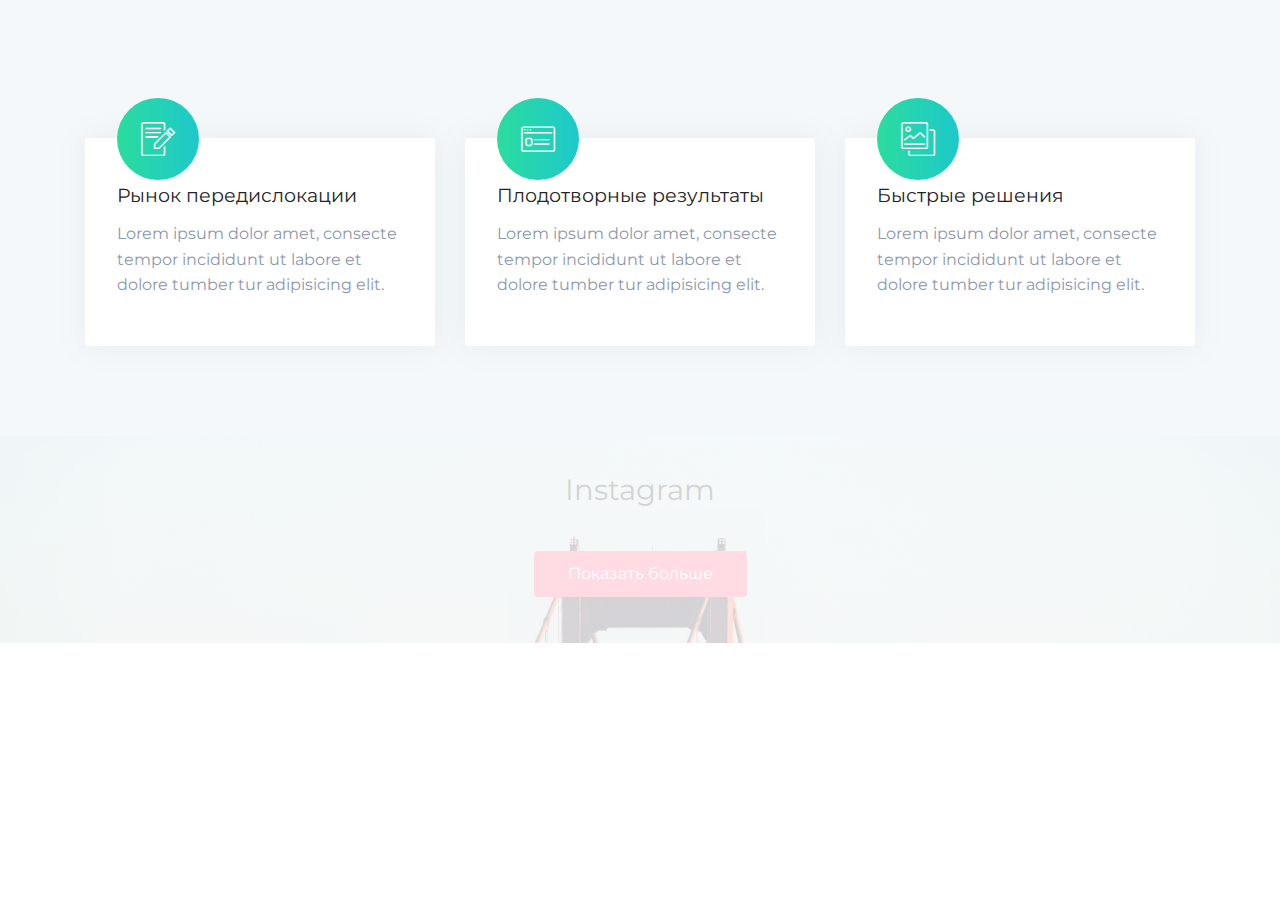
<file: index.html>
<!DOCTYPE html>
<html >
<head>
  <!-- Site made with Mobirise Website Builder v4.6.6, https://mobirise.com -->
  <meta charset="UTF-8">
  <meta http-equiv="X-UA-Compatible" content="IE=edge">
  <meta name="generator" content="Mobirise v4.6.6, mobirise.com">
  <meta name="viewport" content="width=device-width, initial-scale=1, minimum-scale=1">
  <link rel="shortcut icon" href="assets/images/logo.png" type="image/x-icon">
  <meta name="description" content="">
  <title>Home</title>
  <link rel="stylesheet" href="assets/web/assets/mobirise-icons/mobirise-icons.css">
  <link rel="stylesheet" href="assets/tether/tether.min.css">
  <link rel="stylesheet" href="assets/bootstrap/css/bootstrap.min.css">
  <link rel="stylesheet" href="assets/bootstrap/css/bootstrap-grid.min.css">
  <link rel="stylesheet" href="assets/bootstrap/css/bootstrap-reboot.min.css">
  <link rel="stylesheet" href="assets/soundcloud-plugin/style.css">
  <link rel="stylesheet" href="assets/style.css">
  <link rel="stylesheet" href="assets/slick.css">
  <link rel="stylesheet" href="assets/theme/css/style.css">
  <link rel="stylesheet" href="assets/mobirise/css/mbr-additional.css" type="text/css">
  
  
  
</head>
<body>
  <section class="features2 cid-qN6eRXeorx" id="features2-1">

	

	
	<div class="container">
		
		

		<div class="row justify-content-left pt-5">
			<div class="col-md-6 row-item col-lg-4">
				<div class="wrapper">
					<div class="card-img pb-3 align-left">
						<span class="mbr-iconfont mbri-edit"></span>
					</div>
					<h4 class="mbr-fonts-style mbr-card-title align-left pb-2 display-5">Рынок передислокации</h4>

					<p class="mbr-text mbr-fonts-style align-left display-7">Lorem ipsum dolor amet, consecte tempor incididunt ut labore et dolore tumber tur adipisicing elit.</p>
				</div>
			</div>

			<div class="col-md-6 row-item col-lg-4">
				<div class="wrapper">
					<div class="card-img pb-3 align-left">
						<span class="mbr-iconfont mbri-sites"></span>
					</div>
					<h4 class="mbr-fonts-style mbr-card-title align-left pb-2 display-5">Плодотворные результаты</h4>

					<p class="mbr-text mbr-fonts-style align-left display-7">Lorem ipsum dolor amet, consecte tempor incididunt ut labore et dolore tumber tur adipisicing elit.</p>
				</div>
			</div>

			<div class="col-md-6 row-item col-lg-4">
				<div class="wrapper">
					<div class="card-img pb-3 align-left">
						<span class="mbr-iconfont mbri-photos"></span>
					</div>
					<h4 class="mbr-fonts-style mbr-card-title align-left pb-2 display-5">Быстрые решения</h4>
					<p class="mbr-text mbr-fonts-style align-left display-7">Lorem ipsum dolor amet, consecte tempor incididunt ut labore et dolore tumber tur adipisicing elit.</p>
				</div>
			</div>

			
		</div>
	</div>
</section>

<section class="mbr-instagram-feed" data-rows="2" data-per-row-slider="" data-spacing="5" data-full-width="" data-token="6666085868.727bfe1.0b93abc8733349349f76b2d73f75543c" data-per-row-grid="4" id="instagram-feed-block-0" data-rv-view="0" style="background-image: url(assets/images/instagram-background.jpg); padding-top: 40px; padding-bottom: 40px;">
    
    <div class="container container_toggle">
        <div class="row">
            <div class="col">
                <div class="inst">
                    <h1 class="inst__title align-center mbr-fonts-style display-2">Instagram</h1>
                    <div class="inst__content"></div>
                    <div class="inst__more mbr-section-btn align-center" buttons="0"><a class="btn btn-md btn-primary display-4" href="#">Показать больше</a></div>
                </div>
            </div>
        </div>
    </div>
</section>


  <script src="assets/web/assets/jquery/jquery.min.js"></script>
  <script src="assets/popper/popper.min.js"></script>
  <script src="assets/tether/tether.min.js"></script>
  <script src="assets/bootstrap/js/bootstrap.min.js"></script>
  <script src="assets/smoothscroll/smooth-scroll.js"></script>
  <script src="assets/index.js"></script>
  <script src="assets/slick.min.js"></script>
  <script src="assets/theme/js/script.js"></script>
  
  
</body>
</html>
</file>
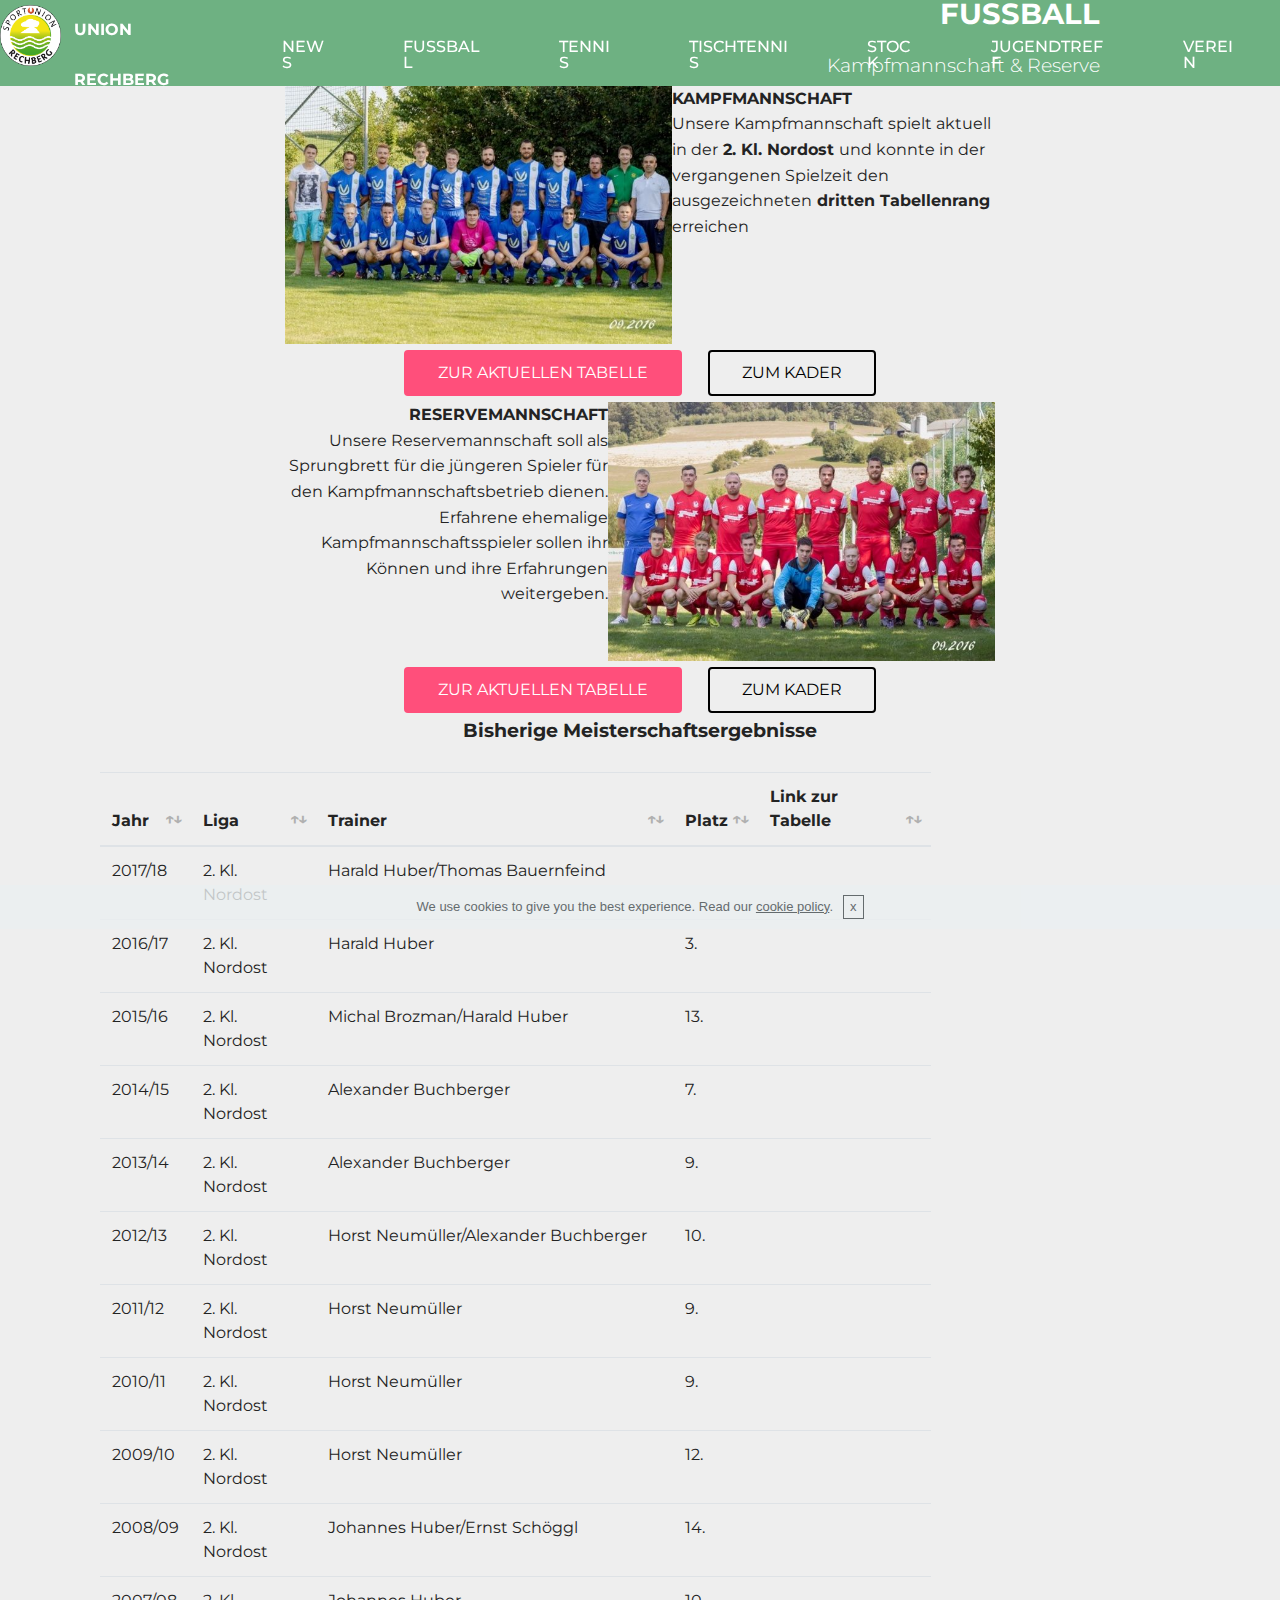
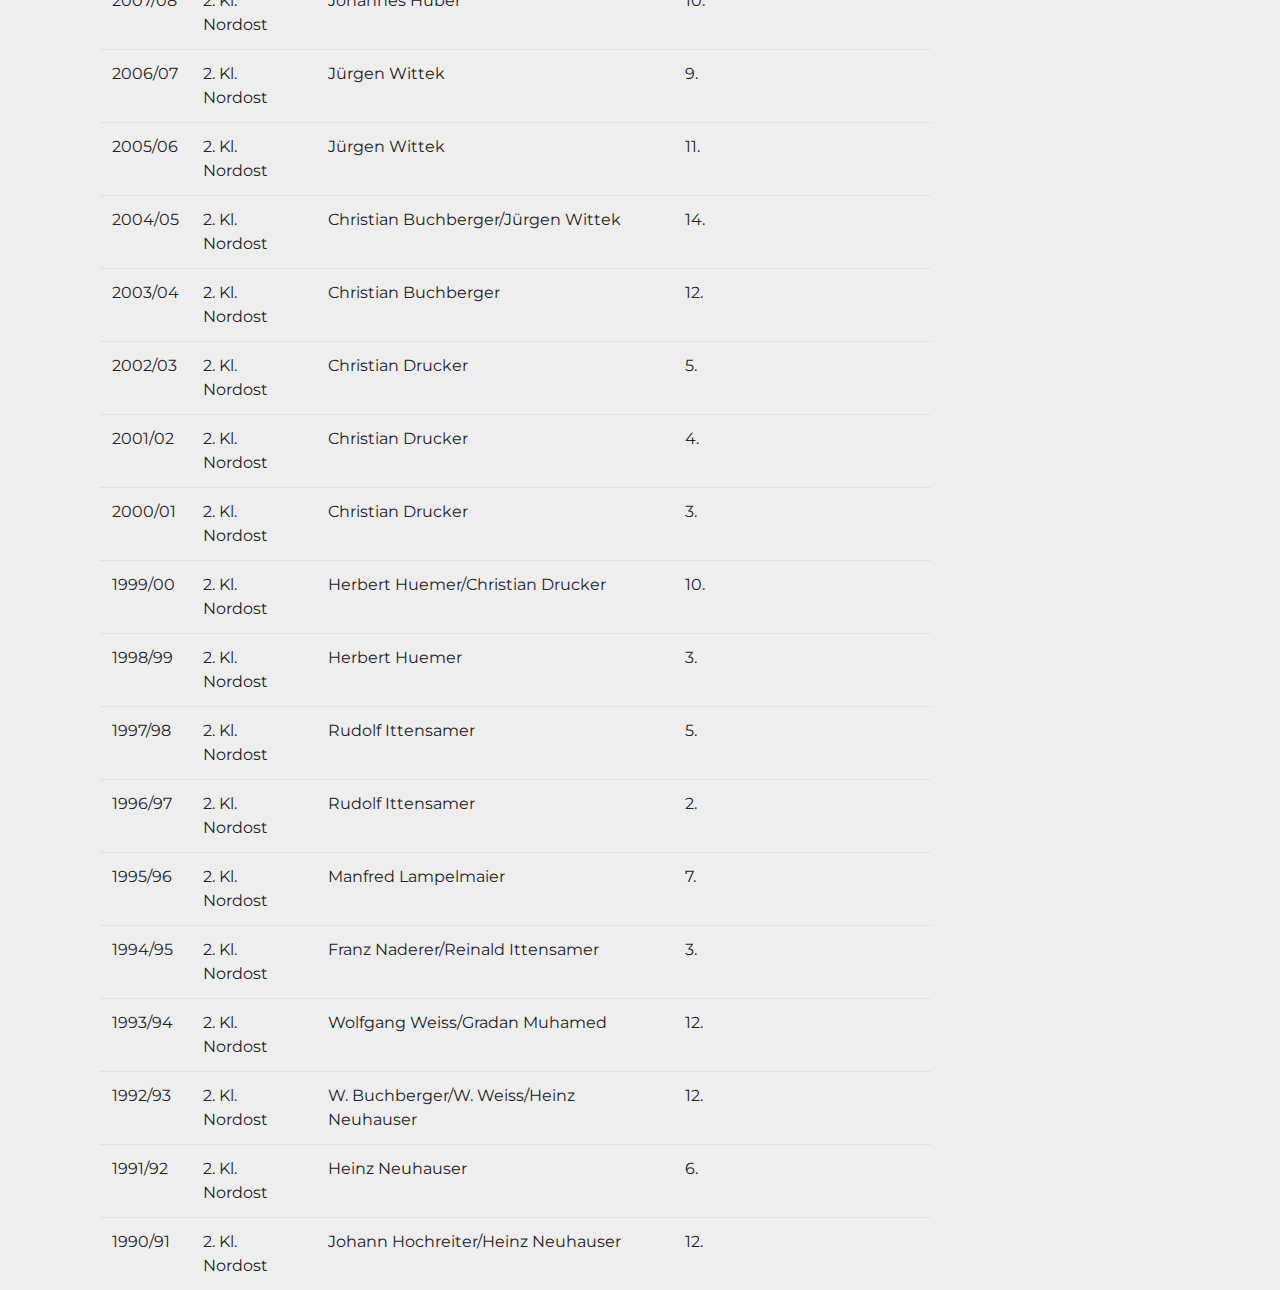
<file: fussball.html>
<!DOCTYPE html>
<html >
<head>
  <!-- Site made with Mobirise Website Builder v4.6.6, https://mobirise.com -->
  <meta charset="UTF-8">
  <meta http-equiv="X-UA-Compatible" content="IE=edge">
  <meta name="generator" content="Mobirise v4.6.6, mobirise.com">
  <meta name="viewport" content="width=device-width, initial-scale=1, minimum-scale=1">
  <link rel="shortcut icon" href="assets/images/logo-828x828.png" type="image/x-icon">
  <meta name="description" content="Web Site Creator Description">
  <title>Fußball</title>
  <link rel="stylesheet" href="assets/web/assets/mobirise-icons/mobirise-icons.css">
  <link rel="stylesheet" href="assets/tether/tether.min.css">
  <link rel="stylesheet" href="assets/soundcloud-plugin/style.css">
  <link rel="stylesheet" href="assets/bootstrap/css/bootstrap.min.css">
  <link rel="stylesheet" href="assets/bootstrap/css/bootstrap-grid.min.css">
  <link rel="stylesheet" href="assets/bootstrap/css/bootstrap-reboot.min.css">
  <link rel="stylesheet" href="assets/datatables/data-tables.bootstrap4.min.css">
  <link rel="stylesheet" href="assets/dropdown/css/style.css">
  <link rel="stylesheet" href="assets/animatecss/animate.min.css">
  <link rel="stylesheet" href="assets/theme/css/style.css">
  <link rel="stylesheet" href="assets/mobirise/css/mbr-additional.css" type="text/css">
  
  
  
</head>
<body>
  <section class="menu cid-qLDKOW1XvV" once="menu" id="menu1-2g">

    

    <nav class="navbar navbar-expand beta-menu navbar-dropdown align-items-center navbar-fixed-top navbar-toggleable-sm bg-color transparent">
        <button class="navbar-toggler navbar-toggler-right" type="button" data-toggle="collapse" data-target="#navbarSupportedContent" aria-controls="navbarSupportedContent" aria-expanded="false" aria-label="Toggle navigation">
            <div class="hamburger">
                <span></span>
                <span></span>
                <span></span>
                <span></span>
            </div>
        </button>
        <div class="menu-logo">
            <div class="navbar-brand">
                <span class="navbar-logo">
                    <a href="index.html">
                         <img src="assets/images/logo-828x828.png" alt="Mobirise" title="" style="height: 3.8rem;">
                    </a>
                </span>
                <span class="navbar-caption-wrap"><a class="navbar-caption text-white display-4" href="index.html">
                        UNION RECHBERG</a></span>
            </div>
        </div>
        <div class="collapse navbar-collapse" id="navbarSupportedContent">
            <ul class="navbar-nav nav-dropdown nav-right" data-app-modern-menu="true"><li class="nav-item">
                    <a class="nav-link link text-white display-4" href="page2.html">
                        
                        NEWS</a>
                </li>
                <li class="nav-item dropdown">
                    <a class="nav-link link text-white display-4" href="page1.html" aria-expanded="true">
                        
                        FUSSBALL</a>
                </li><li class="nav-item"><a class="nav-link link text-white display-4" href="https://mobirise.com">
                        
                        TENNIS</a></li><li class="nav-item"><a class="nav-link link text-white display-4" href="https://mobirise.com">
                        
                        TISCHTENNIS</a></li><li class="nav-item"><a class="nav-link link text-white display-4" href="https://mobirise.com">
                        
                        STOCK</a></li><li class="nav-item"><a class="nav-link link text-white display-4" href="https://mobirise.com">
                        
                        JUGENDTREFF</a></li><li class="nav-item"><a class="nav-link link text-white display-4" href="https://mobirise.com">
                        
                        VEREIN</a></li></ul>
            
        </div>
    </nav>
</section>

<section class="engine"><a href="https://mobirise.ws/l">html web creator</a></section><section class="mbr-section info2 cid-qLB8R7TQ7h" id="info2-19">

    

    <div class="mbr-overlay" style="opacity: 0.8; background-color: rgb(77, 161, 103);">
    </div>

    <div class="container">
        <div class="row main justify-content-center">
            <div class="media-container-column col-12 col-lg-3 col-md-4">
                
            </div>
            <div class="media-container-column title col-12 col-lg-7 col-md-6">
                <h2 class="align-right mbr-bold mbr-white pb-3 mbr-fonts-style display-2">
                    FUSSBALL</h2>
                <h3 class="mbr-section-subtitle align-right mbr-light mbr-white mbr-fonts-style display-5">Kampfmannschaft &amp; Reserve</h3>
            </div>
        </div>
    </div>
</section>

<section class="mbr-section content6 cid-qLB9ptwhYL" id="content6-1a">
    
     
    
    <div class="container">
        <div class="media-container-row">
            <div class="col-12 col-md-8">
                <div class="media-container-row">
                    <div class="mbr-figure" style="width: 120%;">
                      <img src="assets/images/630x420-630x420.jpg" alt="Mobirise" title="">  
                    </div>
                    <div class="media-content">
                        <div class="mbr-section-text">
                            <p class="mbr-text mb-0 mbr-fonts-style display-7"><strong>KAMPFMANNSCHAFT</strong><br>Unsere Kampfmannschaft spielt aktuell in der<strong> 2. Kl. Nordost </strong>und konnte in der vergangenen Spielzeit den ausgezeichneten<strong> dritten Tabellenrang </strong>erreichen</p>
                        </div>
                    </div>
                </div>
            </div>
        </div>
    </div>
</section>

<section class="mbr-section content8 cid-qLB9HIZMhY" id="content8-1b">

    

    <div class="container">
        <div class="media-container-row title">
            <div class="col-12 col-md-8">
                <div class="mbr-section-btn align-center"><a class="btn btn-primary display-4" href="http://www.ofv.at/Portal/Datenservice/Tabellen-Ergebnisse/OOEFV-2Liga-2NO/Tabelle" target="_blank">ZUR AKTUELLEN TABELLE</a>
                    <a class="btn btn-black-outline display-4" href="http://vereine.fussballoesterreich.at/UnionRechberg/Mannschaften/Saison-2017-18/KM/Kader/" target="_blank">ZUM KADER</a></div>
            </div>
        </div>
    </div>
</section>

<section class="mbr-section content7 cid-qLC8ww81ut" id="content7-26">
          
    

    <div class="container">
        <div class="media-container-row">
            <div class="col-12 col-md-8">
                <div class="media-container-row">
                    <div class="media-content">
                        <div class="mbr-section-text">
                            <p class="mbr-text align-right mb-0 mbr-fonts-style display-7"><strong>RESERVEMANNSCHAFT</strong><br>Unsere Reservemannschaft soll als Sprungbrett für die jüngeren Spieler für den Kampfmannschaftsbetrieb dienen. Erfahrene ehemalige Kampfmannschaftsspieler sollen ihr Können und ihre Erfahrungen weitergeben.</p>
                        </div>
                    </div>
                    <div class="mbr-figure" style="width: 120%;">
                     <img src="assets/images/reserve-630x420.jpg" alt="Mobirise" title="">  
                    </div>
                </div>
            </div>
        </div>
    </div>
</section>

<section class="mbr-section content8 cid-qLCcBl451a" id="content8-27">

    

    <div class="container">
        <div class="media-container-row title">
            <div class="col-12 col-md-8">
                <div class="mbr-section-btn align-center"><a class="btn btn-primary display-4" href="http://www.ofv.at/Portal/Datenservice/Tabellen-Ergebnisse/OOEFV-2Liga-2NOR/Tabelle" target="_blank">ZUR AKTUELLEN TABELLE</a>
                    <a class="btn btn-black-outline display-4" href="http://vereine.fussballoesterreich.at/UnionRechberg/Mannschaften/Saison-2017-18/Res/Kader/" target="_blank">ZUM KADER</a></div>
            </div>
        </div>
    </div>
</section>

<section class="section-table cid-qLwbK4rwRW" id="table1-i">

  
  
  <div class="container container-table">
      <h2 class="mbr-section-title mbr-fonts-style align-center pb-3 display-5"><strong>
          Bisherige Meisterschaftsergebnisse</strong></h2>
      
      <div class="table-wrapper">
        <div class="container">
          
        </div>

        <div class="container scroll">
          <table class="table" cellspacing="0">
            <thead>
              <tr class="table-heads ">
                  
                  
                  
                  
              <th class="head-item mbr-fonts-style display-7">
                      Jahr</th><th class="head-item mbr-fonts-style display-7">
                      Liga</th><th class="head-item mbr-fonts-style display-7">
                      Trainer</th><th class="head-item mbr-fonts-style display-7">
                      Platz</th><th class="head-item mbr-fonts-style display-7">
                      Link zur Tabelle</th></tr>
            </thead>

            <tbody>
              
              
              
              
            <tr> 
                
                
                
                
              <td class="body-item mbr-fonts-style display-7">2017/18</td><td class="body-item mbr-fonts-style display-7">2. Kl. Nordost</td><td class="body-item mbr-fonts-style display-7">Harald Huber/Thomas Bauernfeind</td><td class="body-item mbr-fonts-style display-7"></td><td class="body-item mbr-fonts-style display-7"></td></tr><tr>
                
                
                
                
              <td class="body-item mbr-fonts-style display-7">2016/17</td><td class="body-item mbr-fonts-style display-7">2. Kl. Nordost</td><td class="body-item mbr-fonts-style display-7">Harald Huber</td><td class="body-item mbr-fonts-style display-7">3.</td><td class="body-item mbr-fonts-style display-7"></td></tr><tr>
                
                
                
                
              <td class="body-item mbr-fonts-style display-7">2015/16<br></td><td class="body-item mbr-fonts-style display-7">2. Kl. Nordost</td><td class="body-item mbr-fonts-style display-7">Michal Brozman/Harald Huber</td><td class="body-item mbr-fonts-style display-7">13.<br></td><td class="body-item mbr-fonts-style display-7"></td></tr><tr>
                
                
                
                
              <td class="body-item mbr-fonts-style display-7">2014/15</td><td class="body-item mbr-fonts-style display-7">2. Kl. Nordost</td><td class="body-item mbr-fonts-style display-7">Alexander Buchberger</td><td class="body-item mbr-fonts-style display-7">7.</td><td class="body-item mbr-fonts-style display-7"></td></tr><tr>
                
                
                
                
              <td class="body-item mbr-fonts-style display-7">2013/14<br></td><td class="body-item mbr-fonts-style display-7">2. Kl. Nordost</td><td class="body-item mbr-fonts-style display-7">Alexander Buchberger</td><td class="body-item mbr-fonts-style display-7">9.</td><td class="body-item mbr-fonts-style display-7"></td></tr><tr>
                
                
                
                
              <td class="body-item mbr-fonts-style display-7">2012/13</td><td class="body-item mbr-fonts-style display-7">2. Kl. Nordost</td><td class="body-item mbr-fonts-style display-7">Horst Neumüller/Alexander Buchberger</td><td class="body-item mbr-fonts-style display-7">10.</td><td class="body-item mbr-fonts-style display-7"></td></tr><tr>
                
                
                
                
              <td class="body-item mbr-fonts-style display-7">2011/12</td><td class="body-item mbr-fonts-style display-7">2. Kl. Nordost</td><td class="body-item mbr-fonts-style display-7">Horst Neumüller</td><td class="body-item mbr-fonts-style display-7">9.</td><td class="body-item mbr-fonts-style display-7"></td></tr><tr>
                
                
                
                
              <td class="body-item mbr-fonts-style display-7">2010/11</td><td class="body-item mbr-fonts-style display-7">2. Kl. Nordost</td><td class="body-item mbr-fonts-style display-7">Horst Neumüller</td><td class="body-item mbr-fonts-style display-7">9.</td><td class="body-item mbr-fonts-style display-7"></td></tr><tr>
                
                
                
                
              <td class="body-item mbr-fonts-style display-7">2009/10</td><td class="body-item mbr-fonts-style display-7">2. Kl. Nordost</td><td class="body-item mbr-fonts-style display-7">Horst Neumüller</td><td class="body-item mbr-fonts-style display-7">12.</td><td class="body-item mbr-fonts-style display-7"></td></tr><tr>
                
                
                
                
              <td class="body-item mbr-fonts-style display-7">2008/09</td><td class="body-item mbr-fonts-style display-7">2. Kl. Nordost</td><td class="body-item mbr-fonts-style display-7">Johannes Huber/Ernst Schöggl</td><td class="body-item mbr-fonts-style display-7">14.</td><td class="body-item mbr-fonts-style display-7"></td></tr><tr>
                
                
                
                
              <td class="body-item mbr-fonts-style display-7">2007/08</td><td class="body-item mbr-fonts-style display-7">2. Kl. Nordost</td><td class="body-item mbr-fonts-style display-7">Johannes Huber</td><td class="body-item mbr-fonts-style display-7">10.</td><td class="body-item mbr-fonts-style display-7"></td></tr><tr>
                
                
                
                
              <td class="body-item mbr-fonts-style display-7">2006/07</td><td class="body-item mbr-fonts-style display-7">2. Kl. Nordost</td><td class="body-item mbr-fonts-style display-7">Jürgen Wittek</td><td class="body-item mbr-fonts-style display-7">9.</td><td class="body-item mbr-fonts-style display-7"></td></tr><tr>
                
                
                
                
              <td class="body-item mbr-fonts-style display-7">2005/06</td><td class="body-item mbr-fonts-style display-7">2. Kl. Nordost</td><td class="body-item mbr-fonts-style display-7">Jürgen Wittek</td><td class="body-item mbr-fonts-style display-7">11.</td><td class="body-item mbr-fonts-style display-7"></td></tr><tr>
                
                
                
                
              <td class="body-item mbr-fonts-style display-7">2004/05</td><td class="body-item mbr-fonts-style display-7">2. Kl. Nordost</td><td class="body-item mbr-fonts-style display-7">Christian Buchberger/Jürgen Wittek</td><td class="body-item mbr-fonts-style display-7">14.</td><td class="body-item mbr-fonts-style display-7"></td></tr><tr>
                
                
                
                
              <td class="body-item mbr-fonts-style display-7">2003/04</td><td class="body-item mbr-fonts-style display-7">2. Kl. Nordost</td><td class="body-item mbr-fonts-style display-7">Christian Buchberger</td><td class="body-item mbr-fonts-style display-7">12.</td><td class="body-item mbr-fonts-style display-7"></td></tr><tr>
                
                
                
                
              <td class="body-item mbr-fonts-style display-7">2002/03</td><td class="body-item mbr-fonts-style display-7">2. Kl. Nordost</td><td class="body-item mbr-fonts-style display-7">Christian Drucker</td><td class="body-item mbr-fonts-style display-7">5.</td><td class="body-item mbr-fonts-style display-7"></td></tr><tr>
                
                
                
                
              <td class="body-item mbr-fonts-style display-7">2001/02</td><td class="body-item mbr-fonts-style display-7">2. Kl. Nordost</td><td class="body-item mbr-fonts-style display-7">Christian Drucker</td><td class="body-item mbr-fonts-style display-7">4.</td><td class="body-item mbr-fonts-style display-7"></td></tr><tr>
                
                
                
                
              <td class="body-item mbr-fonts-style display-7">2000/01</td><td class="body-item mbr-fonts-style display-7">2. Kl. Nordost</td><td class="body-item mbr-fonts-style display-7">Christian Drucker</td><td class="body-item mbr-fonts-style display-7">3.</td><td class="body-item mbr-fonts-style display-7"></td></tr><tr>
                
                
                
                
              <td class="body-item mbr-fonts-style display-7">1999/00</td><td class="body-item mbr-fonts-style display-7">2. Kl. Nordost</td><td class="body-item mbr-fonts-style display-7">Herbert Huemer/Christian Drucker</td><td class="body-item mbr-fonts-style display-7">10.</td><td class="body-item mbr-fonts-style display-7"></td></tr><tr>
                
                
                
                
              <td class="body-item mbr-fonts-style display-7">1998/99</td><td class="body-item mbr-fonts-style display-7">2. Kl. Nordost</td><td class="body-item mbr-fonts-style display-7">Herbert Huemer</td><td class="body-item mbr-fonts-style display-7">3.</td><td class="body-item mbr-fonts-style display-7"></td></tr><tr>
                
                
                
                
              <td class="body-item mbr-fonts-style display-7">1997/98</td><td class="body-item mbr-fonts-style display-7">2. Kl. Nordost</td><td class="body-item mbr-fonts-style display-7">Rudolf Ittensamer</td><td class="body-item mbr-fonts-style display-7">5.</td><td class="body-item mbr-fonts-style display-7"></td></tr><tr>
                
                
                
                
              <td class="body-item mbr-fonts-style display-7">1996/97</td><td class="body-item mbr-fonts-style display-7">2. Kl. Nordost</td><td class="body-item mbr-fonts-style display-7">Rudolf Ittensamer</td><td class="body-item mbr-fonts-style display-7">2.</td><td class="body-item mbr-fonts-style display-7"></td></tr><tr>
                
                
                
                
              <td class="body-item mbr-fonts-style display-7">1995/96</td><td class="body-item mbr-fonts-style display-7">2. Kl. Nordost</td><td class="body-item mbr-fonts-style display-7">Manfred Lampelmaier</td><td class="body-item mbr-fonts-style display-7">7.</td><td class="body-item mbr-fonts-style display-7"></td></tr><tr>
                
                
                
                
              <td class="body-item mbr-fonts-style display-7">1994/95</td><td class="body-item mbr-fonts-style display-7">2. Kl. Nordost</td><td class="body-item mbr-fonts-style display-7">Franz Naderer/Reinald Ittensamer</td><td class="body-item mbr-fonts-style display-7">3.</td><td class="body-item mbr-fonts-style display-7"></td></tr><tr>
                
                
                
                
              <td class="body-item mbr-fonts-style display-7">1993/94</td><td class="body-item mbr-fonts-style display-7">2. Kl. Nordost</td><td class="body-item mbr-fonts-style display-7">Wolfgang Weiss/Gradan Muhamed</td><td class="body-item mbr-fonts-style display-7">12.</td><td class="body-item mbr-fonts-style display-7"></td></tr><tr>
                
                
                
                
              <td class="body-item mbr-fonts-style display-7">1992/93</td><td class="body-item mbr-fonts-style display-7">2. Kl. Nordost</td><td class="body-item mbr-fonts-style display-7">W. Buchberger/W. Weiss/Heinz Neuhauser</td><td class="body-item mbr-fonts-style display-7">12.</td><td class="body-item mbr-fonts-style display-7"></td></tr><tr>
                
                
                
                
              <td class="body-item mbr-fonts-style display-7">1991/92</td><td class="body-item mbr-fonts-style display-7">2. Kl. Nordost</td><td class="body-item mbr-fonts-style display-7">Heinz Neuhauser</td><td class="body-item mbr-fonts-style display-7">6.</td><td class="body-item mbr-fonts-style display-7"></td></tr><tr>
                
                
                
                
              <td class="body-item mbr-fonts-style display-7">1990/91</td><td class="body-item mbr-fonts-style display-7">2. Kl. Nordost</td><td class="body-item mbr-fonts-style display-7">Johann Hochreiter/Heinz Neuhauser</td><td class="body-item mbr-fonts-style display-7">12.</td><td class="body-item mbr-fonts-style display-7"></td></tr></tbody>
          </table>
        </div>
        <div class="container table-info-container">
          
        </div>
      </div>
    </div>
</section>


  <script src="assets/web/assets/jquery/jquery.min.js"></script>
  <script src="assets/popper/popper.min.js"></script>
  <script src="assets/tether/tether.min.js"></script>
  <script src="assets/bootstrap/js/bootstrap.min.js"></script>
  <script src="assets/cookies-alert-plugin/cookies-alert-core.js"></script>
  <script src="assets/cookies-alert-plugin/cookies-alert-script.js"></script>
  <script src="assets/touchswipe/jquery.touch-swipe.min.js"></script>
  <script src="assets/smoothscroll/smooth-scroll.js"></script>
  <script src="assets/viewportchecker/jquery.viewportchecker.js"></script>
  <script src="assets/datatables/jquery.data-tables.min.js"></script>
  <script src="assets/datatables/data-tables.bootstrap4.min.js"></script>
  <script src="assets/dropdown/js/script.min.js"></script>
  <script src="assets/theme/js/script.js"></script>
  
  
  <input name="animation" type="hidden">
  <input name="cookieData" type="hidden" data-cookie-text="We use cookies to give you the best experience. Read our <a href='privacy.html'>cookie policy</a>.">
  </body>
</html>
</file>
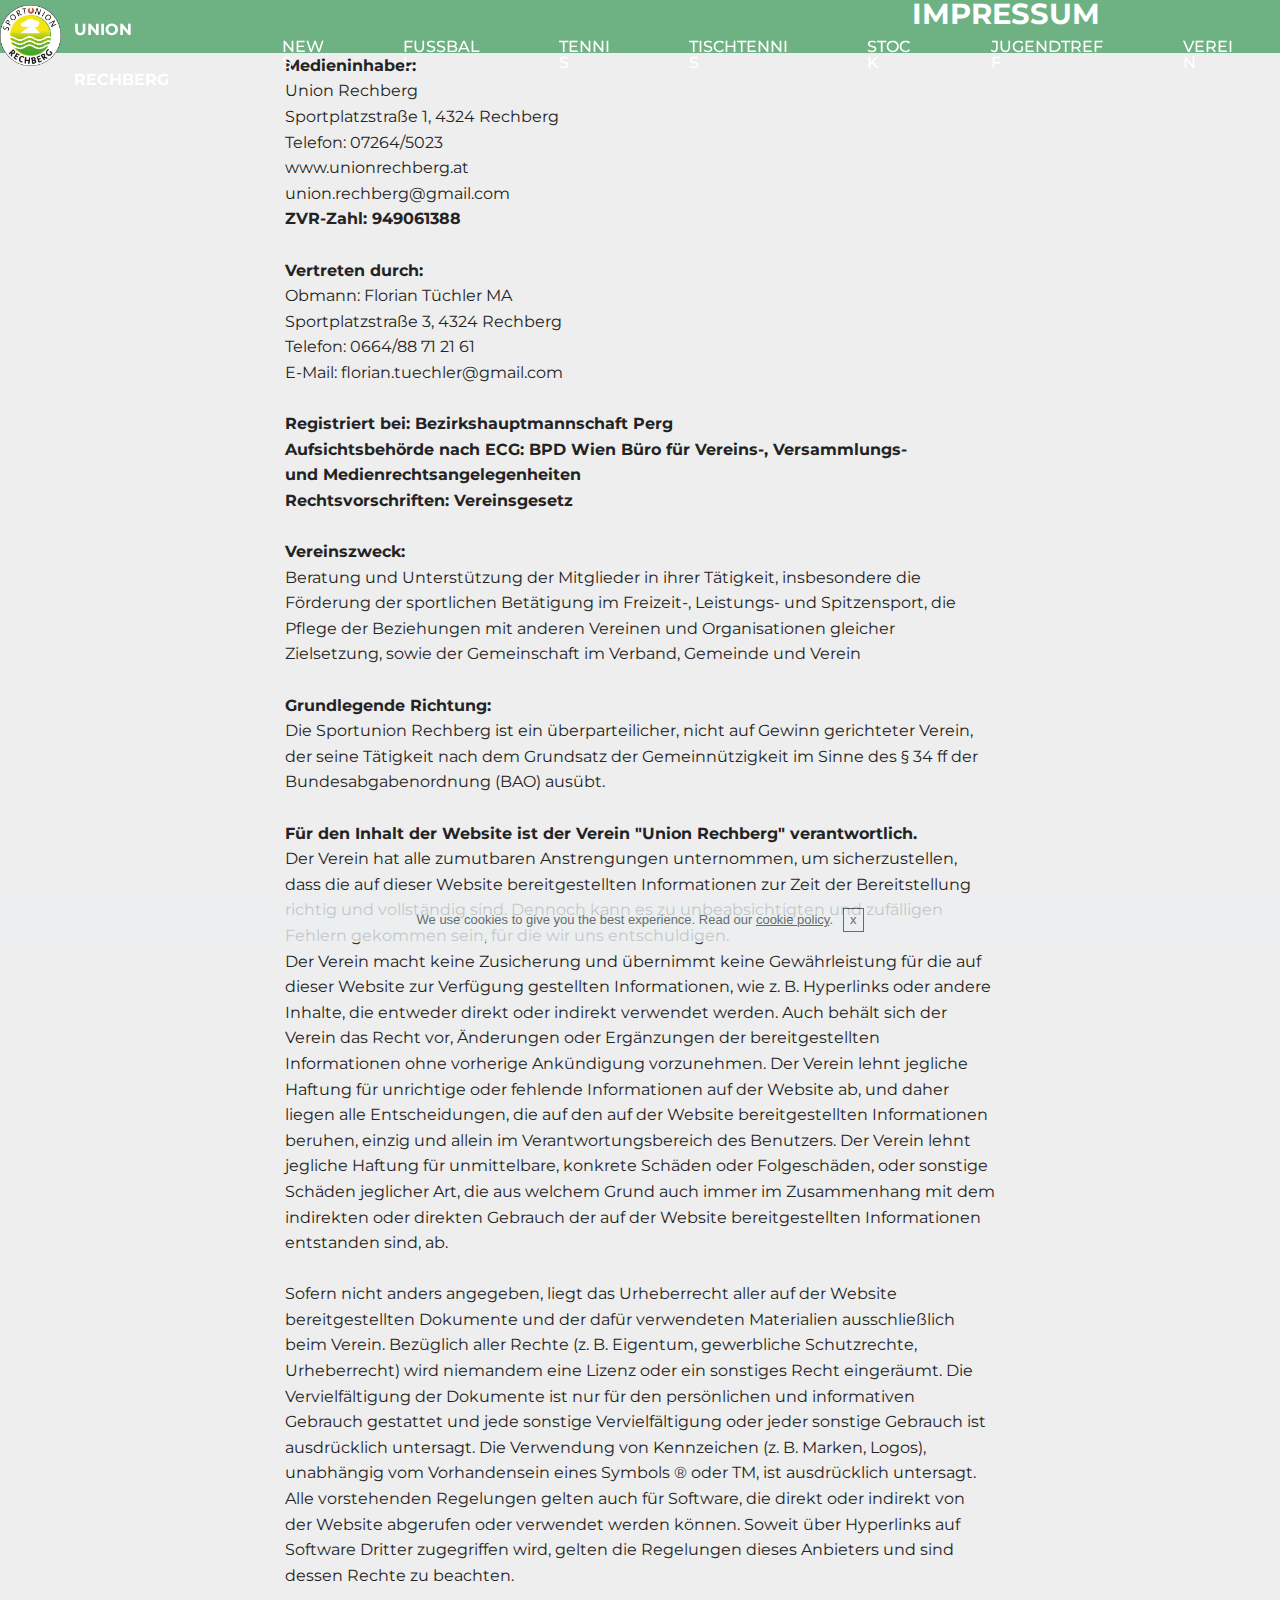
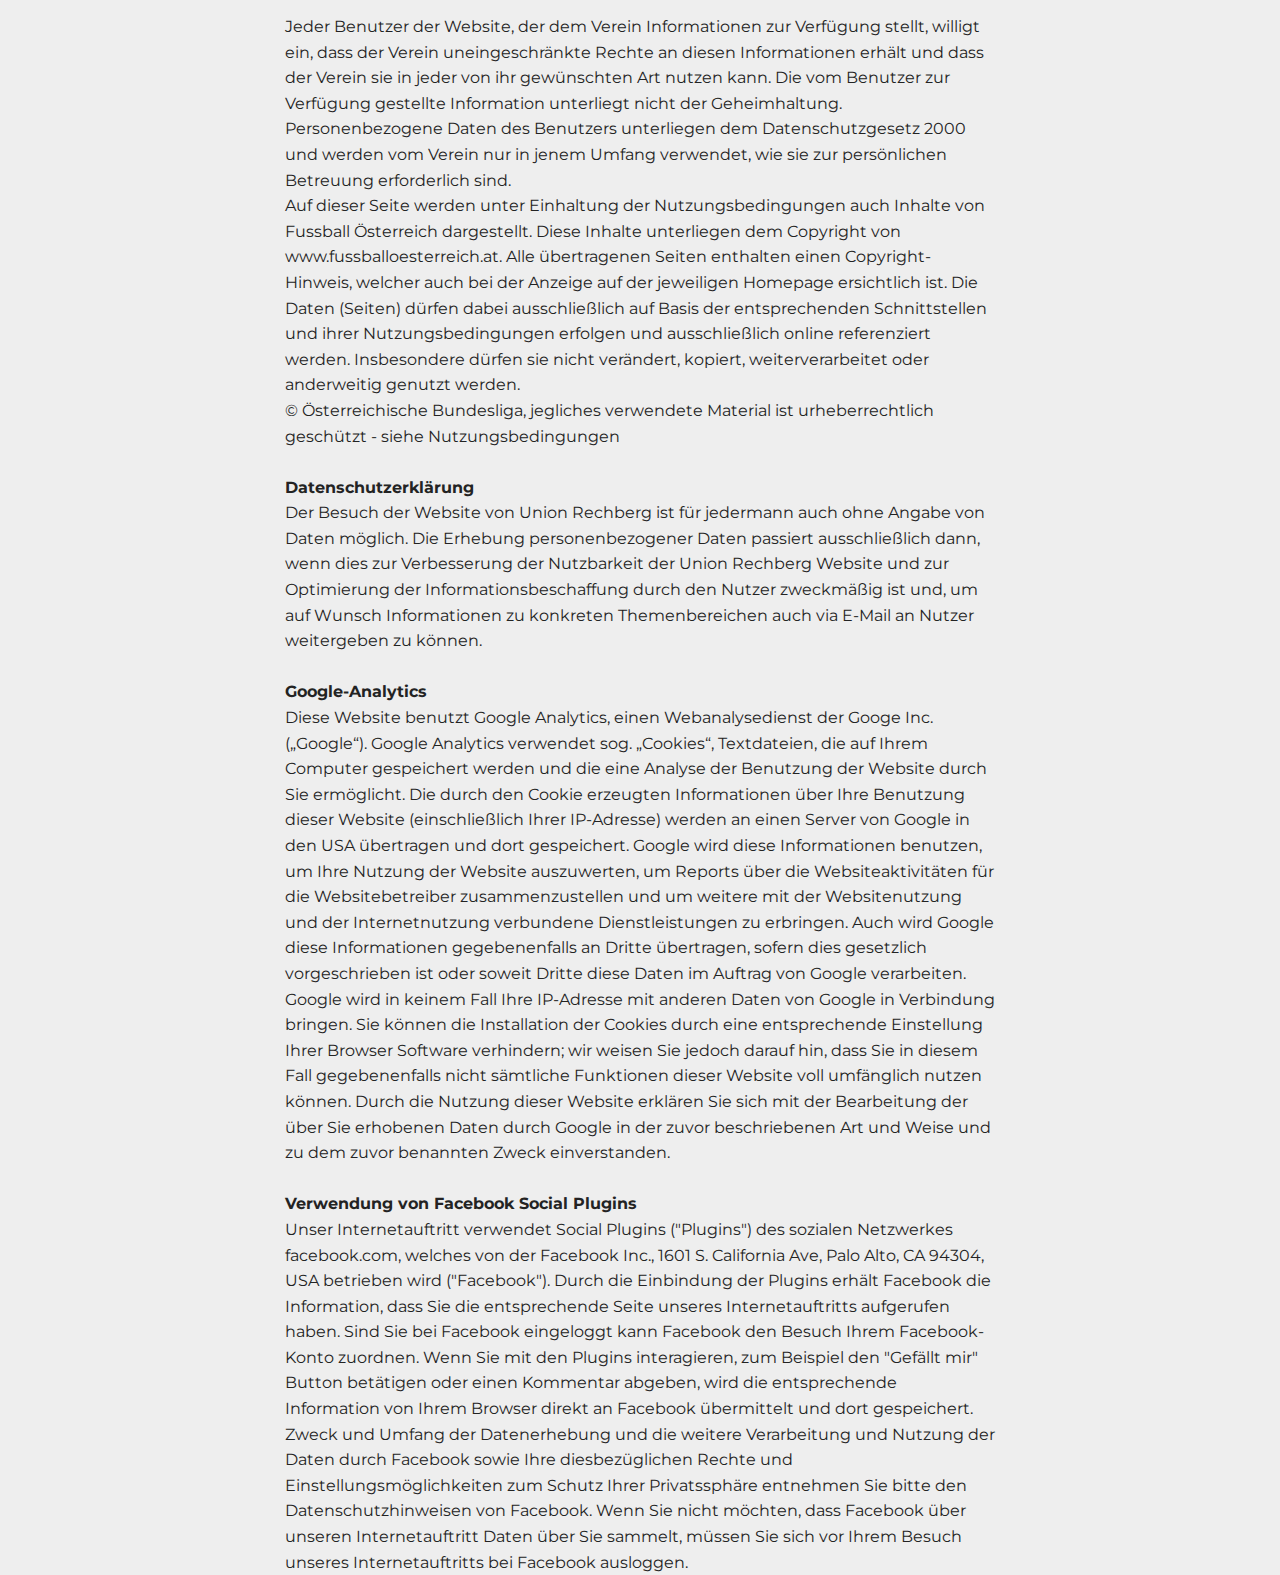
<file: impressum.html>
<!DOCTYPE html>
<html >
<head>
  <!-- Site made with Mobirise Website Builder v4.6.6, https://mobirise.com -->
  <meta charset="UTF-8">
  <meta http-equiv="X-UA-Compatible" content="IE=edge">
  <meta name="generator" content="Mobirise v4.6.6, mobirise.com">
  <meta name="viewport" content="width=device-width, initial-scale=1, minimum-scale=1">
  <link rel="shortcut icon" href="assets/images/logo-828x828.png" type="image/x-icon">
  <meta name="description" content="Web Generator Description">
  <title>Impressum</title>
  <link rel="stylesheet" href="assets/web/assets/mobirise-icons/mobirise-icons.css">
  <link rel="stylesheet" href="assets/tether/tether.min.css">
  <link rel="stylesheet" href="assets/soundcloud-plugin/style.css">
  <link rel="stylesheet" href="assets/bootstrap/css/bootstrap.min.css">
  <link rel="stylesheet" href="assets/bootstrap/css/bootstrap-grid.min.css">
  <link rel="stylesheet" href="assets/bootstrap/css/bootstrap-reboot.min.css">
  <link rel="stylesheet" href="assets/animatecss/animate.min.css">
  <link rel="stylesheet" href="assets/dropdown/css/style.css">
  <link rel="stylesheet" href="assets/theme/css/style.css">
  <link rel="stylesheet" href="assets/mobirise/css/mbr-additional.css" type="text/css">
  
  
  
</head>
<body>
  <section class="menu cid-qLBwbqflAi" once="menu" id="menu1-1w">

    

    <nav class="navbar navbar-expand beta-menu navbar-dropdown align-items-center navbar-fixed-top navbar-toggleable-sm bg-color transparent">
        <button class="navbar-toggler navbar-toggler-right" type="button" data-toggle="collapse" data-target="#navbarSupportedContent" aria-controls="navbarSupportedContent" aria-expanded="false" aria-label="Toggle navigation">
            <div class="hamburger">
                <span></span>
                <span></span>
                <span></span>
                <span></span>
            </div>
        </button>
        <div class="menu-logo">
            <div class="navbar-brand">
                <span class="navbar-logo">
                    <a href="index.html">
                         <img src="assets/images/logo-828x828.png" alt="Mobirise" title="" style="height: 3.8rem;">
                    </a>
                </span>
                <span class="navbar-caption-wrap"><a class="navbar-caption text-white display-4" href="index.html">
                        UNION RECHBERG</a></span>
            </div>
        </div>
        <div class="collapse navbar-collapse" id="navbarSupportedContent">
            <ul class="navbar-nav nav-dropdown nav-right" data-app-modern-menu="true"><li class="nav-item">
                    <a class="nav-link link text-white display-4" href="page2.html">
                        
                        NEWS</a>
                </li>
                <li class="nav-item dropdown">
                    <a class="nav-link link text-white display-4" href="page1.html" aria-expanded="true">
                        
                        FUSSBALL</a>
                </li><li class="nav-item"><a class="nav-link link text-white display-4" href="https://mobirise.com">
                        
                        TENNIS</a></li><li class="nav-item"><a class="nav-link link text-white display-4" href="https://mobirise.com">
                        
                        TISCHTENNIS</a></li><li class="nav-item"><a class="nav-link link text-white display-4" href="https://mobirise.com">
                        
                        STOCK</a></li><li class="nav-item"><a class="nav-link link text-white display-4" href="https://mobirise.com">
                        
                        JUGENDTREFF</a></li><li class="nav-item"><a class="nav-link link text-white display-4" href="https://mobirise.com">
                        
                        VEREIN</a></li></ul>
            
        </div>
    </nav>
</section>

<section class="engine"><a href="https://mobirise.ws/j">design free website</a></section><section class="mbr-section info2 cid-qLBwbs7IFp mbr-parallax-background" id="info2-1x">

    

    <div class="mbr-overlay" style="opacity: 0.8; background-color: rgb(77, 161, 103);">
    </div>

    <div class="container">
        <div class="row main justify-content-center">
            <div class="media-container-column col-12 col-lg-3 col-md-4">
                
            </div>
            <div class="media-container-column title col-12 col-lg-7 col-md-6">
                <h2 class="align-right mbr-bold mbr-white pb-3 mbr-fonts-style display-2">
                    IMPRESSUM</h2>
                
            </div>
        </div>
    </div>
</section>

<section class="mbr-section article content1 cid-qLBwSpZxFv" id="content1-20">
    
     

    <div class="container">
        <div class="media-container-row">
            <div class="mbr-text col-12 col-md-8 mbr-fonts-style display-7"><strong>Medieninhaber:
</strong><div>Union Rechberg
</div><div>Sportplatzstraße 1, 4324 Rechberg
</div><div>Telefon: 07264/5023
</div><div>www.unionrechberg.at
</div><div>union.rechberg@gmail.com</div><div>
</div><div><strong>
</strong></div><div><strong>ZVR-Zahl: 949061388
</strong></div><div><br></div><div><strong>Vertreten durch:
</strong></div><div>Obmann: Florian Tüchler MA
</div><div>Sportplatzstraße 3, 4324 Rechberg
</div><div>Telefon: 0664/88 71 21 61
</div><div>E-Mail: florian.tuechler@gmail.com
</div><div><strong>
</strong></div><div><strong><br></strong></div><div><strong>Registriert bei: Bezirkshauptmannschaft Perg</strong><br></div><div><strong>Aufsichtsbehörde nach ECG: BPD Wien Büro für Vereins-, Versammlungs-
</strong></div><div><strong>und Medienrechtsangelegenheiten
</strong></div><div><strong>Rechtsvorschriften: Vereinsgesetz
</strong></div><div><strong>
</strong></div><div><strong><br></strong></div><div><strong>Vereinszweck:
</strong></div><div><strong>
</strong><span style="font-size: 1rem;">Beratung und Unterstützung der Mitglieder in ihrer Tätigkeit, insbesondere die Förderung der sportlichen Betätigung im Freizeit-, Leistungs- und Spitzensport, die Pflege der Beziehungen mit anderen Vereinen und Organisationen gleicher Zielsetzung, sowie der Gemeinschaft im Verband, Gemeinde und Verein</span><strong></strong></div><div><strong>
</strong></div><div><strong><br></strong></div><div><strong>Grundlegende Richtung:
</strong></div><div><strong>
</strong><span style="font-size: 1rem;">Die Sportunion Rechberg ist ein überparteilicher, nicht auf Gewinn gerichteter Verein, der seine Tätigkeit nach dem Grundsatz der Gemeinnützigkeit im Sinne des § 34 ff der Bundesabgabenordnung (BAO) ausübt.&nbsp;</span></div><div><strong>
</strong></div><div><strong><br></strong></div><div><strong>Für den Inhalt der Website ist der Verein "Union Rechberg" verantwortlich.
</strong></div><div><strong>
</strong><span style="font-size: 1rem;">Der Verein hat alle zumutbaren Anstrengungen unternommen, um sicherzustellen, dass die auf dieser Website bereitgestellten Informationen zur Zeit der Bereitstellung richtig und vollständig sind. Dennoch kann es zu unbeabsichtigten und zufälligen Fehlern gekommen sein, für die wir uns entschuldigen.&nbsp;</span></div><div>
</div><div>Der Verein macht keine Zusicherung und übernimmt keine Gewährleistung für die auf dieser Website zur Verfügung gestellten Informationen, wie z. B. Hyperlinks oder andere Inhalte, die entweder direkt oder indirekt verwendet werden. Auch behält sich der Verein das Recht vor, Änderungen oder Ergänzungen der bereitgestellten Informationen ohne vorherige Ankündigung vorzunehmen. Der Verein lehnt jegliche Haftung für unrichtige oder fehlende Informationen auf der Website ab, und daher liegen alle Entscheidungen, die auf den auf der Website bereitgestellten Informationen beruhen, einzig und allein im Verantwortungsbereich des Benutzers. Der Verein lehnt jegliche Haftung für unmittelbare, konkrete Schäden oder Folgeschäden, oder sonstige Schäden jeglicher Art, die aus welchem Grund auch immer im Zusammenhang mit dem indirekten oder direkten Gebrauch der auf der Website bereitgestellten Informationen entstanden sind, ab.
</div><div><strong>
</strong></div><div><br></div><div>Sofern nicht anders angegeben, liegt das Urheberrecht aller auf der Website bereitgestellten Dokumente und der dafür verwendeten Materialien ausschließlich beim Verein. Bezüglich aller Rechte (z. B. Eigentum, gewerbliche Schutzrechte, Urheberrecht) wird niemandem eine Lizenz oder ein sonstiges Recht eingeräumt. Die Vervielfältigung der Dokumente ist nur für den persönlichen und informativen Gebrauch gestattet und jede sonstige Vervielfältigung oder jeder sonstige Gebrauch ist ausdrücklich untersagt. Die Verwendung von Kennzeichen (z. B. Marken, Logos), unabhängig vom Vorhandensein eines Symbols ® oder TM, ist ausdrücklich untersagt.
</div><div><strong>
</strong></div><div>Alle vorstehenden Regelungen gelten auch für Software, die direkt oder indirekt von der Website abgerufen oder verwendet werden können. Soweit über Hyperlinks auf Software Dritter zugegriffen wird, gelten die Regelungen dieses Anbieters und sind dessen Rechte zu beachten.
</div><div><strong>
</strong></div><div><br></div><div>Jeder Benutzer der Website, der dem Verein Informationen zur Verfügung stellt, willigt ein, dass der Verein uneingeschränkte Rechte an diesen Informationen erhält und dass der Verein sie in jeder von ihr gewünschten Art nutzen kann. Die vom Benutzer zur Verfügung gestellte Information unterliegt nicht der Geheimhaltung. Personenbezogene Daten des Benutzers unterliegen dem Datenschutzgesetz 2000 und werden vom Verein nur in jenem Umfang verwendet, wie sie zur persönlichen Betreuung erforderlich sind.
</div><div>
</div><div>Auf dieser Seite werden unter Einhaltung der Nutzungsbedingungen auch Inhalte von Fussball Österreich dargestellt. Diese Inhalte unterliegen dem Copyright von www.fussballoesterreich.at. Alle übertragenen Seiten enthalten einen Copyright-Hinweis, welcher auch bei der Anzeige auf der jeweiligen Homepage ersichtlich ist. Die Daten (Seiten) dürfen dabei ausschließlich auf Basis der entsprechenden Schnittstellen und ihrer Nutzungsbedingungen erfolgen und ausschließlich online referenziert werden. Insbesondere dürfen sie nicht verändert, kopiert, weiterverarbeitet oder anderweitig genutzt werden.
</div><div>© Österreichische Bundesliga, jegliches verwendete Material ist urheberrechtlich geschützt - siehe Nutzungsbedingungen
</div><div><strong>&nbsp;
</strong></div><div><strong>Datenschutzerklärung&nbsp;</strong><br></div><div>Der Besuch der Website von Union Rechberg ist für jedermann auch ohne Angabe von Daten möglich. Die Erhebung personenbezogener Daten passiert ausschließlich dann, wenn dies zur Verbesserung der Nutzbarkeit der Union Rechberg Website und zur Optimierung der Informationsbeschaffung durch den Nutzer zweckmäßig ist und, um auf Wunsch Informationen zu konkreten Themenbereichen auch via E-Mail an Nutzer weitergeben zu können.
</div><div><strong>
</strong></div><div><strong><br></strong></div><div><strong>Google-Analytics
</strong></div><div>Diese Website benutzt Google Analytics, einen Webanalysedienst der Googe Inc. („Google“). Google Analytics verwendet sog. „Cookies“, Textdateien, die auf Ihrem Computer gespeichert werden und die eine Analyse der Benutzung der Website durch Sie ermöglicht. Die durch den Cookie erzeugten Informationen über Ihre Benutzung dieser Website (einschließlich Ihrer IP-Adresse) werden an einen Server von Google in den USA übertragen und dort gespeichert. Google wird diese Informationen benutzen, um Ihre Nutzung der Website auszuwerten, um Reports über die Websiteaktivitäten für die Websitebetreiber zusammenzustellen und um weitere mit der Websitenutzung und der Internetnutzung verbundene Dienstleistungen zu erbringen. Auch wird Google diese Informationen gegebenenfalls an Dritte übertragen, sofern dies gesetzlich vorgeschrieben ist oder soweit Dritte diese Daten im Auftrag von Google verarbeiten. Google wird in keinem Fall Ihre IP-Adresse mit anderen Daten von Google in Verbindung bringen. Sie können die Installation der Cookies durch eine entsprechende Einstellung Ihrer Browser Software verhindern; wir weisen Sie jedoch darauf hin, dass Sie in diesem Fall gegebenenfalls nicht sämtliche Funktionen dieser Website voll umfänglich nutzen können. Durch die Nutzung dieser Website erklären Sie sich mit der Bearbeitung der über Sie erhobenen Daten durch Google in der zuvor beschriebenen Art und Weise und zu dem zuvor benannten Zweck einverstanden.<strong>
</strong></div><div><strong>
</strong></div><div><strong><br></strong></div><div><strong>Verwendung von Facebook Social Plugins
</strong></div><div>Unser Internetauftritt verwendet Social Plugins ("Plugins") des sozialen Netzwerkes facebook.com, welches von der Facebook Inc., 1601 S. California Ave, Palo Alto, CA 94304, USA betrieben wird ("Facebook"). Durch die Einbindung der Plugins erhält Facebook die Information, dass Sie die entsprechende Seite unseres Internetauftritts aufgerufen haben. Sind Sie bei Facebook eingeloggt kann Facebook den Besuch Ihrem Facebook-Konto zuordnen. Wenn Sie mit den Plugins interagieren, zum Beispiel den "Gefällt mir" Button betätigen oder einen Kommentar abgeben, wird die entsprechende Information von Ihrem Browser direkt an Facebook übermittelt und dort gespeichert. Zweck und Umfang der Datenerhebung und die weitere Verarbeitung und Nutzung der Daten durch Facebook sowie Ihre diesbezüglichen Rechte und Einstellungsmöglichkeiten zum Schutz Ihrer Privatssphäre entnehmen Sie bitte den Datenschutzhinweisen von Facebook. Wenn Sie nicht möchten, dass Facebook über unseren Internetauftritt Daten über Sie sammelt, müssen Sie sich vor Ihrem Besuch unseres Internetauftritts bei Facebook ausloggen.</div></div>
        </div>
    </div>
</section>


  <script src="assets/web/assets/jquery/jquery.min.js"></script>
  <script src="assets/popper/popper.min.js"></script>
  <script src="assets/tether/tether.min.js"></script>
  <script src="assets/bootstrap/js/bootstrap.min.js"></script>
  <script src="assets/cookies-alert-plugin/cookies-alert-core.js"></script>
  <script src="assets/cookies-alert-plugin/cookies-alert-script.js"></script>
  <script src="assets/parallax/jarallax.min.js"></script>
  <script src="assets/smoothscroll/smooth-scroll.js"></script>
  <script src="assets/touchswipe/jquery.touch-swipe.min.js"></script>
  <script src="assets/viewportchecker/jquery.viewportchecker.js"></script>
  <script src="assets/dropdown/js/script.min.js"></script>
  <script src="assets/theme/js/script.js"></script>
  
  
  <input name="animation" type="hidden">
  <input name="cookieData" type="hidden" data-cookie-text="We use cookies to give you the best experience. Read our <a href='privacy.html'>cookie policy</a>.">
  </body>
</html>
</file>
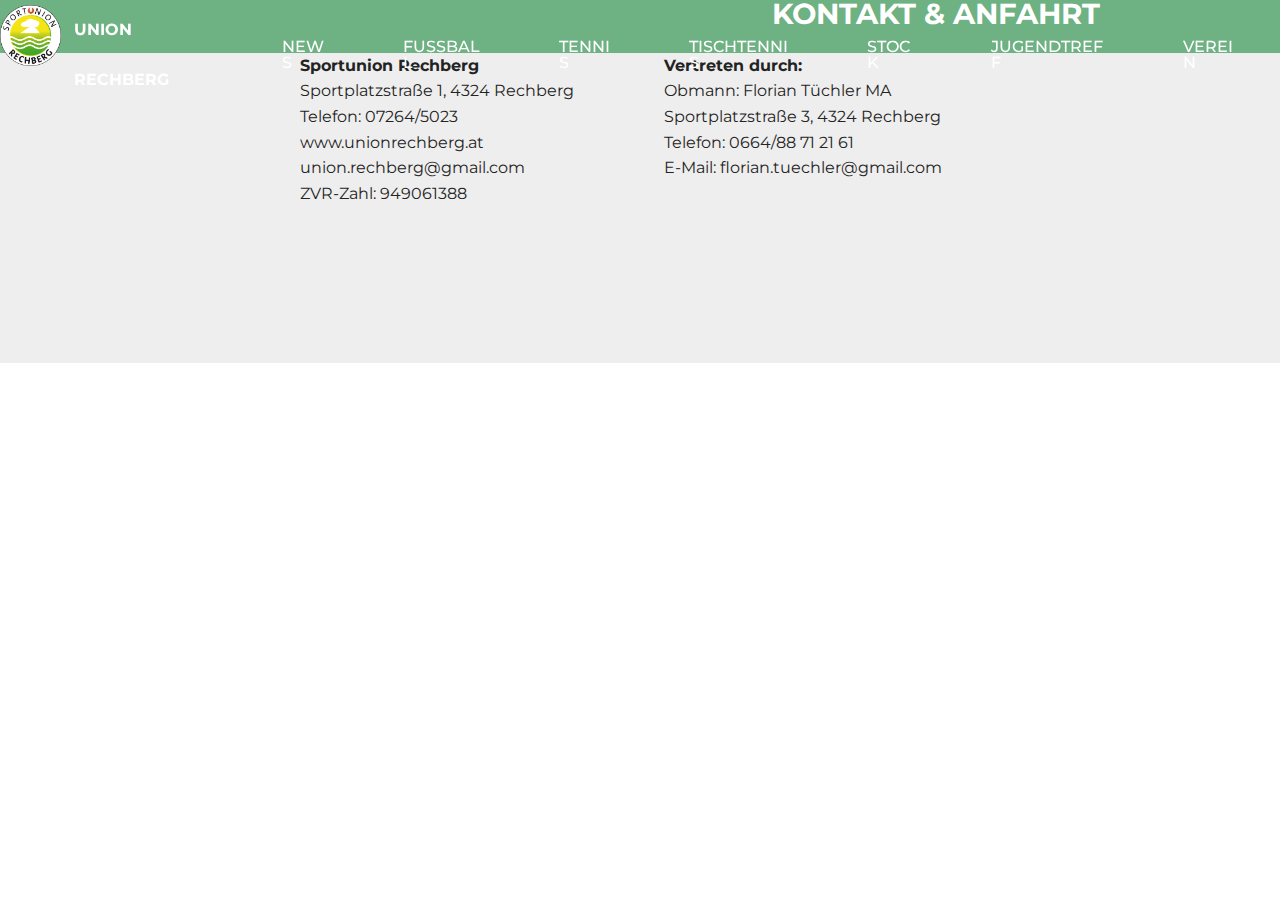
<file: kontaktanfahrt.html>
<!DOCTYPE html>
<html >
<head>
  <!-- Site made with Mobirise Website Builder v4.6.6, https://mobirise.com -->
  <meta charset="UTF-8">
  <meta http-equiv="X-UA-Compatible" content="IE=edge">
  <meta name="generator" content="Mobirise v4.6.6, mobirise.com">
  <meta name="viewport" content="width=device-width, initial-scale=1, minimum-scale=1">
  <link rel="shortcut icon" href="assets/images/logo-828x828.png" type="image/x-icon">
  <meta name="description" content="Web Generator Description">
  <title>KontaktAnfahrt</title>
  <link rel="stylesheet" href="assets/web/assets/mobirise-icons/mobirise-icons.css">
  <link rel="stylesheet" href="assets/tether/tether.min.css">
  <link rel="stylesheet" href="assets/soundcloud-plugin/style.css">
  <link rel="stylesheet" href="assets/bootstrap/css/bootstrap.min.css">
  <link rel="stylesheet" href="assets/bootstrap/css/bootstrap-grid.min.css">
  <link rel="stylesheet" href="assets/bootstrap/css/bootstrap-reboot.min.css">
  <link rel="stylesheet" href="assets/animatecss/animate.min.css">
  <link rel="stylesheet" href="assets/dropdown/css/style.css">
  <link rel="stylesheet" href="assets/theme/css/style.css">
  <link rel="stylesheet" href="assets/mobirise/css/mbr-additional.css" type="text/css">
  
  
  
</head>
<body>
  <section class="menu cid-qLByCUSFaj" once="menu" id="menu1-21">

    

    <nav class="navbar navbar-expand beta-menu navbar-dropdown align-items-center navbar-fixed-top navbar-toggleable-sm bg-color transparent">
        <button class="navbar-toggler navbar-toggler-right" type="button" data-toggle="collapse" data-target="#navbarSupportedContent" aria-controls="navbarSupportedContent" aria-expanded="false" aria-label="Toggle navigation">
            <div class="hamburger">
                <span></span>
                <span></span>
                <span></span>
                <span></span>
            </div>
        </button>
        <div class="menu-logo">
            <div class="navbar-brand">
                <span class="navbar-logo">
                    <a href="index.html">
                         <img src="assets/images/logo-828x828.png" alt="Mobirise" title="" style="height: 3.8rem;">
                    </a>
                </span>
                <span class="navbar-caption-wrap"><a class="navbar-caption text-white display-4" href="index.html">
                        UNION RECHBERG</a></span>
            </div>
        </div>
        <div class="collapse navbar-collapse" id="navbarSupportedContent">
            <ul class="navbar-nav nav-dropdown nav-right" data-app-modern-menu="true"><li class="nav-item">
                    <a class="nav-link link text-white display-4" href="page2.html">
                        
                        NEWS</a>
                </li>
                <li class="nav-item dropdown">
                    <a class="nav-link link text-white display-4" href="page1.html" aria-expanded="true">
                        
                        FUSSBALL</a>
                </li><li class="nav-item"><a class="nav-link link text-white display-4" href="https://mobirise.com">
                        
                        TENNIS</a></li><li class="nav-item"><a class="nav-link link text-white display-4" href="https://mobirise.com">
                        
                        TISCHTENNIS</a></li><li class="nav-item"><a class="nav-link link text-white display-4" href="https://mobirise.com">
                        
                        STOCK</a></li><li class="nav-item"><a class="nav-link link text-white display-4" href="https://mobirise.com">
                        
                        JUGENDTREFF</a></li><li class="nav-item"><a class="nav-link link text-white display-4" href="https://mobirise.com">
                        
                        VEREIN</a></li></ul>
            
        </div>
    </nav>
</section>

<section class="engine"><a href="https://mobirise.ws/k">how to develop free website</a></section><section class="mbr-section info2 cid-qLByCW2vQu mbr-parallax-background" id="info2-22">

    

    <div class="mbr-overlay" style="opacity: 0.8; background-color: rgb(77, 161, 103);">
    </div>

    <div class="container">
        <div class="row main justify-content-center">
            <div class="media-container-column col-12 col-lg-3 col-md-4">
                
            </div>
            <div class="media-container-column title col-12 col-lg-7 col-md-6">
                <h2 class="align-right mbr-bold mbr-white pb-3 mbr-fonts-style display-2">
                    KONTAKT &amp; ANFAHRT</h2>
                
            </div>
        </div>
    </div>
</section>

<section class="mbr-section article content3 cid-qLBz4KFlz6" id="content3-25">
      
     

    <div class="container">
        <div class="media-container-row">
            <div class="row col-12 col-md-8">
                <div class="col-12 col-md-6 pr-lg-4 mbr-text mbr-fonts-style display-7"><strong>Sportunion Rechberg
</strong><div>Sportplatzstraße 1, 4324 Rechberg
</div><div>Telefon: 07264/5023
</div><div>www.unionrechberg.at
</div><div>union.rechberg@gmail.com</div><div>ZVR-Zahl: 949061388</div></div>
                <div class="col-12 col-md-6 pl-lg-4 mbr-text mbr-fonts-style display-7"><strong>Vertreten durch:
</strong><div>Obmann: Florian Tüchler MA
</div><div>Sportplatzstraße 3, 4324 Rechberg
</div><div>Telefon: 0664/88 71 21 61
</div><div>E-Mail: florian.tuechler@gmail.com
</div><div><br></div></div>
            </div>
        </div>
    </div>
</section>

<section class="map2 cid-qLByVdxGOa" id="map2-24">

    

    <div class="container">
        <div class="media-container-row">
            <div class="col-md-8">
                <div class="google-map"><iframe frameborder="0" style="border:0" src="https://www.google.com/maps/embed/v1/place?key=AIzaSyA0Dx_boXQiwvdz8sJHoYeZNVTdoWONYkU&amp;q=place_id:ChIJ3Y7vC2-sc0cR8kC-fbddTj8" allowfullscreen=""></iframe></div>
        </div>
    </div>
</div></section>


  <script src="assets/web/assets/jquery/jquery.min.js"></script>
  <script src="assets/popper/popper.min.js"></script>
  <script src="assets/tether/tether.min.js"></script>
  <script src="assets/bootstrap/js/bootstrap.min.js"></script>
  <script src="assets/cookies-alert-plugin/cookies-alert-core.js"></script>
  <script src="assets/cookies-alert-plugin/cookies-alert-script.js"></script>
  <script src="assets/parallax/jarallax.min.js"></script>
  <script src="assets/smoothscroll/smooth-scroll.js"></script>
  <script src="assets/touchswipe/jquery.touch-swipe.min.js"></script>
  <script src="assets/viewportchecker/jquery.viewportchecker.js"></script>
  <script src="assets/dropdown/js/script.min.js"></script>
  <script src="assets/theme/js/script.js"></script>
  
  
  <input name="animation" type="hidden">
  <input name="cookieData" type="hidden" data-cookie-text="We use cookies to give you the best experience. Read our <a href='privacy.html'>cookie policy</a>.">
  </body>
</html>
</file>
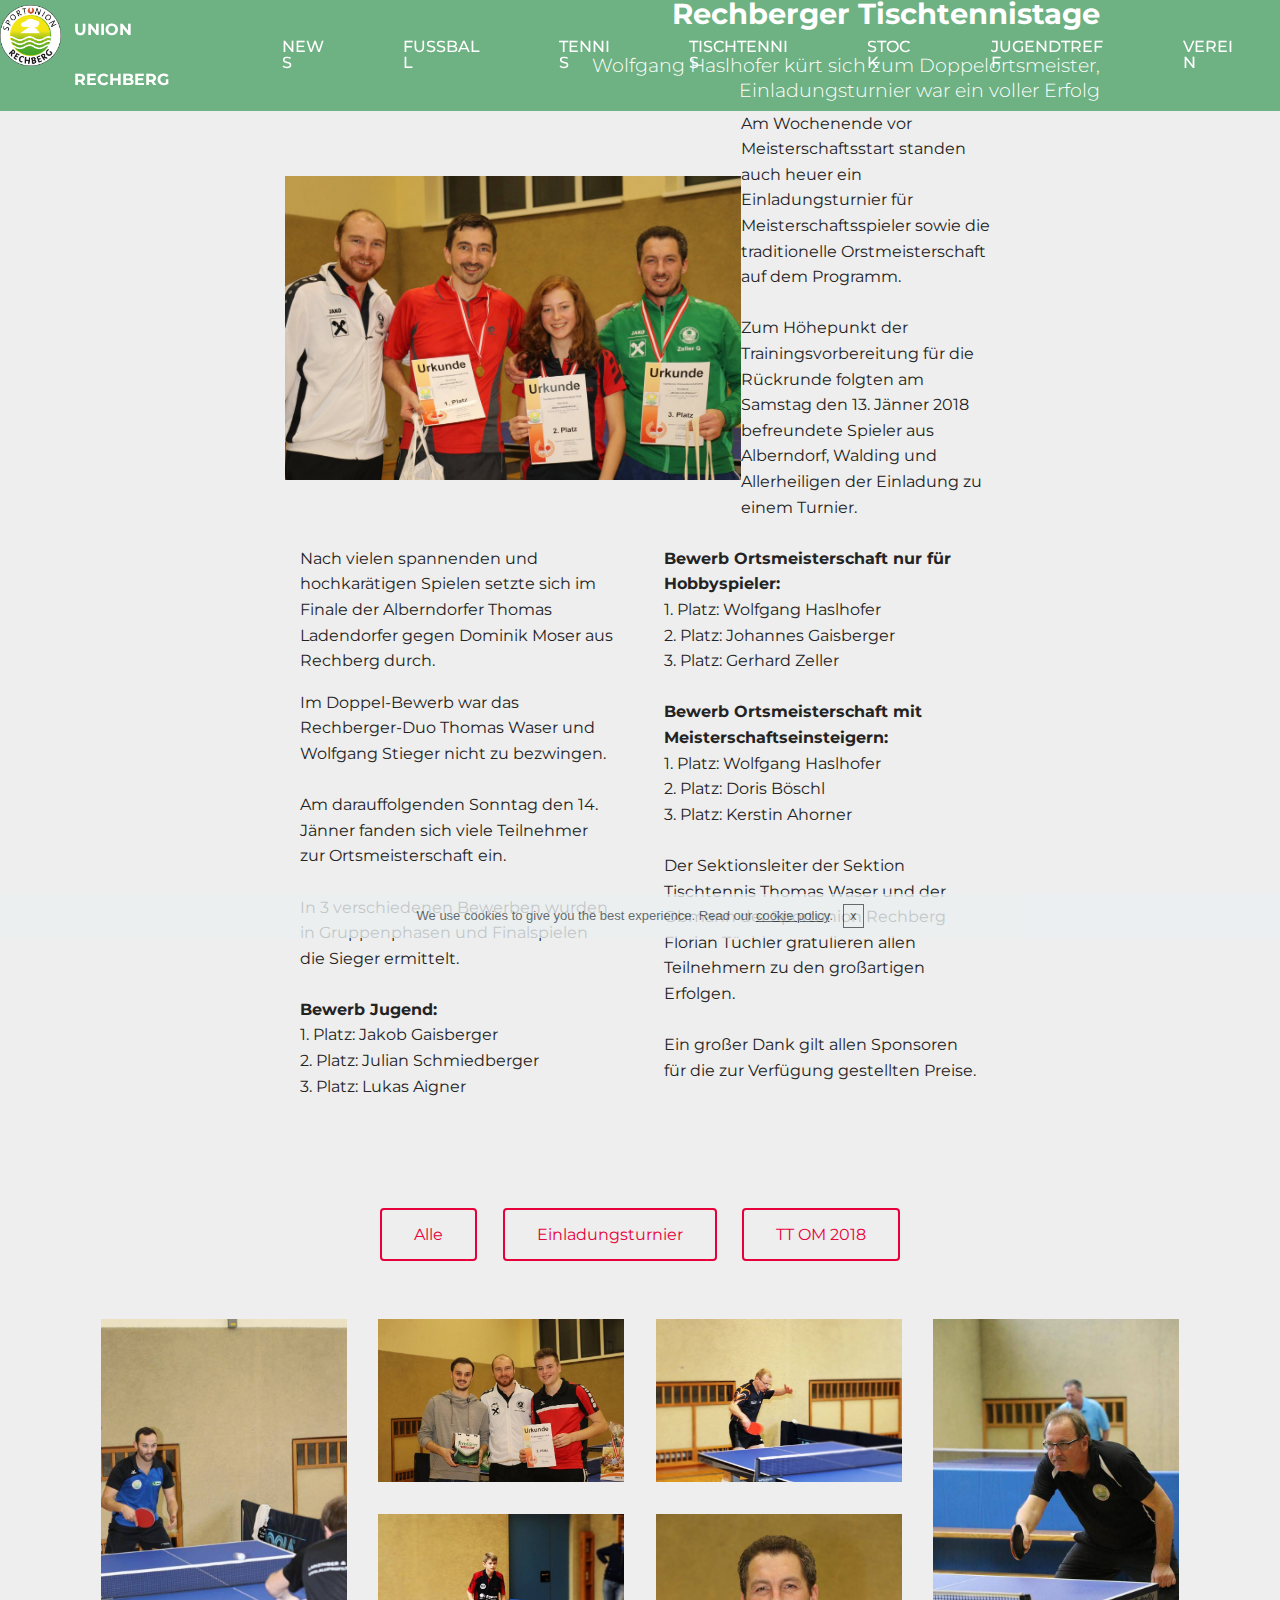
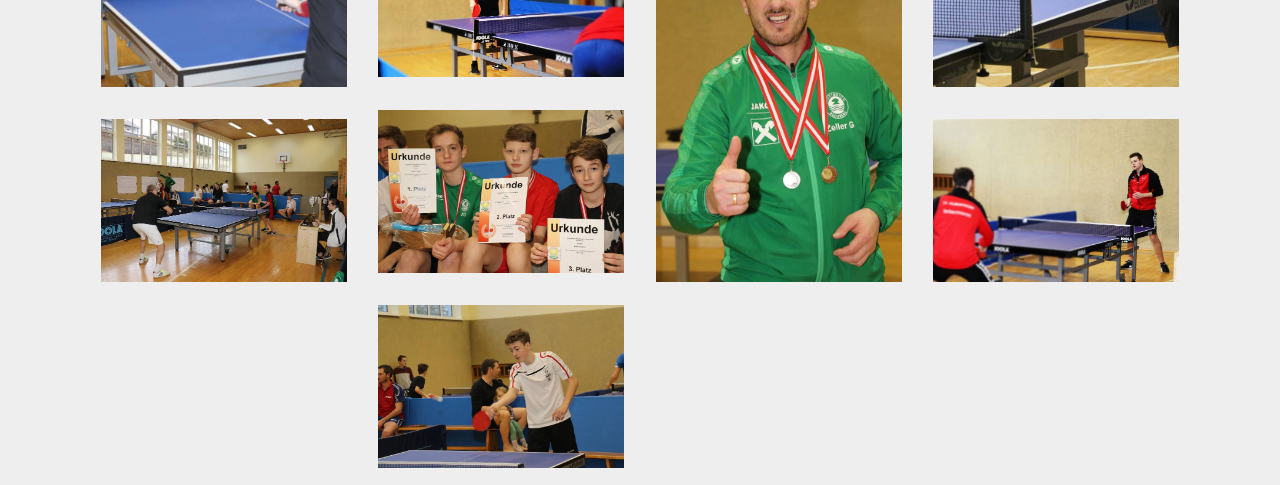
<file: nTTTage.html>
<!DOCTYPE html>
<html >
<head>
  <!-- Site made with Mobirise Website Builder v4.6.6, https://mobirise.com -->
  <meta charset="UTF-8">
  <meta http-equiv="X-UA-Compatible" content="IE=edge">
  <meta name="generator" content="Mobirise v4.6.6, mobirise.com">
  <meta name="viewport" content="width=device-width, initial-scale=1, minimum-scale=1">
  <link rel="shortcut icon" href="assets/images/logo-828x828.png" type="image/x-icon">
  <meta name="description" content="Web Generator Description">
  <title>News Rechberger Tischtennistage</title>
  <link rel="stylesheet" href="assets/web/assets/mobirise-icons/mobirise-icons.css">
  <link rel="stylesheet" href="assets/tether/tether.min.css">
  <link rel="stylesheet" href="assets/soundcloud-plugin/style.css">
  <link rel="stylesheet" href="assets/bootstrap/css/bootstrap.min.css">
  <link rel="stylesheet" href="assets/bootstrap/css/bootstrap-grid.min.css">
  <link rel="stylesheet" href="assets/bootstrap/css/bootstrap-reboot.min.css">
  <link rel="stylesheet" href="assets/dropdown/css/style.css">
  <link rel="stylesheet" href="assets/animatecss/animate.min.css">
  <link rel="stylesheet" href="assets/theme/css/style.css">
  <link rel="stylesheet" href="assets/gallery/style.css">
  <link rel="stylesheet" href="assets/mobirise/css/mbr-additional.css" type="text/css">
  
  
  
</head>
<body>
  <section class="menu cid-qLBjVvRn4t" once="menu" id="menu1-1j">

    

    <nav class="navbar navbar-expand beta-menu navbar-dropdown align-items-center navbar-fixed-top navbar-toggleable-sm bg-color transparent">
        <button class="navbar-toggler navbar-toggler-right" type="button" data-toggle="collapse" data-target="#navbarSupportedContent" aria-controls="navbarSupportedContent" aria-expanded="false" aria-label="Toggle navigation">
            <div class="hamburger">
                <span></span>
                <span></span>
                <span></span>
                <span></span>
            </div>
        </button>
        <div class="menu-logo">
            <div class="navbar-brand">
                <span class="navbar-logo">
                    <a href="index.html">
                         <img src="assets/images/logo-828x828.png" alt="Mobirise" title="" style="height: 3.8rem;">
                    </a>
                </span>
                <span class="navbar-caption-wrap"><a class="navbar-caption text-white display-4" href="index.html">
                        UNION RECHBERG</a></span>
            </div>
        </div>
        <div class="collapse navbar-collapse" id="navbarSupportedContent">
            <ul class="navbar-nav nav-dropdown nav-right" data-app-modern-menu="true"><li class="nav-item">
                    <a class="nav-link link text-white display-4" href="page2.html">
                        
                        NEWS</a>
                </li>
                <li class="nav-item dropdown">
                    <a class="nav-link link text-white display-4" href="page1.html" aria-expanded="true">
                        
                        FUSSBALL</a>
                </li><li class="nav-item"><a class="nav-link link text-white display-4" href="https://mobirise.com">
                        
                        TENNIS</a></li><li class="nav-item"><a class="nav-link link text-white display-4" href="https://mobirise.com">
                        
                        TISCHTENNIS</a></li><li class="nav-item"><a class="nav-link link text-white display-4" href="https://mobirise.com">
                        
                        STOCK</a></li><li class="nav-item"><a class="nav-link link text-white display-4" href="https://mobirise.com">
                        
                        JUGENDTREFF</a></li><li class="nav-item"><a class="nav-link link text-white display-4" href="https://mobirise.com">
                        
                        VEREIN</a></li></ul>
            
        </div>
    </nav>
</section>

<section class="engine"><a href="https://mobirise.ws/a">best website builder</a></section><section class="mbr-section info2 cid-qLBjVxWAUR mbr-parallax-background" id="info2-1k">

    

    <div class="mbr-overlay" style="opacity: 0.8; background-color: rgb(77, 161, 103);">
    </div>

    <div class="container">
        <div class="row main justify-content-center">
            <div class="media-container-column col-12 col-lg-3 col-md-4">
                
            </div>
            <div class="media-container-column title col-12 col-lg-7 col-md-6">
                <h2 class="align-right mbr-bold mbr-white pb-3 mbr-fonts-style display-2">
                    Rechberger Tischtennistage</h2>
                <h3 class="mbr-section-subtitle align-right mbr-light mbr-white mbr-fonts-style display-5">Wolfgang Haslhofer kürt sich zum Doppelortsmeister, Einladungsturnier war ein voller Erfolg</h3>
            </div>
        </div>
    </div>
</section>

<section class="mbr-section content6 cid-qLBjVzyPg8" id="content6-1l">
    
     
    
    <div class="container">
        <div class="media-container-row">
            <div class="col-12 col-md-8">
                <div class="media-container-row">
                    <div class="mbr-figure" style="width: 180%;">
                      <img src="assets/images/ttom2018-2048x1365.jpg" alt="Mobirise" title="">  
                    </div>
                    <div class="media-content">
                        <div class="mbr-section-text">
                            <p class="mbr-text mb-0 mbr-fonts-style display-7">Am Wochenende vor Meisterschaftsstart standen auch heuer ein Einladungsturnier für Meisterschaftsspieler sowie die traditionelle Orstmeisterschaft auf dem Programm.<br><br>Zum Höhepunkt der Trainingsvorbereitung für die Rückrunde folgten am Samstag den 13. Jänner 2018 befreundete Spieler aus Alberndorf, Walding und Allerheiligen der Einladung zu einem Turnier. 
<br><br></p>
                        </div>
                    </div>
                </div>
            </div>
        </div>
    </div>
</section>

<section class="mbr-section article content3 cid-qLBn2xauSh" id="content3-1n">
      
     

    <div class="container">
        <div class="media-container-row">
            <div class="row col-12 col-md-8">
                <div class="col-12 col-md-6 pr-lg-4 mbr-text mbr-fonts-style display-7"><p>Nach vielen spannenden und hochkarätigen Spielen setzte sich im Finale der Alberndorfer Thomas Ladendorfer gegen Dominik Moser aus Rechberg durch.</p><p>
</p><div>
</div><div>Im Doppel-Bewerb war das Rechberger-Duo Thomas Waser und Wolfgang Stieger nicht zu bezwingen.</div><div><br></div><div>
</div><div>
</div><div>Am darauffolgenden Sonntag den 14. Jänner fanden sich viele Teilnehmer zur Ortsmeisterschaft ein.</div><div><br></div><div>
</div><div>
</div><div>In 3 verschiedenen Bewerben wurden in Gruppenphasen und Finalspielen die Sieger ermittelt.</div><div><br></div><div>
</div><div>
</div><div><strong>Bewerb Jugend:
</strong></div><div>1. Platz: Jakob Gaisberger
</div><div>2. Platz: Julian Schmiedberger
</div><div>3. Platz: Lukas Aigner
</div><div>
</div><div><br></div><div><br></div><p></p></div>
                <div class="col-12 col-md-6 pl-lg-4 mbr-text mbr-fonts-style display-7"><strong>Bewerb Ortsmeisterschaft nur für Hobbyspieler:
</strong><div>1. Platz: Wolfgang Haslhofer
</div><div>2. Platz: Johannes Gaisberger
</div><div>3. Platz: Gerhard Zeller
</div><div>
</div><div><strong><br></strong></div><div><strong>Bewerb Ortsmeisterschaft mit Meisterschaftseinsteigern:
</strong></div><div>1. Platz: Wolfgang Haslhofer
</div><div>2. Platz: Doris Böschl
</div><div>3. Platz: Kerstin Ahorner</div><div>
</div><div>
</div><div><br></div><div>Der Sektionsleiter der Sektion Tischtennis Thomas Waser und der Obmann der Sportunion Rechberg Florian Tüchler gratulieren allen Teilnehmern zu den großartigen Erfolgen.
</div><div>
</div><div><br></div><div>Ein großer Dank gilt allen Sponsoren für die zur Verfügung gestellten Preise.
</div></div>
            </div>
        </div>
    </div>
</section>

<section class="mbr-gallery mbr-slider-carousel cid-qLBoxh8a7n" id="gallery2-1p">

    

    <div class="container">
        <div><!-- Filter --><div class="mbr-gallery-filter container gallery-filter-active"><ul buttons="0"><li class="mbr-gallery-filter-all"><a class="btn btn-md btn-primary-outline active display-7" href="">Alle</a></li></ul></div><!-- Gallery --><div class="mbr-gallery-row"><div class="mbr-gallery-layout-default"><div><div><div class="mbr-gallery-item mbr-gallery-item--p2" data-video-url="false" data-tags="Einladungsturnier"><div href="#lb-gallery2-1p" data-slide-to="0" data-toggle="modal"><img src="assets/images/26731562-1150659201738249-7917746457540356385-n-640x960-640x960.jpg" alt=""><span class="icon-focus"></span></div></div><div class="mbr-gallery-item mbr-gallery-item--p2" data-video-url="false" data-tags="Einladungsturnier"><div href="#lb-gallery2-1p" data-slide-to="1" data-toggle="modal"><img src="assets/images/26841425-1149770151827154-3829641054051520385-o-2000x1333-800x533.jpg" alt=""><span class="icon-focus"></span></div></div><div class="mbr-gallery-item mbr-gallery-item--p2" data-video-url="false" data-tags="Einladungsturnier"><div href="#lb-gallery2-1p" data-slide-to="2" data-toggle="modal"><img src="assets/images/26233343-1150659111738258-8261669830035706789-o-2000x1333-800x533.jpg" alt=""><span class="icon-focus"></span></div></div><div class="mbr-gallery-item mbr-gallery-item--p2" data-video-url="false" data-tags="Einladungsturnier"><div href="#lb-gallery2-1p" data-slide-to="3" data-toggle="modal"><img src="assets/images/26804766-1150659445071558-7215140813680675898-n-640x960-640x960.jpg" alt=""><span class="icon-focus"></span></div></div><div class="mbr-gallery-item mbr-gallery-item--p2" data-video-url="false" data-tags="TT OM 2018"><div href="#lb-gallery2-1p" data-slide-to="4" data-toggle="modal"><img src="assets/images/26756282-1150659305071572-6898573835605732915-o-2000x1333-800x533.jpg" alt=""><span class="icon-focus"></span></div></div><div class="mbr-gallery-item mbr-gallery-item--p2" data-video-url="false" data-tags="TT OM 2018"><div href="#lb-gallery2-1p" data-slide-to="5" data-toggle="modal"><img src="assets/images/26730661-1150659518404884-6088222662783216773-n-640x960-640x960.jpg" alt=""><span class="icon-focus"></span></div></div><div class="mbr-gallery-item mbr-gallery-item--p2" data-video-url="false" data-tags="TT OM 2018"><div href="#lb-gallery2-1p" data-slide-to="6" data-toggle="modal"><img src="assets/images/26952416-1149780465159456-8837840054511247321-o-2000x1333-800x533.jpg" alt=""><span class="icon-focus"></span></div></div><div class="mbr-gallery-item mbr-gallery-item--p2" data-video-url="false" data-tags="TT OM 2018"><div href="#lb-gallery2-1p" data-slide-to="7" data-toggle="modal"><img src="assets/images/26240149-1150659401738229-1355705217664096147-o-2000x1333-800x533.jpg" alt=""><span class="icon-focus"></span></div></div><div class="mbr-gallery-item mbr-gallery-item--p2" data-video-url="false" data-tags="Einladungsturnier"><div href="#lb-gallery2-1p" data-slide-to="8" data-toggle="modal"><img src="assets/images/26758608-1150659208404915-555773805105773911-o-2000x1333-800x533.jpg" alt=""><span class="icon-focus"></span></div></div><div class="mbr-gallery-item mbr-gallery-item--p2" data-video-url="false" data-tags="TT OM 2018"><div href="#lb-gallery2-1p" data-slide-to="9" data-toggle="modal"><img src="assets/images/26757766-1150659381738231-5361515534272661294-o-2000x1333-800x533.jpg" alt=""><span class="icon-focus"></span></div></div></div></div><div class="clearfix"></div></div></div><!-- Lightbox --><div data-app-prevent-settings="" class="mbr-slider modal fade carousel slide" tabindex="-1" data-keyboard="true" data-interval="false" id="lb-gallery2-1p"><div class="modal-dialog"><div class="modal-content"><div class="modal-body"><div class="carousel-inner"><div class="carousel-item"><img src="assets/images/26731562-1150659201738249-7917746457540356385-n-640x960.jpg" alt=""></div><div class="carousel-item"><img src="assets/images/26841425-1149770151827154-3829641054051520385-o-2000x1333.jpg" alt=""></div><div class="carousel-item"><img src="assets/images/26233343-1150659111738258-8261669830035706789-o-2000x1333.jpg" alt=""></div><div class="carousel-item"><img src="assets/images/26804766-1150659445071558-7215140813680675898-n-640x960.jpg" alt=""></div><div class="carousel-item"><img src="assets/images/26756282-1150659305071572-6898573835605732915-o-2000x1333.jpg" alt=""></div><div class="carousel-item"><img src="assets/images/26730661-1150659518404884-6088222662783216773-n-640x960.jpg" alt=""></div><div class="carousel-item active"><img src="assets/images/26952416-1149780465159456-8837840054511247321-o-2000x1333.jpg" alt=""></div><div class="carousel-item"><img src="assets/images/26240149-1150659401738229-1355705217664096147-o-2000x1333.jpg" alt=""></div><div class="carousel-item"><img src="assets/images/26758608-1150659208404915-555773805105773911-o-2000x1333.jpg" alt=""></div><div class="carousel-item"><img src="assets/images/26757766-1150659381738231-5361515534272661294-o-2000x1333.jpg" alt=""></div></div><a class="carousel-control carousel-control-prev" role="button" data-slide="prev" href="#lb-gallery2-1p"><span class="mbri-left mbr-iconfont" aria-hidden="true"></span><span class="sr-only">Previous</span></a><a class="carousel-control carousel-control-next" role="button" data-slide="next" href="#lb-gallery2-1p"><span class="mbri-right mbr-iconfont" aria-hidden="true"></span><span class="sr-only">Next</span></a><a class="close" href="#" role="button" data-dismiss="modal"><span class="sr-only">Close</span></a></div></div></div></div></div>
    </div>

</section>


  <script src="assets/web/assets/jquery/jquery.min.js"></script>
  <script src="assets/popper/popper.min.js"></script>
  <script src="assets/tether/tether.min.js"></script>
  <script src="assets/bootstrap/js/bootstrap.min.js"></script>
  <script src="assets/touchswipe/jquery.touch-swipe.min.js"></script>
  <script src="assets/cookies-alert-plugin/cookies-alert-core.js"></script>
  <script src="assets/cookies-alert-plugin/cookies-alert-script.js"></script>
  <script src="assets/dropdown/js/script.min.js"></script>
  <script src="assets/vimeoplayer/jquery.mb.vimeo_player.js"></script>
  <script src="assets/smoothscroll/smooth-scroll.js"></script>
  <script src="assets/viewportchecker/jquery.viewportchecker.js"></script>
  <script src="assets/parallax/jarallax.min.js"></script>
  <script src="assets/masonry/masonry.pkgd.min.js"></script>
  <script src="assets/imagesloaded/imagesloaded.pkgd.min.js"></script>
  <script src="assets/bootstrapcarouselswipe/bootstrap-carousel-swipe.js"></script>
  <script src="assets/theme/js/script.js"></script>
  <script src="assets/gallery/player.min.js"></script>
  <script src="assets/gallery/script.js"></script>
  <script src="assets/slidervideo/script.js"></script>
  
  
  <input name="animation" type="hidden">
  <input name="cookieData" type="hidden" data-cookie-text="We use cookies to give you the best experience. Read our <a href='privacy.html'>cookie policy</a>.">
  </body>
</html>
</file>
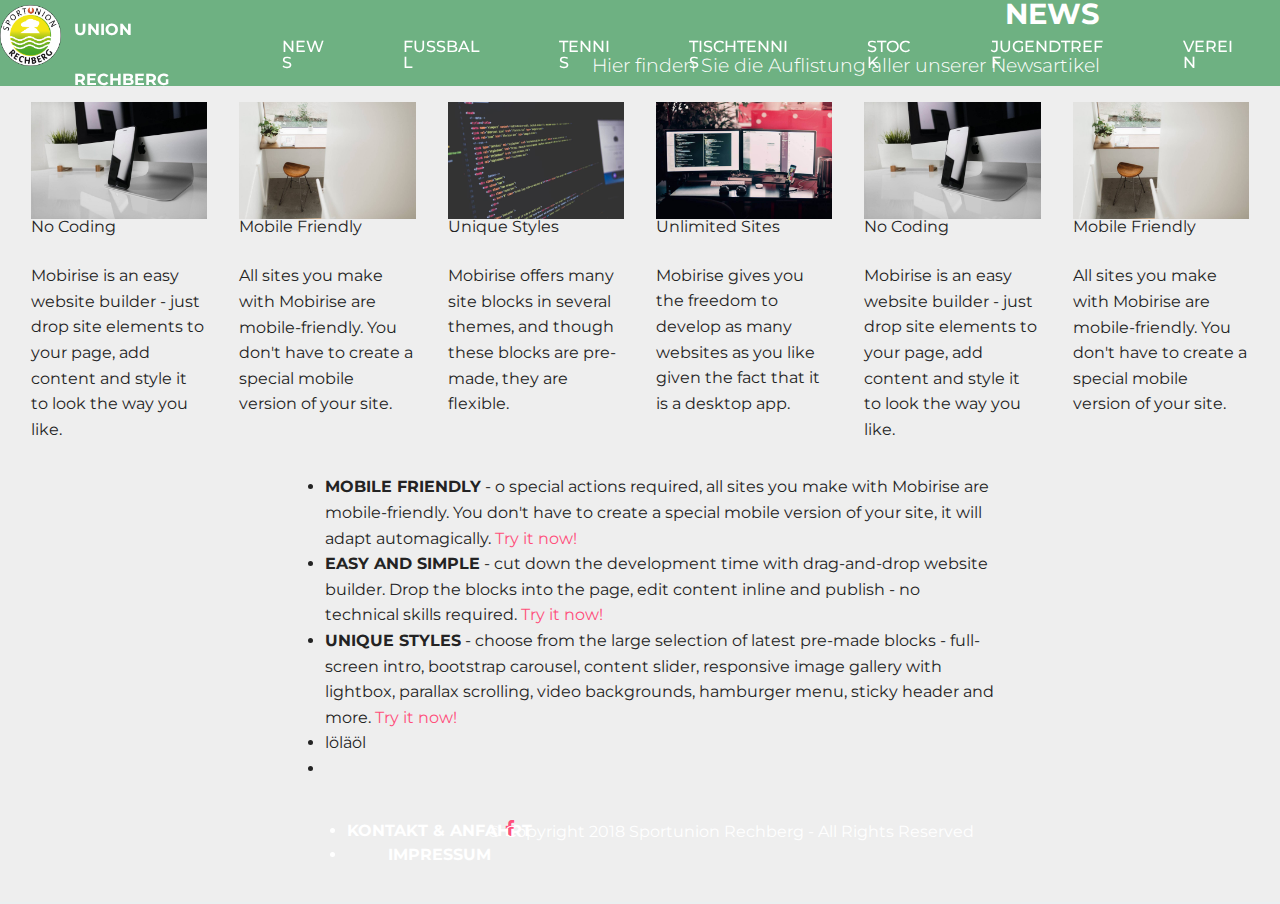
<file: page2.html>
<!DOCTYPE html>
<html >
<head>
  <!-- Site made with Mobirise Website Builder v4.6.6, https://mobirise.com -->
  <meta charset="UTF-8">
  <meta http-equiv="X-UA-Compatible" content="IE=edge">
  <meta name="generator" content="Mobirise v4.6.6, mobirise.com">
  <meta name="viewport" content="width=device-width, initial-scale=1, minimum-scale=1">
  <link rel="shortcut icon" href="assets/images/logo-828x828.png" type="image/x-icon">
  <meta name="description" content="Site Builder Description">
  <title>NewsList</title>
  <link rel="stylesheet" href="assets/web/assets/mobirise-icons/mobirise-icons.css">
  <link rel="stylesheet" href="assets/tether/tether.min.css">
  <link rel="stylesheet" href="assets/soundcloud-plugin/style.css">
  <link rel="stylesheet" href="assets/bootstrap/css/bootstrap.min.css">
  <link rel="stylesheet" href="assets/bootstrap/css/bootstrap-grid.min.css">
  <link rel="stylesheet" href="assets/bootstrap/css/bootstrap-reboot.min.css">
  <link rel="stylesheet" href="assets/socicon/css/styles.css">
  <link rel="stylesheet" href="assets/dropdown/css/style.css">
  <link rel="stylesheet" href="assets/animatecss/animate.min.css">
  <link rel="stylesheet" href="assets/theme/css/style.css">
  <link rel="stylesheet" href="assets/mobirise/css/mbr-additional.css" type="text/css">
  
  
  
</head>
<body>
  <section class="menu cid-qLBbyPREga" once="menu" id="menu1-1g">

    

    <nav class="navbar navbar-expand beta-menu navbar-dropdown align-items-center navbar-fixed-top navbar-toggleable-sm bg-color transparent">
        <button class="navbar-toggler navbar-toggler-right" type="button" data-toggle="collapse" data-target="#navbarSupportedContent" aria-controls="navbarSupportedContent" aria-expanded="false" aria-label="Toggle navigation">
            <div class="hamburger">
                <span></span>
                <span></span>
                <span></span>
                <span></span>
            </div>
        </button>
        <div class="menu-logo">
            <div class="navbar-brand">
                <span class="navbar-logo">
                    <a href="index.html">
                         <img src="assets/images/logo-828x828.png" alt="Mobirise" title="" style="height: 3.8rem;">
                    </a>
                </span>
                <span class="navbar-caption-wrap"><a class="navbar-caption text-white display-4" href="index.html">
                        UNION RECHBERG</a></span>
            </div>
        </div>
        <div class="collapse navbar-collapse" id="navbarSupportedContent">
            <ul class="navbar-nav nav-dropdown nav-right" data-app-modern-menu="true"><li class="nav-item">
                    <a class="nav-link link text-white display-4" href="page2.html">
                        
                        NEWS</a>
                </li>
                <li class="nav-item dropdown">
                    <a class="nav-link link text-white display-4" href="page1.html" aria-expanded="true">
                        
                        FUSSBALL</a>
                </li><li class="nav-item"><a class="nav-link link text-white display-4" href="https://mobirise.com">
                        
                        TENNIS</a></li><li class="nav-item"><a class="nav-link link text-white display-4" href="https://mobirise.com">
                        
                        TISCHTENNIS</a></li><li class="nav-item"><a class="nav-link link text-white display-4" href="https://mobirise.com">
                        
                        STOCK</a></li><li class="nav-item"><a class="nav-link link text-white display-4" href="https://mobirise.com">
                        
                        JUGENDTREFF</a></li><li class="nav-item"><a class="nav-link link text-white display-4" href="https://mobirise.com">
                        
                        VEREIN</a></li></ul>
            
        </div>
    </nav>
</section>

<section class="engine"><a href="https://mobirise.ws/b">best site creator</a></section><section class="mbr-section info2 cid-qLASeidmXy" id="info2-16">

    

    <div class="mbr-overlay" style="opacity: 0.8; background-color: rgb(77, 161, 103);">
    </div>

    <div class="container">
        <div class="row main justify-content-center">
            <div class="media-container-column col-12 col-lg-3 col-md-4">
                
            </div>
            <div class="media-container-column title col-12 col-lg-7 col-md-6">
                <h2 class="align-right mbr-bold mbr-white pb-3 mbr-fonts-style display-2">
                    NEWS</h2>
                <h3 class="mbr-section-subtitle align-right mbr-light mbr-white mbr-fonts-style display-5">
                    Hier finden Sie die Auflistung aller unserer Newsartikel</h3>
            </div>
        </div>
    </div>
</section>

<section class="features17 cid-qLCtENC3Bd" id="features17-2d">
    
    

    
    <div class="container-fluid">
        <div class="media-container-row">
            <div class="card p-3 col-12 col-md-6 col-lg-2">
                <div class="card-wrapper">
                    <div class="card-img">
                        <img src="assets/images/01.jpg" alt="Mobirise">
                    </div>
                    <div class="card-box">
                        <h4 class="card-title pb-3 mbr-fonts-style display-7">
                            No Coding
                        </h4>
                        <p class="mbr-text mbr-fonts-style display-7">
                            Mobirise is an easy website builder - just drop site elements to your page, add content and style it to look the way you like.
                        </p>
                    </div>
                </div>
            </div>

            <div class="card p-3 col-12 col-md-6 col-lg-2">
                <div class="card-wrapper">
                    <div class="card-img">
                        <img src="assets/images/02.jpg" alt="Mobirise">
                    </div>
                    <div class="card-box">
                        <h4 class="card-title pb-3 mbr-fonts-style display-7">
                            Mobile Friendly
                        </h4>
                        <p class="mbr-text mbr-fonts-style display-7">
                            All sites you make with Mobirise are mobile-friendly. You don't have to create a special mobile version of your site.
                        </p>
                    </div>
                </div>
            </div>

            <div class="card p-3 col-12 col-md-6 col-lg-2">
                <div class="card-wrapper">
                    <div class="card-img">
                        <img src="assets/images/03.jpg" alt="Mobirise">
                    </div>
                    <div class="card-box">
                        <h4 class="card-title pb-3 mbr-fonts-style display-7">
                            Unique Styles
                        </h4>
                        <p class="mbr-text mbr-fonts-style display-7">
                            Mobirise offers many site blocks in several themes, and though these blocks are pre-made, they are flexible.
                        </p>
                    </div>
                </div>
            </div>

            <div class="card p-3 col-12 col-md-6 col-lg-2">
                <div class="card-wrapper">
                    <div class="card-img">
                        <img src="assets/images/04.jpg" alt="Mobirise">
                    </div>
                    <div class="card-box">
                        <h4 class="card-title pb-3 mbr-fonts-style display-7">
                            Unlimited Sites
                        </h4>
                        <p class="mbr-text mbr-fonts-style display-7">
                           Mobirise gives you the freedom to develop as many websites as you like given the fact that it is a desktop app.
                        </p>
                    </div>
                </div>
            </div>
            <div class="card p-3 col-12 col-md-6 col-lg-2">
                <div class="card-wrapper">
                    <div class="card-img">
                        <img src="assets/images/01.jpg" alt="Mobirise">
                    </div>
                    <div class="card-box">
                        <h4 class="card-title pb-3 mbr-fonts-style display-7">
                            No Coding
                        </h4>
                        <p class="mbr-text mbr-fonts-style display-7">
                            Mobirise is an easy website builder - just drop site elements to your page, add content and style it to look the way you like.
                        </p>
                    </div>
                </div>
            </div>
            <div class="card p-3 col-12 col-md-6 col-lg-2">
                <div class="card-wrapper">
                    <div class="card-img">
                        <img src="assets/images/02.jpg" alt="Mobirise">
                    </div>
                    <div class="card-box">
                        <h4 class="card-title pb-3 mbr-fonts-style display-7">
                            Mobile Friendly
                        </h4>
                        <p class="mbr-text mbr-fonts-style display-7">
                            All sites you make with Mobirise are mobile-friendly. You don't have to create a special mobile version of your site.
                        </p>
                    </div>
                </div>
            </div>
        </div>
    </div>
</section>

<section class="mbr-section article content12 cid-qLCtfe3atD" id="content12-2c">
     

    <div class="container">
        <div class="media-container-row">
            <div class="mbr-text counter-container col-12 col-md-8 mbr-fonts-style display-7">
                <ul>
                    <li><strong>MOBILE FRIENDLY</strong> - o special actions required, all sites you make with Mobirise are mobile-friendly. You don't have to create a special mobile version of your site, it will adapt automagically. <a href="https://mobirise.com/">Try it now!</a></li>
                    <li><strong>EASY AND SIMPLE</strong> - cut down the development time with drag-and-drop website builder. Drop the blocks into the page, edit content inline and publish - no technical skills required. <a href="https://mobirise.com/">Try it now!</a></li>
                    <li><strong>UNIQUE STYLES</strong> - choose from the large selection of latest pre-made blocks - full-screen intro, bootstrap carousel, content slider, responsive image gallery with lightbox, parallax scrolling, video backgrounds, hamburger menu, sticky header and more. <a href="https://mobirise.com/">Try it now!</a></li><li>löläöl</li><li><br></li></ul><ul>
                </ul>
            </div>
        </div>
    </div>
</section>

<section once="" class="cid-qLB742ibr2" id="footer7-17">

    

    

    <div class="container">
        <div class="media-container-row align-center mbr-white">
            <div class="row row-links">
                <ul class="foot-menu">
                    
                    
                    
                    
                    
                <li class="foot-menu-item mbr-fonts-style display-7"><a href="kontaktanfahrt.html" class="text-white"><strong>KONTAKT &amp; ANFAHRT</strong></a></li><li class="foot-menu-item mbr-fonts-style display-7"><a href="impressum.html" class="text-white"><strong>IMPRESSUM</strong></a></li></ul>
            </div>
            <div class="row social-row">
                <div class="social-list align-right pb-2">
                    
                    
                    
                    
                    
                    
                <div class="soc-item">
                        <a href="https://twitter.com/mobirise" target="_blank">
                            <span class="mbr-iconfont mbr-iconfont-social socicon-facebook socicon"></span>
                        </a>
                    </div></div>
            </div>
            <div class="row row-copirayt">
                <p class="mbr-text mb-0 mbr-fonts-style mbr-white align-center display-7">
                    © Copyright 2018 Sportunion Rechberg - All Rights Reserved
                </p>
            </div>
        </div>
    </div>
</section>


  <script src="assets/web/assets/jquery/jquery.min.js"></script>
  <script src="assets/popper/popper.min.js"></script>
  <script src="assets/tether/tether.min.js"></script>
  <script src="assets/bootstrap/js/bootstrap.min.js"></script>
  <script src="assets/smoothscroll/smooth-scroll.js"></script>
  <script src="assets/dropdown/js/script.min.js"></script>
  <script src="assets/touchswipe/jquery.touch-swipe.min.js"></script>
  <script src="assets/viewportchecker/jquery.viewportchecker.js"></script>
  <script src="assets/cookies-alert-plugin/cookies-alert-core.js"></script>
  <script src="assets/cookies-alert-plugin/cookies-alert-script.js"></script>
  <script src="assets/theme/js/script.js"></script>
  
  
  <input name="animation" type="hidden">
  <input name="cookieData" type="hidden" data-cookie-text="We use cookies to give you the best experience. Read our <a href='privacy.html'>cookie policy</a>.">
  </body>
</html>
</file>
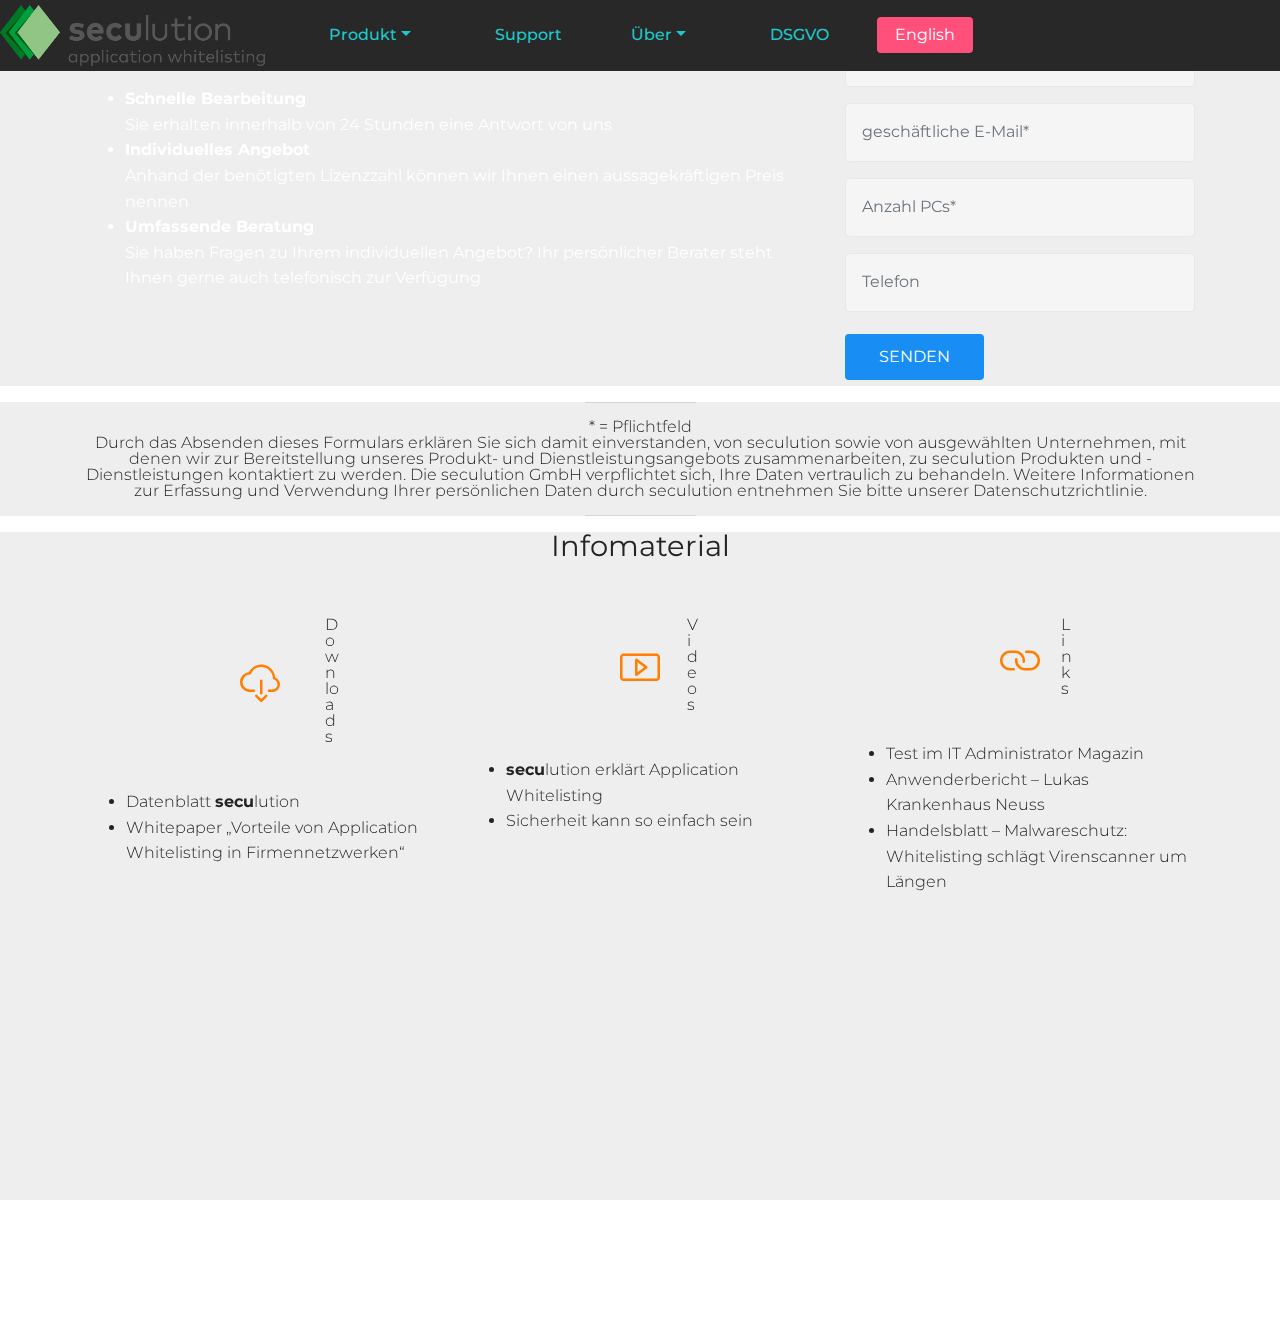
<file: preise.html>
<!DOCTYPE html>
<html >
<head>
  <!-- Site made with Mobirise Website Builder v4.6.6, https://mobirise.com -->
  <meta charset="UTF-8">
  <meta http-equiv="X-UA-Compatible" content="IE=edge">
  <meta name="generator" content="Mobirise v4.6.6, mobirise.com">
  <meta name="viewport" content="width=device-width, initial-scale=1, minimum-scale=1">
  <link rel="shortcut icon" href="assets/images/favicon-128x128-128x128.png" type="image/x-icon">
  <meta name="description" content="">
  <title>Preisanfrage</title>
  <link rel="stylesheet" href="assets/font-awesome/css/font-awesome.css">
  <link rel="stylesheet" href="assets/web/assets/mobirise-icons-bold/mobirise-icons-bold.css">
  <link rel="stylesheet" href="assets/web/assets/mobirise-icons/mobirise-icons.css">
  <link rel="stylesheet" href="assets/tether/tether.min.css">
  <link rel="stylesheet" href="assets/soundcloud-plugin/style.css">
  <link rel="stylesheet" href="assets/bootstrap/css/bootstrap.min.css">
  <link rel="stylesheet" href="assets/bootstrap/css/bootstrap-grid.min.css">
  <link rel="stylesheet" href="assets/bootstrap/css/bootstrap-reboot.min.css">
  <link rel="stylesheet" href="assets/dropdown/css/style.css">
  <link rel="stylesheet" href="assets/socicon/css/styles.css">
  <link rel="stylesheet" href="assets/animatecss/animate.min.css">
  <link rel="stylesheet" href="assets/theme/css/style.css">
  <link rel="stylesheet" href="assets/mobirise/css/mbr-additional.css" type="text/css">
  
  
  
</head>
<body>
  <section class="menu cid-qBIlMcBdBn" once="menu" id="menu2-1w">

    

    <nav class="navbar navbar-expand beta-menu navbar-dropdown align-items-center navbar-fixed-top navbar-toggleable-sm">
        <button class="navbar-toggler navbar-toggler-right" type="button" data-toggle="collapse" data-target="#navbarSupportedContent" aria-controls="navbarSupportedContent" aria-expanded="false" aria-label="Toggle navigation">
            <div class="hamburger">
                <span></span>
                <span></span>
                <span></span>
                <span></span>
            </div>
        </button>
        <div class="menu-logo">
            <div class="navbar-brand">
                <span class="navbar-logo">
                    <a href="index.html">
                        <img src="assets/images/seculution-3c-horizontal-pos-2069x474.png" alt="Mobirise" title="" style="height: 3.8rem;">
                    </a>
                </span>
                
            </div>
        </div>
        <div class="collapse navbar-collapse" id="navbarSupportedContent">
            <ul class="navbar-nav nav-dropdown" data-app-modern-menu="true"><li class="nav-item dropdown open">
                    <a class="nav-link link dropdown-toggle text-success display-4" href="" data-toggle="dropdown-submenu" aria-expanded="true">
                        Produkt</a><div class="dropdown-menu"><a class="dropdown-item text-success display-4" href="produkt.html">Application Whitelisting</a><a class="dropdown-item text-success display-4" href="produkt.html#content4-2k">Features</a><a class="dropdown-item text-success display-4" href="seculution-testen.html">Testen<br></a><a class="dropdown-item text-success display-4" href="https://mobirise.com">Live-Demo<br></a><a class="dropdown-item text-success display-4" href="technik.html">Technik<br></a><a class="dropdown-item text-success display-4" href="preise.html">Preise<br></a><a class="dropdown-item text-success display-4" href="produkt.html#table1-35">Systemvoraussetzungen<br></a><a class="dropdown-item text-success display-4" href="produkt.html#content4-2b">Infomaterial<br></a></div>
                </li><li class="nav-item"><a class="nav-link link text-success display-4" href="support.html">
                        Support</a></li><li class="nav-item dropdown">
                    <a class="nav-link link dropdown-toggle text-success display-4" href="https://mobirise.com" data-toggle="dropdown-submenu" aria-expanded="false">
                        Über</a><div class="dropdown-menu"><a class="dropdown-item text-success display-4" href="https://mobirise.com">Unternehmen</a><a class="dropdown-item text-success display-4" href="https://mobirise.com" aria-expanded="false">Events</a><a class="dropdown-item text-success display-4" href="https://mobirise.com" aria-expanded="false">Reviews</a><a class="dropdown-item text-success display-4" href="https://mobirise.com" aria-expanded="false">Presse</a><a class="dropdown-item text-success display-4" href="https://mobirise.com" aria-expanded="false">News</a></div>
                </li><li class="nav-item"><a class="nav-link link text-success display-4" href="https://mobirise.com">
                        DSGVO</a></li></ul>
            <div class="navbar-buttons mbr-section-btn"><a class="btn btn-sm btn-primary display-4" href="tel:+1-234-567-8901">
                    
                    English</a></div>
        </div>
    </nav>
</section>

<section class="engine"><a href="https://mobirise.ws/q">offline website creator download</a></section><section class="mbr-section article content1 sticky-top cid-qKit4rio01" id="content1-55">

    
     

    <div class="container">
        <div class="media-container-row">
            <div class="mbr-text col-12 col-md-8 mbr-fonts-style display-4">       
                <table style="width:100%"><tbody>
                        <tr>
                            <td><a href="produkt.html#content4-2k" class="text-success">Features</a></td>
                        <td><a href="seculution-testen.html" class="text-success">Testen</a></td>
                            <td><a href="preise.html" class="text-success"><strong>Preisanfrage</strong></a></td>
                                <td><a href="produkt.html#table1-35" class="text-success">Spezifikationen</a></td>
                    </tr>
        </tbody>
                </table>
            </div>
        </div>
    </div>
</section>

<section class="cid-qJCwLmNM1d" id="header15-22">

    

    

    <div class="container align-left">
<div class="row">
    <div class="mbr-white col-lg-8 col-md-7 content-container">
        <h1 class="mbr-section-title mbr-bold pb-3 mbr-fonts-style display-2"><span style="font-weight: normal;">
            Preisanfrage</span></h1>
        <ul class="mbr-text pb-3 mbr-fonts-style display-7">
            <li><strong>Schnelle Bearbeitung</strong><br>Sie erhalten innerhalb von 24 Stunden eine Antwort von uns</li>
            <li><strong>Individuelles Angebot</strong><br>Anhand der benötigten Lizenzzahl können wir Ihnen einen aussagekräftigen Preis nennen</li>
             <li><strong>Umfassende Beratung</strong><br>Sie haben Fragen zu Ihrem individuellen Angebot? Ihr persönlicher Berater steht Ihnen gerne auch telefonisch zur Verfügung</li></ul>    </div>
    <div class="col-lg-4 col-md-5">
    <div class="form-container">
        <div class="media-container-column" data-form-type="formoid">
            <div data-form-alert="" hidden="" class="align-center">Vielen Dank für Ihre Anfrage. Sie erhalten in Kürze Ihr Angebot.</div>
            <form class="mbr-form" action="https://mobirise.com/" method="post" data-form-title="Mobirise Form"><input type="hidden" name="email" data-form-email="true" value="RZMSrX8VcnGvwl6yPYv9Sh50Cq5/R50OtzwRw4G3DRQElQb2wYuFtknA4cEUEktqPnhRwYlnWZgF+dNtoFGZMfa2UoylfahPWJdR2+0lKLZbBLTuKgWTUPyPX5PpxMw6" data-form-field="Email">
                <div data-for="Name">
                    <div class="form-group">
                        <input type="text" class="form-control px-3" name="name" data-form-field="Name" placeholder="Name*" required="" id="name-header15-22">
                    </div>
                </div>
                <div data-for="email">
                    <div class="form-group">
                        <input type="email" class="form-control px-3" name="email" data-form-field="Email" placeholder="geschäftliche E-Mail*" required="" id="email-header15-22">
                    </div>
                </div>
                <div data-for="Lizenzen">
                    <div class="form-group">
                        <input type="tel" class="form-control px-3" name="Lizenzen" data-form-field="Lizenzen" placeholder="Anzahl PCs*" required="" id="Lizenzen-header15-22">
                    </div>
                </div>
                  <div data-for="Telefon">
                    <div class="form-group">
                        <input type="tel" class="form-control px-3" name="phone" data-form-field="Phone" placeholder="Telefon" id="phone-header15-22">
                    </div>
                </div>
                
                <span class="input-group-btn"><button href="" type="submit" class="btn btn-form btn-info display-4">SENDEN</button></span>
            </form>
        </div>
    </div>
    </div>
</div>
    </div>
    
</section>

<section class="mbr-section article content9 cid-qJCxYtyWUV" id="content9-23">
    
     

    <div class="container">
        <div class="inner-container" style="width: 100%;">
            <hr class="line" style="width: 10%;">
            <div class="section-text align-center mbr-fonts-style display-4">* = Pflichtfeld<br>Durch das Absenden dieses Formulars erklären Sie sich damit einverstanden, von seculution sowie von ausgewählten Unternehmen, mit denen wir zur Bereitstellung unseres Produkt- und Dienstleistungsangebots zusammenarbeiten, zu seculution Produkten und -Dienstleistungen kontaktiert zu werden. Die seculution GmbH verpflichtet sich, Ihre Daten vertraulich zu behandeln. Weitere Informationen zur Erfassung und Verwendung Ihrer persönlichen Daten durch seculution entnehmen Sie bitte unserer Datenschutzrichtlinie.</div>
            <hr class="line" style="width: 10%;">
        </div>
        </div>
</section>

<section class="mbr-section content4 cid-qJCy62E3x9" id="content4-24">

    

    <div class="container">
        <div class="media-container-row">
            <div class="title col-12 col-md-8">
                <h2 class="align-center pb-3 mbr-fonts-style display-2">
                    Infomaterial</h2>
                
                
            </div>
        </div>
    </div>
</section>

<section class="features10 cid-qKisZk9Uhe" id="features10-54">

    
    
    <div class="container">
        <div class="row justify-content-center">
            <div class="card p-3 col-12 col-md-6 col-lg-4">
                <div class="media mb-3">
                    <div class="card-img align-self-center">
                        <span class="mbr-iconfont mbrib-download" style="color: rgb(255, 127, 0); font-size: 40px;"></span>
                    </div>
                    <h4 class="card-title media-body py-3 mbr-fonts-style display-4">Downloads</h4>
                </div>
                <div class="card-box">
                        <ul class="mbr-text mbr-fonts-style display-4">
                        <li>Datenblatt <strong>secu</strong>lution</li>
                        <li>Whitepaper „Vorteile von Application Whitelisting in Firmennetzwerken“</li>
                        <li><strong>secu</strong>lution Server Protection</li>
                    </ul>
                </div>
            </div>
            <div class="card p-3 col-12 col-md-6 col-lg-4">
                <div class="media mb-3">
                    <div class="card-img align-self-center">
                        <span class="mbr-iconfont mbrib-video" style="color: rgb(255, 127, 0); font-size: 40px;"></span>
                    </div>
                    <h4 class="card-title media-body py-3 mbr-fonts-style display-4">
                        Videos</h4>
                </div>
                <div class="card-box">
                  <ul class="mbr-text mbr-fonts-style display-4">
                      <li><strong>secu</strong>lution erklärt Application Whitelisting</li>
                      <li>Sicherheit kann so einfach sein</li>
                    </ul>
                </div>
            </div>
            <div class="card p-3 col-12 col-md-6 col-lg-4">
                <div class="media mb-3">
                    <div class="card-img align-self-center">
                        <span class="mbr-iconfont mbrib-link" style="color: rgb(255, 127, 0); font-size: 40px;"></span>
                    </div>
                    <h4 class="card-title media-body py-3 mbr-fonts-style display-4">
                        Links</h4>
                </div>
                <div class="card-box">
                <ul class="mbr-text mbr-fonts-style display-4">
                    <li>Test im IT Administrator Magazin</li>
                    <li>Anwenderbericht – Lukas Krankenhaus Neuss</li>
                    <li>Handelsblatt – Malwareschutz: Whitelisting schlägt Virenscanner um Längen</li></ul>
                </div>
            </div>
        </div>
    </div>
</section>

<section class="features10 cid-qK6ZiiuBRJ" id="features10-3h">
    
    
    <div class="container">
        <div class="row justify-content-center">
            <div class="card p-3 col-12 col-md-6 col-lg-3">
                <div class="media mb-3">
                    
                    <h4 class="card-title media-body py-3 mbr-fonts-style display-4">
                        Beliebt</h4>
                </div>
                <div class="card-box">
                    <p class="mbr-text mbr-fonts-style display-4">Kostenlose Testversion<br>seculution Blog<br>Erfahrungsberichte<br>Kontakt<br>Home</p>
                </div>
            </div>

            <div class="card p-3 col-12 col-md-6 col-lg-3">
                <div class="media mb-3">
                    
                    <h4 class="card-title media-body py-3 mbr-fonts-style display-4">
                        Kooperation</h4>
                </div>
                <div class="card-box">
                    <p class="mbr-text mbr-fonts-style display-4">Partner werden<br>Reseller</p>
                </div>
            </div>

            <div class="card p-3 col-12 col-md-6 col-lg-3">
                <div class="media mb-3">
                    
                    <h4 class="card-title media-body py-3 mbr-fonts-style display-4">
                        Support</h4>
                </div>
                <div class="card-box">
                    <p class="mbr-text mbr-fonts-style display-4">Knowledgebase<br>Downloads<br>Training</p>
                </div>
            </div>

            <div class="card p-3 col-12 col-md-6 col-lg-3">
                <div class="media mb-3">
                    
                    <h4 class="card-title media-body py-3 mbr-fonts-style display-4">
                        Über <strong>secu</strong>lution</h4>
                </div>
                <div class="card-box">
                    <p class="mbr-text mbr-fonts-style display-4">Events<br>Presse<br>Blog</p>
                </div>
            </div>
        </div>
    </div>
</section>

<section once="" class="cid-qK6WAfkUkB mbr-reveal" id="footer7-3e">

    

    

    <div class="container">
        <div class="media-container-row align-center mbr-white">
            <div class="row">
                <ul class="foot-menu">
                    
                    
                    
                    
                    
                <li class="foot-menu-item mbr-fonts-style display-4">Impressum</li><li class="foot-menu-item mbr-fonts-style display-4">Datenschutz</li></ul>
            </div>
            <div class="row">
                <div class="social-list align-right pb-2">
                    
                    
                    
                    
                    
                    
                <div class="soc-item">
                        <a href="https://twitter.com/EchteSicherheit" target="_blank">
                            <span class="socicon-twitter socicon mbr-iconfont mbr-iconfont-social"></span>
                        </a>
                    </div><div class="soc-item">
                        <a href="https://www.facebook.com/pages/Mobirise/1616226671953247" target="_blank">
                            <span class="mbr-iconfont mbr-iconfont-social fa-linkedin fa" style=""></span>
                        </a>
                    </div><div class="soc-item">
                        <a href="https://www.youtube.com/c/mobirise" target="_blank">
                            <span class="socicon-youtube socicon mbr-iconfont mbr-iconfont-social"></span>
                        </a>
                    </div><div class="soc-item">
                        <a href="https://instagram.com/mobirise" target="_blank">
                            <span class="mbr-iconfont mbr-iconfont-social fa-xing fa"></span>
                        </a>
                    </div><div class="soc-item">
                        <a href="https://plus.google.com/u/0/+Mobirise" target="_blank">
                            <span class="socicon-googleplus socicon mbr-iconfont mbr-iconfont-social"></span>
                        </a>
                    </div></div>
            </div>
            <div class="row row-copirayt">
                <p class="mbr-text mb-0 mbr-fonts-style mbr-white display-4">
                    © Copyright 2017 <strong>secu</strong>lution - All Rights Reserved
                </p>
            </div>
        </div>
    </div>
</section>


  <script src="assets/web/assets/jquery/jquery.min.js"></script>
  <script src="assets/tether/tether.min.js"></script>
  <script src="assets/popper/popper.min.js"></script>
  <script src="assets/bootstrap/js/bootstrap.min.js"></script>
  <script src="assets/touchswipe/jquery.touch-swipe.min.js"></script>
  <script src="assets/dropdown/js/script.min.js"></script>
  <script src="assets/smoothscroll/smooth-scroll.js"></script>
  <script src="assets/viewportchecker/jquery.viewportchecker.js"></script>
  <script src="assets/theme/js/script.js"></script>
  <script src="assets/formoid/formoid.min.js"></script>
  
  
 <div id="scrollToTop" class="scrollToTop mbr-arrow-up"><a style="text-align: center;"><i></i></a></div>
    <input name="animation" type="hidden">
  </body>
</html>
</file>
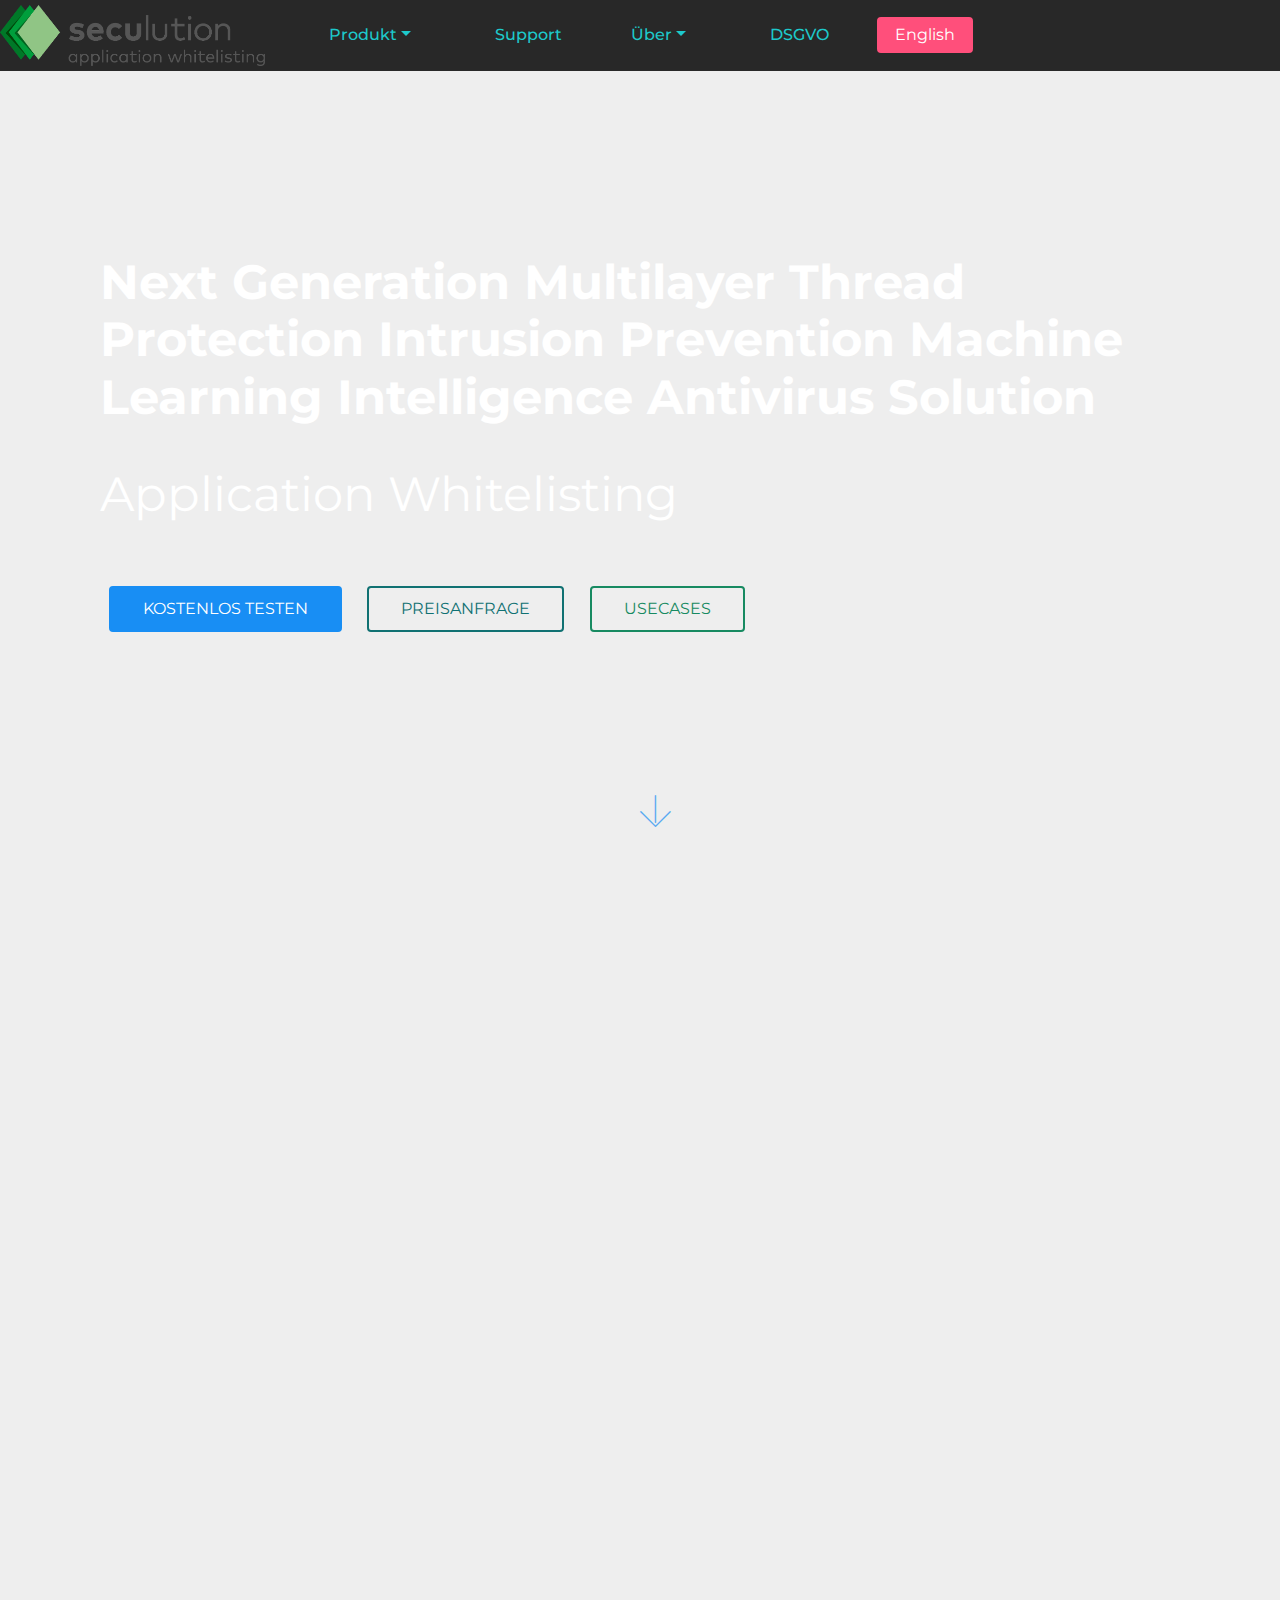
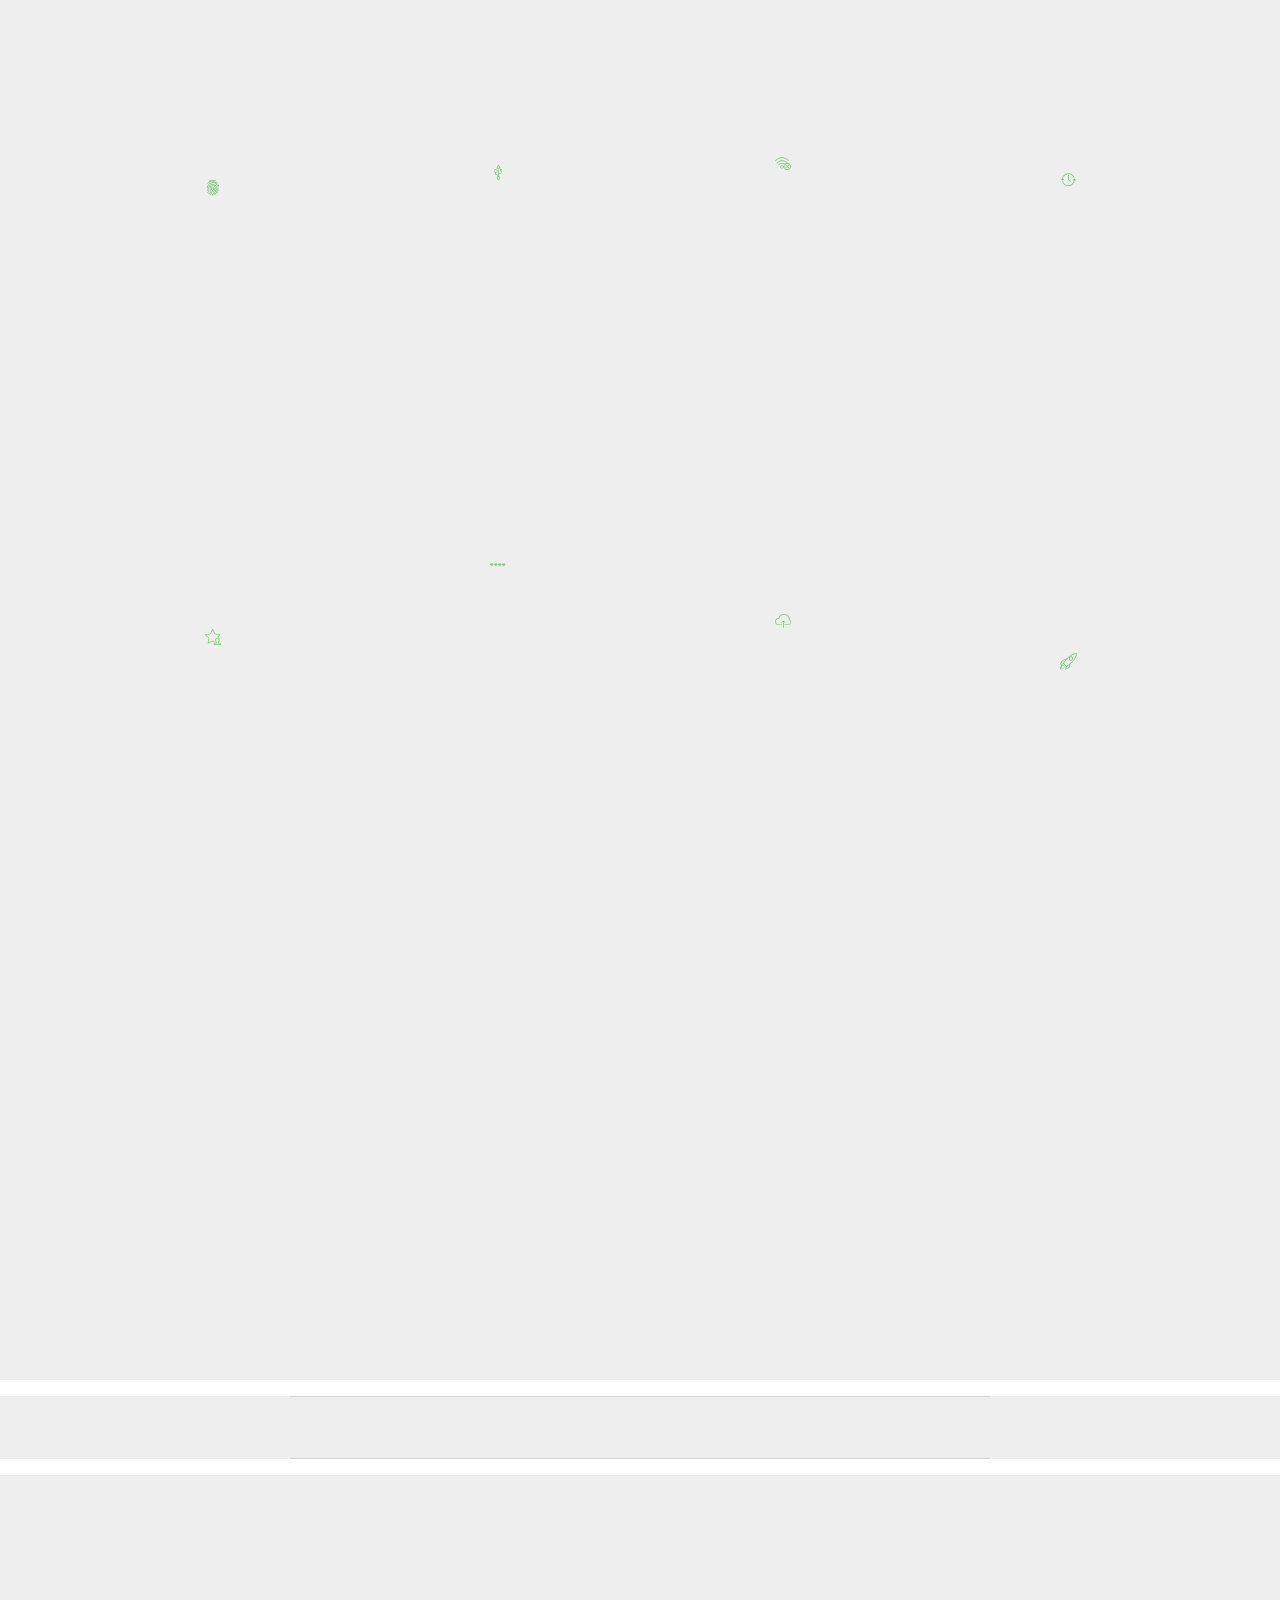
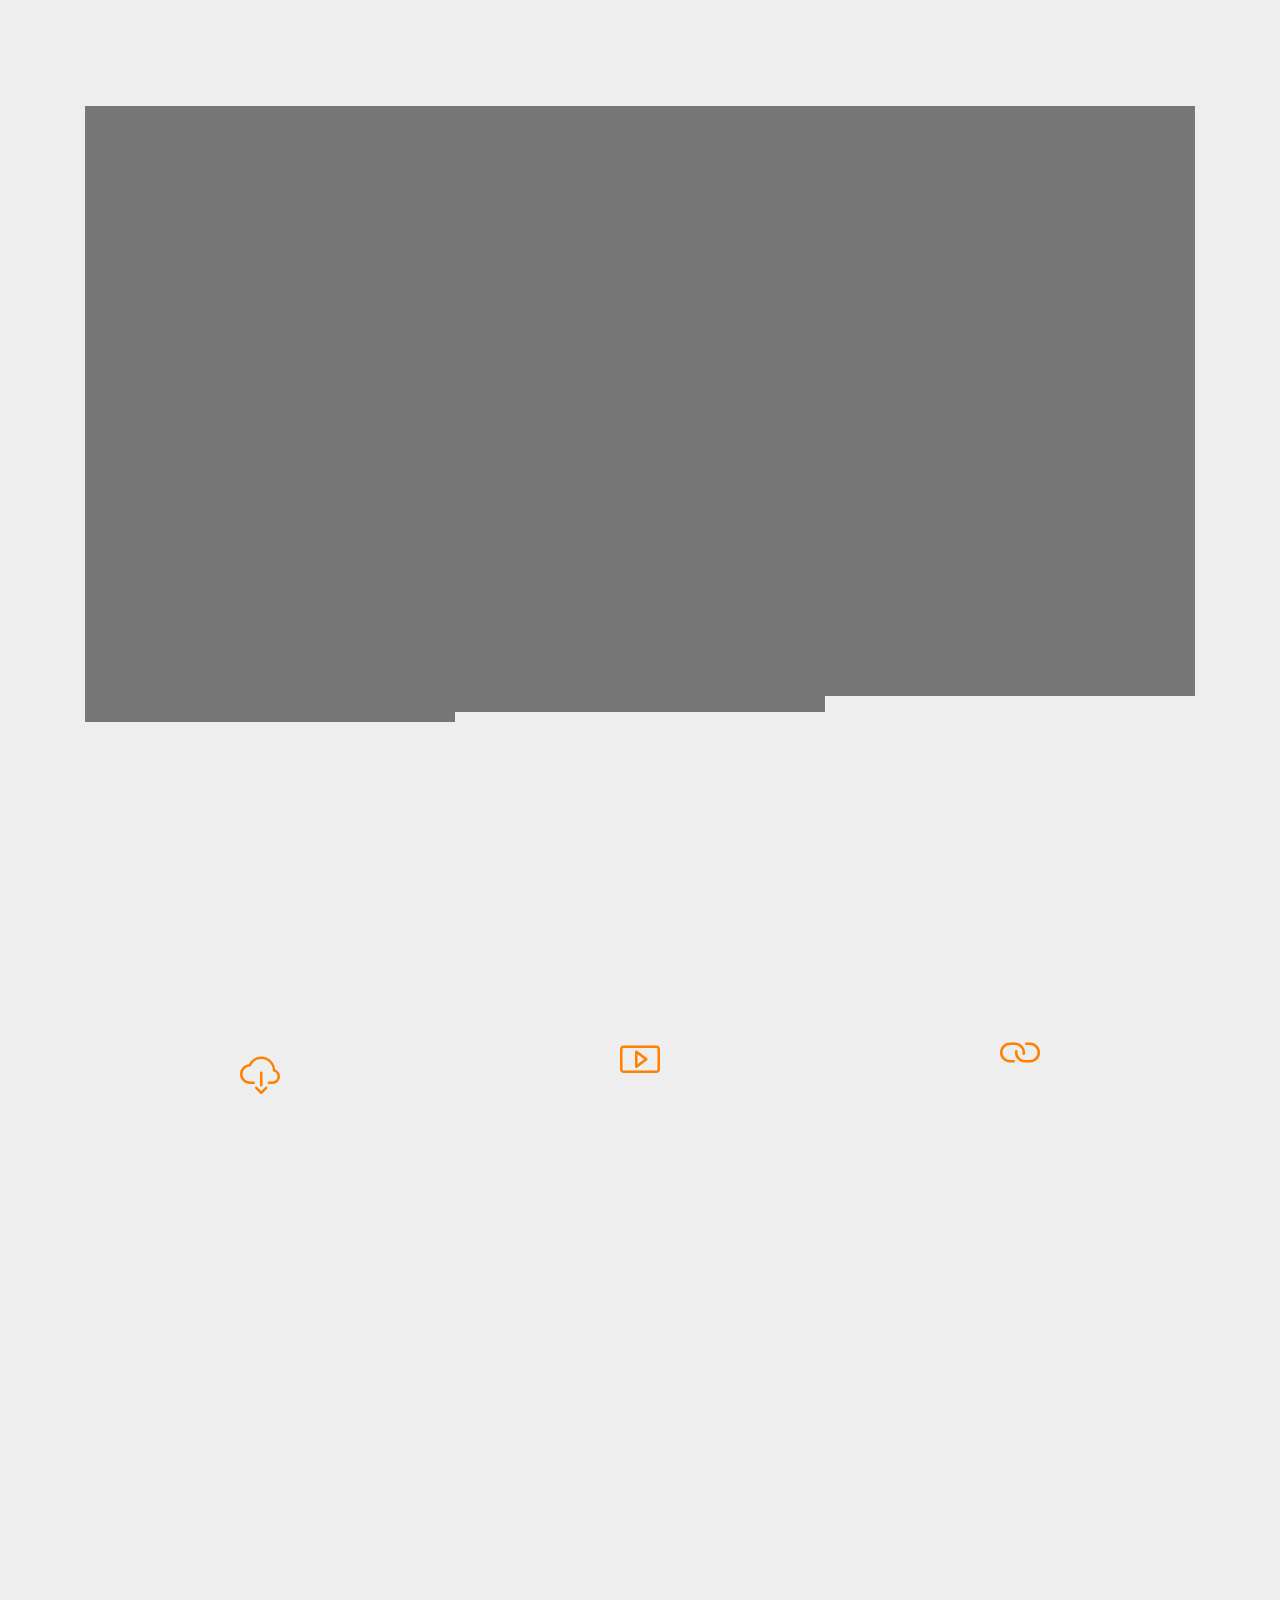
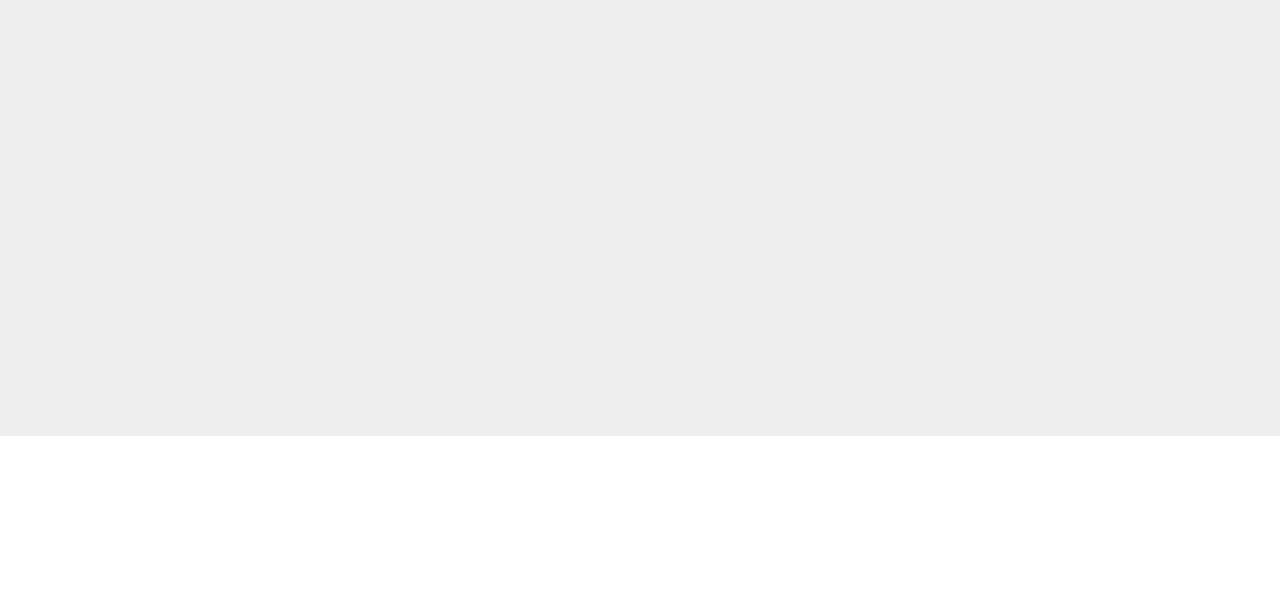
<file: produkt.html>
<!DOCTYPE html>
<html >
<head>
  <!-- Site made with Mobirise Website Builder v4.6.6, https://mobirise.com -->
  <meta charset="UTF-8">
  <meta http-equiv="X-UA-Compatible" content="IE=edge">
  <meta name="generator" content="Mobirise v4.6.6, mobirise.com">
  <meta name="viewport" content="width=device-width, initial-scale=1, minimum-scale=1">
  <link rel="shortcut icon" href="assets/images/favicon-128x128-128x128.png" type="image/x-icon">
  <meta name="description" content="">
  <title>Produkt</title>
  <link rel="stylesheet" href="assets/font-awesome/css/font-awesome.css">
  <link rel="stylesheet" href="assets/web/assets/mobirise-icons-bold/mobirise-icons-bold.css">
  <link rel="stylesheet" href="assets/icon54-v4/style.css">
  <link rel="stylesheet" href="assets/icon54-v2/style.css">
  <link rel="stylesheet" href="assets/icon54/style.css">
  <link rel="stylesheet" href="assets/icons-mind/style.css">
  <link rel="stylesheet" href="assets/web/assets/mobirise-icons/mobirise-icons.css">
  <link rel="stylesheet" href="assets/tether/tether.min.css">
  <link rel="stylesheet" href="assets/soundcloud-plugin/style.css">
  <link rel="stylesheet" href="assets/bootstrap/css/bootstrap.min.css">
  <link rel="stylesheet" href="assets/bootstrap/css/bootstrap-grid.min.css">
  <link rel="stylesheet" href="assets/bootstrap/css/bootstrap-reboot.min.css">
  <link rel="stylesheet" href="assets/datatables/data-tables.bootstrap4.min.css">
  <link rel="stylesheet" href="assets/animatecss/animate.min.css">
  <link rel="stylesheet" href="assets/dropdown/css/style.css">
  <link rel="stylesheet" href="assets/socicon/css/styles.css">
  <link rel="stylesheet" href="assets/theme/css/style.css">
  <link rel="stylesheet" href="assets/mobirise/css/mbr-additional.css" type="text/css">
  
  
  
</head>
<body>
  <section class="menu cid-qJPvlirBKP" once="menu" id="menu2-28">

    

    <nav class="navbar navbar-expand beta-menu navbar-dropdown align-items-center navbar-fixed-top navbar-toggleable-sm">
        <button class="navbar-toggler navbar-toggler-right" type="button" data-toggle="collapse" data-target="#navbarSupportedContent" aria-controls="navbarSupportedContent" aria-expanded="false" aria-label="Toggle navigation">
            <div class="hamburger">
                <span></span>
                <span></span>
                <span></span>
                <span></span>
            </div>
        </button>
        <div class="menu-logo">
            <div class="navbar-brand">
                <span class="navbar-logo">
                    <a href="index.html">
                        <img src="assets/images/seculution-3c-horizontal-pos-2069x474.png" alt="Mobirise" title="" style="height: 3.8rem;">
                    </a>
                </span>
                
            </div>
        </div>
        <div class="collapse navbar-collapse" id="navbarSupportedContent">
            <ul class="navbar-nav nav-dropdown" data-app-modern-menu="true"><li class="nav-item dropdown open">
                    <a class="nav-link link dropdown-toggle text-success display-4" href="" data-toggle="dropdown-submenu" aria-expanded="true">
                        Produkt</a><div class="dropdown-menu"><a class="dropdown-item text-success display-4" href="produkt.html">Application Whitelisting</a><a class="dropdown-item text-success display-4" href="produkt.html#content4-2k">Features</a><a class="dropdown-item text-success display-4" href="seculution-testen.html">Testen<br></a><a class="dropdown-item text-success display-4" href="https://mobirise.com">Live-Demo<br></a><a class="dropdown-item text-success display-4" href="technik.html">Technik<br></a><a class="dropdown-item text-success display-4" href="preise.html">Preise<br></a><a class="dropdown-item text-success display-4" href="produkt.html#table1-35">Systemvoraussetzungen<br></a><a class="dropdown-item text-success display-4" href="produkt.html#content4-2b">Infomaterial<br></a></div>
                </li><li class="nav-item"><a class="nav-link link text-success display-4" href="support.html">
                        Support</a></li><li class="nav-item dropdown">
                    <a class="nav-link link dropdown-toggle text-success display-4" href="https://mobirise.com" data-toggle="dropdown-submenu" aria-expanded="false">
                        Über</a><div class="dropdown-menu"><a class="dropdown-item text-success display-4" href="https://mobirise.com">Unternehmen</a><a class="dropdown-item text-success display-4" href="https://mobirise.com" aria-expanded="false">Events</a><a class="dropdown-item text-success display-4" href="https://mobirise.com" aria-expanded="false">Reviews</a><a class="dropdown-item text-success display-4" href="https://mobirise.com" aria-expanded="false">Presse</a><a class="dropdown-item text-success display-4" href="https://mobirise.com" aria-expanded="false">News</a></div>
                </li><li class="nav-item"><a class="nav-link link text-success display-4" href="https://mobirise.com">
                        DSGVO</a></li></ul>
            <div class="navbar-buttons mbr-section-btn"><a class="btn btn-sm btn-primary display-4" href="tel:+1-234-567-8901">
                    
                    English</a></div>
        </div>
    </nav>
</section>

<section class="engine"><a href="https://mobirise.ws/b">best free web site creator</a></section><section class="header11 cid-qJPvHzjHf6 mbr-fullscreen" id="header11-2g">

    <!-- Block parameters controls (Blue "Gear" panel) -->
    
    <!-- End block parameters -->

    
    <div class="container align-left">
        <div class="media-container-column mbr-white col-md-12">
            
            <h1 class="mbr-section-title py-3 mbr-fonts-style display-1"><strong>Next Generation Multilayer Thread Protection Intrusion Prevention Machine Learning Intelligence Antivirus Solution</strong></h1><p class="mbr-section-title py-3 mbr-fonts-style display-1">Application Whitelisting</p> 
            <div class="mbr-section-btn py-4"><a class="btn btn-md btn-info display-4" href="page3.html">KOSTENLOS TESTEN</a> 
                    <a class="btn btn-md btn-success-outline display-4" href="page1.html">PREISANFRAGE</a> <a class="btn btn-md btn-secondary-outline display-4" href="page2.html#features18-2q">USECASES</a></div>
        </div> 
    </div>
    <div class="mbr-arrow hidden-sm-down" aria-hidden="true">
        <a href="#header7-2i">
            <i class="mbri-down mbr-iconfont"></i>
        </a>
    </div>
</section>

<section class="mbr-section article content1 sticky-top cid-qKbpUMFyiE" id="content1-4d">

    
     

    <div class="container">
        <div class="media-container-row">
            <div class="mbr-text col-12 col-md-8 mbr-fonts-style display-4">       
                <table style="width:100%"><tbody>
                        <tr>
                            <td><a href="produkt.html#content4-2k" class="text-success">Features</a></td>
                        <td><a href="seculution-testen.html" class="text-success">Testen</a></td>
                            <td><a href="preise.html" class="text-success">Preisanfrage</a></td>
                                <td><a href="produkt.html#table1-35" class="text-success">Spezifikationen</a></td>
                    </tr>
        </tbody>
                </table>
            </div>
        </div>
    </div>
</section>

<section class="features12 cid-qK63Uz6QOR" id="features12-30">
    
    

    

    <div class="container">
        
        

        <div class="media-container-row pt-5">
            <div class="block-content align-right">
                <div class="card pl-3 pr-3 pb-5">
                    <div class="mbr-card-img-title">
                        
                        <div class="mbr-crt-title">
                            
                        </div>
                    </div>                

                    <div class="card-box">
                        
                    </div>
                </div>

                
            </div>

            <div class="mbr-figure" style="width: 60%;">
                <img src="assets/images/awards-seculution-1500x267.png" alt="Mobirise" title="">
            </div>

            <div class="block-content align-left  ">
                <div class="card pl-3 pr-3 pb-5">
                    <div class="mbr-card-img-title">
                        
                        <div class="mbr-crt-title">
                            
                        </div>
                    </div>                

                    <div class="card-box">
                        
                    </div>
                </div>

                
            </div>
        </div>
    </div>
</section>

<section class="header7 cid-qJPxvuJL9c" id="header7-2i">

    

    

    <div class="container">
        <div class="media-container-row">

            <div class="media-content align-right">
                <h1 class="mbr-section-title mbr-white pb-3 mbr-fonts-style display-2">Hocheffektiv durch niedrige Komplexität</h1>
                <div class="mbr-section-text mbr-white pb-3">
                    <p class="mbr-text mbr-fonts-style display-4">Der heutige Standard ist mit immer komplexeren Abwehrstrategien Netzwerke vor Angreifern schützen zu wollen. Dabei versteht niemand mehr wirklich was moderne Sicherheitsprodukte wirklich machen und warum sie es tun.<br><br>Mit Application Whitelisting geht die&nbsp;<strong>secu</strong>lution Lösung dabei den komplett entgegengesetzten Weg. Gerade die Notwendigkeit nicht zu wissen was gefährlich ist macht Application Whitelisting skalierbarer und leistungsstärker als Sicherheitslösungen, die sich auf Dinge wie Deep-Learning, Machine Learning oder eine signaturbasierte Erkennung verlassen.<br><br><a href="page2.html">Datenblatt </a><strong><a href="page2.html">secu</a></strong><a href="page2.html">lution Application Whitelist <strong>-&gt;</strong></a></p>
                </div>
                
            </div>

            <div class="mbr-figure" style="width: 135%;"><iframe class="mbr-embedded-video" src="https://www.youtube.com/embed/XZagHLGmfqE?rel=0&amp;amp;showinfo=0&amp;autoplay=0&amp;loop=0" width="1280" height="720" frameborder="0" allowfullscreen></iframe></div>

        </div>
    </div>
        <div id="Features"></div> 
</section>

<section class="mbr-section content4 cid-qJPBfh9I8n" id="content4-2k">
    

    <div class="container">
        <div class="media-container-row">
            <div class="title col-12 col-md-8">
                <h2 class="align-center pb-3 mbr-fonts-style display-2">
                    Features</h2>
                
                
            </div>
        </div>
    </div>
</section>

<section class="features10 cid-qJPC2ygpdY" id="features10-2l">

    

    
    <div class="container">
        <div class="row justify-content-center">
            <div class="card p-3 col-12 col-md-6 col-lg-3">
                <div class="media mb-3">
                    <div class="card-img align-self-center">
                        <span class="mbr-iconfont icon54-v1-finger-print" style="color: rgb(122, 198, 115);"></span>
                    </div>
                    <h4 class="card-title media-body py-3 mbr-fonts-style display-7">
                        Application-Whitelist
                    </h4>
                </div>
                <div class="card-box">
                    <p class="mbr-text mbr-fonts-style display-4">
                       Die Basis für den Schutz eines jeden Firmennetzwerks.<br><a href="technik.html#header1-53">Details...</a>
                    </p>
                </div>
            </div>

            <div class="card p-3 col-12 col-md-6 col-lg-3">
                <div class="media mb-3">
                    <div class="card-img align-self-center">
                        <span class="mbr-iconfont imind-usb" style="color: rgb(122, 198, 115);"></span>
                    </div>
                    <h4 class="card-title media-body py-3 mbr-fonts-style display-7">
                        Device-Whitelist
                    </h4>
                </div>
                <div class="card-box">
                    <p class="mbr-text mbr-fonts-style display-4">
                       Data Leakage Prevention.<br><a href="technik.html#content4-5g">Details...</a>
                    </p>
                </div>
            </div>

            <div class="card p-3 col-12 col-md-6 col-lg-3">
                <div class="media mb-3">
                    <div class="card-img align-self-center">
                        <span class="mbr-iconfont icon54-v1-wifi-error1" style="color: rgb(122, 198, 115);"></span>
                    </div>
                    <h4 class="card-title media-body py-3 mbr-fonts-style display-7">Offline Modus</h4>
                </div>
                <div class="card-box">
                    <p class="mbr-text mbr-fonts-style display-4">
                       Auch Offline abgesichert.<br><a href="technik.html#content4-5g">Details...</a>
                    </p>
                </div>
            </div>

            <div class="card p-3 col-12 col-md-6 col-lg-3">
                <div class="media mb-3">
                    <div class="card-img align-self-center">
                        <span class="mbr-iconfont icon54-v1-update-time" style="color: rgb(122, 198, 115);"></span>
                    </div>
                    <h4 class="card-title media-body py-3 mbr-fonts-style display-7">Auto Patchimport</h4>
                </div>
                <div class="card-box">
                    <p class="mbr-text mbr-fonts-style display-4">
                       Whitelisting war noch nie so einfach.<br><a href="technik.html#content4-5n">Details...</a>
                    </p>
                </div>
            </div>
        </div>
    </div>
</section>

<section class="features10 cid-qJPDRF7Bxc" id="features10-2m">

    

    
    <div class="container">
        <div class="row justify-content-center">
            <div class="card p-3 col-12 col-md-6 col-lg-3">
                <div class="media mb-3">
                    <div class="card-img align-self-center">
                        <span class="mbr-iconfont icon54-v2-star-user" style="color: rgb(122, 198, 115);"></span>
                    </div>
                    <h4 class="card-title media-body py-3 mbr-fonts-style display-7">Ständiger Lernbenutzer</h4>
                </div>
                <div class="card-box">
                    <p class="mbr-text mbr-fonts-style display-4">
                       Ihre Abkürzung im Alltag.<br><a href="http://mobirise.com">Details...</a>
                    </p>
                </div>
            </div>

            <div class="card p-3 col-12 col-md-6 col-lg-3">
                <div class="media mb-3">
                    <div class="card-img align-self-center">
                        <span class="mbr-iconfont icon54-v1-pin-code" style="color: rgb(122, 198, 115);"></span>
                    </div>
                    <h4 class="card-title media-body py-3 mbr-fonts-style display-7">USB Encryption</h4>
                </div>
                <div class="card-box">
                    <p class="mbr-text mbr-fonts-style display-4">
                       Die perfekte Ergänzung zur Device-Whitelist.<br><a href="http://mobirise.com">Details...</a>
                    </p>
                </div>
            </div>

            <div class="card p-3 col-12 col-md-6 col-lg-3">
                <div class="media mb-3">
                    <div class="card-img align-self-center">
                        <span class="mbr-iconfont imind-upload-tocloud" style="color: rgb(122, 198, 115);"></span>
                    </div>
                    <h4 class="card-title media-body py-3 mbr-fonts-style display-7">TrustLevel Datenbank</h4>
                </div>
                <div class="card-box">
                    <p class="mbr-text mbr-fonts-style display-4">
                       Die perfekte Ergänzung zur Application-Whitelist.<br><a href="http://mobirise.com">Details...</a>
                    </p>
                </div>
            </div>

            <div class="card p-3 col-12 col-md-6 col-lg-3">
                <div class="media mb-3">
                    <div class="card-img align-self-center">
                        <span class="mbr-iconfont icon54-v4-rocket" style="color: rgb(122, 198, 115);"></span>
                    </div>
                    <h4 class="card-title media-body py-3 mbr-fonts-style display-7">Integrierte Agent Verteilung</h4>
                </div>
                <div class="card-box">
                    <p class="mbr-text mbr-fonts-style display-4">
                       Wer ist abgesichert, wer nicht?<a href="technik.html#content4-5n">Details...</a>
                    </p>
                </div>
            </div>
        </div>
    </div>
</section>

<section class="header11 cid-qJPG2CQcnD" id="header11-2n">

    <!-- Block parameters controls (Blue "Gear" panel) -->
    
    <!-- End block parameters -->

    
    <div class="container align-left">
        <div class="media-container-column mbr-white col-md-12">
            
            <h1 class="mbr-section-title py-3 mbr-fonts-style display-2">Exploit Prevention</h1>
            <p class="mbr-text py-3 mbr-fonts-style display-4"><strong>
                secu</strong>lution blockiert alle Ransomware-Bedrohungen, die weltweit bekannt sind. Und das ohne Verhaltensanalysen oder undurchschaubare Marketingversprechen. Was nicht auf der Whitelist erfasst ist, kann nicht gestartet werden. Auch nicht mit Domain-Admin Rechten.<br><br>Durch das einfache und überlegene Prinzip werden selbst noch unbekannte Ransomware- und Boot-Record-Angriffe zuverlässig gestoppt. Diese Tatsache allein macht <strong>secu</strong>lution Application Whitelisting zur leistungsstärksten Anti-Ransomware-Technologie überhaupt.<br><br>Erlauben Sie Angreifern erst gar nicht ihren Code auszuführen: <strong>secu</strong>lution blockiert einfach die Exploits und Mechanismen, die zur Verbreitung von Malware, zum Diebstahl von Zugangsdaten und zum Umgehen von Heuristiken genutzt werden. So haben Hacker und Zero-Day-Angriffe keine Chance mehr, in Ihrem Netzwerk ausgeführt zu werden.</p>
            
        </div>
    </div>

    
</section>

<section class="mbr-section article content9 cid-qJPJOYE4KA" id="content9-2o">
    
     

    <div class="container">
        <div class="inner-container" style="width: 100%;">
            <hr class="line" style="width: 63%;">
            <div class="section-text align-center mbr-fonts-style display-5"><em>„Überall wo wir <strong>secu</strong>lution installiert haben, kann uns so etwas wie Locky nie wieder passieren.“</em><br></div>
            <hr class="line" style="width: 63%;">
        </div>
        </div>
</section>

<section class="mbr-section article content1 cid-qK5DYt8uYx" id="content1-2s">
    
     

    <div class="container">
        <div class="media-container-row">
            <div class="mbr-text col-12 col-md-8 mbr-fonts-style display-4"><p><strong>Bernd Zimmer<br></strong><span style="font-size: 1rem;">Abteilung IT, Lukas Krankenhaus Neuss</span></p></div>
        </div>
    </div>
</section>

<section class="features18 popup-btn-cards cid-qK5sekesyN" id="features18-2q">

    

    
    <div class="container">
        <h2 class="mbr-section-title pb-3 align-center mbr-fonts-style display-2"><strong>
            secu</strong>lution Usecases</h2>
        <h3 class="mbr-section-subtitle display-5 align-center mbr-fonts-style mbr-light">Konkrete Vorteile von Application Whitelisting gibt es viele. Wir möchten anhand von drei Beispielen zeigen wo <strong>secu</strong>lution seine Stärken besonders ausspielt.</h3>
        <div class="media-container-row pt-5 ">
            <div class="card p-3 col-12 col-md-6 col-lg-4">
                <div class="card-wrapper ">
                    <div class="card-img">
                        <div class="mbr-overlay"></div>
                        <div class="mbr-section-btn text-center"><a href="https://mobirise.com" class="btn btn-white-outline display-4">Weiterlesen</a></div>
                        <img src="assets/images/mbr-1-1620x1080.jpg" alt="Mobirise" title="">
                    </div>
                    <div class="card-box">
                        <h4 class="card-title mbr-fonts-style display-7">„Evil Maid“-Attacken</h4>
                        <p class="mbr-text mbr-fonts-style align-left display-4">
                            Der Angriff ist eigentlich recht simpel und lässt sich anhand eines Beispiels gut erklären: Nehmen wir an, Sie sind auf Geschäftsreise. Sie haben einen erfolgreichen Tag hinter sich, konnten bei mehreren Kunden Interesse für das neue Produkt ihrer Firma wecken. Sie sind im Hotelzimmer...<br><br><a href="page2.html" class="text-danger"><strong>Weiterlesen</strong></a></p>
                    </div>
                </div>
            </div>
            <div class="card p-3 col-12 col-md-6 col-lg-4">
                <div class="card-wrapper">
                    <div class="card-img">
                        <div class="mbr-overlay"></div>
                        <div class="mbr-section-btn text-center"><a href="https://mobirise.com" class="btn btn-white-outline display-4">Weiterlesen</a></div>
                        <img src="assets/images/mbr-2-1620x1080.jpg" alt="Mobirise" title="">
                    </div>
                    <div class="card-box">
                        <h4 class="card-title mbr-fonts-style display-7">
                            Neue Ransomware befällt weltweit Unternehmen</h4>
                        <p class="mbr-text mbr-fonts-style display-4">
                           Es ist Wochenende und Sie hören in den Nachrichten von einer neuen Angriffswelle, die weltweit Firmennetzwerke erfolgreich befallen hat. Sie fangen an sich erste Informationen über die beschriebene Attacke durch zu lesen...<br><br><a href="page2.html" class="text-danger"><strong>Weiterlesen</strong></a></p>
                    </div>
                </div>
            </div>

            <div class="card p-3 col-12 col-md-6 col-lg-4">
                <div class="card-wrapper">
                    <div class="card-img">
                        <div class="mbr-overlay"></div>
                        <div class="mbr-section-btn text-center"><a href="https://mobirise.com" class="btn btn-white-outline display-4">Weiterlesen</a></div>
                        <img src="assets/images/mbr-3-1620x1080.jpg" alt="Mobirise" title="">
                    </div>
                    <div class="card-box">
                        <h4 class="card-title mbr-fonts-style display-7">Social-Engineering</h4>
                        <p class="mbr-text mbr-fonts-style display-4">Unternehmen werden nicht selten mit völlig ungefährlich scheinenden Angriffen infiltriert. Sei es der USB-Stick der auf dem Parkplatz gefunden wurde oder der große Interessent, der nur mal kurz Raum verlässt, um zur Toilette zu gehen. Was niemand weiß, auf seinem Weg...<br><br><a href="page2.html" class="text-danger"><strong>Weiterlesen</strong></a></p>
                    </div>
                </div>
            </div>

            
        </div>
    </div>
</section>

<section class="mbr-section content4 cid-qK6SOFykTW" id="content4-39">

    

    <div class="container">
        <div class="media-container-row">
            <div class="title col-12 col-md-8">
                <h2 class="align-center pb-3 mbr-fonts-style display-2">Next-Generation war gestern</h2>
                <h3 class="mbr-section-subtitle align-center mbr-light mbr-fonts-style display-7">Mit <strong>secu</strong>lution Application Whitelisting können Sie Ihre klassische Antivirus-Software ersetzen. Selbst Lösungen mit aufwändigen und oft kostspieligen Erweiterungen wie „Deep Learning“-Malware-Erkennung, Anti-Ransomware- und Anti-Exploit-Technologie der nächsten Generation sind mit einer Whitelist für Software überflüssig.</h3>
                
            </div>
        </div>
    </div>
</section>

<section class="mbr-section content8 cid-qK6SHFZXVJ" id="content8-38">

    

    <div class="container">
        <div class="media-container-row title">
            <div class="col-12 col-md-8">
                <div class="mbr-section-btn align-center"><a class="btn btn-info display-4" href="page3.html">KOSTENLOS TESTEN</a>
                    <a class="btn btn-black-outline display-4" href="page1.html">PREISANFRAGE</a></div>
            </div>
        </div>
    </div>
</section>

<section class="mbr-section content4 cid-qJPvljqUM9" id="content4-2b">

    

    <div class="container">
        <div class="media-container-row">
            <div class="title col-12 col-md-8">
                <h2 class="align-center pb-3 mbr-fonts-style display-2">
                    Infomaterial</h2>
                
                
            </div>
        </div>
    </div>
</section>

<section class="features10 cid-qKnA2ku8op" id="features10-5o">

    
    
    <div class="container">
        <div class="row justify-content-center">
            <div class="card p-3 col-12 col-md-6 col-lg-4">
                <div class="media mb-3">
                    <div class="card-img align-self-center">
                        <span class="mbr-iconfont mbrib-download" style="color: rgb(255, 127, 0); font-size: 40px;"></span>
                    </div>
                    <h4 class="card-title media-body py-3 mbr-fonts-style display-4">Downloads</h4>
                </div>
                <div class="card-box">
                        <ul class="mbr-text mbr-fonts-style display-4">
                        <li>Datenblatt <strong>secu</strong>lution</li>
                        <li>Whitepaper „Vorteile von Application Whitelisting in Firmennetzwerken“</li>
                        <li><strong>secu</strong>lution Server Protection</li>
                    </ul>
                </div>
            </div>
            <div class="card p-3 col-12 col-md-6 col-lg-4">
                <div class="media mb-3">
                    <div class="card-img align-self-center">
                        <span class="mbr-iconfont mbrib-video" style="color: rgb(255, 127, 0); font-size: 40px;"></span>
                    </div>
                    <h4 class="card-title media-body py-3 mbr-fonts-style display-4">
                        Videos</h4>
                </div>
                <div class="card-box">
                  <ul class="mbr-text mbr-fonts-style display-4">
                      <li><strong>secu</strong>lution erklärt Application Whitelisting</li>
                      <li>Sicherheit kann so einfach sein</li>
                    </ul>
                </div>
            </div>
            <div class="card p-3 col-12 col-md-6 col-lg-4">
                <div class="media mb-3">
                    <div class="card-img align-self-center">
                        <span class="mbr-iconfont mbrib-link" style="color: rgb(255, 127, 0); font-size: 40px;"></span>
                    </div>
                    <h4 class="card-title media-body py-3 mbr-fonts-style display-4">
                        Links</h4>
                </div>
                <div class="card-box">
                <ul class="mbr-text mbr-fonts-style display-4">
                    <li>Test im IT Administrator Magazin</li>
                    <li>Anwenderbericht – Lukas Krankenhaus Neuss</li>
                    <li>Handelsblatt – Malwareschutz: Whitelisting schlägt Virenscanner um Längen</li></ul>
                </div>
            </div>
        </div>
    </div>
</section>

<section class="section-table cid-qK6G4HjTqF" id="table1-35">

  
  
  <div class="container container-table">
      <h2 class="mbr-section-title mbr-fonts-style align-center pb-3 display-7">
          Sytemvoraussetzungen</h2>
      
      <div class="table-wrapper">
        <div class="container">
          
        </div>

        <div class="container scroll">
          <table class="table" cellspacing="0">
            <thead>
              <tr class="table-heads ">
                  
                  
                  
                  
              <th class="head-item mbr-fonts-style display-4"><strong>BETRIEBSSYSTEM</strong></th><th class="head-item mbr-fonts-style display-4"><strong>VERSION</strong></th><th class="head-item mbr-fonts-style display-4"></th></tr>
            </thead>

            <tbody>
              
              
              
              
            <tr> 
                
                
                
                
              <td class="body-item mbr-fonts-style display-4">Windows</td><td class="body-item mbr-fonts-style display-4">Alle Versionen ≥ XP SP3*</td><td class="body-item mbr-fonts-style display-4">Alle Server Versionen ≥ Windows 2003*
<br>Citrix kompatibel</td></tr><tr> 
                
                
                
                
              <td class="body-item mbr-fonts-style display-4"><strong>VIRTUALISIERUNG</strong></td><td class="body-item mbr-fonts-style display-4"><strong>VERSION</strong></td><td class="body-item mbr-fonts-style display-4"><strong>RESSOURCEN</strong></td></tr><tr> 
                
                
                
                
              <td class="body-item mbr-fonts-style display-4">VMWare ESXi**</td><td class="body-item mbr-fonts-style display-4">4.0 – 6.5</td><td class="body-item mbr-fonts-style display-4">1 CPU (Empfohlen: 4 CPUs)
<br>512 MB RAM (Empfohlen: 2 GB RAM)
<br>512 MB Festplattenspeicher
<br>E1000 Netzwerkkarte</td></tr></tbody>
          </table>
        </div>
        <div class="container table-info-container">
          
        </div>
      </div>
    </div>
</section>

<section class="header11 cid-qK6IDiSNQH" id="header11-37">

    <!-- Block parameters controls (Blue "Gear" panel) -->
    
    <!-- End block parameters -->

    
    <div class="container align-left">
        <div class="media-container-column mbr-white col-md-12">
            
            
            <p class="mbr-text py-3 mbr-fonts-style display-4">* Für alte MS Windows Versionen (Windows NT4, Windows 2000 and Windows XP &lt; SP3) kann eine kompatible im Funktionsumfang eingeschränkte Version des Agents auf Nachfrage bereitgestellt werden.
<br>** Der Betrieb auf anderen Virtualisierungslösungen wie Hyper-V und Xen ist zwar möglich, jedoch empfehlen wir auf Grund von Performancevorteilen ausschließlich den Betrieb auf VMWare oder VMWare Player</p>
            
        </div>
    </div>

    
</section>

<section class="features10 cid-qK6X7j9Qrx" id="features10-3g">

    

    
    <div class="container">
        <div class="row justify-content-center">
            <div class="card p-3 col-12 col-md-6 col-lg-3">
                <div class="media mb-3">
                    
                    <h4 class="card-title media-body py-3 mbr-fonts-style display-4">
                        Beliebt</h4>
                </div>
                <div class="card-box">
                    <p class="mbr-text mbr-fonts-style display-4">Kostenlose Testversion<br>seculution Blog<br>Erfahrungsberichte<br>Kontakt<br>Home</p>
                </div>
            </div>

            <div class="card p-3 col-12 col-md-6 col-lg-3">
                <div class="media mb-3">
                    
                    <h4 class="card-title media-body py-3 mbr-fonts-style display-4">
                        Kooperation</h4>
                </div>
                <div class="card-box">
                    <p class="mbr-text mbr-fonts-style display-4">Partner werden<br>Reseller</p>
                </div>
            </div>

            <div class="card p-3 col-12 col-md-6 col-lg-3">
                <div class="media mb-3">
                    
                    <h4 class="card-title media-body py-3 mbr-fonts-style display-4">
                        Support</h4>
                </div>
                <div class="card-box">
                    <p class="mbr-text mbr-fonts-style display-4">Knowledgebase<br>Downloads<br>Training</p>
                </div>
            </div>

            <div class="card p-3 col-12 col-md-6 col-lg-3">
                <div class="media mb-3">
                    
                    <h4 class="card-title media-body py-3 mbr-fonts-style display-4">
                        Über <strong>secu</strong>lution</h4>
                </div>
                <div class="card-box">
                    <p class="mbr-text mbr-fonts-style display-4">Events<br>Presse<br>Blog</p>
                </div>
            </div>
        </div>
    </div>
</section>

<section once="" class="cid-qK6Wxo2aCO mbr-reveal" id="footer7-3d">

    

    

    <div class="container">
        <div class="media-container-row align-center mbr-white">
            <div class="row">
                <ul class="foot-menu">
                    
                    
                    
                    
                    
                <li class="foot-menu-item mbr-fonts-style display-4">Impressum</li><li class="foot-menu-item mbr-fonts-style display-4">Datenschutz</li></ul>
            </div>
            <div class="row">
                <div class="social-list align-right pb-2">
                    
                    
                    
                    
                    
                    
                <div class="soc-item">
                        <a href="https://twitter.com/EchteSicherheit" target="_blank">
                            <span class="socicon-twitter socicon mbr-iconfont mbr-iconfont-social"></span>
                        </a>
                    </div><div class="soc-item">
                        <a href="https://www.facebook.com/pages/Mobirise/1616226671953247" target="_blank">
                            <span class="mbr-iconfont mbr-iconfont-social fa-linkedin fa" style=""></span>
                        </a>
                    </div><div class="soc-item">
                        <a href="https://www.youtube.com/c/mobirise" target="_blank">
                            <span class="socicon-youtube socicon mbr-iconfont mbr-iconfont-social"></span>
                        </a>
                    </div><div class="soc-item">
                        <a href="https://instagram.com/mobirise" target="_blank">
                            <span class="mbr-iconfont mbr-iconfont-social fa-xing fa"></span>
                        </a>
                    </div><div class="soc-item">
                        <a href="https://plus.google.com/u/0/+Mobirise" target="_blank">
                            <span class="socicon-googleplus socicon mbr-iconfont mbr-iconfont-social"></span>
                        </a>
                    </div></div>
            </div>
            <div class="row row-copirayt">
                <p class="mbr-text mb-0 mbr-fonts-style mbr-white display-4">
                    © Copyright 2017 <strong>secu</strong>lution - All Rights Reserved
                </p>
            </div>
        </div>
    </div>
</section>


  <script src="assets/web/assets/jquery/jquery.min.js"></script>
  <script src="assets/tether/tether.min.js"></script>
  <script src="assets/popper/popper.min.js"></script>
  <script src="assets/bootstrap/js/bootstrap.min.js"></script>
  <script src="assets/datatables/jquery.data-tables.min.js"></script>
  <script src="assets/datatables/data-tables.bootstrap4.min.js"></script>
  <script src="assets/dropdown/js/script.min.js"></script>
  <script src="assets/smoothscroll/smooth-scroll.js"></script>
  <script src="assets/viewportchecker/jquery.viewportchecker.js"></script>
  <script src="assets/mbr-popup-btns/mbr-popup-btns.js"></script>
  <script src="assets/touchswipe/jquery.touch-swipe.min.js"></script>
  <script src="assets/theme/js/script.js"></script>
  
  
 <div id="scrollToTop" class="scrollToTop mbr-arrow-up"><a style="text-align: center;"><i></i></a></div>
    <input name="animation" type="hidden">
  </body>
</html>
</file>
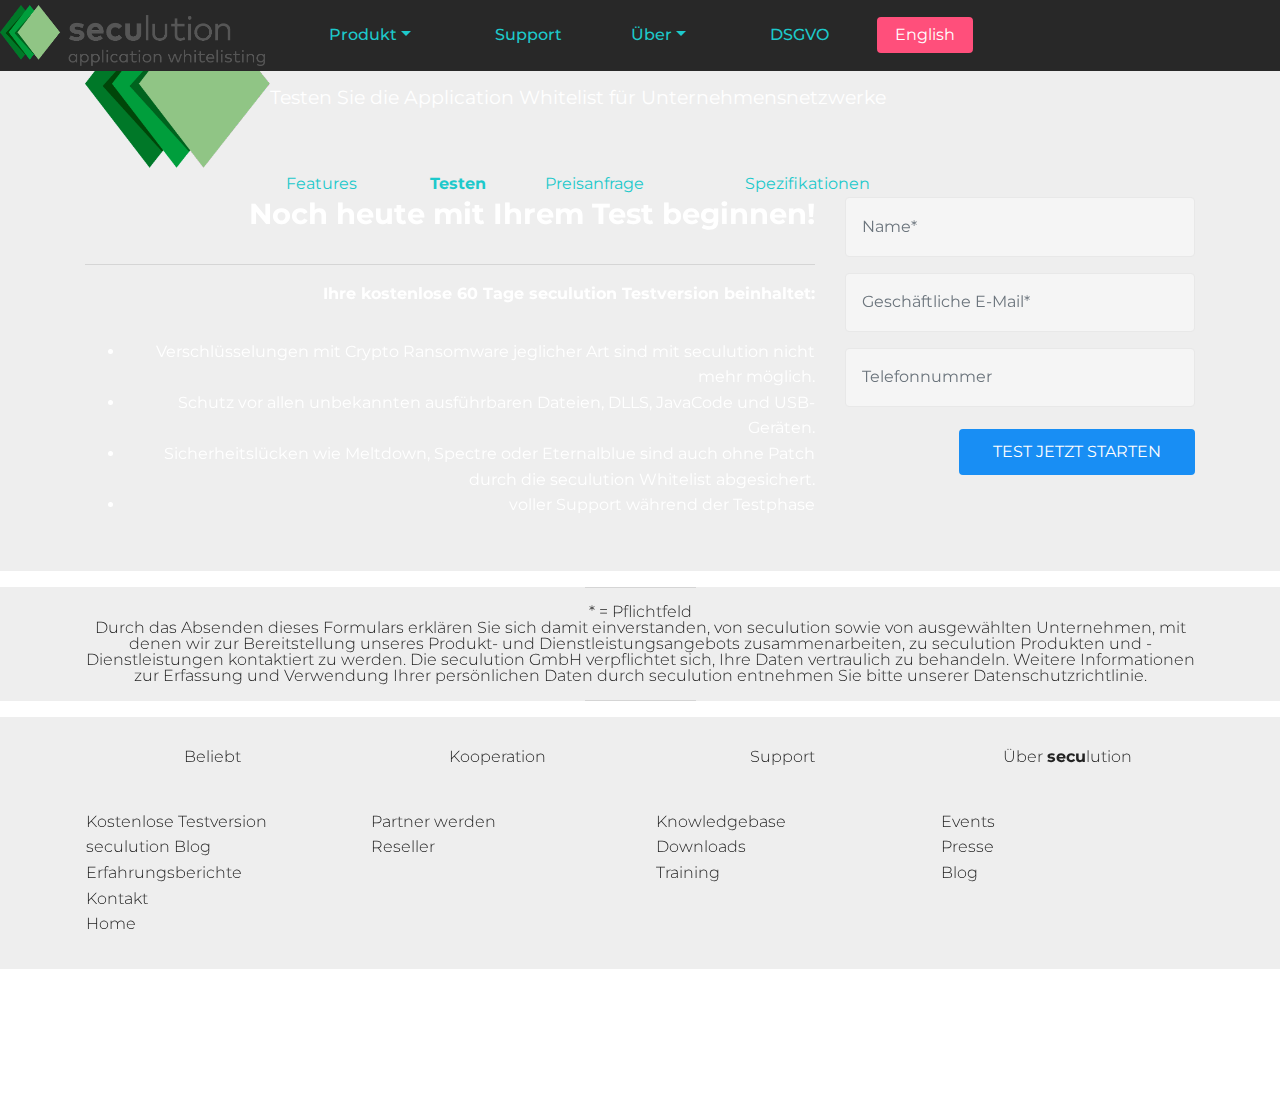
<file: seculution-testen.html>
<!DOCTYPE html>
<html >
<head>
  <!-- Site made with Mobirise Website Builder v4.6.6, https://mobirise.com -->
  <meta charset="UTF-8">
  <meta http-equiv="X-UA-Compatible" content="IE=edge">
  <meta name="generator" content="Mobirise v4.6.6, mobirise.com">
  <meta name="viewport" content="width=device-width, initial-scale=1, minimum-scale=1">
  <link rel="shortcut icon" href="assets/images/favicon-128x128-128x128.png" type="image/x-icon">
  <meta name="description" content="">
  <title>Kostenloser Test</title>
  <link rel="stylesheet" href="assets/font-awesome/css/font-awesome.css">
  <link rel="stylesheet" href="assets/web/assets/mobirise-icons/mobirise-icons.css">
  <link rel="stylesheet" href="assets/tether/tether.min.css">
  <link rel="stylesheet" href="assets/soundcloud-plugin/style.css">
  <link rel="stylesheet" href="assets/bootstrap/css/bootstrap.min.css">
  <link rel="stylesheet" href="assets/bootstrap/css/bootstrap-grid.min.css">
  <link rel="stylesheet" href="assets/bootstrap/css/bootstrap-reboot.min.css">
  <link rel="stylesheet" href="assets/socicon/css/styles.css">
  <link rel="stylesheet" href="assets/animatecss/animate.min.css">
  <link rel="stylesheet" href="assets/dropdown/css/style.css">
  <link rel="stylesheet" href="assets/theme/css/style.css">
  <link rel="stylesheet" href="assets/mobirise/css/mbr-additional.css" type="text/css">
  
  
  
</head>
<body>
  <section class="menu cid-qK70O7QOtA" once="menu" id="menu2-3j">

    

    <nav class="navbar navbar-expand beta-menu navbar-dropdown align-items-center navbar-fixed-top navbar-toggleable-sm">
        <button class="navbar-toggler navbar-toggler-right" type="button" data-toggle="collapse" data-target="#navbarSupportedContent" aria-controls="navbarSupportedContent" aria-expanded="false" aria-label="Toggle navigation">
            <div class="hamburger">
                <span></span>
                <span></span>
                <span></span>
                <span></span>
            </div>
        </button>
        <div class="menu-logo">
            <div class="navbar-brand">
                <span class="navbar-logo">
                    <a href="index.html">
                        <img src="assets/images/seculution-3c-horizontal-pos-2069x474.png" alt="Mobirise" title="" style="height: 3.8rem;">
                    </a>
                </span>
                
            </div>
        </div>
        <div class="collapse navbar-collapse" id="navbarSupportedContent">
            <ul class="navbar-nav nav-dropdown" data-app-modern-menu="true"><li class="nav-item dropdown open">
                    <a class="nav-link link dropdown-toggle text-success display-4" href="" data-toggle="dropdown-submenu" aria-expanded="true">
                        Produkt</a><div class="dropdown-menu"><a class="dropdown-item text-success display-4" href="produkt.html">Application Whitelisting</a><a class="dropdown-item text-success display-4" href="produkt.html#content4-2k">Features</a><a class="dropdown-item text-success display-4" href="seculution-testen.html">Testen<br></a><a class="dropdown-item text-success display-4" href="https://mobirise.com">Live-Demo<br></a><a class="dropdown-item text-success display-4" href="technik.html">Technik<br></a><a class="dropdown-item text-success display-4" href="preise.html">Preise<br></a><a class="dropdown-item text-success display-4" href="produkt.html#table1-35">Systemvoraussetzungen<br></a><a class="dropdown-item text-success display-4" href="produkt.html#content4-2b">Infomaterial<br></a></div>
                </li><li class="nav-item"><a class="nav-link link text-success display-4" href="support.html">
                        Support</a></li><li class="nav-item dropdown">
                    <a class="nav-link link dropdown-toggle text-success display-4" href="https://mobirise.com" data-toggle="dropdown-submenu" aria-expanded="false">
                        Über</a><div class="dropdown-menu"><a class="dropdown-item text-success display-4" href="https://mobirise.com">Unternehmen</a><a class="dropdown-item text-success display-4" href="https://mobirise.com" aria-expanded="false">Events</a><a class="dropdown-item text-success display-4" href="https://mobirise.com" aria-expanded="false">Reviews</a><a class="dropdown-item text-success display-4" href="https://mobirise.com" aria-expanded="false">Presse</a><a class="dropdown-item text-success display-4" href="https://mobirise.com" aria-expanded="false">News</a></div>
                </li><li class="nav-item"><a class="nav-link link text-success display-4" href="https://mobirise.com">
                        DSGVO</a></li></ul>
            <div class="navbar-buttons mbr-section-btn"><a class="btn btn-sm btn-primary display-4" href="tel:+1-234-567-8901">
                    
                    English</a></div>
        </div>
    </nav>
</section>

<section class="engine"><a href="https://mobirise.ws/d">best free web page software</a></section><section class="header3 cid-qK71xrX5KR" id="header3-3t">

    

    

    <div class="container">
        <div class="media-container-row">
            <div class="mbr-figure" style="width: 20%;">
                <img src="assets/images/seculution-bildmarke-3c-622x571.png" alt="Mobirise" title="">
            </div>

            <div class="media-content">
                <h1 class="mbr-section-title mbr-white pb-3 mbr-fonts-style display-1"><strong>secu</strong>lution Whitelisting</h1>
                               <div class="mbr-section-text mbr-white pb-3 ">
                    <p class="mbr-text mbr-fonts-style display-5">Testen Sie die Application Whitelist für Unternehmensnetzwerke</p>
                </div>
                
            </div>
        </div>
    </div>

</section>

<section class="mbr-section article content1 sticky-top cid-qKiuhpYGaf" id="content1-56">

    
     

    <div class="container">
        <div class="media-container-row">
            <div class="mbr-text col-12 col-md-8 mbr-fonts-style display-4">       
                <table style="width:100%"><tbody>
                        <tr>
                            <td><a href="produkt.html#content4-2k" class="text-success">Features</a></td>
                        <td><a href="seculution-testen.html" class="text-success"><strong>Testen</strong></a></td>
                            <td><a href="preise.html" class="text-success">Preisanfrage</a></td>
                                <td><a href="produkt.html#table1-35" class="text-success">Spezifikationen</a></td>
                    </tr>
        </tbody>
                </table>
            </div>
        </div>
    </div>
</section>

<section class="cid-qK70Vwa4ju" id="header15-3q">

    

    

    <div class="container align-right">
<div class="row">
    <div class="mbr-white col-lg-8 col-md-7 content-container">
        <h1 class="mbr-section-title mbr-bold pb-3 mbr-fonts-style display-2">Noch heute mit Ihrem Test beginnen!</h1>
        <hr><p class="mbr-text pb-3 mbr-fonts-style display-7"><strong>Ihre kostenlose 60 Tage seculution Testversion beinhaltet:<br></strong></p>
        <ul class="mbr-text pb-3 mbr-fonts-style display-7">            <li>Verschlüsselungen mit Crypto Ransomware jeglicher Art sind mit seculution nicht mehr möglich.</li>
<li>Schutz vor allen unbekannten ausführbaren Dateien, DLLS, JavaCode und USB-Geräten.</li>
            <li>Sicherheitslücken wie Meltdown, Spectre oder Eternalblue sind auch ohne Patch durch die seculution Whitelist abgesichert.</li>
            <li>voller Support während der Testphase</li></ul>
    </div>
    <div class="col-lg-4 col-md-5">
    <div class="form-container">
        <div class="media-container-column" data-form-type="formoid">
            <div data-form-alert="" hidden="" class="align-center">Vielen Dank für Ihr Interesse an einem kostenlosen Produkttest. Sie erhalten in Kürze unsere Bestätigung.</div>
            <form class="mbr-form" action="https://mobirise.com/" method="post" data-form-title="Mobirise Form"><input type="hidden" name="email" data-form-email="true" value="ovVDzgUlD4gB4mpZX1SGjsIJ1aG0H+w5sQF+Z9iRYiVsqts40pIzogXE/N/8F067IXDWE17eulyxkzu787Rg4+Cs/TPs1XPuyyk2QlgizSFKWUpp2x5UMTMTkdQezoql" data-form-field="Email">
                <div data-for="name">
                    <div class="form-group">
                        <input type="text" class="form-control px-3" name="name" data-form-field="Name" placeholder="Name*" required="" id="name-header15-3q">
                    </div>
                </div>
                <div data-for="email">
                    <div class="form-group">
                        <input type="email" class="form-control px-3" name="email" data-form-field="Email" placeholder="Geschäftliche E-Mail*" required="" id="email-header15-3q">
                    </div>
                </div>
                <div data-for="phone">
                    <div class="form-group">
                        <input type="tel" class="form-control px-3" name="phone" data-form-field="Phone" placeholder="Telefonnummer" id="phone-header15-3q">
                    </div>
                </div>
                
                <span class="input-group-btn"><button href="" type="submit" class="btn btn-form btn-info display-4">TEST JETZT STARTEN</button></span>
            </form>
        </div>
    </div>
    </div>
</div>
    </div>
    
</section>

<section class="mbr-section article content9 cid-qK70XPZtA0" id="content9-3r">
    
     

    <div class="container">
        <div class="inner-container" style="width: 100%;">
            <hr class="line" style="width: 10%;">
            <div class="section-text align-center mbr-fonts-style display-4">* = Pflichtfeld
<div>Durch das Absenden dieses Formulars erklären Sie sich damit einverstanden, von seculution sowie von ausgewählten Unternehmen, mit denen wir zur Bereitstellung unseres Produkt- und Dienstleistungsangebots zusammenarbeiten, zu seculution Produkten und -Dienstleistungen kontaktiert zu werden. Die seculution GmbH verpflichtet sich, Ihre Daten vertraulich zu behandeln. Weitere Informationen zur Erfassung und Verwendung Ihrer persönlichen Daten durch seculution entnehmen Sie bitte unserer Datenschutzrichtlinie.</div></div>
            <hr class="line" style="width: 10%;">
        </div>
        </div>
</section>

<section class="features10 cid-qK70O9V5ow" id="features10-3o">
    
    
    <div class="container">
        <div class="row justify-content-center">
            <div class="card p-3 col-12 col-md-6 col-lg-3">
                <div class="media mb-3">
                    
                    <h4 class="card-title media-body py-3 mbr-fonts-style display-4">
                        Beliebt</h4>
                </div>
                <div class="card-box">
                    <p class="mbr-text mbr-fonts-style display-4">Kostenlose Testversion<br>seculution Blog<br>Erfahrungsberichte<br>Kontakt<br>Home</p>
                </div>
            </div>

            <div class="card p-3 col-12 col-md-6 col-lg-3">
                <div class="media mb-3">
                    
                    <h4 class="card-title media-body py-3 mbr-fonts-style display-4">
                        Kooperation</h4>
                </div>
                <div class="card-box">
                    <p class="mbr-text mbr-fonts-style display-4">Partner werden<br>Reseller</p>
                </div>
            </div>

            <div class="card p-3 col-12 col-md-6 col-lg-3">
                <div class="media mb-3">
                    
                    <h4 class="card-title media-body py-3 mbr-fonts-style display-4">
                        Support</h4>
                </div>
                <div class="card-box">
                    <p class="mbr-text mbr-fonts-style display-4">Knowledgebase<br>Downloads<br>Training</p>
                </div>
            </div>

            <div class="card p-3 col-12 col-md-6 col-lg-3">
                <div class="media mb-3">
                    
                    <h4 class="card-title media-body py-3 mbr-fonts-style display-4">
                        Über <strong>secu</strong>lution</h4>
                </div>
                <div class="card-box">
                    <p class="mbr-text mbr-fonts-style display-4">Events<br>Presse<br>Blog</p>
                </div>
            </div>
        </div>
    </div>
</section>

<section once="" class="cid-qK70OaziAS mbr-reveal" id="footer7-3p">

    

    

    <div class="container">
        <div class="media-container-row align-center mbr-white">
            <div class="row">
                <ul class="foot-menu">
                    
                    
                    
                    
                    
                <li class="foot-menu-item mbr-fonts-style display-4">Impressum</li><li class="foot-menu-item mbr-fonts-style display-4">Datenschutz</li></ul>
            </div>
            <div class="row">
                <div class="social-list align-right pb-2">
                    
                    
                    
                    
                    
                    
                <div class="soc-item">
                        <a href="https://twitter.com/EchteSicherheit" target="_blank">
                            <span class="socicon-twitter socicon mbr-iconfont mbr-iconfont-social"></span>
                        </a>
                    </div><div class="soc-item">
                        <a href="https://www.facebook.com/pages/Mobirise/1616226671953247" target="_blank">
                            <span class="mbr-iconfont mbr-iconfont-social fa-linkedin fa" style=""></span>
                        </a>
                    </div><div class="soc-item">
                        <a href="https://www.youtube.com/c/mobirise" target="_blank">
                            <span class="socicon-youtube socicon mbr-iconfont mbr-iconfont-social"></span>
                        </a>
                    </div><div class="soc-item">
                        <a href="https://instagram.com/mobirise" target="_blank">
                            <span class="mbr-iconfont mbr-iconfont-social fa-xing fa"></span>
                        </a>
                    </div><div class="soc-item">
                        <a href="https://plus.google.com/u/0/+Mobirise" target="_blank">
                            <span class="socicon-googleplus socicon mbr-iconfont mbr-iconfont-social"></span>
                        </a>
                    </div></div>
            </div>
            <div class="row row-copirayt">
                <p class="mbr-text mb-0 mbr-fonts-style mbr-white display-4">
                    © Copyright 2017 <strong>secu</strong>lution - All Rights Reserved
                </p>
            </div>
        </div>
    </div>
</section>


  <script src="assets/web/assets/jquery/jquery.min.js"></script>
  <script src="assets/tether/tether.min.js"></script>
  <script src="assets/popper/popper.min.js"></script>
  <script src="assets/bootstrap/js/bootstrap.min.js"></script>
  <script src="assets/smoothscroll/smooth-scroll.js"></script>
  <script src="assets/viewportchecker/jquery.viewportchecker.js"></script>
  <script src="assets/touchswipe/jquery.touch-swipe.min.js"></script>
  <script src="assets/dropdown/js/script.min.js"></script>
  <script src="assets/theme/js/script.js"></script>
  <script src="assets/formoid/formoid.min.js"></script>
  
  
 <div id="scrollToTop" class="scrollToTop mbr-arrow-up"><a style="text-align: center;"><i></i></a></div>
    <input name="animation" type="hidden">
  </body>
</html>
</file>
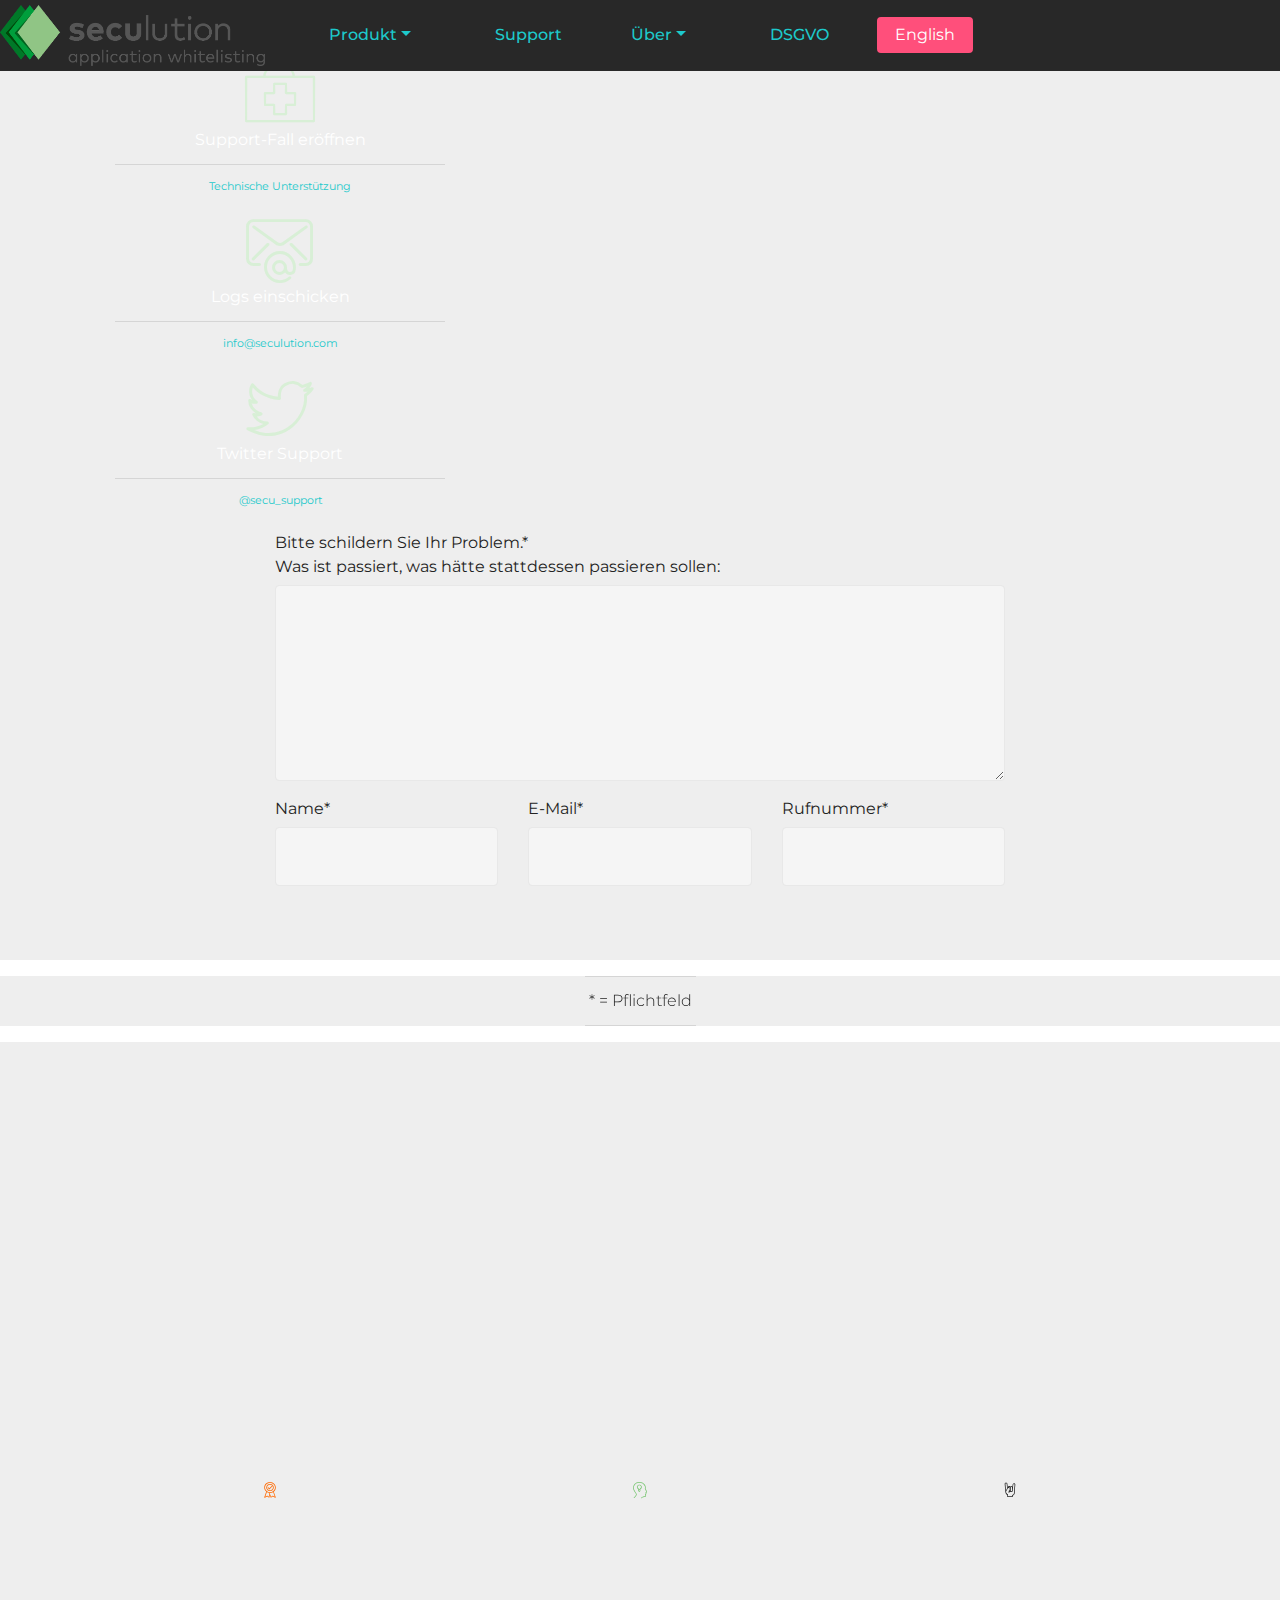
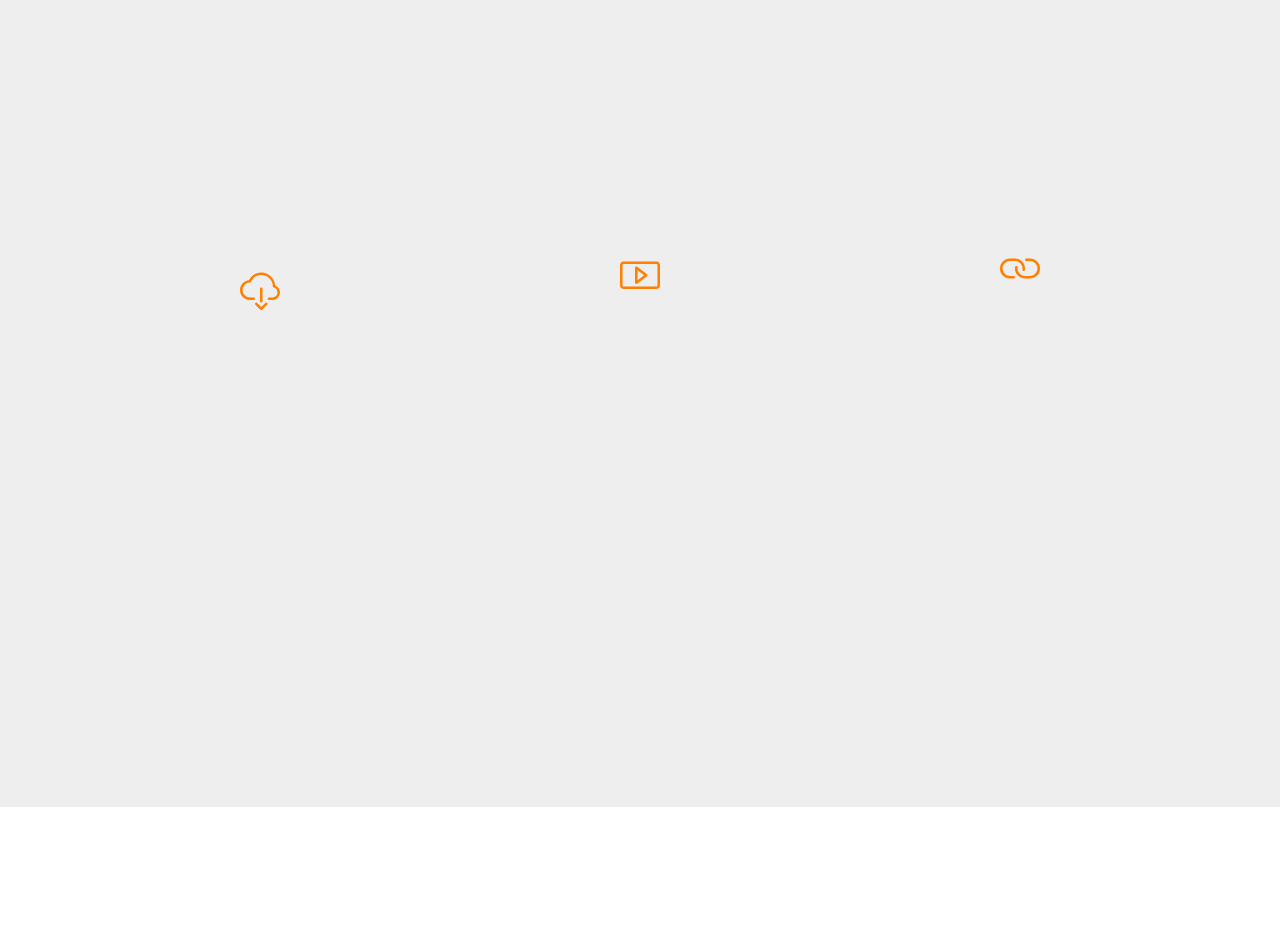
<file: support.html>
<!DOCTYPE html>
<html >
<head>
  <!-- Site made with Mobirise Website Builder v4.6.6, https://mobirise.com -->
  <meta charset="UTF-8">
  <meta http-equiv="X-UA-Compatible" content="IE=edge">
  <meta name="generator" content="Mobirise v4.6.6, mobirise.com">
  <meta name="viewport" content="width=device-width, initial-scale=1, minimum-scale=1">
  <link rel="shortcut icon" href="assets/images/favicon-128x128-128x128.png" type="image/x-icon">
  <meta name="description" content="">
  <title>Support</title>
  <link rel="stylesheet" href="assets/font-awesome/css/font-awesome.css">
  <link rel="stylesheet" href="assets/web/assets/mobirise-icons-bold/mobirise-icons-bold.css">
  <link rel="stylesheet" href="assets/icon54-v4/style.css">
  <link rel="stylesheet" href="assets/icon54-v2/style.css">
  <link rel="stylesheet" href="assets/icon54/style.css">
  <link rel="stylesheet" href="assets/icons-mind/style.css">
  <link rel="stylesheet" href="assets/web/assets/mobirise-icons/mobirise-icons.css">
  <link rel="stylesheet" href="assets/tether/tether.min.css">
  <link rel="stylesheet" href="assets/bootstrap/css/bootstrap.min.css">
  <link rel="stylesheet" href="assets/bootstrap/css/bootstrap-grid.min.css">
  <link rel="stylesheet" href="assets/bootstrap/css/bootstrap-reboot.min.css">
  <link rel="stylesheet" href="assets/soundcloud-plugin/style.css">
  <link rel="stylesheet" href="assets/dropdown/css/style.css">
  <link rel="stylesheet" href="assets/socicon/css/styles.css">
  <link rel="stylesheet" href="assets/animatecss/animate.min.css">
  <link rel="stylesheet" href="assets/theme/css/style.css">
  <link rel="stylesheet" href="assets/mobirise/css/mbr-additional.css" type="text/css">
  
  
  
</head>
<body>
  <section class="menu cid-qKcbmy1jUt" once="menu" id="menu2-4i">

    

    <nav class="navbar navbar-expand beta-menu navbar-dropdown align-items-center navbar-fixed-top navbar-toggleable-sm">
        <button class="navbar-toggler navbar-toggler-right" type="button" data-toggle="collapse" data-target="#navbarSupportedContent" aria-controls="navbarSupportedContent" aria-expanded="false" aria-label="Toggle navigation">
            <div class="hamburger">
                <span></span>
                <span></span>
                <span></span>
                <span></span>
            </div>
        </button>
        <div class="menu-logo">
            <div class="navbar-brand">
                <span class="navbar-logo">
                    <a href="index.html">
                        <img src="assets/images/seculution-3c-horizontal-pos-2069x474.png" alt="Mobirise" title="" style="height: 3.8rem;">
                    </a>
                </span>
                
            </div>
        </div>
        <div class="collapse navbar-collapse" id="navbarSupportedContent">
            <ul class="navbar-nav nav-dropdown" data-app-modern-menu="true"><li class="nav-item dropdown open">
                    <a class="nav-link link dropdown-toggle text-success display-4" href="" data-toggle="dropdown-submenu" aria-expanded="true">
                        Produkt</a><div class="dropdown-menu"><a class="dropdown-item text-success display-4" href="produkt.html">Application Whitelisting</a><a class="dropdown-item text-success display-4" href="produkt.html#content4-2k">Features</a><a class="dropdown-item text-success display-4" href="seculution-testen.html">Testen<br></a><a class="dropdown-item text-success display-4" href="https://mobirise.com">Live-Demo<br></a><a class="dropdown-item text-success display-4" href="technik.html">Technik<br></a><a class="dropdown-item text-success display-4" href="preise.html">Preise<br></a><a class="dropdown-item text-success display-4" href="produkt.html#table1-35">Systemvoraussetzungen<br></a><a class="dropdown-item text-success display-4" href="produkt.html#content4-2b">Infomaterial<br></a></div>
                </li><li class="nav-item"><a class="nav-link link text-success display-4" href="support.html">
                        Support</a></li><li class="nav-item dropdown">
                    <a class="nav-link link dropdown-toggle text-success display-4" href="https://mobirise.com" data-toggle="dropdown-submenu" aria-expanded="false">
                        Über</a><div class="dropdown-menu"><a class="dropdown-item text-success display-4" href="https://mobirise.com">Unternehmen</a><a class="dropdown-item text-success display-4" href="https://mobirise.com" aria-expanded="false">Events</a><a class="dropdown-item text-success display-4" href="https://mobirise.com" aria-expanded="false">Reviews</a><a class="dropdown-item text-success display-4" href="https://mobirise.com" aria-expanded="false">Presse</a><a class="dropdown-item text-success display-4" href="https://mobirise.com" aria-expanded="false">News</a></div>
                </li><li class="nav-item"><a class="nav-link link text-success display-4" href="https://mobirise.com">
                        DSGVO</a></li></ul>
            <div class="navbar-buttons mbr-section-btn"><a class="btn btn-sm btn-primary display-4" href="tel:+1-234-567-8901">
                    
                    English</a></div>
        </div>
    </nav>
</section>

<section class="engine"><a href="https://mobirise.ws/m">drag and drop web creator</a></section><section class="header12 cid-qKcdL2LJu2" id="header12-4m">

    

    

    <div class="container  ">
            <div class="media-container">
                <div class="col-md-12 align-center">
                    <h1 class="mbr-section-title pb-3 mbr-white mbr-bold mbr-fonts-style display-2"><span style="font-weight: normal;">
                        Wie können wir Ihnen helfen?</span></h1>
                    
                    

                    <div class="icons-media-container mbr-white">
                        <div class="card col-12 col-md-6 col-lg-4">
                            <div class="icon-block">
                            <a href="support.html#form1-4l">
                                <span class="mbr-iconfont imind-first-aid" style="color: rgb(216, 239, 214); font-size: 70px;"></span>
                            </a>
                            </div>
                            <h5 class="mbr-fonts-style display-7">
                                Support-Fall eröffnen<br><hr><p style="font-size:.7em"><a href="support.html#form1-4l" class="text-success">Technische Unterstützung</a></p></h5> 
                        </div>

                        <div class="card col-12 col-md-6 col-lg-4">
                            <div class="icon-block">
                                <a href="mailto:info@seculution.com">
                                    <span class="mbr-iconfont icon54-v1-mail-at" style="color: rgb(216, 239, 214); font-size: 70px;"></span>
                                </a>
                            </div>
                            <h5 class="mbr-fonts-style display-7">
                                Logs einschicken<br><hr><p style="font-size:.7em"><a href="mailto:info@seculution.com" class="text-success">info@seculution.com</a></p></h5> 
                        </div>

                        <div class="card col-12 col-md-6 col-lg-4">
                            <div class="icon-block">
                                <a href="https://twitter.com/secu_support" target="_blank">
                                    <span class="mbr-iconfont icon54-v1-twitter-1" style="color: rgb(216, 239, 214); font-size: 70px;"></span>
                                </a>
                            </div>
                            <h5 class="mbr-fonts-style display-7">
                                Twitter Support<br><hr><p style="font-size:.7em"><a href="https://twitter.com/secu_support" target="_blank" class="text-success">@secu_support</a></p></h5>
                        </div>

                        
                    </div>
                </div>
            </div>
    </div>

    
</section>

<section class="mbr-section form1 cid-qKcceVJ3Xq" id="form1-4l">

    

    
    <div class="container">
        <div class="row justify-content-center">
            <div class="title col-12 col-lg-8">
                
                
            </div>
        </div>
    </div>
    <div class="container">
        <div class="row justify-content-center">
            <div class="media-container-column col-lg-8" data-form-type="formoid">
                    <div data-form-alert="" hidden="">Wir haben Ihre Supportanfrage erstellt. Ein Support Mitarbeiter wird sich in Kürze bei Ihnen melden.</div>
            
                    <form class="mbr-form" action="https://mobirise.com/" method="post" data-form-title="Mobirise Form"><input type="hidden" name="email" data-form-email="true" value="vpXqQEn70+byOIsAQnyaDlHjV6z2/PkGTX6mAfYDXK9AB3BOAMqQkOUcoLOBjsH6aErex7948/zvRuCWc52I2FyRET0Pl4/tuKXOWfOar1KIn0VhWIObZUGY8G7KguT6" data-form-field="Email">
                        <div class="form-group" data-for="message">
                            <label class="form-control-label mbr-fonts-style display-7" for="message-form1-4l">Bitte schildern Sie Ihr Problem.*<br>Was ist passiert, was hätte stattdessen passieren sollen:</label>
                            <textarea type="text" class="form-control" name="message" rows="7" data-form-field="Message" required="" id="message-form1-4l"></textarea>
                        </div>
                        <div class="row row-sm-offset">
                            <div class="col-md-4 multi-horizontal" data-for="name">
                                <div class="form-group">
                                    <label class="form-control-label mbr-fonts-style display-7" for="name-form1-4l">Name*</label>
                                    <input type="text" class="form-control" name="name" data-form-field="Name" required="" id="name-form1-4l">
                                </div>
                            </div>
                            <div class="col-md-4 multi-horizontal" data-for="email">
                                <div class="form-group">
                                    <label class="form-control-label mbr-fonts-style display-7" for="email-form1-4l">E-Mail*</label>
                                    <input type="email" class="form-control" name="email" data-form-field="Email" required="" id="email-form1-4l">
                                </div>
                            </div>
                            <div class="col-md-4 multi-horizontal" data-for="phone">
                                <div class="form-group">
                                    <label class="form-control-label mbr-fonts-style display-7" for="phone-form1-4l">Rufnummer*</label>
                                    <input type="tel" class="form-control" name="phone" data-form-field="Phone" id="phone-form1-4l">
                                </div>
                            </div>
                        </div>
                                   
                        <span class="input-group-btn"><button href="" type="submit" class="btn btn-form btn-info display-4">TICKET ERSTELLEN</button></span>
                    </form>
            </div>
        </div>
    </div>
</section>

<section class="mbr-section article content9 cid-qKcbmxGC3g" id="content9-4h">
    
     

    <div class="container">
        <div class="inner-container" style="width: 100%;">
            <hr class="line" style="width: 10%;">
            <div class="section-text align-center mbr-fonts-style display-4">* = Pflichtfeld</div>
            <hr class="line" style="width: 10%;">
        </div>
        </div>
</section>

<section class="mbr-section content4 cid-qKcmiK91ei" id="content4-4p">

    

    <div class="container">
        <div class="media-container-row">
            <div class="title col-12 col-md-8">
                <h2 class="align-center pb-3 mbr-fonts-style display-2">
                    Knowledgebase</h2>
                
                
            </div>
        </div>
    </div>
</section>

<section class="features10 cid-qKcmgyi2vn" id="features10-4o">

    

    
    <div class="container">
        <div class="row justify-content-center">
            <div class="card p-3 col-12 col-md-6 col-lg-4">
                <div class="media mb-3">
                    <div class="card-img align-self-center">
                        <a href="/de" target="_blank"><span class="mbr-iconfont icon54-v2-bookmark-app" style="color: rgb(122, 198, 115);"></span></a>
                    </div>
                    <h4 class="card-title media-body py-3 mbr-fonts-style display-7"><a href="/de" target="_blank" class="text-success"><strong>online Handbuch</strong></a></h4>
                </div>
                <div class="card-box">
                    
                </div>
            </div>

            <div class="card p-3 col-12 col-md-6 col-lg-4">
                <div class="media mb-3">
                    <div class="card-img align-self-center">
                        <a href="/de/faq.htm" target="_blank"><span class="mbr-iconfont icon54-v4-question-3" style="color: rgb(122, 198, 115);"></span></a>
                    </div>
                    <h4 class="card-title media-body py-3 mbr-fonts-style display-7">
                        <a href="/de/faq.htm" target="_blank" class="text-success"><strong>Support FAQs</strong></a></h4>
                </div>
                <div class="card-box">
                    
                </div>
            </div>

            <div class="card p-3 col-12 col-md-6 col-lg-4">
                <div class="media mb-3">
                    <div class="card-img align-self-center">
                        <a href="/de/principle.htm" target="_blank"><span class="mbr-iconfont imind-file-search" style="color: rgb(122, 198, 115);"></span></a>
                    </div>
                    <h4 class="card-title media-body py-3 mbr-fonts-style display-7"><a href="/de/principle.htm" target="_blank" class="text-success"><strong>Produktinformationen</strong></a></h4>
                </div>
                <div class="card-box">
                    
                </div>
            </div>

            
        </div>
    </div>
</section>

<section class="mbr-section content4 cid-qKcVVAjDNl" id="content4-4r">

    

    <div class="container">
        <div class="media-container-row">
            <div class="title col-12 col-md-8">
                <h2 class="align-center pb-3 mbr-fonts-style display-2">
                    Weitere Support-Möglichkeiten</h2>
                
                
            </div>
        </div>
    </div>
</section>

<section class="features6 cid-qKcoFe87Dk" id="features6-4q">
    
    

    
    <div class="container">
        <div class="media-container-row">

            <div class="card p-3 col-12 col-md-6 col-lg-4">
                <div class="card-img pb-3">
                    <span class="mbr-iconfont icon54-v2-done-award-badge" style="color: rgb(255, 105, 0);"></span>
                </div>
                <div class="card-box">
                    <h4 class="card-title py-3 mbr-fonts-style display-7">
                        Training</h4>
                    <p class="mbr-text mbr-fonts-style display-4">
                       Als seculution Kunde können Sie Ihr Wissen rund um Application Whitelisting mit seculution jederzeit in diversen Trainings erweitern und auffrischen.</p>
                </div>
            </div>

            <div class="card p-3 col-12 col-md-6 col-lg-4">
                <div class="card-img pb-3">
                    <span class="mbr-iconfont icon54-v2-profile-lightbulb" style="color: rgb(122, 198, 115);"></span>
                </div>
                <div class="card-box">
                    <h4 class="card-title py-3 mbr-fonts-style display-7">
                        User Feedback</h4>
                    <p class="mbr-text mbr-fonts-style display-4">
                       Jede noch so gute Idee nützt nichts, wenn keiner Sie haben will. Wir verbessern unser Produkt ständig mit Feedback aus der Praxis. Bald auch mit Ihren Ideen?</p>
                </div>
            </div>

            <div class="card p-3 col-12 col-md-6 col-lg-4">
                <div class="card-img pb-3">
                    <span class="mbr-iconfont icon54-v1-you-rock"></span>
                </div>
                <div class="card-box">
                    <h4 class="card-title py-3 mbr-fonts-style display-7">Whitelist Experten</h4>
                    <p class="mbr-text mbr-fonts-style display-4">
                       Sie haben ein Problem, wir haben die Experten. Egal welcher Usecase Ihnen Kopfzerbrechen bereitet, unsere Experten stehen mit Rat und Tat zur Seite</p>
                </div>
            </div>

            

        </div>

    </div>

</section>

<section class="mbr-section content4 cid-qKcWIzk7sG" id="content4-4t">

    

    <div class="container">
        <div class="media-container-row">
            <div class="title col-12 col-md-8">
                <h2 class="align-center pb-3 mbr-fonts-style display-2">
                    Infomaterial</h2>
                
                
            </div>
        </div>
    </div>
</section>

<section class="features10 cid-qKmOKpyDck" id="features10-58">

    
    
    <div class="container">
        <div class="row justify-content-center">
            <div class="card p-3 col-12 col-md-6 col-lg-4">
                <div class="media mb-3">
                    <div class="card-img align-self-center">
                        <span class="mbr-iconfont mbrib-download" style="color: rgb(255, 127, 0); font-size: 40px;"></span>
                    </div>
                    <h4 class="card-title media-body py-3 mbr-fonts-style display-4">Downloads</h4>
                </div>
                <div class="card-box">
                        <ul class="mbr-text mbr-fonts-style display-4">
                        <li>Datenblatt <strong>secu</strong>lution</li>
                        <li>Whitepaper „Vorteile von Application Whitelisting in Firmennetzwerken“</li>
                        <li><strong>secu</strong>lution Server Protection</li>
                    </ul>
                </div>
            </div>
            <div class="card p-3 col-12 col-md-6 col-lg-4">
                <div class="media mb-3">
                    <div class="card-img align-self-center">
                        <span class="mbr-iconfont mbrib-video" style="color: rgb(255, 127, 0); font-size: 40px;"></span>
                    </div>
                    <h4 class="card-title media-body py-3 mbr-fonts-style display-4">
                        Videos</h4>
                </div>
                <div class="card-box">
                  <ul class="mbr-text mbr-fonts-style display-4">
                      <li><strong>secu</strong>lution erklärt Application Whitelisting</li>
                      <li>Sicherheit kann so einfach sein</li>
                    </ul>
                </div>
            </div>
            <div class="card p-3 col-12 col-md-6 col-lg-4">
                <div class="media mb-3">
                    <div class="card-img align-self-center">
                        <span class="mbr-iconfont mbrib-link" style="color: rgb(255, 127, 0); font-size: 40px;"></span>
                    </div>
                    <h4 class="card-title media-body py-3 mbr-fonts-style display-4">
                        Links</h4>
                </div>
                <div class="card-box">
                <ul class="mbr-text mbr-fonts-style display-4">
                    <li>Test im IT Administrator Magazin</li>
                    <li>Anwenderbericht – Lukas Krankenhaus Neuss</li>
                    <li>Handelsblatt – Malwareschutz: Whitelisting schlägt Virenscanner um Längen</li></ul>
                </div>
            </div>
        </div>
    </div>
</section>

<section class="features10 cid-qKcbmytjWZ" id="features10-4j">
    
    
    <div class="container">
        <div class="row justify-content-center">
            <div class="card p-3 col-12 col-md-6 col-lg-3">
                <div class="media mb-3">
                    
                    <h4 class="card-title media-body py-3 mbr-fonts-style display-4">
                        Beliebt</h4>
                </div>
                <div class="card-box">
                    <p class="mbr-text mbr-fonts-style display-4">Kostenlose Testversion<br>seculution Blog<br>Erfahrungsberichte<br>Kontakt<br>Home</p>
                </div>
            </div>

            <div class="card p-3 col-12 col-md-6 col-lg-3">
                <div class="media mb-3">
                    
                    <h4 class="card-title media-body py-3 mbr-fonts-style display-4">
                        Kooperation</h4>
                </div>
                <div class="card-box">
                    <p class="mbr-text mbr-fonts-style display-4">Partner werden<br>Reseller</p>
                </div>
            </div>

            <div class="card p-3 col-12 col-md-6 col-lg-3">
                <div class="media mb-3">
                    
                    <h4 class="card-title media-body py-3 mbr-fonts-style display-4">
                        Support</h4>
                </div>
                <div class="card-box">
                    <p class="mbr-text mbr-fonts-style display-4">Knowledgebase<br>Infomaterial<br>Training</p>
                </div>
            </div>

            <div class="card p-3 col-12 col-md-6 col-lg-3">
                <div class="media mb-3">
                    
                    <h4 class="card-title media-body py-3 mbr-fonts-style display-4">
                        Über <strong>secu</strong>lution</h4>
                </div>
                <div class="card-box">
                    <p class="mbr-text mbr-fonts-style display-4">Events<br>Presse<br>Blog</p>
                </div>
            </div>
        </div>
    </div>
</section>

<section once="" class="cid-qKcbmzn3wW mbr-reveal" id="footer7-4k">

    

    

    <div class="container">
        <div class="media-container-row align-center mbr-white">
            <div class="row">
                <ul class="foot-menu">
                    
                    
                    
                    
                    
                <li class="foot-menu-item mbr-fonts-style display-4">Impressum</li><li class="foot-menu-item mbr-fonts-style display-4">Datenschutz</li></ul>
            </div>
            <div class="row">
                <div class="social-list align-right pb-2">
                    
                    
                    
                    
                    
                    
                <div class="soc-item">
                        <a href="https://twitter.com/EchteSicherheit" target="_blank">
                            <span class="socicon-twitter socicon mbr-iconfont mbr-iconfont-social"></span>
                        </a>
                    </div><div class="soc-item">
                        <a href="https://www.facebook.com/pages/Mobirise/1616226671953247" target="_blank">
                            <span class="mbr-iconfont mbr-iconfont-social fa-linkedin fa" style=""></span>
                        </a>
                    </div><div class="soc-item">
                        <a href="https://www.youtube.com/c/mobirise" target="_blank">
                            <span class="socicon-youtube socicon mbr-iconfont mbr-iconfont-social"></span>
                        </a>
                    </div><div class="soc-item">
                        <a href="https://instagram.com/mobirise" target="_blank">
                            <span class="mbr-iconfont mbr-iconfont-social fa-xing fa"></span>
                        </a>
                    </div><div class="soc-item">
                        <a href="https://plus.google.com/u/0/+Mobirise" target="_blank">
                            <span class="socicon-googleplus socicon mbr-iconfont mbr-iconfont-social"></span>
                        </a>
                    </div></div>
            </div>
            <div class="row row-copirayt">
                <p class="mbr-text mb-0 mbr-fonts-style mbr-white display-4">
                    © Copyright 2017 <strong>secu</strong>lution - All Rights Reserved
                </p>
            </div>
        </div>
    </div>
</section>


  <script src="assets/web/assets/jquery/jquery.min.js"></script>
  <script src="assets/popper/popper.min.js"></script>
  <script src="assets/tether/tether.min.js"></script>
  <script src="assets/bootstrap/js/bootstrap.min.js"></script>
  <script src="assets/smoothscroll/smooth-scroll.js"></script>
  <script src="assets/viewportchecker/jquery.viewportchecker.js"></script>
  <script src="assets/dropdown/js/script.min.js"></script>
  <script src="assets/touchswipe/jquery.touch-swipe.min.js"></script>
  <script src="assets/theme/js/script.js"></script>
  <script src="assets/formoid/formoid.min.js"></script>
  
  
 <div id="scrollToTop" class="scrollToTop mbr-arrow-up"><a style="text-align: center;"><i></i></a></div>
    <input name="animation" type="hidden">
  </body>
</html>
</file>
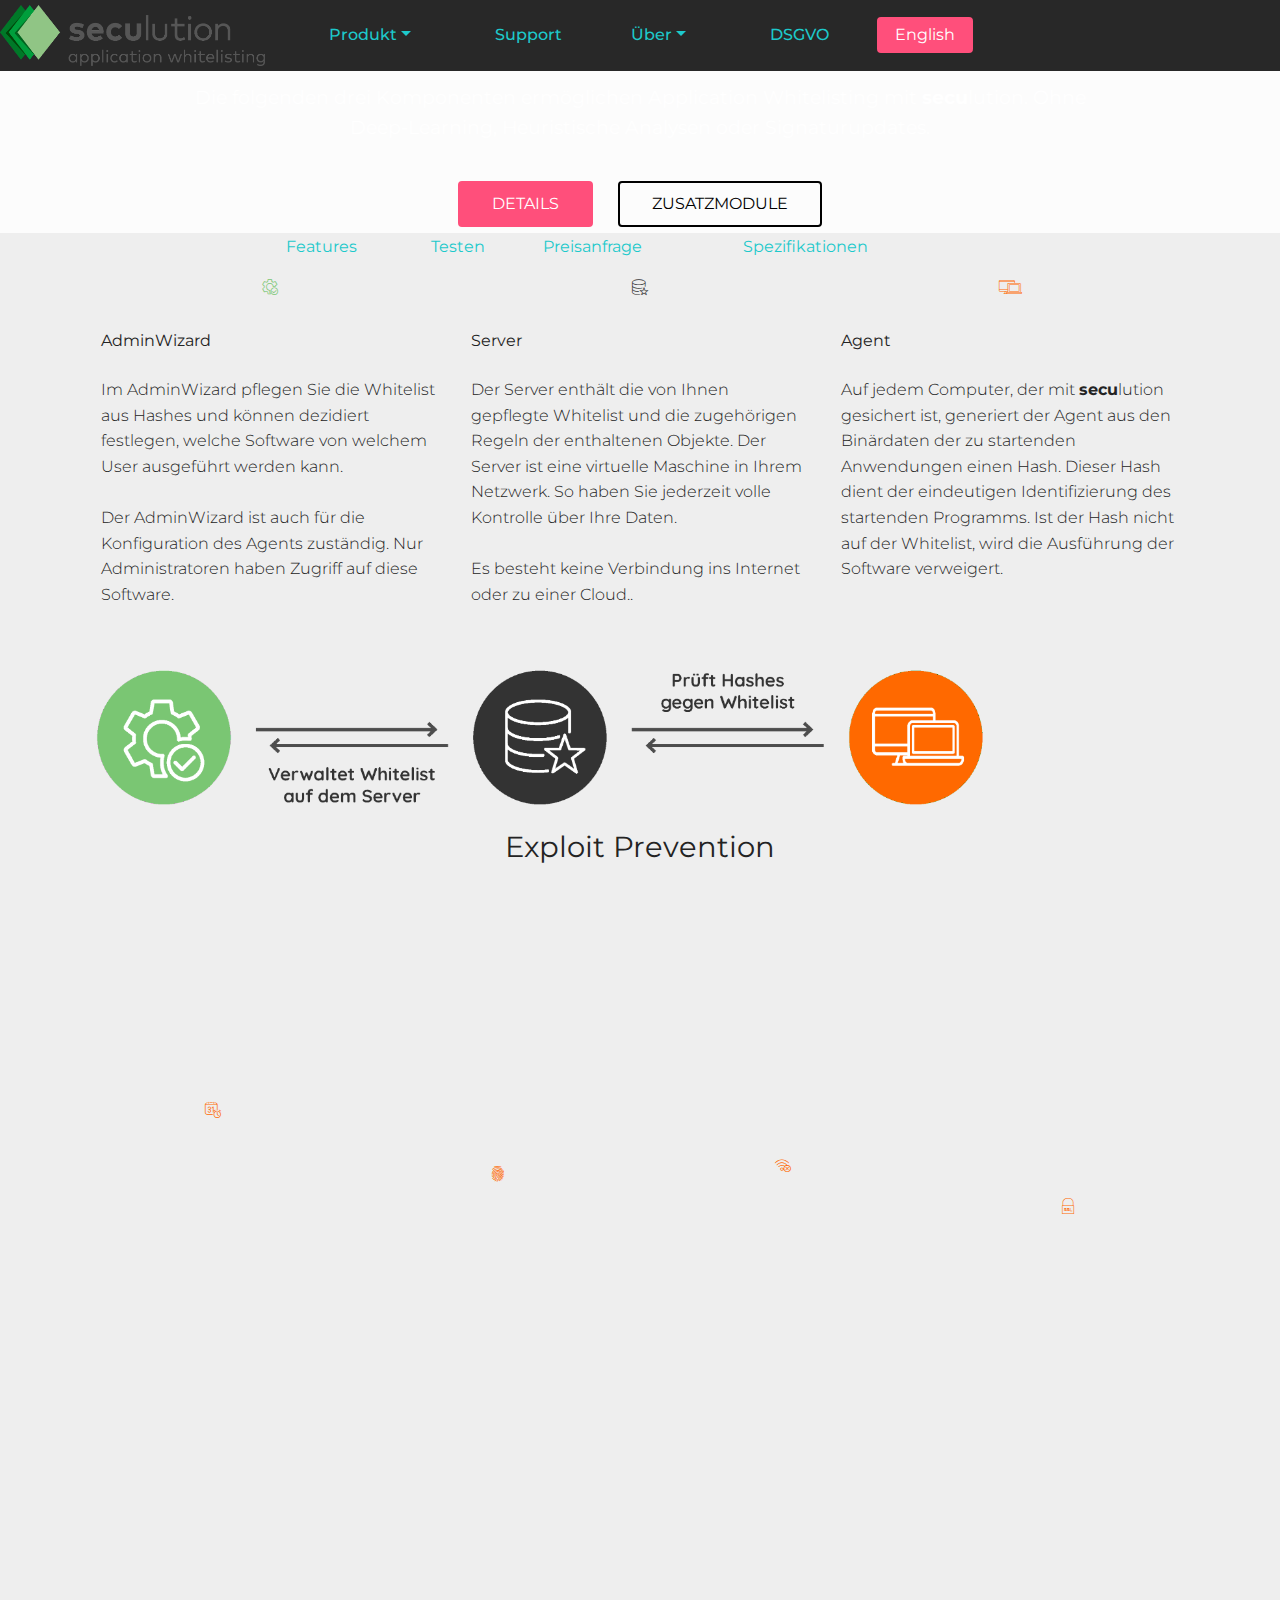
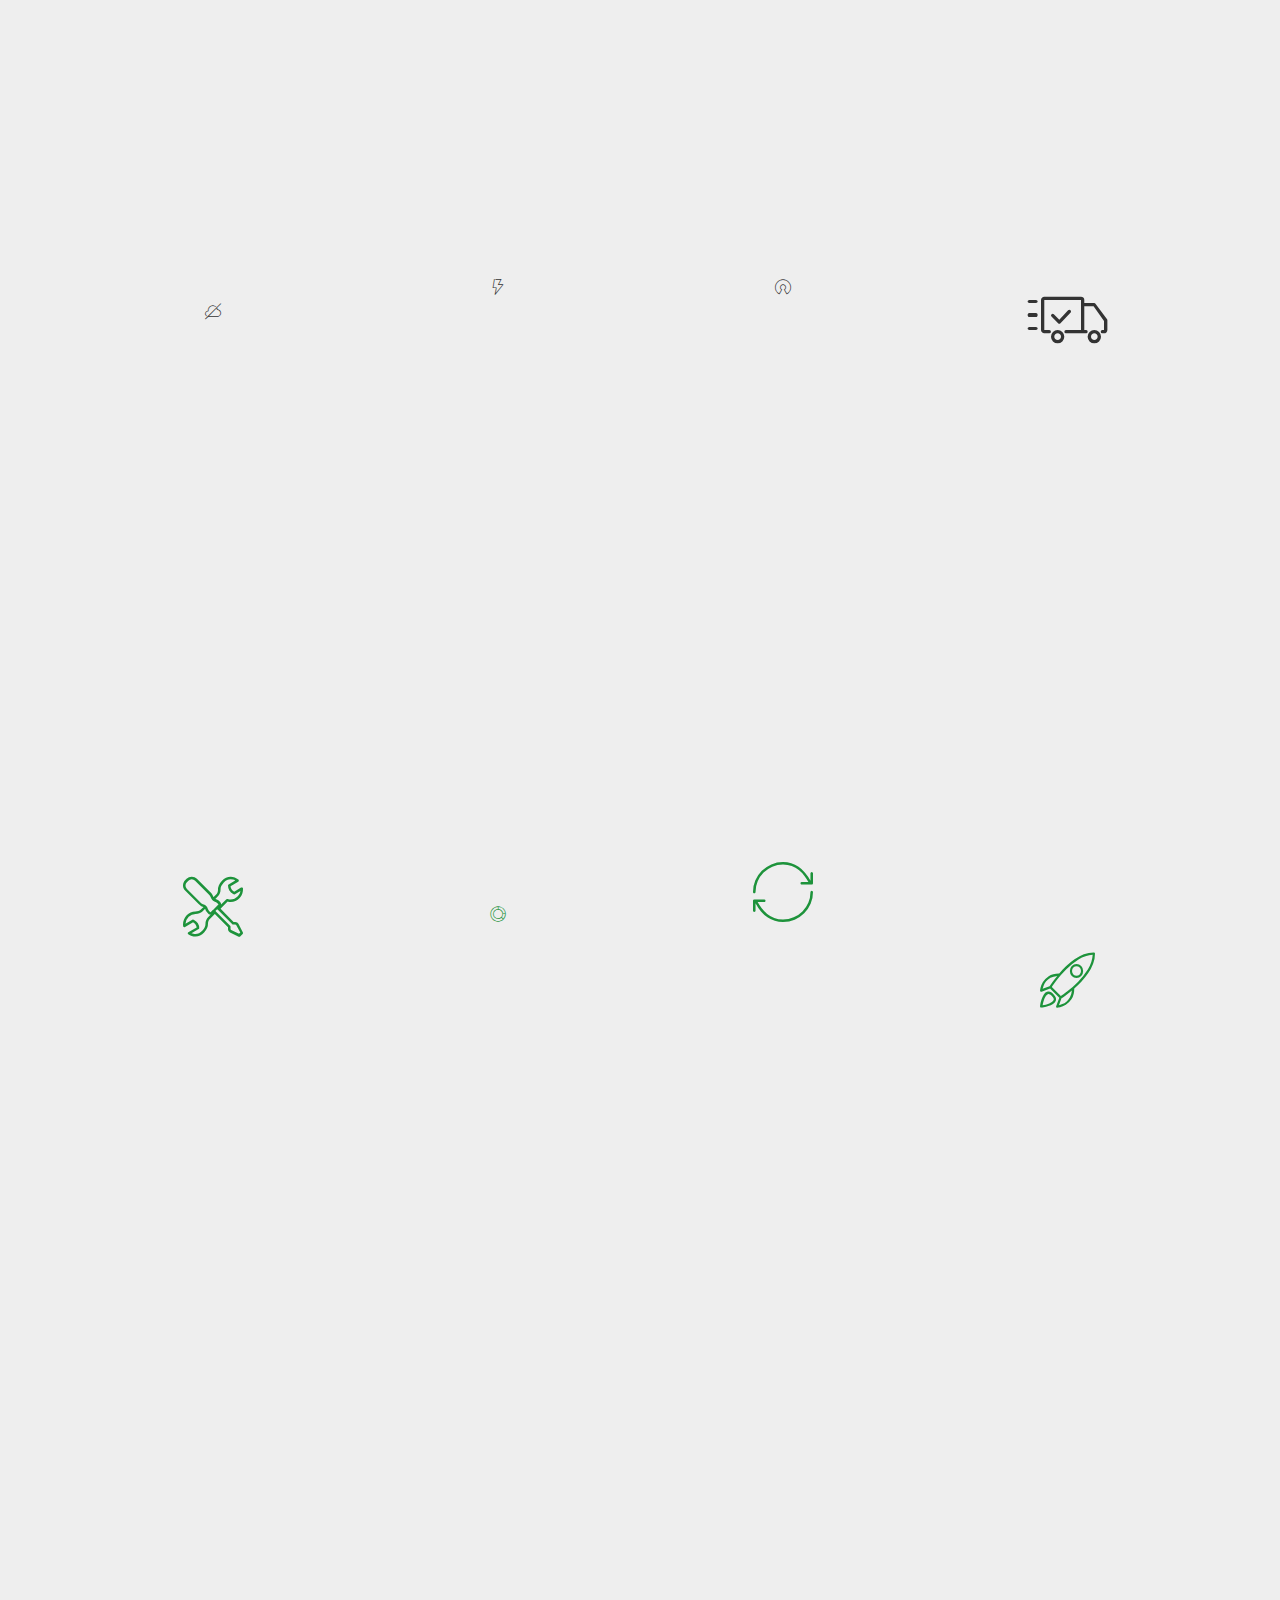
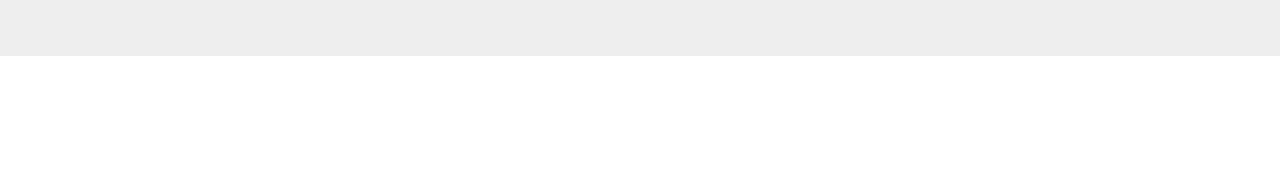
<file: technik.html>
<!DOCTYPE html>
<html >
<head>
  <!-- Site made with Mobirise Website Builder v4.6.6, https://mobirise.com -->
  <meta charset="UTF-8">
  <meta http-equiv="X-UA-Compatible" content="IE=edge">
  <meta name="generator" content="Mobirise v4.6.6, mobirise.com">
  <meta name="viewport" content="width=device-width, initial-scale=1, minimum-scale=1">
  <link rel="shortcut icon" href="assets/images/favicon-128x128-128x128.png" type="image/x-icon">
  <meta name="description" content="">
  <title>Technik</title>
  <link rel="stylesheet" href="assets/font-awesome/css/font-awesome.css">
  <link rel="stylesheet" href="assets/icon54-v4/style.css">
  <link rel="stylesheet" href="assets/icon54-v3/style.css">
  <link rel="stylesheet" href="assets/icon54/style.css">
  <link rel="stylesheet" href="assets/icons-mind/style.css">
  <link rel="stylesheet" href="assets/web/assets/mobirise-icons/mobirise-icons.css">
  <link rel="stylesheet" href="assets/tether/tether.min.css">
  <link rel="stylesheet" href="assets/bootstrap/css/bootstrap.min.css">
  <link rel="stylesheet" href="assets/bootstrap/css/bootstrap-grid.min.css">
  <link rel="stylesheet" href="assets/bootstrap/css/bootstrap-reboot.min.css">
  <link rel="stylesheet" href="assets/soundcloud-plugin/style.css">
  <link rel="stylesheet" href="assets/animatecss/animate.min.css">
  <link rel="stylesheet" href="assets/socicon/css/styles.css">
  <link rel="stylesheet" href="assets/dropdown/css/style.css">
  <link rel="stylesheet" href="assets/theme/css/style.css">
  <link rel="stylesheet" href="assets/mobirise/css/mbr-additional.css" type="text/css">
  
  
  
</head>
<body>
  <section class="menu cid-qKcXJRf9QB" once="menu" id="menu2-4y">

    

    <nav class="navbar navbar-expand beta-menu navbar-dropdown align-items-center navbar-fixed-top navbar-toggleable-sm">
        <button class="navbar-toggler navbar-toggler-right" type="button" data-toggle="collapse" data-target="#navbarSupportedContent" aria-controls="navbarSupportedContent" aria-expanded="false" aria-label="Toggle navigation">
            <div class="hamburger">
                <span></span>
                <span></span>
                <span></span>
                <span></span>
            </div>
        </button>
        <div class="menu-logo">
            <div class="navbar-brand">
                <span class="navbar-logo">
                    <a href="index.html">
                        <img src="assets/images/seculution-3c-horizontal-pos-2069x474.png" alt="Mobirise" title="" style="height: 3.8rem;">
                    </a>
                </span>
                
            </div>
        </div>
        <div class="collapse navbar-collapse" id="navbarSupportedContent">
            <ul class="navbar-nav nav-dropdown" data-app-modern-menu="true"><li class="nav-item dropdown open">
                    <a class="nav-link link dropdown-toggle text-success display-4" href="" data-toggle="dropdown-submenu" aria-expanded="true">
                        Produkt</a><div class="dropdown-menu"><a class="dropdown-item text-success display-4" href="produkt.html">Application Whitelisting</a><a class="dropdown-item text-success display-4" href="produkt.html#content4-2k">Features</a><a class="dropdown-item text-success display-4" href="seculution-testen.html">Testen<br></a><a class="dropdown-item text-success display-4" href="https://mobirise.com">Live-Demo<br></a><a class="dropdown-item text-success display-4" href="technik.html">Technik<br></a><a class="dropdown-item text-success display-4" href="preise.html">Preise<br></a><a class="dropdown-item text-success display-4" href="produkt.html#table1-35">Systemvoraussetzungen<br></a><a class="dropdown-item text-success display-4" href="produkt.html#content4-2b">Infomaterial<br></a></div>
                </li><li class="nav-item"><a class="nav-link link text-success display-4" href="support.html">
                        Support</a></li><li class="nav-item dropdown">
                    <a class="nav-link link dropdown-toggle text-success display-4" href="https://mobirise.com" data-toggle="dropdown-submenu" aria-expanded="false">
                        Über</a><div class="dropdown-menu"><a class="dropdown-item text-success display-4" href="https://mobirise.com">Unternehmen</a><a class="dropdown-item text-success display-4" href="https://mobirise.com" aria-expanded="false">Events</a><a class="dropdown-item text-success display-4" href="https://mobirise.com" aria-expanded="false">Reviews</a><a class="dropdown-item text-success display-4" href="https://mobirise.com" aria-expanded="false">Presse</a><a class="dropdown-item text-success display-4" href="https://mobirise.com" aria-expanded="false">News</a></div>
                </li><li class="nav-item"><a class="nav-link link text-success display-4" href="https://mobirise.com">
                        DSGVO</a></li></ul>
            <div class="navbar-buttons mbr-section-btn"><a class="btn btn-sm btn-primary display-4" href="tel:+1-234-567-8901">
                    
                    English</a></div>
        </div>
    </nav>
</section>

<section class="engine"><a href="https://mobirise.ws/l">free html web maker</a></section><section class="header1 cid-qKdaj17xQS mbr-parallax-background" id="header1-53">

    

    <div class="mbr-overlay" style="opacity: 0.8; background-color: rgb(255, 255, 255);">
    </div>

    <div class="container">
        <div class="row justify-content-md-center">
            <div class="mbr-white col-md-10">
                <h1 class="mbr-section-title align-center mbr-bold pb-3 mbr-fonts-style display-1">
                    secu<span style="font-weight: normal;">lution Technik</span></h1>
                
                <p class="mbr-text align-center pb-3 mbr-fonts-style display-5">
                    Die folgenden drei Komponenten ermöglichen Application Whitelisting mit <strong>secu</strong>lution. Ohne Deep-Learning, Heuristische Analysen oder Signaturupdates.<br></p>
                <div class="mbr-section-btn align-center"><a class="btn btn-md btn-primary display-4" href="technik.html#image1-5d">
                        DETAILS</a> <a class="btn btn-md btn-black-outline display-4" href="technik.html#image1-5d">ZUSATZMODULE</a></div>
            </div>
        </div>
    </div>

</section>

<section class="mbr-section article content1 sticky-top cid-qMm8u8YjrI" id="content1-5s">

    
     

    <div class="container">
        <div class="media-container-row">
            <div class="mbr-text col-12 col-md-8 mbr-fonts-style display-4">       
                <table style="width:100%"><tbody>
                        <tr>
                            <td><a href="produkt.html#content4-2k" class="text-success">Features</a></td>
                        <td><a href="seculution-testen.html" class="text-success">Testen</a></td>
                            <td><a href="preise.html" class="text-success">Preisanfrage</a></td>
                                <td><a href="produkt.html#table1-35" class="text-success">Spezifikationen</a></td>
                    </tr>
        </tbody>
                </table>
            </div>
        </div>
    </div>
</section>

<section class="features6 cid-qKcYCxANCH" id="features6-51">
    
    

    
    <div class="container">
        <div class="media-container-row">

            <div class="card p-3 col-12 col-md-6 col-lg-4">
                <div class="card-img pb-3">
                    <span class="mbr-iconfont icon54-v1-settings-done" style="color: rgb(122, 198, 115);"></span>
                </div>
                <div class="card-box">
                    <h4 class="card-title py-3 mbr-fonts-style display-7">AdminWizard</h4>
                    <p class="mbr-text mbr-fonts-style display-4">Im AdminWizard pflegen Sie die Whitelist aus Hashes und können dezidiert festlegen, welche Software von welchem User ausgeführt werden kann.
<br>
<br>Der AdminWizard ist auch für die Konfiguration des Agents zuständig. Nur Administratoren haben Zugriff auf diese Software.</p>
                </div>
            </div>

            <div class="card p-3 col-12 col-md-6 col-lg-4">
                <div class="card-img pb-3">
                    <span class="mbr-iconfont icon54-v3-mark-database" style="color: rgb(51, 51, 51);"></span>
                </div>
                <div class="card-box">
                    <h4 class="card-title py-3 mbr-fonts-style display-7">Server</h4>
                    <p class="mbr-text mbr-fonts-style display-4">Der Server enthält die von Ihnen gepflegte Whitelist und die zugehörigen Regeln der enthaltenen Objekte. Der Server ist eine virtuelle Maschine in Ihrem Netzwerk. So haben Sie jederzeit volle Kontrolle über Ihre Daten.
<br>
<br>Es besteht keine Verbindung ins Internet oder zu einer Cloud..</p>
                </div>
            </div>

            <div class="card p-3 col-12 col-md-6 col-lg-4">
                <div class="card-img pb-3">
                    <span class="mbr-iconfont imind-monitor-laptop" style="color: rgb(255, 105, 0);"></span>
                </div>
                <div class="card-box">
                    <h4 class="card-title py-3 mbr-fonts-style display-7">Agent</h4>
                    <p class="mbr-text mbr-fonts-style display-4">Auf jedem Computer, der mit <strong>secu</strong>lution gesichert ist, generiert der Agent aus den Binärdaten der zu startenden Anwendungen einen Hash. Dieser Hash dient der eindeutigen Identifizierung des startenden Programms. Ist der Hash nicht auf der Whitelist, wird die Ausführung der Software verweigert.</p>
                </div>
            </div>

            

        </div>

    </div>

</section>

<section class="cid-qKmWshDbNi" id="image1-5d">

    

    <figure class="mbr-figure container">
            <div class="image-block" style="width: 82%;">
                <img src="assets/images/seculution-principle-2800x595.png" width="1400" alt="Mobirise" title="">
                
            </div>
    </figure>
</section>

<section class="mbr-section content4 cid-qKnnRKZFpi" id="content4-5g">

    

    <div class="container">
        <div class="media-container-row">
            <div class="title col-12 col-md-8">
                <h2 class="align-center pb-3 mbr-fonts-style display-2">Exploit Prevention</h2>
                <h3 class="mbr-section-subtitle align-center mbr-light mbr-fonts-style display-5">Der <strong>secu</strong>lution Agent sperrt jeden Angreifer aus: egal ob Exploits, die zur Verbreitung von Malware, zum Diebstahl von Nutzerdaten oder zum Aushebeln von Patches genutzt werden. Zero-Day-Angriffe und Hacker haben keine Chance mehr unbekannte Software, DLLs, Java Code oder USB-Geräte in Ihrem Netzwerk auszuführen.</h3>
                
            </div>
        </div>
    </div>
</section>

<section class="features10 cid-qKnnw4ULuA" id="features10-5f">

    

    
    <div class="container">
        <div class="row justify-content-center">
            <div class="card p-3 col-12 col-md-6 col-lg-3">
                <div class="media mb-3">
                    <div class="card-img align-self-center">
                        <span class="mbr-iconfont icon54-v1-calendar-clock" style="color: rgb(255, 105, 0);"></span>
                    </div>
                    <h4 class="card-title media-body py-3 mbr-fonts-style display-7">Immer aktiv</h4>
                </div>
                <div class="card-box">
                    <p class="mbr-text mbr-fonts-style display-4">Egal wann eine Software gestartet werden soll, der Agent bemerkt diesen Vorgang und verifiziert die Vertrauenswürdigkeit der angefragten Software vor dem Start.&nbsp;</p>
                </div>
            </div>

            <div class="card p-3 col-12 col-md-6 col-lg-3">
                <div class="media mb-3">
                    <div class="card-img align-self-center">
                        <span class="mbr-iconfont icon54-v1-finger-print" style="color: rgb(255, 105, 0);"></span>
                    </div>
                    <h4 class="card-title media-body py-3 mbr-fonts-style display-7">Nur Hashes zählen</h4>
                </div>
                <div class="card-box">
                    <p class="mbr-text mbr-fonts-style display-4">Nur wenn eine Software eindeutig über ihren Hash identifiziert werden kann, lässt der Agent die Ausführung zu. Keine Ausnahmen.</p>
                </div>
            </div>

            <div class="card p-3 col-12 col-md-6 col-lg-3">
                <div class="media mb-3">
                    <div class="card-img align-self-center">
                        <span class="mbr-iconfont icon54-v1-wifi-error1" style="color: rgb(255, 105, 0);"></span>
                    </div>
                    <h4 class="card-title media-body py-3 mbr-fonts-style display-7">Auch Offline sicher</h4>
                </div>
                <div class="card-box">
                    <p class="mbr-text mbr-fonts-style display-4">Auch ohne den <strong>secu</strong>lution Server zu erreichen, schützt der Agent Sie. In einem Cache vorgehaltene Hashes dienen als Offline-Backup.</p>
                </div>
            </div>

            <div class="card p-3 col-12 col-md-6 col-lg-3">
                <div class="media mb-3">
                    <div class="card-img align-self-center">
                        <span class="mbr-iconfont imind-ssl" style="color: rgb(255, 105, 0);"></span>
                    </div>
                    <h4 class="card-title media-body py-3 mbr-fonts-style display-7">TLS – Sicher ist sicher</h4>
                </div>
                <div class="card-box">
                    <p class="mbr-text mbr-fonts-style display-4">Die gesamte Kommunikation zwischen Agent und Server ist über SSL gesichert. Datenverkehr wird ausschließlich über die Abfrage von zu startenden Programmen generiert.</p>
                </div>
            </div>
        </div>
    </div>
</section>

<section class="mbr-section content4 cid-qKnoVuYqvs" id="content4-5h">

    

    <div class="container">
        <div class="media-container-row">
            <div class="title col-12 col-md-8">
                <h2 class="align-center pb-3 mbr-fonts-style display-2">Keine Cloud</h2>
                <h3 class="mbr-section-subtitle align-center mbr-light mbr-fonts-style display-5">Durch den <strong>secu</strong>lution Server in Ihrem Netzwerk werden die Anfragen der Agents in Echtzeit beantwortet. Ihre Sicherheitsdaten bewegen sich nur in Ihrem Netzwerk zwischen Ihren Endpoints und Ihrer Firewall. So erhöhen Sie nicht nur Ihre Sicherheit, sondern sind auch nicht auf externe Cloudlösungen angewiesen.</h3>
                
            </div>
        </div>
    </div>
</section>

<section class="features10 cid-qKnoWsZVcN" id="features10-5i">

    

    
    <div class="container">
        <div class="row justify-content-center">
            <div class="card p-3 col-12 col-md-6 col-lg-3">
                <div class="media mb-3">
                    <div class="card-img align-self-center">
                        <span class="mbr-iconfont icon54-v4-cloud-off" style="color: rgb(51, 51, 51);"></span>
                    </div>
                    <h4 class="card-title media-body py-3 mbr-fonts-style display-7">Keine Cloud</h4>
                </div>
                <div class="card-box">
                    <p class="mbr-text mbr-fonts-style display-4">Ihre Whitelist bleibt bei Ihnen. Keiner sonst kann zugreifen, kein fremder Server irgendwo auf der Welt ist beteiligt.</p>
                </div>
            </div>

            <div class="card p-3 col-12 col-md-6 col-lg-3">
                <div class="media mb-3">
                    <div class="card-img align-self-center">
                        <span class="mbr-iconfont mbri-speed" style="color: rgb(51, 51, 51);"></span>
                    </div>
                    <h4 class="card-title media-body py-3 mbr-fonts-style display-7">Echtzeit</h4>
                </div>
                <div class="card-box">
                    <p class="mbr-text mbr-fonts-style display-4">Keine Verzögerung auch bei vielen Anfragen gleichzeitig. Skalierbar durch den Einsatz mehrerer synchronisierter Server.</p>
                </div>
            </div>

            <div class="card p-3 col-12 col-md-6 col-lg-3">
                <div class="media mb-3">
                    <div class="card-img align-self-center">
                        <span class="mbr-iconfont icon54-v1-open-sourceiniciative" style="color: rgb(51, 51, 51);"></span>
                    </div>
                    <h4 class="card-title media-body py-3 mbr-fonts-style display-7">OpenBSD</h4>
                </div>
                <div class="card-box">
                    <p class="mbr-text mbr-fonts-style display-4">Komplett geschlossenes Serverkomplettsystem. Wartungsfrei und stabil.</p>
                </div>
            </div>

            <div class="card p-3 col-12 col-md-6 col-lg-3">
                <div class="media mb-3">
                    <div class="card-img align-self-center">
                        <span class="mbr-iconfont mbri-delivery" style="color: rgb(51, 51, 51); font-size: 80px;"></span>
                    </div>
                    <h4 class="card-title media-body py-3 mbr-fonts-style display-7">Fix und fertig</h4>
                </div>
                <div class="card-box">
                    <p class="mbr-text mbr-fonts-style display-4"> Der <strong>secu</strong>lution Server kommt als vorkonfigurierte virtuelle Maschine zu Ihnen. In den Datastore hinzufügen, fertig!</p>
                </div>
            </div>
        </div>
    </div>
</section>

<section class="mbr-section content4 cid-qKnw9z9FDU" id="content4-5n">

    

    <div class="container">
        <div class="media-container-row">
            <div class="title col-12 col-md-8">
                <h2 class="align-center pb-3 mbr-fonts-style display-2">Zentrale Konsole</h2>
                <h3 class="mbr-section-subtitle align-center mbr-light mbr-fonts-style display-5">Die Verwaltung der <strong>secu</strong>lution Lösung ist in ein einziges Interface integriert, die lokale Konsole zur Verwaltung aller Konfigurationen und Whitelist Objekte. Sie müssen keine Server einrichten – Einfach den AdminWizard installieren und alles an einem zentralen Ort konfigurieren.</h3>
                
            </div>
        </div>
    </div>
</section>

<section class="features10 cid-qKnsYRqKwn" id="features10-5l">

    

    
    <div class="container">
        <div class="row justify-content-center">
            <div class="card p-3 col-12 col-md-6 col-lg-3">
                <div class="media mb-3">
                    <div class="card-img align-self-center">
                        <span class="mbr-iconfont icon54-v1-tools" style="color: rgb(29, 147, 59); font-size: 60px;"></span>
                    </div>
                    <h4 class="card-title media-body py-3 mbr-fonts-style display-7">Umfangreiche Admintools</h4>
                </div>
                <div class="card-box">
                    <p class="mbr-text mbr-fonts-style display-4">Von der Agent-Konfiguration über die Active Directory-Replikation bis hin zur Pflege der Whitelist, der AdminWizard ist Ihr Werkzeug. </p>
                </div>
            </div>

            <div class="card p-3 col-12 col-md-6 col-lg-3">
                <div class="media mb-3">
                    <div class="card-img align-self-center">
                        <span class="mbr-iconfont icon54-v1-ring-chart1" style="color: rgb(29, 147, 59);"></span>
                    </div>
                    <h4 class="card-title media-body py-3 mbr-fonts-style display-7">Automatische Klassifizierung</h4>
                </div>
                <div class="card-box">
                    <p class="mbr-text mbr-fonts-style display-4">Behalten Sie den Überblick ohne selbst Hand anlegen zu müssen. Intelligente Klassifizierung und übersichtliche Regelansichten machen es möglich.
<br></p>
                </div>
            </div>

            <div class="card p-3 col-12 col-md-6 col-lg-3">
                <div class="media mb-3">
                    <div class="card-img align-self-center">
                        <span class="mbr-iconfont icon54-v3-syncronize-1" style="color: rgb(29, 147, 59); font-size: 60px;"></span>
                    </div>
                    <h4 class="card-title media-body py-3 mbr-fonts-style display-7">Patch-management 
</h4>
                </div>
                <div class="card-box">
                    <p class="mbr-text mbr-fonts-style display-4">Reduzieren Sie manuellen Aufwand auf ein Minimum und nutzen das automatisierte Einlesen von vertrauenswürdigen Hashes im laufenden Betrieb.</p>
                </div>
            </div>

            <div class="card p-3 col-12 col-md-6 col-lg-3">
                <div class="media mb-3">
                    <div class="card-img align-self-center">
                        <span class="mbr-iconfont icon54-v4-rocket" style="color: rgb(29, 147, 59); font-size: 55px;"></span>
                    </div>
                    <h4 class="card-title media-body py-3 mbr-fonts-style display-7">&nbsp;
Integrierte Agentverteilung</h4>
                </div>
                <div class="card-box">
                    <p class="mbr-text mbr-fonts-style display-4">Behalten Sie den Überblick über gesicherte Clients und anstehende Agent Updates. Unsere integrierte Agentverteilung erleichtert Ihnen diese Aufgabe. </p>
                </div>
            </div>
        </div>
    </div>
</section>

<section class="features10 cid-qKcXJS96Kw" id="features10-4z">
    
    
    <div class="container">
        <div class="row justify-content-center">
            <div class="card p-3 col-12 col-md-6 col-lg-3">
                <div class="media mb-3">
                    
                    <h4 class="card-title media-body py-3 mbr-fonts-style display-4">
                        Beliebt</h4>
                </div>
                <div class="card-box">
                    <p class="mbr-text mbr-fonts-style display-4">Kostenlose Testversion<br>seculution Blog<br>Erfahrungsberichte<br>Kontakt<br>Home</p>
                </div>
            </div>

            <div class="card p-3 col-12 col-md-6 col-lg-3">
                <div class="media mb-3">
                    
                    <h4 class="card-title media-body py-3 mbr-fonts-style display-4">
                        Kooperation</h4>
                </div>
                <div class="card-box">
                    <p class="mbr-text mbr-fonts-style display-4">Partner werden<br>Reseller</p>
                </div>
            </div>

            <div class="card p-3 col-12 col-md-6 col-lg-3">
                <div class="media mb-3">
                    
                    <h4 class="card-title media-body py-3 mbr-fonts-style display-4">
                        Support</h4>
                </div>
                <div class="card-box">
                    <p class="mbr-text mbr-fonts-style display-4">Knowledgebase<br>Downloads<br>Training</p>
                </div>
            </div>

            <div class="card p-3 col-12 col-md-6 col-lg-3">
                <div class="media mb-3">
                    
                    <h4 class="card-title media-body py-3 mbr-fonts-style display-4">
                        Über <strong>secu</strong>lution</h4>
                </div>
                <div class="card-box">
                    <p class="mbr-text mbr-fonts-style display-4">Events<br>Presse<br>Blog</p>
                </div>
            </div>
        </div>
    </div>
</section>

<section once="" class="cid-qKcXJTN3mC mbr-reveal" id="footer7-50">

    

    

    <div class="container">
        <div class="media-container-row align-center mbr-white">
            <div class="row">
                <ul class="foot-menu">
                    
                    
                    
                    
                    
                <li class="foot-menu-item mbr-fonts-style display-4">Impressum</li><li class="foot-menu-item mbr-fonts-style display-4">Datenschutz</li></ul>
            </div>
            <div class="row">
                <div class="social-list align-right pb-2">
                    
                    
                    
                    
                    
                    
                <div class="soc-item">
                        <a href="https://twitter.com/EchteSicherheit" target="_blank">
                            <span class="socicon-twitter socicon mbr-iconfont mbr-iconfont-social"></span>
                        </a>
                    </div><div class="soc-item">
                        <a href="https://www.facebook.com/pages/Mobirise/1616226671953247" target="_blank">
                            <span class="mbr-iconfont mbr-iconfont-social fa-linkedin fa" style=""></span>
                        </a>
                    </div><div class="soc-item">
                        <a href="https://www.youtube.com/c/mobirise" target="_blank">
                            <span class="socicon-youtube socicon mbr-iconfont mbr-iconfont-social"></span>
                        </a>
                    </div><div class="soc-item">
                        <a href="https://instagram.com/mobirise" target="_blank">
                            <span class="mbr-iconfont mbr-iconfont-social fa-xing fa"></span>
                        </a>
                    </div><div class="soc-item">
                        <a href="https://plus.google.com/u/0/+Mobirise" target="_blank">
                            <span class="socicon-googleplus socicon mbr-iconfont mbr-iconfont-social"></span>
                        </a>
                    </div></div>
            </div>
            <div class="row row-copirayt">
                <p class="mbr-text mb-0 mbr-fonts-style mbr-white display-4">
                    © Copyright 2017 <strong>secu</strong>lution - All Rights Reserved
                </p>
            </div>
        </div>
    </div>
</section>


  <script src="assets/web/assets/jquery/jquery.min.js"></script>
  <script src="assets/tether/tether.min.js"></script>
  <script src="assets/popper/popper.min.js"></script>
  <script src="assets/bootstrap/js/bootstrap.min.js"></script>
  <script src="assets/smoothscroll/smooth-scroll.js"></script>
  <script src="assets/parallax/jarallax.min.js"></script>
  <script src="assets/dropdown/js/script.min.js"></script>
  <script src="assets/touchswipe/jquery.touch-swipe.min.js"></script>
  <script src="assets/viewportchecker/jquery.viewportchecker.js"></script>
  <script src="assets/theme/js/script.js"></script>
  
  
 <div id="scrollToTop" class="scrollToTop mbr-arrow-up"><a style="text-align: center;"><i></i></a></div>
    <input name="animation" type="hidden">
  </body>
</html>
</file>
<file: assets/web/assets/mobirise-icons/mobirise-icons.css>
@font-face {
  font-family: 'MobiriseIcons';
  src:  url('mobirise-icons.eot?spat4u');
  src:  url('mobirise-icons.eot?spat4u#iefix') format('embedded-opentype'),
    url('mobirise-icons.ttf?spat4u') format('truetype'),
    url('mobirise-icons.woff?spat4u') format('woff'),
    url('mobirise-icons.svg?spat4u#MobiriseIcons') format('svg');
  font-weight: normal;
  font-style: normal;
}

[class^="mbri-"], [class*=" mbri-"] {
  /* use !important to prevent issues with browser extensions that change fonts */
  font-family: MobiriseIcons !important;
  speak: none;
  font-style: normal;
  font-weight: normal;
  font-variant: normal;
  text-transform: none;
  line-height: 1;

  /* Better Font Rendering =========== */
  -webkit-font-smoothing: antialiased;
  -moz-osx-font-smoothing: grayscale;
}

.mbri-add-submenu:before {
  content: "\e900";
}
.mbri-alert:before {
  content: "\e901";
}
.mbri-align-center:before {
  content: "\e902";
}
.mbri-align-justify:before {
  content: "\e903";
}
.mbri-align-left:before {
  content: "\e904";
}
.mbri-align-right:before {
  content: "\e905";
}
.mbri-android:before {
  content: "\e906";
}
.mbri-apple:before {
  content: "\e907";
}
.mbri-arrow-down:before {
  content: "\e908";
}
.mbri-arrow-next:before {
  content: "\e909";
}
.mbri-arrow-prev:before {
  content: "\e90a";
}
.mbri-arrow-up:before {
  content: "\e90b";
}
.mbri-bold:before {
  content: "\e90c";
}
.mbri-bookmark:before {
  content: "\e90d";
}
.mbri-bootstrap:before {
  content: "\e90e";
}
.mbri-briefcase:before {
  content: "\e90f";
}
.mbri-browse:before {
  content: "\e910";
}
.mbri-bulleted-list:before {
  content: "\e911";
}
.mbri-calendar:before {
  content: "\e912";
}
.mbri-camera:before {
  content: "\e913";
}
.mbri-cart-add:before {
  content: "\e914";
}
.mbri-cart-full:before {
  content: "\e915";
}
.mbri-cash:before {
  content: "\e916";
}
.mbri-change-style:before {
  content: "\e917";
}
.mbri-chat:before {
  content: "\e918";
}
.mbri-clock:before {
  content: "\e919";
}
.mbri-close:before {
  content: "\e91a";
}
.mbri-cloud:before {
  content: "\e91b";
}
.mbri-code:before {
  content: "\e91c";
}
.mbri-contact-form:before {
  content: "\e91d";
}
.mbri-credit-card:before {
  content: "\e91e";
}
.mbri-cursor-click:before {
  content: "\e91f";
}
.mbri-cust-feedback:before {
  content: "\e920";
}
.mbri-database:before {
  content: "\e921";
}
.mbri-delivery:before {
  content: "\e922";
}
.mbri-desktop:before {
  content: "\e923";
}
.mbri-devices:before {
  content: "\e924";
}
.mbri-down:before {
  content: "\e925";
}
.mbri-download:before {
  content: "\e989";
}
.mbri-drag-n-drop:before {
  content: "\e927";
}
.mbri-drag-n-drop2:before {
  content: "\e928";
}
.mbri-edit:before {
  content: "\e929";
}
.mbri-edit2:before {
  content: "\e92a";
}
.mbri-error:before {
  content: "\e92b";
}
.mbri-extension:before {
  content: "\e92c";
}
.mbri-features:before {
  content: "\e92d";
}
.mbri-file:before {
  content: "\e92e";
}
.mbri-flag:before {
  content: "\e92f";
}
.mbri-folder:before {
  content: "\e930";
}
.mbri-gift:before {
  content: "\e931";
}
.mbri-github:before {
  content: "\e932";
}
.mbri-globe:before {
  content: "\e933";
}
.mbri-globe-2:before {
  content: "\e934";
}
.mbri-growing-chart:before {
  content: "\e935";
}
.mbri-hearth:before {
  content: "\e936";
}
.mbri-help:before {
  content: "\e937";
}
.mbri-home:before {
  content: "\e938";
}
.mbri-hot-cup:before {
  content: "\e939";
}
.mbri-idea:before {
  content: "\e93a";
}
.mbri-image-gallery:before {
  content: "\e93b";
}
.mbri-image-slider:before {
  content: "\e93c";
}
.mbri-info:before {
  content: "\e93d";
}
.mbri-italic:before {
  content: "\e93e";
}
.mbri-key:before {
  content: "\e93f";
}
.mbri-laptop:before {
  content: "\e940";
}
.mbri-layers:before {
  content: "\e941";
}
.mbri-left-right:before {
  content: "\e942";
}
.mbri-left:before {
  content: "\e943";
}
.mbri-letter:before {
  content: "\e944";
}
.mbri-like:before {
  content: "\e945";
}
.mbri-link:before {
  content: "\e946";
}
.mbri-lock:before {
  content: "\e947";
}
.mbri-login:before {
  content: "\e948";
}
.mbri-logout:before {
  content: "\e949";
}
.mbri-magic-stick:before {
  content: "\e94a";
}
.mbri-map-pin:before {
  content: "\e94b";
}
.mbri-menu:before {
  content: "\e94c";
}
.mbri-mobile:before {
  content: "\e94d";
}
.mbri-mobile2:before {
  content: "\e94e";
}
.mbri-mobirise:before {
  content: "\e94f";
}
.mbri-more-horizontal:before {
  content: "\e950";
}
.mbri-more-vertical:before {
  content: "\e951";
}
.mbri-music:before {
  content: "\e952";
}
.mbri-new-file:before {
  content: "\e953";
}
.mbri-numbered-list:before {
  content: "\e954";
}
.mbri-opened-folder:before {
  content: "\e955";
}
.mbri-pages:before {
  content: "\e956";
}
.mbri-paper-plane:before {
  content: "\e957";
}
.mbri-paperclip:before {
  content: "\e958";
}
.mbri-photo:before {
  content: "\e959";
}
.mbri-photos:before {
  content: "\e95a";
}
.mbri-pin:before {
  content: "\e95b";
}
.mbri-play:before {
  content: "\e95c";
}
.mbri-plus:before {
  content: "\e95d";
}
.mbri-preview:before {
  content: "\e95e";
}
.mbri-print:before {
  content: "\e95f";
}
.mbri-protect:before {
  content: "\e960";
}
.mbri-question:before {
  content: "\e961";
}
.mbri-quote-left:before {
  content: "\e962";
}
.mbri-quote-right:before {
  content: "\e963";
}
.mbri-refresh:before {
  content: "\e964";
}
.mbri-responsive:before {
  content: "\e965";
}
.mbri-right:before {
  content: "\e966";
}
.mbri-rocket:before {
  content: "\e967";
}
.mbri-sad-face:before {
  content: "\e968";
}
.mbri-sale:before {
  content: "\e969";
}
.mbri-save:before {
  content: "\e96a";
}
.mbri-search:before {
  content: "\e96b";
}
.mbri-setting:before {
  content: "\e96c";
}
.mbri-setting2:before {
  content: "\e96d";
}
.mbri-setting3:before {
  content: "\e96e";
}
.mbri-share:before {
  content: "\e96f";
}
.mbri-shopping-bag:before {
  content: "\e970";
}
.mbri-shopping-basket:before {
  content: "\e971";
}
.mbri-shopping-cart:before {
  content: "\e972";
}
.mbri-sites:before {
  content: "\e973";
}
.mbri-smile-face:before {
  content: "\e974";
}
.mbri-speed:before {
  content: "\e975";
}
.mbri-star:before {
  content: "\e976";
}
.mbri-success:before {
  content: "\e977";
}
.mbri-sun:before {
  content: "\e978";
}
.mbri-sun2:before {
  content: "\e979";
}
.mbri-tablet:before {
  content: "\e97a";
}
.mbri-tablet-vertical:before {
  content: "\e97b";
}
.mbri-target:before {
  content: "\e97c";
}
.mbri-timer:before {
  content: "\e97d";
}
.mbri-to-ftp:before {
  content: "\e97e";
}
.mbri-to-local-drive:before {
  content: "\e97f";
}
.mbri-touch-swipe:before {
  content: "\e980";
}
.mbri-touch:before {
  content: "\e981";
}
.mbri-trash:before {
  content: "\e982";
}
.mbri-underline:before {
  content: "\e983";
}
.mbri-unlink:before {
  content: "\e984";
}
.mbri-unlock:before {
  content: "\e985";
}
.mbri-up-down:before {
  content: "\e986";
}
.mbri-up:before {
  content: "\e987";
}
.mbri-update:before {
  content: "\e988";
}
.mbri-upload:before {
 content: "\e926"; 
}
.mbri-user:before {
  content: "\e98a";
}
.mbri-user2:before {
  content: "\e98b";
}
.mbri-users:before {
  content: "\e98c";
}
.mbri-video:before {
  content: "\e98d";
}
.mbri-video-play:before {
  content: "\e98e";
}
.mbri-watch:before {
  content: "\e98f";
}
.mbri-website-theme:before {
  content: "\e990";
}
.mbri-wifi:before {
  content: "\e991";
}
.mbri-windows:before {
  content: "\e992";
}
.mbri-zoom-out:before {
  content: "\e993";
}
.mbri-redo:before {
  content: "\e994";
}
.mbri-undo:before {
  content: "\e995";
}
</file>
<file: assets/soundcloud-plugin/style.css>
.addons-container {
  position: relative;
  margin-left: auto;
  margin-right: auto;
  padding-right: 15px;
  padding-left: 15px; }
  @media (min-width: 576px) {
    .addons-container {
      padding-right: 15px;
      padding-left: 15px; } }
  @media (min-width: 768px) {
    .addons-container {
      padding-right: 15px;
      padding-left: 15px; } }
  @media (min-width: 992px) {
    .addons-container {
      padding-right: 15px;
      padding-left: 15px; } }
  @media (min-width: 1200px) {
    .addons-container {
      padding-right: 15px;
      padding-left: 15px; } }
  @media (min-width: 576px) {
    .addons-container {
      width: 540px;
      max-width: 100%; } }
  @media (min-width: 768px) {
    .addons-container {
      width: 720px;
      max-width: 100%; } }
  @media (min-width: 992px) {
    .addons-container {
      width: 960px;
      max-width: 100%; } }
  @media (min-width: 1200px) {
    .addons-container {
      width: 1140px;
      max-width: 100%; } }

.addons-container-inner{
    position: relative;
    width: 100%;
    min-height: 1px;
    padding-right: 15px;
    padding-left: 15px;
}
@media (min-width: 567px) {
    .addons-container-inner{
        -ms-flex: 0 0 66.666667%;
        flex: 0 0 66.666667%;
        max-width: 66.666667%;
    }
}
.addons-row{
    display: flex;
    justify-content:center;
}
</file>
<file: assets/style.css>
.mbr-instagram-feed {
  position: relative; }

.inst {
  width: 100%;
  margin: 0 auto;
  position: relative; }
  @media (max-width: 768px) {
    .inst {
      width: 100%; } }
  .inst__login-block p {
    text-align: center; }
  .inst__title {
    padding-bottom: 1rem;
    margin-bottom: 1.5rem;
    line-height: 1.3; }
  .inst__content {
    margin-bottom: 10px; }
  .inst__more {
    margin-top: 20px; }
  .inst__login-button {
    transition: all .2s linear;
    padding: 0 10px 0 80px;
    display: block;
    position: relative;
    text-decoration: none;
    color: white;
    background: #cc0055;
    font-size: 18px;
    line-height: 60px;
    height: 60px;
    border-radius: 2px;
    width: 400px;
    margin: 0 auto; }
    .inst__login-button:hover, .inst__login-button:focus {
      background: #990040;
      text-decoration: none;
      color: white; }
    .inst__login-button:before {
      content: "\f16d";
      display: block;
      position: absolute;
      font-family: "FontAwesome";
      width: 60px;
      height: 60px;
      line-height: 60px;
      top: 0;
      left: 0;
      text-align: center;
      background: rgba(0, 0, 0, 0.1);
      border-radius: 2px 0 0 2px; }
  .inst__loader-wrapper {
    position: absolute;
    width: 100%;
    height: 100%;
    background: white;
    opacity: 0.8;
    top: 0;
    left: 0; }
  .inst__loader {
    width: 100px;
    height: 100px;
    border-radius: 100%;
    position: relative;
    margin: 0 auto;
    top: 50%;
    transform: translateY(-50%); }
    .inst__loader span {
      display: inline-block;
      width: 20px;
      height: 20px;
      border-radius: 100%;
      background-color: #ff4488;
      margin: 35px 5px;
      opacity: 0; }
      .inst__loader span:nth-child(1) {
        animation: opacitychange 1s ease-in-out infinite; }
      .inst__loader span:nth-child(2) {
        animation: opacitychange 1s ease-in-out 0.33s infinite; }
      .inst__loader span:nth-child(3) {
        animation: opacitychange 1s ease-in-out 0.66s infinite; }

@keyframes opacitychange {
  0%, 100% {
    opacity: 0; }
  60% {
    opacity: 1; } }
  .inst__account {
    margin-bottom: 20px; }
  .inst__avatar {
    float: left;
    margin-right: -50px;
    height: 50px; }
    .inst__avatar img {
      height: 100%;
      border-radius: 50%;
      border: 1px solid rgba(0, 0, 0, 0.0975); }
  .inst__link {
    float: right;
    padding: 12px 10px 10px 0;
    padding-left: 60px;
    width: 100%;
    overflow-x: hidden; }
    .inst__link a {
      text-decoration: none;
      height: 50px;
      line-height: 16px; }
  .inst__images .slick-frame {
    visibility: hidden; }
  .inst__images .slick-frame.slick-initialized {
    visibility: visible; }
  .inst__images .slick-arrow {
    text-indent: -9999px;
    position: absolute;
    width: 50px;
    height: 50px;
    line-height: 50px;
    margin: 0;
    padding: 0;
    outline: none !important;
    top: 50%;
    transform: translateY(-50%);
    z-index: 10;
    cursor: pointer;
    border: none;
    background: transparent; }
    .inst__images .slick-arrow:before {
      transition: all .2s linear;
      display: block;
      position: absolute;
      top: 0;
      left: 0;
      width: 100%;
      height: 100%;
      font-family: "MobiriseIcons" !important;
      text-indent: 0;
      color: white;
      font-size: 1.5rem;
      cursor: pointer;
      border: 2px solid #fff;
      border-radius: 50%;
      opacity: 0;
      background: rgba(0, 0, 0, 0.5); }
    .inst__images .slick-arrow:hover:before {
      opacity: 1 !important;
      background: #1b1b1b !important; }
    .inst__images .slick-arrow.slick-prev {
      left: 15px; }
      .inst__images .slick-arrow.slick-prev:before {
        content: "\e943"; }
    .inst__images .slick-arrow.slick-next {
      right: 15px; }
      .inst__images .slick-arrow.slick-next:before {
        content: "\e966"; }
  .inst__images:hover .slick-arrow:before {
    opacity: .5; }
  .inst__error {
    padding: 10px;
    background: pink;
    border: 1px solid deeppink;
    color: red;
    border-radius: 3px; }

.inst-card {
  position: relative; }
  .inst-card:hover .inst-card__info {
    opacity: 1; }
  .inst-card__link {
    display: block;
    background-size: cover;
    background-position: center;
    width: 100%;
    height: 100%; }
  .inst-card__info {
    transition: opacity .2s linear;
    opacity: 0;
    display: block;
    position: relative;
    top: -100%;
    left: 0;
    width: 100%;
    height: 100%;
    background: rgba(0, 0, 0, 0.8); }
  .inst-card__info-inner {
    width: 100%;
    display: block;
    margin: 0;
    padding: 0;
    position: absolute;
    top: 50%;
    transform: translateY(-50%);
    text-align: center;
    color: white;
    font-size: 16px; }
  .inst-card__likes span {
    font-size: 20px;
    color: lightcoral; }
  .inst-card__comments span {
    font-size: 20px;
    color: lightskyblue; }
</file>
<file: assets/theme/css/style.css>
.engine {
	position: absolute;
	text-indent: -2400px;
	text-align: center;
	padding: 0;
	top: 0;
	left: -2400px;
}/*!
 * Mobirise v4 theme (https://mobirise.com/)
 * Copyright 2017 Mobirise
 */
div, span, h1, h2, h3, h4, h5, h6, p, blockquote, a, ol, ul, li,
figcaption, textarea, input, .display-1, .display-2 {
  font: inherit; }

section {
  background-color: #eeeeee; }

section,
.container,
.container-fluid {
  position: relative;
  word-wrap: break-word; }

a.mbr-iconfont:hover {
  text-decoration: none; }

.article .lead p, .article .lead ul, .article .lead ol, .article .lead pre, .article .lead blockquote {
  margin-bottom: 0; }

a {
  font-style: normal;
  font-weight: 400;
  cursor: pointer; }
  a, a:hover {
    text-decoration: none; }

figure {
  margin-bottom: 0; }

body {
  color: #232323; }

h1, h2, h3, h4, h5, h6,
.h1, .h2, .h3, .h4, .h5, .h6,
.display-1, .display-2, .display-3, .display-4 {
  line-height: 1;
  word-break: break-word;
  word-wrap: break-word; }

b, strong {
  font-weight: bold; }

blockquote {
  padding: 10px 0 10px 20px;
  position: relative;
  border-left: 2px solid;
  border-color: #ff3366; }

input:-webkit-autofill, input:-webkit-autofill:hover, input:-webkit-autofill:focus, input:-webkit-autofill:active {
  transition-delay: 9999s;
  transition-property: background-color, color; }

textarea[type="hidden"] {
  display: none; }

body {
  position: relative; }

section {
  background-position: 50% 50%;
  background-repeat: no-repeat;
  background-size: cover; }
  section .mbr-background-video,
  section .mbr-background-video-preview {
    position: absolute;
    bottom: 0;
    left: 0;
    right: 0;
    top: 0; }

.hidden {
  visibility: hidden; }

.mbr-z-index20 {
  z-index: 20; }

/*! Base colors */
.mbr-white {
  color: #ffffff; }

.mbr-black {
  color: #000000; }

.mbr-bg-white {
  background-color: #ffffff; }

.mbr-bg-black {
  background-color: #000000; }

/*! Text-aligns */
.align-left {
  text-align: left; }

.align-center {
  text-align: center; }

.align-right {
  text-align: right; }

@media (max-width: 767px) {
  .align-left, .align-center, .align-right, .mbr-section-btn, .mbr-section-title {
    text-align: center; } }

/*! Font-weight  */
.mbr-light {
  font-weight: 300; }

.mbr-regular {
  font-weight: 400; }

.mbr-semibold {
  font-weight: 500; }

.mbr-bold {
  font-weight: 700; }

/*! Media  */
.media-size-item {
  -webkit-flex: 1 1 auto;
  -moz-flex: 1 1 auto;
  -ms-flex: 1 1 auto;
  -o-flex: 1 1 auto;
  flex: 1 1 auto; }

.media-content {
  -webkit-flex-basis: 100%;
  flex-basis: 100%; }

.media-container-row {
  display: -ms-flexbox;
  display: -webkit-flex;
  display: flex;
  -webkit-flex-direction: row;
  -ms-flex-direction: row;
  flex-direction: row;
  -webkit-flex-wrap: wrap;
  -ms-flex-wrap: wrap;
  flex-wrap: wrap;
  -webkit-justify-content: center;
  -ms-flex-pack: center;
  justify-content: center;
  -webkit-align-content: center;
  -ms-flex-line-pack: center;
  align-content: center;
  -webkit-align-items: start;
  -ms-flex-align: start;
  align-items: start; }
  .media-container-row .media-size-item {
    width: 400px; }

.media-container-column {
  display: -ms-flexbox;
  display: -webkit-flex;
  display: flex;
  -webkit-flex-direction: column;
  -ms-flex-direction: column;
  flex-direction: column;
  -webkit-flex-wrap: wrap;
  -ms-flex-wrap: wrap;
  flex-wrap: wrap;
  -webkit-justify-content: center;
  -ms-flex-pack: center;
  justify-content: center;
  -webkit-align-content: center;
  -ms-flex-line-pack: center;
  align-content: center;
  -webkit-align-items: stretch;
  -ms-flex-align: stretch;
  align-items: stretch; }
  .media-container-column > * {
    width: 100%; }

@media (min-width: 992px) {
  .media-container-row {
    -webkit-flex-wrap: nowrap;
    -ms-flex-wrap: nowrap;
    flex-wrap: nowrap; } }

figure {
  overflow: hidden; }

figure[mbr-media-size] {
  transition: width 0.1s; }

.mbr-figure img, .mbr-figure iframe {
  display: block;
  width: 100%; }

.card {
  background-color: transparent;
  border: none; }

.card-img {
  text-align: center;
  flex-shrink: 0; }

.media {
  max-width: 100%;
  margin: 0 auto; }

.mbr-figure {
  -ms-flex-item-align: center;
  -ms-grid-row-align: center;
  -webkit-align-self: center;
  align-self: center; }

.media-container > div {
  max-width: 100%; }

.mbr-figure img, .card-img img {
  width: 100%; }

@media (max-width: 991px) {
  .media-size-item {
    width: auto !important; }
  .media {
    width: auto; }
  .mbr-figure {
    width: 100% !important; } }

/*! Buttons */
.mbr-section-btn {
  margin-left: -.25rem;
  margin-right: -.25rem;
  font-size: 0; }

nav .mbr-section-btn {
  margin-left: 0rem;
  margin-right: 0rem; }

/*! Btn icon margin */
.btn .mbr-iconfont, .btn.btn-sm .mbr-iconfont {
  cursor: pointer;
  margin-right: 0.5rem; }

.btn.btn-md .mbr-iconfont, .btn.btn-md .mbr-iconfont {
  margin-right: 0.8rem; }

.mbr-regular {
  font-weight: 400; }

.mbr-semibold {
  font-weight: 500; }

.mbr-bold {
  font-weight: 700; }

[type="submit"] {
  -webkit-appearance: none; }

/*! Full-screen */
.mbr-fullscreen .mbr-overlay {
  min-height: 100vh; }

.mbr-fullscreen {
  display: flex;
  display: -webkit-flex;
  display: -moz-flex;
  display: -ms-flex;
  display: -o-flex;
  align-items: center;
  -webkit-align-items: center;
  min-height: 100vh;
  padding-top: 3rem;
  padding-bottom: 3rem; }

/*! Map */
.map {
  height: 25rem;
  position: relative; }
  .map iframe {
    width: 100%;
    height: 100%; }

/* Form */
.form-asterisk {
  font-family: initial;
  position: absolute;
  top: -2px;
  font-weight: normal; }

/*! Scroll to top arrow */
.mbr-arrow-up {
  bottom: 25px;
  right: 90px;
  position: fixed;
  text-align: right;
  z-index: 5000;
  color: #ffffff;
  font-size: 32px;
  transform: rotate(180deg);
  -webkit-transform: rotate(180deg); }

.mbr-arrow-up a {
  background: rgba(0, 0, 0, 0.2);
  border-radius: 3px;
  color: #fff;
  display: inline-block;
  height: 60px;
  width: 60px;
  outline-style: none !important;
  position: relative;
  text-decoration: none;
  transition: all .3s ease-in-out;
  cursor: pointer;
  text-align: center; }
  .mbr-arrow-up a:hover {
    background-color: rgba(0, 0, 0, 0.4); }
  .mbr-arrow-up a i {
    line-height: 60px; }

.mbr-arrow-up-icon {
  display: block;
  color: #fff; }

.mbr-arrow-up-icon::before {
  content: "\203a";
  display: inline-block;
  font-family: serif;
  font-size: 32px;
  line-height: 1;
  font-style: normal;
  position: relative;
  top: 6px;
  left: -4px;
  -webkit-transform: rotate(-90deg);
  transform: rotate(-90deg); }

/*! Arrow Down */
.mbr-arrow {
  position: absolute;
  bottom: 45px;
  left: 50%;
  width: 60px;
  height: 60px;
  cursor: pointer;
  background-color: rgba(80, 80, 80, 0.5);
  border-radius: 50%;
  -webkit-transform: translateX(-50%);
  transform: translateX(-50%); }
  .mbr-arrow > a {
    display: inline-block;
    text-decoration: none;
    outline-style: none;
    -webkit-animation: arrowdown 1.7s ease-in-out infinite;
    animation: arrowdown 1.7s ease-in-out infinite; }
    .mbr-arrow > a > i {
      position: absolute;
      top: -2px;
      left: 15px;
      font-size: 2rem; }

@keyframes arrowdown {
  0% {
    transform: translateY(0px);
    -webkit-transform: translateY(0px); }
  50% {
    transform: translateY(-5px);
    -webkit-transform: translateY(-5px); }
  100% {
    transform: translateY(0px);
    -webkit-transform: translateY(0px); } }

@-webkit-keyframes arrowdown {
  0% {
    transform: translateY(0px);
    -webkit-transform: translateY(0px); }
  50% {
    transform: translateY(-5px);
    -webkit-transform: translateY(-5px); }
  100% {
    transform: translateY(0px);
    -webkit-transform: translateY(0px); } }

@media (max-width: 500px) {
  .mbr-arrow-up {
    left: 50%;
    right: auto;
    transform: translateX(-50%) rotate(180deg);
    -webkit-transform: translateX(-50%) rotate(180deg); } }

/*Gradients animation*/
@keyframes gradient-animation {
  from {
    background-position: 0% 100%;
    animation-timing-function: ease-in-out; }
  to {
    background-position: 100% 0%;
    animation-timing-function: ease-in-out; } }

@-webkit-keyframes gradient-animation {
  from {
    background-position: 0% 100%;
    animation-timing-function: ease-in-out; }
  to {
    background-position: 100% 0%;
    animation-timing-function: ease-in-out; } }

.bg-gradient {
  background-size: 200% 200%;
  animation: gradient-animation 5s infinite alternate;
  -webkit-animation: gradient-animation 5s infinite alternate; }

.menu .navbar-brand {
  display: -webkit-flex; }
  .menu .navbar-brand span {
    display: flex;
    display: -webkit-flex; }
  .menu .navbar-brand .navbar-caption-wrap {
    display: -webkit-flex; }
  .menu .navbar-brand .navbar-logo img {
    display: -webkit-flex; }

@media (min-width: 768px) and (max-width: 991px) {
  .menu .navbar-toggleable-sm .navbar-nav {
    display: -webkit-box;
    display: -webkit-flex;
    display: -ms-flexbox; } }

@media (min-width: 992px) {
  .menu .navbar-nav.nav-dropdown {
    display: -webkit-flex; }
  .menu .navbar-toggleable-sm .navbar-collapse {
    display: -webkit-flex !important; } }
</file>
<file: assets/mobirise/css/mbr-additional.css>
@import url(https://fonts.googleapis.com/css?family=Montserrat:300,400,500,600,700);





body {
  font-family: Montserrat;
  font-style: normal;
  line-height: 1.5;
}
.mbr-section-title {
  font-style: normal;
  line-height: 1.2;
}
.mbr-section-subtitle {
  line-height: 1.3;
}
.mbr-text {
  font-style: normal;
  line-height: 1.6;
}
.display-1 {
  font-family: 'Montserrat', sans-serif;
  font-size: 3rem;
}
.display-1 > .mbr-iconfont {
  font-size: 4.8rem;
}
.display-2 {
  font-family: 'Montserrat', sans-serif;
  font-size: 1.8rem;
}
.display-2 > .mbr-iconfont {
  font-size: 2.88rem;
}
.display-4 {
  font-family: 'Montserrat', sans-serif;
  font-size: 1rem;
}
.display-4 > .mbr-iconfont {
  font-size: 1.6rem;
}
.display-5 {
  font-family: 'Montserrat', sans-serif;
  font-size: 1.2rem;
}
.display-5 > .mbr-iconfont {
  font-size: 1.92rem;
}
.display-7 {
  font-family: 'Montserrat', sans-serif;
  font-size: 1rem;
}
.display-7 > .mbr-iconfont {
  font-size: 1.6rem;
}
/* ---- Fluid typography for mobile devices ---- */
/* 1.4 - font scale ratio ( bootstrap == 1.42857 ) */
/* 100vw - current viewport width */
/* (48 - 20)  48 == 48rem == 768px, 20 == 20rem == 320px(minimal supported viewport) */
/* 0.65 - min scale variable, may vary */
@media (max-width: 768px) {
  .display-1 {
    font-size: 2.4rem;
    font-size: calc( 1.7rem + (3 - 1.7) * ((100vw - 20rem) / (48 - 20)));
    line-height: calc( 1.4 * (1.7rem + (3 - 1.7) * ((100vw - 20rem) / (48 - 20))));
  }
  .display-2 {
    font-size: 1.44rem;
    font-size: calc( 1.28rem + (1.8 - 1.28) * ((100vw - 20rem) / (48 - 20)));
    line-height: calc( 1.4 * (1.28rem + (1.8 - 1.28) * ((100vw - 20rem) / (48 - 20))));
  }
  .display-4 {
    font-size: 0.8rem;
    font-size: calc( 1rem + (1 - 1) * ((100vw - 20rem) / (48 - 20)));
    line-height: calc( 1.4 * (1rem + (1 - 1) * ((100vw - 20rem) / (48 - 20))));
  }
  .display-5 {
    font-size: 0.96rem;
    font-size: calc( 1.07rem + (1.2 - 1.07) * ((100vw - 20rem) / (48 - 20)));
    line-height: calc( 1.4 * (1.07rem + (1.2 - 1.07) * ((100vw - 20rem) / (48 - 20))));
  }
}
/* Buttons */
.btn {
  border-radius: .25rem;
  font-weight: 400;
  border-width: 2px;
  font-style: normal;
  letter-spacing: normal;
  margin: .4rem .8rem;
  white-space: normal;
  -webkit-transition: all 0.3s ease-in-out;
  -moz-transition: all 0.3s ease-in-out;
  transition: all 0.3s ease-in-out;
  padding: 0.8rem 2rem;
  border-radius: 0.25rem;
  display: inline-flex;
  align-items: center;
  justify-content: center;
  word-break: break-word;
}
.btn-sm {
  font-weight: 400;
  letter-spacing: normal;
  -webkit-transition: all 0.3s ease-in-out;
  -moz-transition: all 0.3s ease-in-out;
  transition: all 0.3s ease-in-out;
  padding: 0.5rem 1rem;
  border-radius: 0.25rem;
}
.btn-md {
  font-weight: 400;
  letter-spacing: normal;
  margin: .4rem .8rem !important;
  -webkit-transition: all 0.3s ease-in-out;
  -moz-transition: all 0.3s ease-in-out;
  transition: all 0.3s ease-in-out;
  padding: 0.8rem 2rem;
  border-radius: 0.25rem;
}
.btn-md:after {
  font-family: MobiriseIcons !important;
  content: '\e966';
  position: relative;
  opacity: 0;
  font-size: inherit;
  text-align: center;
  transition: all .3s;
  margin-left: -1.5rem;
  padding-left: .5rem;
}
.btn-md:hover {
  padding-left: 1.5rem;
  padding-right: 1.5rem;
}
.btn-md:hover:after {
  transition: all .3s;
  opacity: 1;
  margin-left: 0;
}
.btn-lg {
  font-weight: 400;
  letter-spacing: normal;
  margin: .4rem .8rem !important;
  -webkit-transition: all 0.3s ease-in-out;
  -moz-transition: all 0.3s ease-in-out;
  transition: all 0.3s ease-in-out;
  padding: 0.8rem 2rem;
  border-radius: 0.25rem;
}
.bg-primary {
  background-color: #ff4f7b !important;
}
.bg-success {
  background-color: #1dc9cb !important;
}
.bg-info {
  background-color: #188ef4 !important;
}
.bg-warning {
  background-color: #c1c1c1 !important;
}
.bg-danger {
  background-color: #444444 !important;
}
.btn-primary,
.btn-primary:active,
.btn-primary.active {
  background-color: #ff4f7b !important;
  border-color: #ff4f7b !important;
  transition: all .5s;
  color: #ffffff !important;
}
.btn-primary:hover,
.btn-primary:focus,
.btn-primary.focus {
  transition: all .5s;
  color: #ffffff !important;
  background-color: #ff0242 !important;
  border-color: #ff0242 !important;
}
.btn-primary.disabled,
.btn-primary:disabled {
  color: #ffffff !important;
  background-color: #ff0242 !important;
  border-color: #ff0242 !important;
}
.btn-secondary,
.btn-secondary:active,
.btn-secondary.active {
  background-color: #2bdc9d !important;
  border-color: #2bdc9d !important;
  transition: all .5s;
  color: #ffffff !important;
}
.btn-secondary:hover,
.btn-secondary:focus,
.btn-secondary.focus {
  transition: all .5s;
  color: #ffffff !important;
  background-color: #1aa071 !important;
  border-color: #1aa071 !important;
}
.btn-secondary.disabled,
.btn-secondary:disabled {
  color: #ffffff !important;
  background-color: #1aa071 !important;
  border-color: #1aa071 !important;
}
.btn-info,
.btn-info:active,
.btn-info.active {
  background-color: #188ef4 !important;
  border-color: #188ef4 !important;
  transition: all .5s;
  color: #ffffff !important;
}
.btn-info:hover,
.btn-info:focus,
.btn-info.focus {
  transition: all .5s;
  color: #ffffff !important;
  background-color: #0966b7 !important;
  border-color: #0966b7 !important;
}
.btn-info.disabled,
.btn-info:disabled {
  color: #ffffff !important;
  background-color: #0966b7 !important;
  border-color: #0966b7 !important;
}
.btn-success,
.btn-success:active,
.btn-success.active {
  background-color: #1dc9cb !important;
  border-color: #1dc9cb !important;
  transition: all .5s;
  color: #ffffff !important;
}
.btn-success:hover,
.btn-success:focus,
.btn-success.focus {
  transition: all .5s;
  color: #ffffff !important;
  background-color: #138788 !important;
  border-color: #138788 !important;
}
.btn-success.disabled,
.btn-success:disabled {
  color: #ffffff !important;
  background-color: #138788 !important;
  border-color: #138788 !important;
}
.btn-warning,
.btn-warning:active,
.btn-warning.active {
  background-color: #c1c1c1 !important;
  border-color: #c1c1c1 !important;
  transition: all .5s;
  color: #ffffff !important;
}
.btn-warning:hover,
.btn-warning:focus,
.btn-warning.focus {
  transition: all .5s;
  color: #ffffff !important;
  background-color: #9b9b9b !important;
  border-color: #9b9b9b !important;
}
.btn-warning.disabled,
.btn-warning:disabled {
  color: #ffffff !important;
  background-color: #9b9b9b !important;
  border-color: #9b9b9b !important;
}
.btn-danger,
.btn-danger:active,
.btn-danger.active {
  background-color: #444444 !important;
  border-color: #444444 !important;
  transition: all .5s;
  color: #ffffff !important;
}
.btn-danger:hover,
.btn-danger:focus,
.btn-danger.focus {
  transition: all .5s;
  color: #ffffff !important;
  background-color: #1e1e1e !important;
  border-color: #1e1e1e !important;
}
.btn-danger.disabled,
.btn-danger:disabled {
  color: #ffffff !important;
  background-color: #1e1e1e !important;
  border-color: #1e1e1e !important;
}
.btn-white {
  color: #333333 !important;
}
.btn-white,
.btn-white:active,
.btn-white.active {
  background-color: #ffffff !important;
  border-color: #ffffff !important;
  transition: all .5s;
  color: #808080 !important;
}
.btn-white:hover,
.btn-white:focus,
.btn-white.focus {
  transition: all .5s;
  color: #808080 !important;
  background-color: #d9d9d9 !important;
  border-color: #d9d9d9 !important;
}
.btn-white.disabled,
.btn-white:disabled {
  color: #808080 !important;
  background-color: #d9d9d9 !important;
  border-color: #d9d9d9 !important;
}
.btn-black,
.btn-black:active,
.btn-black.active {
  background-color: #333333 !important;
  border-color: #333333 !important;
  transition: all .5s;
  color: #ffffff !important;
}
.btn-black:hover,
.btn-black:focus,
.btn-black.focus {
  transition: all .5s;
  color: #ffffff !important;
  background-color: #0d0d0d !important;
  border-color: #0d0d0d !important;
}
.btn-black.disabled,
.btn-black:disabled {
  color: #ffffff !important;
  background-color: #0d0d0d !important;
  border-color: #0d0d0d !important;
}
.btn-primary-outline,
.btn-primary-outline:active,
.btn-primary-outline.active {
  background: none !important;
  border-color: #e8003a !important;
  color: #e8003a !important;
}
.btn-primary-outline:hover,
.btn-primary-outline:focus,
.btn-primary-outline.focus {
  color: #ffffff !important;
  background-color: #ff4f7b !important;
  border-color: #ff4f7b !important;
}
.btn-primary-outline.disabled,
.btn-primary-outline:disabled {
  color: #ffffff !important;
  background-color: #ff4f7b !important;
  border-color: #ff4f7b !important;
}
.btn-secondary-outline,
.btn-secondary-outline:active,
.btn-secondary-outline.active {
  background: none !important;
  border-color: #178a61 !important;
  color: #178a61 !important;
}
.btn-secondary-outline:hover,
.btn-secondary-outline:focus,
.btn-secondary-outline.focus {
  color: #ffffff !important;
  background-color: #2bdc9d !important;
  border-color: #2bdc9d !important;
}
.btn-secondary-outline.disabled,
.btn-secondary-outline:disabled {
  color: #ffffff !important;
  background-color: #2bdc9d !important;
  border-color: #2bdc9d !important;
}
.btn-info-outline,
.btn-info-outline:active,
.btn-info-outline.active {
  background: none !important;
  border-color: #08589e !important;
  color: #08589e !important;
}
.btn-info-outline:hover,
.btn-info-outline:focus,
.btn-info-outline.focus {
  color: #ffffff !important;
  background-color: #188ef4 !important;
  border-color: #188ef4 !important;
}
.btn-info-outline.disabled,
.btn-info-outline:disabled {
  color: #ffffff !important;
  background-color: #188ef4 !important;
  border-color: #188ef4 !important;
}
.btn-success-outline,
.btn-success-outline:active,
.btn-success-outline.active {
  background: none !important;
  border-color: #107172 !important;
  color: #107172 !important;
}
.btn-success-outline:hover,
.btn-success-outline:focus,
.btn-success-outline.focus {
  color: #ffffff !important;
  background-color: #1dc9cb !important;
  border-color: #1dc9cb !important;
}
.btn-success-outline.disabled,
.btn-success-outline:disabled {
  color: #ffffff !important;
  background-color: #1dc9cb !important;
  border-color: #1dc9cb !important;
}
.btn-warning-outline,
.btn-warning-outline:active,
.btn-warning-outline.active {
  background: none !important;
  border-color: #8e8e8e !important;
  color: #8e8e8e !important;
}
.btn-warning-outline:hover,
.btn-warning-outline:focus,
.btn-warning-outline.focus {
  color: #ffffff !important;
  background-color: #c1c1c1 !important;
  border-color: #c1c1c1 !important;
}
.btn-warning-outline.disabled,
.btn-warning-outline:disabled {
  color: #ffffff !important;
  background-color: #c1c1c1 !important;
  border-color: #c1c1c1 !important;
}
.btn-danger-outline,
.btn-danger-outline:active,
.btn-danger-outline.active {
  background: none !important;
  border-color: #111111 !important;
  color: #111111 !important;
}
.btn-danger-outline:hover,
.btn-danger-outline:focus,
.btn-danger-outline.focus {
  color: #ffffff !important;
  background-color: #444444 !important;
  border-color: #444444 !important;
}
.btn-danger-outline.disabled,
.btn-danger-outline:disabled {
  color: #ffffff !important;
  background-color: #444444 !important;
  border-color: #444444 !important;
}
.btn-black-outline,
.btn-black-outline:active,
.btn-black-outline.active {
  background: none !important;
  border-color: #000000 !important;
  color: #000000 !important;
}
.btn-black-outline:hover,
.btn-black-outline:focus,
.btn-black-outline.focus {
  color: #ffffff !important;
  background-color: #333333 !important;
  border-color: #333333 !important;
}
.btn-black-outline.disabled,
.btn-black-outline:disabled {
  color: #ffffff !important;
  background-color: #333333 !important;
  border-color: #333333 !important;
}
.btn-white-outline,
.btn-white-outline:active,
.btn-white-outline.active {
  background: none;
  border-color: #ffffff;
  color: #ffffff;
}
.btn-white-outline:hover,
.btn-white-outline:focus,
.btn-white-outline.focus {
  color: #333333;
  background-color: #ffffff;
  border-color: #ffffff;
}
.btn-underline {
  padding: .5rem;
  display: inline-flex;
  font-weight: 400;
  align-items: center;
  position: relative;
  transition: all .3s;
}
.btn-underline .mbr-iconfont {
  color: inherit;
  padding-right: .5rem;
}
.btn-underline:after {
  font-family: MobiriseIcons !important;
  content: '\e966';
  position: relative;
  padding-left: .3rem;
}
.btn-underline:hover {
  filter: brightness(85%);
}
.btn-underline:hover:after {
  transition: all .3s;
  padding-left: .5rem;
}
.text-primary {
  color: #ff4f7b !important;
}
.text-secondary {
  color: #2bdc9d !important;
}
.text-success {
  color: #1dc9cb !important;
}
.text-info {
  color: #188ef4 !important;
}
.text-warning {
  color: #c1c1c1 !important;
}
.text-danger {
  color: #444444 !important;
}
.text-white {
  color: #ffffff !important;
}
.text-black {
  color: #000000 !important;
}
a.text-primary:hover,
a.text-primary:focus {
  color: #e8003a !important;
}
a.text-secondary:hover,
a.text-secondary:focus {
  color: #178a61 !important;
}
a.text-success:hover,
a.text-success:focus {
  color: #107172 !important;
}
a.text-info:hover,
a.text-info:focus {
  color: #08589e !important;
}
a.text-warning:hover,
a.text-warning:focus {
  color: #8e8e8e !important;
}
a.text-danger:hover,
a.text-danger:focus {
  color: #111111 !important;
}
a.text-white:hover,
a.text-white:focus {
  color: #b3b3b3 !important;
}
a.text-black:hover,
a.text-black:focus {
  color: #4d4d4d !important;
}
.alert-success {
  background-color: #1dc9cb;
}
.alert-info {
  background-color: #188ef4;
}
.alert-warning {
  background-color: #c1c1c1;
}
.alert-danger {
  background-color: #444444;
}
.mbr-section-btn a.btn:hover,
.mbr-section-btn a.btn:focus {
  box-shadow: none !important;
}
.mbr-gallery-filter li.active .btn {
  background-color: #ff4f7b;
  border-color: #ff4f7b;
  color: #ffffff;
}
.mbr-gallery-filter li.active .btn:focus {
  box-shadow: none;
}
.btn-form {
  border-radius: .25rem;
}
.btn-form:hover {
  cursor: pointer;
}
a,
a:hover {
  color: #ff4f7b;
}
.mbr-plan-header.bg-primary .mbr-plan-subtitle,
.mbr-plan-header.bg-primary .mbr-plan-price-desc {
  color: #ffffff;
}
.mbr-plan-header.bg-success .mbr-plan-subtitle,
.mbr-plan-header.bg-success .mbr-plan-price-desc {
  color: #bef5f6;
}
.mbr-plan-header.bg-info .mbr-plan-subtitle,
.mbr-plan-header.bg-info .mbr-plan-price-desc {
  color: #dbedfd;
}
.mbr-plan-header.bg-warning .mbr-plan-subtitle,
.mbr-plan-header.bg-warning .mbr-plan-price-desc {
  color: #ffffff;
}
.mbr-plan-header.bg-danger .mbr-plan-subtitle,
.mbr-plan-header.bg-danger .mbr-plan-price-desc {
  color: #b7b7b7;
}
/* Scroll to top button*/
.scrollToTop_wraper {
  opacity: 0 !important;
}
.mbr-arrow-up a {
  width: 61px;
  height: 61px;
}
#scrollToTop a {
  background: #188ef4;
}
#scrollToTop a i:before {
  content: '';
  position: absolute;
  height: 40%;
  top: 25%;
  background: #ffffff;
  width: 3%;
  left: calc(50% - 1px);
}
#scrollToTop a i:after {
  content: '';
  position: absolute;
  display: block;
  border-top: 2px solid #ffffff;
  border-right: 2px solid #ffffff;
  width: 40%;
  height: 40%;
  left: 30%;
  bottom: 30%;
  transform: rotate(135deg);
}
/* Others*/
.note-check a[data-value=Rubik] {
  font-style: normal;
}
.mbr-arrow {
  background-color: transparent;
  opacity: .7;
  transition: .3s;
  text-align: center;
  width: auto;
}
.mbr-arrow:hover {
  opacity: 1;
}
.mbr-arrow a {
  display: block;
}
.mbr-arrow a i {
  color: #188ef4;
  top: auto !important;
  left: auto !important;
}
@media (max-width: 767px) {
  .mbr-arrow {
    display: none;
  }
}
.form-control-label {
  position: relative;
  cursor: pointer;
  margin-bottom: .357em;
  padding: 0;
}
.alert {
  color: #ffffff;
  border-radius: 0;
  border: 0;
  font-size: .875rem;
  line-height: 1.5;
  margin-bottom: 1.875rem;
  padding: 1.25rem;
  position: relative;
}
.alert.alert-form::after {
  background-color: inherit;
  bottom: -7px;
  content: "";
  display: block;
  height: 14px;
  left: 50%;
  margin-left: -7px;
  position: absolute;
  transform: rotate(45deg);
  width: 14px;
}
.form-control {
  background-color: #f5f5f5;
  box-shadow: none;
  color: #565656;
  font-family: 'Montserrat', sans-serif;
  font-size: 1rem;
  line-height: 1.43;
  min-height: 3.5em;
  padding: 1.07em .5em;
}
.form-control > .mbr-iconfont {
  font-size: 1.6rem;
}
.form-control,
.form-control:focus {
  border: 1px solid #e8e8e8;
}
.form-active .form-control:invalid {
  border-color: red;
}
.mbr-overlay {
  background-color: #000;
  bottom: 0;
  left: 0;
  opacity: .5;
  position: absolute;
  right: 0;
  top: 0;
  z-index: 0;
}
blockquote {
  font-style: italic;
  padding: 10px 0 10px 20px;
  font-size: 1.09rem;
  position: relative;
  border-color: #ff4f7b;
  border-width: 3px;
}
ul,
ol,
pre,
blockquote {
  margin-bottom: 2.3125rem;
}
pre {
  background: #f4f4f4;
  padding: 10px 24px;
  white-space: pre-wrap;
}
.inactive {
  -webkit-user-select: none;
  -moz-user-select: none;
  -ms-user-select: none;
  user-select: none;
  pointer-events: none;
  -webkit-user-drag: none;
  user-drag: none;
}
.mbr-section__comments .row {
  justify-content: center;
}
/* Forms */
.mbr-form .btn {
  margin: .4rem 0;
}
@media (max-width: 767px) {
  .btn {
    font-size: .75rem !important;
  }
  .btn .mbr-iconfont {
    font-size: 1rem !important;
  }
}
/* Social block */
.btn-social {
  font-size: 20px;
  border-radius: 50%;
  padding: 0;
  width: 44px;
  height: 44px;
  line-height: 44px;
  text-align: center;
  position: relative;
  border: 2px solid #c0a375;
  border-color: #ff4f7b;
  color: #232323;
  cursor: pointer;
}
.btn-social i {
  top: 0;
  line-height: 44px;
  width: 44px;
}
.btn-social:hover {
  color: #fff;
  background: #ff4f7b;
}
.btn-social + .btn {
  margin-left: .1rem;
}
.input-wrap input {
  border-radius: 0rem;
  width: 100%;
  padding: .5rem 1rem;
  margin-bottom: 1rem;
  border: 1px solid #efefef;
}
.input-main textarea {
  background-color: #ffffff;
  padding: .5rem 1rem;
  border: 1px solid #efefef;
  border-radius: 0;
}
.carousel-item.active,
.carousel-item-next,
.carousel-item-prev {
  display: -webkit-box;
  display: -webkit-flex;
  display: -ms-flexbox;
  display: flex;
}
.note-air-layout .dropup .dropdown-menu,
.note-air-layout .navbar-fixed-bottom .dropdown .dropdown-menu {
  bottom: initial !important;
}
html,
body {
  height: auto;
  min-height: 100vh;
}
.dropup .dropdown-toggle::after {
  display: none;
}
.cid-qN6eRXeorx {
  padding-top: 90px;
  padding-bottom: 90px;
  background-color: #f4f8fa;
}
.cid-qN6eRXeorx .mbr-iconfont {
  font-size: 34px;
  transition: color .3s;
  padding: 1.5rem;
  position: absolute;
  top: 0;
  color: #fff;
  margin-top: -2.5rem;
  border-radius: 50%;
}
.cid-qN6eRXeorx .mbr-section-title {
  margin: 0;
}
.cid-qN6eRXeorx .mbr-section-subtitle {
  color: #8d97ad;
}
.cid-qN6eRXeorx .card-img {
  text-align: inherit;
}
.cid-qN6eRXeorx .card-img span {
  background: linear-gradient(90deg, #2bdc9d, #1dc9cb);
}
.cid-qN6eRXeorx .mbr-text {
  color: #8d97ad;
}
.cid-qN6eRXeorx .wrapper {
  border-radius: .25rem;
  padding: 2rem;
  background: #fff;
  box-shadow: 0px 0px 30px rgba(115, 128, 157, 0.1);
  -webkit-box-shadow: 0px 0px 30px rgba(115, 128, 157, 0.1);
}
@media (max-width: 991px) {
  .cid-qN6eRXeorx .wrapper {
    margin-bottom: 5rem;
  }
}
</file>
<file: assets/dropdown/css/style.css>
.navbar-dropdown {
  left: 0;
  padding: 0;
  position: absolute;
  right: 0;
  top: 0;
  transition: all 0.45s ease;
  z-index: 1030;
  background: #282828; }
  .navbar-dropdown .navbar-logo {
    margin-right: 0.8rem;
    transition: margin 0.3s ease-in-out;
    vertical-align: middle; }
    .navbar-dropdown .navbar-logo img {
      height: 3.125rem;
      transition: all 0.3s ease-in-out; }
    .navbar-dropdown .navbar-logo.mbr-iconfont {
      font-size: 3.125rem;
      line-height: 3.125rem; }
  .navbar-dropdown .navbar-caption {
    font-weight: 700;
    white-space: normal;
    vertical-align: -4px;
    line-height: 3.125rem !important; }
    .navbar-dropdown .navbar-caption, .navbar-dropdown .navbar-caption:hover {
      color: inherit;
      text-decoration: none; }
  .navbar-dropdown .mbr-iconfont + .navbar-caption {
    vertical-align: -1px; }
  .navbar-dropdown.navbar-fixed-top {
    position: fixed; }
  .navbar-dropdown .navbar-brand span {
    vertical-align: -4px; }
  .navbar-dropdown.bg-color.transparent {
    background: none; }
  .navbar-dropdown.navbar-short .navbar-brand {
    padding: 0.625rem 0; }
    .navbar-dropdown.navbar-short .navbar-brand span {
      vertical-align: -1px; }
  .navbar-dropdown.navbar-short .navbar-caption {
    line-height: 2.375rem !important;
    vertical-align: -2px; }
  .navbar-dropdown.navbar-short .navbar-logo {
    margin-right: 0.5rem; }
    .navbar-dropdown.navbar-short .navbar-logo img {
      height: 2.375rem; }
    .navbar-dropdown.navbar-short .navbar-logo.mbr-iconfont {
      font-size: 2.375rem;
      line-height: 2.375rem; }
  .navbar-dropdown.navbar-short .mbr-table-cell {
    height: 3.625rem; }
  .navbar-dropdown .navbar-close {
    left: 0.6875rem;
    position: fixed;
    top: 0.75rem;
    z-index: 1000; }
  .navbar-dropdown .hamburger-icon {
    content: "";
    display: inline-block;
    vertical-align: middle;
    width: 16px;
    -webkit-box-shadow: 0 -6px 0 1px #282828,0 0 0 1px #282828,0 6px 0 1px #282828;
    -moz-box-shadow: 0 -6px 0 1px #282828,0 0 0 1px #282828,0 6px 0 1px #282828;
    box-shadow: 0 -6px 0 1px #282828,0 0 0 1px #282828,0 6px 0 1px #282828; }

.dropdown-menu .dropdown-toggle[data-toggle="dropdown-submenu"]::after {
  border-bottom: 0.35em solid transparent;
  border-left: 0.35em solid;
  border-right: 0;
  border-top: 0.35em solid transparent;
  margin-left: 0.3rem; }

.dropdown-menu .dropdown-item:focus {
  outline: 0; }

.nav-dropdown {
  font-size: 0.75rem;
  font-weight: 500;
  height: auto !important; }
  .nav-dropdown .nav-btn {
    padding-left: 1rem; }
  .nav-dropdown .link {
    margin: .667em 1.667em;
    font-weight: 500;
    padding: 0;
    transition: color .2s ease-in-out; }
    .nav-dropdown .link.dropdown-toggle {
      margin-right: 2.583em; }
      .nav-dropdown .link.dropdown-toggle::after {
        margin-left: .25rem;
        border-top: 0.35em solid;
        border-right: 0.35em solid transparent;
        border-left: 0.35em solid transparent;
        border-bottom: 0; }
      .nav-dropdown .link.dropdown-toggle[aria-expanded="true"] {
        margin: 0;
        padding: 0.667em 3.263em  0.667em 1.667em; }
  .nav-dropdown .link::after,
  .nav-dropdown .dropdown-item::after {
    color: inherit; }
  .nav-dropdown .btn {
    font-size: 0.75rem;
    font-weight: 700;
    letter-spacing: 0;
    margin-bottom: 0;
    padding-left: 1.25rem;
    padding-right: 1.25rem; }
  .nav-dropdown .dropdown-menu {
    border-radius: 0;
    border: 0;
    left: 0;
    margin: 0;
    padding-bottom: 1.25rem;
    padding-top: 1.25rem;
    position: relative; }
  .nav-dropdown .dropdown-submenu {
    margin-left: 0.125rem;
    top: 0; }
  .nav-dropdown .dropdown-item {
    font-weight: 500;
    line-height: 2;
    padding: 0.3846em 4.615em 0.3846em 1.5385em;
    position: relative;
    transition: color .2s ease-in-out, background-color .2s ease-in-out; }
    .nav-dropdown .dropdown-item::after {
      margin-top: -0.3077em;
      position: absolute;
      right: 1.1538em;
      top: 50%; }
    .nav-dropdown .dropdown-item:focus, .nav-dropdown .dropdown-item:hover {
      background: none; }

@media (max-width: 767px) {
  .nav-dropdown.navbar-toggleable-sm {
    bottom: 0;
    display: none;
    left: 0;
    overflow-x: hidden;
    position: fixed;
    top: 0;
    transform: translateX(-100%);
    -ms-transform: translateX(-100%);
    -webkit-transform: translateX(-100%);
    width: 18.75rem;
    z-index: 999; } }
.nav-dropdown.navbar-toggleable-xl {
  bottom: 0;
  display: none;
  left: 0;
  overflow-x: hidden;
  position: fixed;
  top: 0;
  transform: translateX(-100%);
  -ms-transform: translateX(-100%);
  -webkit-transform: translateX(-100%);
  width: 18.75rem;
  z-index: 999; }

.nav-dropdown-sm {
  display: block !important;
  overflow-x: hidden;
  overflow: auto;
  padding-top: 3.875rem; }
  .nav-dropdown-sm::after {
    content: "";
    display: block;
    height: 3rem;
    width: 100%; }
  .nav-dropdown-sm.collapse.in ~ .navbar-close {
    display: block !important; }
  .nav-dropdown-sm.collapsing, .nav-dropdown-sm.collapse.in {
    transform: translateX(0);
    -ms-transform: translateX(0);
    -webkit-transform: translateX(0);
    transition: all 0.25s ease-out;
    -webkit-transition: all 0.25s ease-out;
    background: #282828; }
  .nav-dropdown-sm.collapsing[aria-expanded="false"] {
    transform: translateX(-100%);
    -ms-transform: translateX(-100%);
    -webkit-transform: translateX(-100%); }
  .nav-dropdown-sm .nav-item {
    display: block;
    margin-left: 0 !important;
    padding-left: 0; }
  .nav-dropdown-sm .link,
  .nav-dropdown-sm .dropdown-item {
    border-top: 1px dotted rgba(255, 255, 255, 0.1);
    font-size: 0.8125rem;
    line-height: 1.6;
    margin: 0 !important;
    padding: 0.875rem 2.4rem 0.875rem 1.5625rem !important;
    position: relative;
    white-space: normal; }
    .nav-dropdown-sm .link:focus, .nav-dropdown-sm .link:hover,
    .nav-dropdown-sm .dropdown-item:focus,
    .nav-dropdown-sm .dropdown-item:hover {
      background: rgba(0, 0, 0, 0.2) !important;
      color: #c0a375; }
  .nav-dropdown-sm .nav-btn {
    position: relative;
    padding: 1.5625rem 1.5625rem 0 1.5625rem; }
    .nav-dropdown-sm .nav-btn::before {
      border-top: 1px dotted rgba(255, 255, 255, 0.1);
      content: "";
      left: 0;
      position: absolute;
      top: 0;
      width: 100%; }
    .nav-dropdown-sm .nav-btn + .nav-btn {
      padding-top: 0.625rem; }
      .nav-dropdown-sm .nav-btn + .nav-btn::before {
        display: none; }
  .nav-dropdown-sm .btn {
    padding: 0.625rem 0; }
  .nav-dropdown-sm .dropdown-toggle[data-toggle="dropdown-submenu"]::after {
    margin-left: .25rem;
    border-top: 0.35em solid;
    border-right: 0.35em solid transparent;
    border-left: 0.35em solid transparent;
    border-bottom: 0; }
  .nav-dropdown-sm .dropdown-toggle[data-toggle="dropdown-submenu"][aria-expanded="true"]::after {
    border-top: 0;
    border-right: 0.35em solid transparent;
    border-left: 0.35em solid transparent;
    border-bottom: 0.35em solid; }
  .nav-dropdown-sm .dropdown-menu {
    margin: 0;
    padding: 0;
    position: relative;
    top: 0;
    left: 0;
    width: 100%;
    border: 0;
    float: none;
    border-radius: 0;
    background: none; }
  .nav-dropdown-sm .dropdown-submenu {
    left: 100%;
    margin-left: 0.125rem;
    margin-top: -1.25rem;
    top: 0; }

.navbar-toggleable-sm .nav-dropdown .dropdown-menu {
  position: absolute; }

.navbar-toggleable-sm .nav-dropdown .dropdown-submenu {
  left: 100%;
  margin-left: 0.125rem;
  margin-top: -1.25rem;
  top: 0; }

.navbar-toggleable-sm.opened .nav-dropdown .dropdown-menu {
  position: relative; }

.navbar-toggleable-sm.opened .nav-dropdown .dropdown-submenu {
  left: 0;
  margin-left: 00rem;
  margin-top: 0rem;
  top: 0; }

.is-builder .nav-dropdown.collapsing {
  transition: none !important; }

/*# sourceMappingURL=style.css.map */
</file>
<file: assets/gallery/style.css>
/*-------

   Gallery

-------*/
.mbr-gallery .mbr-gallery-item {
  position: relative;
  display: inline-block;
  width: 25%;
  cursor: pointer; }

@media (max-width: 768px) {
  .mbr-gallery .mbr-gallery-item {
    width: 50%; } }
@media (max-width: 400px) {
  .mbr-gallery .mbr-gallery-item {
    width: 100%; } }
.mbr-gallery .icon-focus,
.mbr-gallery .icon-video {
  position: absolute;
  top: calc(50% - 32px);
  left: calc(50% - 24px);
  font-family: 'MobiriseIcons' !important;
  font-size: 3rem !important;
  color: #fff;
  opacity: 0;
  transition: .2s opacity ease-in-out;
  z-index: 5; }

.mbr-gallery .icon-focus::before {
  content: '\e96b'; }

.mbr-gallery .icon-video::before {
  content: '\e95c'; }

.mbr-gallery .mbr-gallery-item > div:hover .icon-focus,
.mbr-gallery .mbr-gallery-item > div:hover .icon-video {
  opacity: 1; }

.mbr-gallery .mbr-gallery-item img {
  width: 100%;
  opacity: 1;
  -webkit-transition: .2s opacity ease-in-out;
  transition: .2s opacity ease-in-out; }

.mbr-gallery .mbr-gallery-item > div:hover img {
  opacity: 1; }

.mbr-gallery .mbr-gallery-item > div {
  background: #fff;
  display: block;
  outline: none;
  position: relative; }

.mbr-gallery .mbr-gallery-item .icon {
  -webkit-transform: translateX(-50%) translateY(-50%);
  -webkit-transition: .2s opacity ease-in-out;
  color: #000;
  font-size: 30px;
  height: 69px;
  left: 50%;
  opacity: 0;
  position: absolute;
  top: 50%;
  transform: translateX(-50%) translateY(-50%);
  transition: .2s opacity ease-in-out;
  width: 69px; }

.mbr-gallery .mbr-gallery-item .icon::after,
.mbr-gallery .mbr-gallery-item .icon::before {
  content: '';
  display: block;
  position: absolute;
  height: 69px;
  width: 1px;
  margin-left: 34.5px;
  background-color: #fff; }

.mbr-gallery .mbr-gallery-item .icon::after {
  width: 69px;
  height: 1px;
  margin-left: 0;
  margin-top: 34.5px; }

.mbr-gallery .mbr-gallery-item > div:hover .icon {
  opacity: 1; }

.mbr-gallery .mbr-gallery-item > div:hover::before {
  opacity: .9; }

.mbr-gallery .mbr-gallery-item > div:hover .mbr-gallery-title {
  background: transparent !important; }

/* remove spacing */
.mbr-gallery .mbr-gallery-row.no-gutter {
  margin: 0; }

.mbr-gallery .mbr-gallery-row.no-gutter .mbr-gallery-item {
  padding: 0; }

/* container */
.mbr-gallery .container.mbr-gallery-layout-default {
  padding: 93px 0; }

/* fix horizontal scrollbar */
.mbr-gallery .mbr-gallery-layout-article,
.mbr-gallery .mbr-gallery-layout-default {
  overflow: hidden; }

/* lightbox */
.mbr-gallery .modal {
  position: fixed;
  overflow: hidden;
  padding-right: 0 !important; }

.mbr-gallery .modal-content {
  border-radius: 0;
  border: none;
  background: transparent; }

.mbr-gallery .modal-body {
  padding: 0; }

.mbr-gallery .modal-body img {
  width: 100%; }

.mbr-gallery .modal .close {
  position: fixed;
  background: #1b1b1b;
  opacity: .5;
  font-size: 35px;
  font-weight: 300;
  width: 70px;
  height: 70px;
  border-radius: 50%;
  color: #fff;
  top: 2.5rem;
  right: 2.5rem;
  line-height: 70px;
  border: none;
  text-align: center;
  text-shadow: none;
  z-index: 5;
  -webkit-transition: opacity .3s ease;
  -moz-transition: opacity .3s ease;
  -o-transition: opacity .3s ease;
  transition: opacity .3s ease;
  font-family: 'MobiriseIcons'; }
  .mbr-gallery .modal .close::before {
    content: '\e91a'; }

.mbr-gallery .modal .close:hover {
  opacity: 1;
  background: #000;
  color: #fff; }

.mbr-gallery .modal-dialog {
  max-width: 100% !important; }

.mbr-gallery .modal.in .modal-dialog {
  margin: 0 auto; }

/* modal back color opacity */
.modal-backdrop.in {
  opacity: .8;
  filter: alpha(opacity=80); }

@media (max-width: 768px) {
  .mbr-gallery .carousel-control,
  .mbr-gallery .carousel-indicators,
  .mbr-gallery .modal .close {
    position: fixed; } }
/* fix fade in effect */
.mbr-gallery .modal.fade .modal-dialog {
  -webkit-transition: margin-top .3s ease-out;
  -moz-transition: margin-top .3s ease-out;
  -o-transition: margin-top .3s ease-out;
  transition: margin-top .3s ease-out; }

.mbr-gallery .modal.fade .modal-dialog,
.mbr-gallery .modal.in .modal-dialog {
  -webkit-transform: none;
  -ms-transform: none;
  -o-transform: none;
  transform: none; }

/*-------

   Slider

-------*/
.mbr-slider .carousel-inner > .active,
.mbr-slider .carousel-inner > .next,
.mbr-slider .carousel-inner > .prev {
  display: table; }

.mbr-slider .carousel-control {
  position: absolute;
  width: 70px;
  height: 70px;
  top: 50%;
  margin-top: -35px;
  line-height: 70px;
  border-radius: 50%;
  font-size: 35px;
  border: 0;
  opacity: .5;
  text-shadow: none;
  z-index: 5;
  color: #fff;
  -webkit-transition: all .2s ease-in-out 0s;
  -o-transition: all .2s ease-in-out 0s;
  transition: all .2s ease-in-out 0s; }

.mbr-gallery .mbr-slider .carousel-control {
  position: fixed; }

@media (max-width: 991px) {
  .mbr-gallery .mbr-slider .carousel-control {
    bottom: 2.5rem;
    margin-top: 0;
    top: auto;
    z-index: 17; } }
.mbr-gallery .mbr-slider .carousel-inner > .active {
  display: block; }

.mbr-slider .carousel-control.left {
  left: 0;
  margin-left: 2.5rem; }

.mbr-slider .carousel-control.right {
  right: 0;
  margin-right: 2.5rem; }

.mbr-slider .carousel-control .icon-next,
.mbr-slider .carousel-control .icon-prev {
  margin-top: -18px;
  font-size: 40px;
  line-height: 27px; }

.mbr-slider .carousel-control:hover {
  background: #1b1b1b;
  color: #fff;
  opacity: 1; }

.mbr-slider .carousel-indicators {
  position: absolute;
  bottom: 0;
  margin-bottom: 1.5rem !important; }

@media (max-width: 543px) {
  .mbr-slider .carousel-indicators {
    display: none; } }
.carousel-indicators .active,
.carousel-indicators li {
  width: 15px;
  height: 15px;
  margin: 3px;
  background: #1b1b1b;
  border: 0;
  opacity: .5; }

.carousel-indicators .active {
  border: 4px solid #1b1b1b;
  background: #fff; }

.carousel-indicators li {
  max-width: 15px;
  max-height: 15px;
  margin: 3px;
  background: #1b1b1b;
  border: 0;
  border-radius: 50%;
  opacity: .5; }

.carousel-indicators li.active {
  border: 4px solid #1b1b1b;
  background: #fff; }

.container .carousel-indicators {
  margin-bottom: 3px; }

.mbr-gallery .mbr-slider .carousel-indicators {
  position: fixed;
  margin-bottom: 2.5rem !important; }

@media (max-width: 991px) {
  .mbr-gallery .mbr-slider .carousel-indicators {
    margin-bottom: 3.625rem !important;
    padding-left: 2.5rem;
    padding-right: 2.5rem; } }
.mbr-slider .carousel-indicators .active,
.mbr-slider .carousel-indicators li {
  width: 20px;
  height: 20px;
  margin: 3px;
  background: #1b1b1b;
  border: 0;
  opacity: .5; }

.mbr-slider .carousel-indicators .active {
  border: 4px solid #1b1b1b;
  background: #fff; }

@media (max-width: 767px) {
  .mbr-slider .carousel-control {
    top: auto;
    bottom: 20px; }

  .mbr-slider > .container .carousel-control {
    margin-bottom: 0; } }
/* boxed slider */
.mbr-slider > .boxed-slider {
  position: relative;
  padding: 93px 0; }

.mbr-slider > .boxed-slider > div {
  position: relative; }

.mbr-slider > .container img {
  width: 100%; }

.mbr-slider > .container img + .row {
  position: absolute;
  top: 50%;
  left: 0;
  right: 0;
  -webkit-transform: translateY(-50%);
  -moz-transform: translateY(-50%);
  transform: translateY(-50%);
  z-index: 2; }

.mbr-slider .mbr-section {
  padding: 0;
  background-attachment: scroll; }

.mbr-slider .mbr-table-cell {
  padding: 0; }

.mbr-slider > .container .carousel-indicators {
  margin-bottom: 3px; }

/* article slider */
.mbr-slider > .article-slider .mbr-section,
.mbr-slider > .article-slider .mbr-section .mbr-table-cell {
  padding-top: 0;
  padding-bottom: 0; }

.modal-backdrop.show {
  opacity: .7; }

.video-container .mbr-background-video iframe {
  width: 100%;
  height: 100%; }

.mbr-gallery-item__hided {
  position: absolute !important;
  left: 0 !important;
  width: 0 !important;
  height: 0;
  padding: 0 !important; }

.mbr-gallery-item__hided img {
  display: none !important; }

.mbr-gallery-item__hided span {
  display: none !important; }

.mbr-gallery-filter {
  padding-top: 30px;
  padding-bottom: 30px;
  text-align: center; }
  .mbr-gallery-filter li {
    display: inline-block;
    padding: 5px 0;
    transition: all .3s ease-out; }
    .mbr-gallery-filter li .btn {
      cursor: pointer; }
  .mbr-gallery-filter.gallery-filter__bg li {
    color: #fff; }
  .mbr-gallery-filter.gallery-filter__bg .active {
    color: #000;
    background-color: #fff; }
  .mbr-gallery-filter ul {
    display: inline-block;
    width: 100%;
    padding-left: 0;
    margin-bottom: 0;
    list-style: none; }

.mbr-gallery-item > div {
  position: relative; }

.mbr-gallery-item--p1 {
  padding: 0.5rem; }

.mbr-gallery-item--p2 {
  padding: 1rem; }

.mbr-gallery-item--p3 {
  padding: 1.5rem; }

.mbr-gallery-item--p4 {
  padding: 2rem; }

.mbr-gallery-item--p5 {
  padding: 2.5rem; }

.mbr-gallery-item--p6 {
  padding: 3rem; }

.mbr-gallery .mbr-gallery-item--p4 {
  width: 33.333%; }

.mbr-gallery .mbr-gallery-item--p6, .mbr-gallery .mbr-gallery-item--p5 {
  width: 50%; }

@media (max-width: 992px) {
  .mbr-gallery-item--p1 {
    padding: 0.5rem; }

  .mbr-gallery-item--p2 {
    padding: 0.8rem; }

  .mbr-gallery-item--p3 {
    padding: 1rem; }

  .mbr-gallery-item--p4 {
    padding: 1.5rem; }

  .mbr-gallery-item--p5 {
    padding: 1.8rem; }

  .mbr-gallery-item--p6 {
    padding: 2rem; }

  .mbr-gallery .mbr-gallery-item--p2,
  .mbr-gallery .mbr-gallery-item--p3 {
    width: 50%; }

  .mbr-gallery .mbr-gallery-item--p6,
  .mbr-gallery .mbr-gallery-item--p5,
  .mbr-gallery .mbr-gallery-item--p4 {
    width: 100%; } }
@media (max-width: 400px) {
  .mbr-gallery .mbr-gallery-item--p3,
  .mbr-gallery .mbr-gallery-item--p2,
  .mbr-gallery .mbr-gallery-item--p1 {
    width: 100%; } }

/*# sourceMappingURL=style.css.map */
</file>
<file: assets/socicon/css/styles.css>
@charset "UTF-8";

@font-face {
  font-family: "socicon";
  src:url("../fonts/socicon.eot");
  src:url("../fonts/socicon.eot?#iefix") format("embedded-opentype"),
    url("../fonts/socicon.woff") format("woff"),
    url("../fonts/socicon.ttf") format("truetype"),
    url("../fonts/socicon.svg#socicon") format("svg");
  font-weight: normal;
  font-style: normal;

}

[data-icon]:before {
  font-family: "socicon" !important;
  content: attr(data-icon);
  font-style: normal !important;
  font-weight: normal !important;
  font-variant: normal !important;
  text-transform: none !important;
  speak: none;
  line-height: 1;
  -webkit-font-smoothing: antialiased;
  -moz-osx-font-smoothing: grayscale;
}

[class^="socicon-"]:before,
[class*=" socicon-"]:before {
  font-family: "socicon" !important;
  font-style: normal !important;
  font-weight: normal !important;
  font-variant: normal !important;
  text-transform: none !important;
  speak: none;
  line-height: 1;
  -webkit-font-smoothing: antialiased;
  -moz-osx-font-smoothing: grayscale;
}

.socicon-modelmayhem:before {
  content: "\e000";
}
.socicon-mixcloud:before {
  content: "\e001";
}
.socicon-drupal:before {
  content: "\e002";
}
.socicon-swarm:before {
  content: "\e003";
}
.socicon-istock:before {
  content: "\e004";
}
.socicon-yammer:before {
  content: "\e005";
}
.socicon-ello:before {
  content: "\e006";
}
.socicon-stackoverflow:before {
  content: "\e007";
}
.socicon-persona:before {
  content: "\e008";
}
.socicon-triplej:before {
  content: "\e009";
}
.socicon-houzz:before {
  content: "\e00a";
}
.socicon-rss:before {
  content: "\e00b";
}
.socicon-paypal:before {
  content: "\e00c";
}
.socicon-odnoklassniki:before {
  content: "\e00d";
}
.socicon-airbnb:before {
  content: "\e00e";
}
.socicon-periscope:before {
  content: "\e00f";
}
.socicon-outlook:before {
  content: "\e010";
}
.socicon-coderwall:before {
  content: "\e011";
}
.socicon-tripadvisor:before {
  content: "\e012";
}
.socicon-appnet:before {
  content: "\e013";
}
.socicon-goodreads:before {
  content: "\e014";
}
.socicon-tripit:before {
  content: "\e015";
}
.socicon-lanyrd:before {
  content: "\e016";
}
.socicon-slideshare:before {
  content: "\e017";
}
.socicon-buffer:before {
  content: "\e018";
}
.socicon-disqus:before {
  content: "\e019";
}
.socicon-vkontakte:before {
  content: "\e01a";
}
.socicon-whatsapp:before {
  content: "\e01b";
}
.socicon-patreon:before {
  content: "\e01c";
}
.socicon-storehouse:before {
  content: "\e01d";
}
.socicon-pocket:before {
  content: "\e01e";
}
.socicon-mail:before {
  content: "\e01f";
}
.socicon-blogger:before {
  content: "\e020";
}
.socicon-technorati:before {
  content: "\e021";
}
.socicon-reddit:before {
  content: "\e022";
}
.socicon-dribbble:before {
  content: "\e023";
}
.socicon-stumbleupon:before {
  content: "\e024";
}
.socicon-digg:before {
  content: "\e025";
}
.socicon-envato:before {
  content: "\e026";
}
.socicon-behance:before {
  content: "\e027";
}
.socicon-delicious:before {
  content: "\e028";
}
.socicon-deviantart:before {
  content: "\e029";
}
.socicon-forrst:before {
  content: "\e02a";
}
.socicon-play:before {
  content: "\e02b";
}
.socicon-zerply:before {
  content: "\e02c";
}
.socicon-wikipedia:before {
  content: "\e02d";
}
.socicon-apple:before {
  content: "\e02e";
}
.socicon-flattr:before {
  content: "\e02f";
}
.socicon-github:before {
  content: "\e030";
}
.socicon-renren:before {
  content: "\e031";
}
.socicon-friendfeed:before {
  content: "\e032";
}
.socicon-newsvine:before {
  content: "\e033";
}
.socicon-identica:before {
  content: "\e034";
}
.socicon-bebo:before {
  content: "\e035";
}
.socicon-zynga:before {
  content: "\e036";
}
.socicon-steam:before {
  content: "\e037";
}
.socicon-xbox:before {
  content: "\e038";
}
.socicon-windows:before {
  content: "\e039";
}
.socicon-qq:before {
  content: "\e03a";
}
.socicon-douban:before {
  content: "\e03b";
}
.socicon-meetup:before {
  content: "\e03c";
}
.socicon-playstation:before {
  content: "\e03d";
}
.socicon-android:before {
  content: "\e03e";
}
.socicon-snapchat:before {
  content: "\e03f";
}
.socicon-twitter:before {
  content: "\e040";
}
.socicon-facebook:before {
  content: "\e041";
}
.socicon-googleplus:before {
  content: "\e042";
}
.socicon-pinterest:before {
  content: "\e043";
}
.socicon-foursquare:before {
  content: "\e044";
}
.socicon-yahoo:before {
  content: "\e045";
}
.socicon-skype:before {
  content: "\e046";
}
.socicon-yelp:before {
  content: "\e047";
}
.socicon-feedburner:before {
  content: "\e048";
}
.socicon-linkedin:before {
  content: "\e049";
}
.socicon-viadeo:before {
  content: "\e04a";
}
.socicon-xing:before {
  content: "\e04b";
}
.socicon-myspace:before {
  content: "\e04c";
}
.socicon-soundcloud:before {
  content: "\e04d";
}
.socicon-spotify:before {
  content: "\e04e";
}
.socicon-grooveshark:before {
  content: "\e04f";
}
.socicon-lastfm:before {
  content: "\e050";
}
.socicon-youtube:before {
  content: "\e051";
}
.socicon-vimeo:before {
  content: "\e052";
}
.socicon-dailymotion:before {
  content: "\e053";
}
.socicon-vine:before {
  content: "\e054";
}
.socicon-flickr:before {
  content: "\e055";
}
.socicon-500px:before {
  content: "\e056";
}
.socicon-wordpress:before {
  content: "\e058";
}
.socicon-tumblr:before {
  content: "\e059";
}
.socicon-twitch:before {
  content: "\e05a";
}
.socicon-8tracks:before {
  content: "\e05b";
}
.socicon-amazon:before {
  content: "\e05c";
}
.socicon-icq:before {
  content: "\e05d";
}
.socicon-smugmug:before {
  content: "\e05e";
}
.socicon-ravelry:before {
  content: "\e05f";
}
.socicon-weibo:before {
  content: "\e060";
}
.socicon-baidu:before {
  content: "\e061";
}
.socicon-angellist:before {
  content: "\e062";
}
.socicon-ebay:before {
  content: "\e063";
}
.socicon-imdb:before {
  content: "\e064";
}
.socicon-stayfriends:before {
  content: "\e065";
}
.socicon-residentadvisor:before {
  content: "\e066";
}
.socicon-google:before {
  content: "\e067";
}
.socicon-yandex:before {
  content: "\e068";
}
.socicon-sharethis:before {
  content: "\e069";
}
.socicon-bandcamp:before {
  content: "\e06a";
}
.socicon-itunes:before {
  content: "\e06b";
}
.socicon-deezer:before {
  content: "\e06c";
}
.socicon-telegram:before {
  content: "\e06e";
}
.socicon-openid:before {
  content: "\e06f";
}
.socicon-amplement:before {
  content: "\e070";
}
.socicon-viber:before {
  content: "\e071";
}
.socicon-zomato:before {
  content: "\e072";
}
.socicon-draugiem:before {
  content: "\e074";
}
.socicon-endomodo:before {
  content: "\e075";
}
.socicon-filmweb:before {
  content: "\e076";
}
.socicon-stackexchange:before {
  content: "\e077";
}
.socicon-wykop:before {
  content: "\e078";
}
.socicon-teamspeak:before {
  content: "\e079";
}
.socicon-teamviewer:before {
  content: "\e07a";
}
.socicon-ventrilo:before {
  content: "\e07b";
}
.socicon-younow:before {
  content: "\e07c";
}
.socicon-raidcall:before {
  content: "\e07d";
}
.socicon-mumble:before {
  content: "\e07e";
}
.socicon-medium:before {
  content: "\e06d";
}
.socicon-bebee:before {
  content: "\e07f";
}
.socicon-hitbox:before {
  content: "\e080";
}
.socicon-reverbnation:before {
  content: "\e081";
}
.socicon-formulr:before {
  content: "\e082";
}
.socicon-instagram:before {
  content: "\e057";
}
.socicon-battlenet:before {
  content: "\e083";
}
.socicon-chrome:before {
  content: "\e084";
}
.socicon-discord:before {
  content: "\e086";
}
.socicon-issuu:before {
  content: "\e087";
}
.socicon-macos:before {
  content: "\e088";
}
.socicon-firefox:before {
  content: "\e089";
}
.socicon-opera:before {
  content: "\e08d";
}
.socicon-keybase:before {
  content: "\e090";
}
.socicon-alliance:before {
  content: "\e091";
}
.socicon-livejournal:before {
  content: "\e092";
}
.socicon-googlephotos:before {
  content: "\e093";
}
.socicon-horde:before {
  content: "\e094";
}
.socicon-etsy:before {
  content: "\e095";
}
.socicon-zapier:before {
  content: "\e096";
}
.socicon-google-scholar:before {
  content: "\e097";
}
.socicon-researchgate:before {
  content: "\e098";
}
.socicon-wechat:before {
  content: "\e099";
}
.socicon-strava:before {
  content: "\e09a";
}
.socicon-line:before {
  content: "\e09b";
}
.socicon-lyft:before {
  content: "\e09c";
}
.socicon-uber:before {
  content: "\e09d";
}
.socicon-songkick:before {
  content: "\e09e";
}
.socicon-viewbug:before {
  content: "\e09f";
}
.socicon-googlegroups:before {
  content: "\e0a0";
}
.socicon-quora:before {
  content: "\e073";
}
.socicon-diablo:before {
  content: "\e085";
}
.socicon-blizzard:before {
  content: "\e0a1";
}
.socicon-hearthstone:before {
  content: "\e08b";
}
.socicon-heroes:before {
  content: "\e08a";
}
.socicon-overwatch:before {
  content: "\e08c";
}
.socicon-warcraft:before {
  content: "\e08e";
}
.socicon-starcraft:before {
  content: "\e08f";
}
.socicon-beam:before {
  content: "\e0a2";
}
.socicon-curse:before {
  content: "\e0a3";
}
.socicon-player:before {
  content: "\e0a4";
}
.socicon-streamjar:before {
  content: "\e0a5";
}
.socicon-nintendo:before {
  content: "\e0a6";
}
.socicon-hellocoton:before {
  content: "\e0a7";
}
</file>
<file: assets/web/assets/mobirise-icons-bold/mobirise-icons-bold.css>
@font-face {
  font-family: 'mobirise-icons-bold';
  src:  url('mobirise-icons-bold.eot?m1l4yr');
  src:  url('mobirise-icons-bold.eot?m1l4yr#iefix') format('embedded-opentype'),
    url('mobirise-icons-bold.ttf?m1l4yr') format('truetype'),
    url('mobirise-icons-bold.woff?m1l4yr') format('woff'),
    url('mobirise-icons-bold.svg?m1l4yr#mobirise-icons-bold') format('svg');
  font-weight: normal;
  font-style: normal;
}

[class^="mbrib-"], [class*="mbrib-"] {
  /* use !important to prevent issues with browser extensions that change fonts */
  font-family: 'mobirise-icons-bold' !important;
  speak: none;
  font-style: normal;
  font-weight: normal;
  font-variant: normal;
  text-transform: none;
  line-height: 1;

  /* Better Font Rendering =========== */
  -webkit-font-smoothing: antialiased;
  -moz-osx-font-smoothing: grayscale;
}

.mbrib-add-submenu:before {
  content: "\e900";
}
.mbrib-alert:before {
  content: "\e901";
}
.mbrib-align-center:before {
  content: "\e902";
}
.mbrib-align-justify:before {
  content: "\e903";
}
.mbrib-align-left:before {
  content: "\e904";
}
.mbrib-align-right:before {
  content: "\e905";
}
.mbrib-android:before {
  content: "\e906";
}
.mbrib-apple:before {
  content: "\e907";
}
.mbrib-arrow-down:before {
  content: "\e908";
}
.mbrib-arrow-next:before {
  content: "\e909";
}
.mbrib-arrow-prev:before {
  content: "\e90a";
}
.mbrib-arrow-up:before {
  content: "\e90b";
}
.mbrib-bold:before {
  content: "\e90c";
}
.mbrib-bookmark:before {
  content: "\e90d";
}
.mbrib-bootstrap:before {
  content: "\e90e";
}
.mbrib-briefcase:before {
  content: "\e90f";
}
.mbrib-browse:before {
  content: "\e910";
}
.mbrib-bulleted-list:before {
  content: "\e911";
}
.mbrib-calendar:before {
  content: "\e912";
}
.mbrib-camera:before {
  content: "\e913";
}
.mbrib-cart-add:before {
  content: "\e914";
}
.mbrib-cart-full:before {
  content: "\e915";
}
.mbrib-cash:before {
  content: "\e916";
}
.mbrib-change-style:before {
  content: "\e917";
}
.mbrib-chat:before {
  content: "\e918";
}
.mbrib-clock:before {
  content: "\e919";
}
.mbrib-close:before {
  content: "\e91a";
}
.mbrib-cloud:before {
  content: "\e91b";
}
.mbrib-code:before {
  content: "\e91c";
}
.mbrib-contact-form:before {
  content: "\e91d";
}
.mbrib-credit-card:before {
  content: "\e91e";
}
.mbrib-cursor-click:before {
  content: "\e91f";
}
.mbrib-cust-feedback:before {
  content: "\e920";
}
.mbrib-database:before {
  content: "\e921";
}
.mbrib-delivery:before {
  content: "\e922";
}
.mbrib-desktop:before {
  content: "\e923";
}
.mbrib-devices:before {
  content: "\e924";
}
.mbrib-down:before {
  content: "\e925";
}
.mbrib-download:before {
  content: "\e926";
}
.mbrib-drag-n-drop:before {
  content: "\e927";
}
.mbrib-drag-n-drop2:before {
  content: "\e928";
}
.mbrib-edit:before {
  content: "\e929";
}
.mbrib-edit2:before {
  content: "\e92a";
}
.mbrib-error:before {
  content: "\e92b";
}
.mbrib-extension:before {
  content: "\e92c";
}
.mbrib-features:before {
  content: "\e92d";
}
.mbrib-file:before {
  content: "\e92e";
}
.mbrib-flag:before {
  content: "\e92f";
}
.mbrib-folder:before {
  content: "\e930";
}
.mbrib-gift:before {
  content: "\e931";
}
.mbrib-github:before {
  content: "\e932";
}
.mbrib-globe-2:before {
  content: "\e933";
}
.mbrib-globe:before {
  content: "\e934";
}
.mbrib-growing-chart:before {
  content: "\e935";
}
.mbrib-hearth:before {
  content: "\e936";
}
.mbrib-help:before {
  content: "\e937";
}
.mbrib-home:before {
  content: "\e938";
}
.mbrib-hot-cup:before {
  content: "\e939";
}
.mbrib-idea:before {
  content: "\e93a";
}
.mbrib-image-gallery:before {
  content: "\e93b";
}
.mbrib-image-slider:before {
  content: "\e93c";
}
.mbrib-info:before {
  content: "\e93d";
}
.mbrib-italic:before {
  content: "\e93e";
}
.mbrib-key:before {
  content: "\e93f";
}
.mbrib-laptop:before {
  content: "\e940";
}
.mbrib-layers:before {
  content: "\e941";
}
.mbrib-left-right:before {
  content: "\e942";
}
.mbrib-left:before {
  content: "\e943";
}
.mbrib-letter:before {
  content: "\e944";
}
.mbrib-like:before {
  content: "\e945";
}
.mbrib-link:before {
  content: "\e946";
}
.mbrib-lock:before {
  content: "\e947";
}
.mbrib-login:before {
  content: "\e948";
}
.mbrib-logout:before {
  content: "\e949";
}
.mbrib-magic-stick:before {
  content: "\e94a";
}
.mbrib-map-pin:before {
  content: "\e94b";
}
.mbrib-menu:before {
  content: "\e94c";
}
.mbrib-mobile:before {
  content: "\e94d";
}
.mbrib-mobile2:before {
  content: "\e94e";
}
.mbrib-mobirise:before {
  content: "\e94f";
}
.mbrib-more-horizontal:before {
  content: "\e950";
}
.mbrib-more-vertical:before {
  content: "\e951";
}
.mbrib-music:before {
  content: "\e952";
}
.mbrib-new-file:before {
  content: "\e953";
}
.mbrib-numbered-list:before {
  content: "\e954";
}
.mbrib-opened-folder:before {
  content: "\e955";
}
.mbrib-pages:before {
  content: "\e956";
}
.mbrib-paper-plane:before {
  content: "\e957";
}
.mbrib-paperclip:before {
  content: "\e958";
}
.mbrib-photo:before {
  content: "\e959";
}
.mbrib-photos:before {
  content: "\e95a";
}
.mbrib-pin:before {
  content: "\e95b";
}
.mbrib-play:before {
  content: "\e95c";
}
.mbrib-plus:before {
  content: "\e95d";
}
.mbrib-preview:before {
  content: "\e95e";
}
.mbrib-print:before {
  content: "\e95f";
}
.mbrib-protect:before {
  content: "\e960";
}
.mbrib-question:before {
  content: "\e961";
}
.mbrib-quote-left:before {
  content: "\e962";
}
.mbrib-quote-right:before {
  content: "\e963";
}
.mbrib-redo:before {
  content: "\e964";
}
.mbrib-refresh:before {
  content: "\e965";
}
.mbrib-responsive:before {
  content: "\e966";
}
.mbrib-right:before {
  content: "\e967";
}
.mbrib-rocket:before {
  content: "\e968";
}
.mbrib-sad-face:before {
  content: "\e969";
}
.mbrib-sale:before {
  content: "\e96a";
}
.mbrib-save:before {
  content: "\e96b";
}
.mbrib-search:before {
  content: "\e96c";
}
.mbrib-setting:before {
  content: "\e96d";
}
.mbrib-setting2:before {
  content: "\e96e";
}
.mbrib-setting3:before {
  content: "\e96f";
}
.mbrib-share:before {
  content: "\e970";
}
.mbrib-shopping-bag:before {
  content: "\e971";
}
.mbrib-shopping-basket:before {
  content: "\e972";
}
.mbrib-shopping-cart:before {
  content: "\e973";
}
.mbrib-sites:before {
  content: "\e974";
}
.mbrib-smile-face:before {
  content: "\e975";
}
.mbrib-speed:before {
  content: "\e976";
}
.mbrib-star:before {
  content: "\e977";
}
.mbrib-success:before {
  content: "\e978";
}
.mbrib-sun:before {
  content: "\e979";
}
.mbrib-sun2:before {
  content: "\e97a";
}
.mbrib-tablet-vertical:before {
  content: "\e97b";
}
.mbrib-tablet:before {
  content: "\e97c";
}
.mbrib-target:before {
  content: "\e97d";
}
.mbrib-timer:before {
  content: "\e97e";
}
.mbrib-to-ftp:before {
  content: "\e97f";
}
.mbrib-to-local-drive:before {
  content: "\e980";
}
.mbrib-touch-swipe:before {
  content: "\e981";
}
.mbrib-touch:before {
  content: "\e982";
}
.mbrib-trash:before {
  content: "\e983";
}
.mbrib-underline:before {
  content: "\e984";
}
.mbrib-undo:before {
  content: "\e985";
}
.mbrib-unlink:before {
  content: "\e986";
}
.mbrib-unlock:before {
  content: "\e987";
}
.mbrib-up-down:before {
  content: "\e988";
}
.mbrib-up:before {
  content: "\e989";
}
.mbrib-update:before {
  content: "\e98a";
}
.mbrib-upload:before {
  content: "\e98b";
}
.mbrib-user:before {
  content: "\e98c";
}
.mbrib-user2:before {
  content: "\e98d";
}
.mbrib-users:before {
  content: "\e98e";
}
.mbrib-video-play:before {
  content: "\e98f";
}
.mbrib-video:before {
  content: "\e990";
}
.mbrib-watch:before {
  content: "\e991";
}
.mbrib-website-theme:before {
  content: "\e992";
}
.mbrib-wifi:before {
  content: "\e993";
}
.mbrib-windows:before {
  content: "\e994";
}
.mbrib-zoom-out:before {
  content: "\e995";
}
</file>
<file: assets/icon54-v4/style.css>
@font-face {
    font-family: 'icon54-v4';
    src: url('fonts/icon54-v4.eot?9rlj2v');
    src: url('fonts/icon54-v4.eot?9rlj2v#iefix') format('embedded-opentype'),
        url('fonts/icon54-v4.ttf?9rlj2v') format('truetype'),
        url('fonts/icon54-v4.woff?9rlj2v') format('woff'),
        url('fonts/icon54-v4.svg?9rlj2v#icon54-v4') format('svg');
    font-weight: normal;
    font-style: normal;
}

[class^='icon54-v4-'],
[class*=' icon54-v4-'] {
    /* use !important to prevent issues with browser extensions that change fonts */
    font-family: 'icon54-v4' !important;
    speak: none;
    font-style: normal;
    font-weight: normal;
    font-variant: normal;
    text-transform: none;
    line-height: 1;

    /* Better Font Rendering =========== */
    -webkit-font-smoothing: antialiased;
    -moz-osx-font-smoothing: grayscale;
}

.icon54-v4-d-box::before {
    content: '\e900';
}
.icon54-v4-d-cube::before {
    content: '\e901';
}
.icon54-v4-accessible::before {
    content: '\e902';
}
.icon54-v4-active-protection::before {
    content: '\e903';
}
.icon54-v4-add-event::before {
    content: '\e904';
}
.icon54-v4-add-shopping-cart::before {
    content: '\e905';
}
.icon54-v4-add-user-2::before {
    content: '\e906';
}
.icon54-v4-add-user::before {
    content: '\e907';
}
.icon54-v4-add-users::before {
    content: '\e908';
}
.icon54-v4-add::before {
    content: '\e909';
}
.icon54-v4-adjustments::before {
    content: '\e90a';
}
.icon54-v4-airplane::before {
    content: '\e90b';
}
.icon54-v4-alarm::before {
    content: '\e90c';
}
.icon54-v4-alcohol-drink::before {
    content: '\e90d';
}
.icon54-v4-anchor::before {
    content: '\e90e';
}
.icon54-v4-android::before {
    content: '\e90f';
}
.icon54-v4-announcement::before {
    content: '\e910';
}
.icon54-v4-anonymus-2::before {
    content: '\e911';
}
.icon54-v4-anonymus::before {
    content: '\e912';
}
.icon54-v4-answer-2::before {
    content: '\e913';
}
.icon54-v4-answer-3::before {
    content: '\e914';
}
.icon54-v4-answer::before {
    content: '\e915';
}
.icon54-v4-apron::before {
    content: '\e916';
}
.icon54-v4-archive-file::before {
    content: '\e917';
}
.icon54-v4-archive::before {
    content: '\e918';
}
.icon54-v4-armchair-1::before {
    content: '\e919';
}
.icon54-v4-armchair-2::before {
    content: '\e91a';
}
.icon54-v4-armchair-3::before {
    content: '\e91b';
}
.icon54-v4-armchair-4::before {
    content: '\e91c';
}
.icon54-v4-artifical-intelligence-1::before {
    content: '\e91d';
}
.icon54-v4-artifical-intelligence-2::before {
    content: '\e91e';
}
.icon54-v4-artist::before {
    content: '\e91f';
}
.icon54-v4-assignment::before {
    content: '\e920';
}
.icon54-v4-astronaut::before {
    content: '\e921';
}
.icon54-v4-at-symbol-2::before {
    content: '\e922';
}
.icon54-v4-at-symbol-3::before {
    content: '\e923';
}
.icon54-v4-at-symbol::before {
    content: '\e924';
}
.icon54-v4-at::before {
    content: '\e925';
}
.icon54-v4-atlas::before {
    content: '\e926';
}
.icon54-v4-attach-2::before {
    content: '\e927';
}
.icon54-v4-attach-3::before {
    content: '\e928';
}
.icon54-v4-attach-user::before {
    content: '\e929';
}
.icon54-v4-audio::before {
    content: '\e92a';
}
.icon54-v4-avatar-chef::before {
    content: '\e92b';
}
.icon54-v4-back-arrow::before {
    content: '\e92c';
}
.icon54-v4-badminton::before {
    content: '\e92d';
}
.icon54-v4-baguette::before {
    content: '\e92e';
}
.icon54-v4-bald-man::before {
    content: '\e92f';
}
.icon54-v4-balloons-1::before {
    content: '\e930';
}
.icon54-v4-balloons-2::before {
    content: '\e931';
}
.icon54-v4-baloon::before {
    content: '\e932';
}
.icon54-v4-banknote::before {
    content: '\e933';
}
.icon54-v4-bar-chart-2::before {
    content: '\e934';
}
.icon54-v4-bar-chart::before {
    content: '\e935';
}
.icon54-v4-barbeque::before {
    content: '\e936';
}
.icon54-v4-bat::before {
    content: '\e937';
}
.icon54-v4-batman::before {
    content: '\e938';
}
.icon54-v4-battery-charge::before {
    content: '\e939';
}
.icon54-v4-battery-full::before {
    content: '\e93a';
}
.icon54-v4-battery-half::before {
    content: '\e93b';
}
.icon54-v4-battery-low::before {
    content: '\e93c';
}
.icon54-v4-beach-sign::before {
    content: '\e93d';
}
.icon54-v4-bed-1::before {
    content: '\e93e';
}
.icon54-v4-bed-2::before {
    content: '\e93f';
}
.icon54-v4-bed-3::before {
    content: '\e940';
}
.icon54-v4-bed-4::before {
    content: '\e941';
}
.icon54-v4-bed-5::before {
    content: '\e942';
}
.icon54-v4-beer-glass::before {
    content: '\e943';
}
.icon54-v4-beer::before {
    content: '\e944';
}
.icon54-v4-bell-2::before {
    content: '\e945';
}
.icon54-v4-bell-3::before {
    content: '\e946';
}
.icon54-v4-bell-4::before {
    content: '\e947';
}
.icon54-v4-bell-alarm::before {
    content: '\e948';
}
.icon54-v4-bell::before {
    content: '\e949';
}
.icon54-v4-bender::before {
    content: '\e94a';
}
.icon54-v4-bikini::before {
    content: '\e94b';
}
.icon54-v4-bill-2::before {
    content: '\e94c';
}
.icon54-v4-bill::before {
    content: '\e94d';
}
.icon54-v4-birthay-hat-2::before {
    content: '\e94e';
}
.icon54-v4-birthday-1::before {
    content: '\e94f';
}
.icon54-v4-birthday-2::before {
    content: '\e950';
}
.icon54-v4-birthday-cake-1::before {
    content: '\e951';
}
.icon54-v4-birthday-cake-2::before {
    content: '\e952';
}
.icon54-v4-birthday-card::before {
    content: '\e953';
}
.icon54-v4-birthday-decoration-1::before {
    content: '\e954';
}
.icon54-v4-birthday-decoration-2::before {
    content: '\e955';
}
.icon54-v4-birthday-decoration-3::before {
    content: '\e956';
}
.icon54-v4-birthday-greetings-1::before {
    content: '\e957';
}
.icon54-v4-birthday-hat3::before {
    content: '\e958';
}
.icon54-v4-birthday-invitation::before {
    content: '\e959';
}
.icon54-v4-birthday-message-1::before {
    content: '\e95a';
}
.icon54-v4-birthday-message-2::before {
    content: '\e95b';
}
.icon54-v4-birthday-party::before {
    content: '\e95c';
}
.icon54-v4-birthday-picture::before {
    content: '\e95d';
}
.icon54-v4-birthday-song::before {
    content: '\e95e';
}
.icon54-v4-birthyday-hat-1::before {
    content: '\e95f';
}
.icon54-v4-bitcoin-2::before {
    content: '\e960';
}
.icon54-v4-bitcoin-3::before {
    content: '\e961';
}
.icon54-v4-bitcoin::before {
    content: '\e962';
}
.icon54-v4-black-cat::before {
    content: '\e963';
}
.icon54-v4-blende::before {
    content: '\e964';
}
.icon54-v4-blender::before {
    content: '\e965';
}
.icon54-v4-bllboy::before {
    content: '\e966';
}
.icon54-v4-bloody-axe::before {
    content: '\e967';
}
.icon54-v4-bloody-knife::before {
    content: '\e968';
}
.icon54-v4-blueprint::before {
    content: '\e969';
}
.icon54-v4-bluetooth::before {
    content: '\e96a';
}
.icon54-v4-boat::before {
    content: '\e96b';
}
.icon54-v4-bone-hand::before {
    content: '\e96c';
}
.icon54-v4-bones::before {
    content: '\e96d';
}
.icon54-v4-book::before {
    content: '\e96e';
}
.icon54-v4-bookmarrk::before {
    content: '\e96f';
}
.icon54-v4-bottle-opener::before {
    content: '\e970';
}
.icon54-v4-bow-tie::before {
    content: '\e971';
}
.icon54-v4-box::before {
    content: '\e972';
}
.icon54-v4-brake-link::before {
    content: '\e973';
}
.icon54-v4-bread-and-wine::before {
    content: '\e974';
}
.icon54-v4-bread-knife::before {
    content: '\e975';
}
.icon54-v4-bricks::before {
    content: '\e976';
}
.icon54-v4-bride::before {
    content: '\e977';
}
.icon54-v4-briefcase::before {
    content: '\e978';
}
.icon54-v4-bring-down-2::before {
    content: '\e979';
}
.icon54-v4-bring-down-3::before {
    content: '\e97a';
}
.icon54-v4-bring-down::before {
    content: '\e97b';
}
.icon54-v4-bring-up-2::before {
    content: '\e97c';
}
.icon54-v4-bring-up-3::before {
    content: '\e97d';
}
.icon54-v4-bring-up::before {
    content: '\e97e';
}
.icon54-v4-brush::before {
    content: '\e97f';
}
.icon54-v4-bucket::before {
    content: '\e980';
}
.icon54-v4-bug::before {
    content: '\e981';
}
.icon54-v4-building-construction::before {
    content: '\e982';
}
.icon54-v4-building::before {
    content: '\e983';
}
.icon54-v4-bunk-beds::before {
    content: '\e984';
}
.icon54-v4-bunny-2::before {
    content: '\e985';
}
.icon54-v4-bunny::before {
    content: '\e986';
}
.icon54-v4-business-man-1::before {
    content: '\e987';
}
.icon54-v4-business-man-2::before {
    content: '\e988';
}
.icon54-v4-business-woman-1::before {
    content: '\e989';
}
.icon54-v4-business-woman-2::before {
    content: '\e98a';
}
.icon54-v4-cad-1::before {
    content: '\e98b';
}
.icon54-v4-cad-2::before {
    content: '\e98c';
}
.icon54-v4-cad-3::before {
    content: '\e98d';
}
.icon54-v4-cad-compasses::before {
    content: '\e98e';
}
.icon54-v4-cad-file::before {
    content: '\e98f';
}
.icon54-v4-cad-paper::before {
    content: '\e990';
}
.icon54-v4-cad-papers::before {
    content: '\e991';
}
.icon54-v4-cad-pencil::before {
    content: '\e992';
}
.icon54-v4-cake-knife::before {
    content: '\e993';
}
.icon54-v4-cake-piece::before {
    content: '\e994';
}
.icon54-v4-cake-slice::before {
    content: '\e995';
}
.icon54-v4-cake::before {
    content: '\e996';
}
.icon54-v4-calculator::before {
    content: '\e997';
}
.icon54-v4-calendar::before {
    content: '\e998';
}
.icon54-v4-callendar::before {
    content: '\e999';
}
.icon54-v4-camera-1::before {
    content: '\e99a';
}
.icon54-v4-camera-2::before {
    content: '\e99b';
}
.icon54-v4-candle-light::before {
    content: '\e99c';
}
.icon54-v4-candle::before {
    content: '\e99d';
}
.icon54-v4-candy-holder::before {
    content: '\e99e';
}
.icon54-v4-candy::before {
    content: '\e99f';
}
.icon54-v4-canlestick::before {
    content: '\e9a0';
}
.icon54-v4-captain-america::before {
    content: '\e9a1';
}
.icon54-v4-captain::before {
    content: '\e9a2';
}
.icon54-v4-captin-hat::before {
    content: '\e9a3';
}
.icon54-v4-car-2::before {
    content: '\e9a4';
}
.icon54-v4-car-3::before {
    content: '\e9a5';
}
.icon54-v4-car::before {
    content: '\e9a6';
}
.icon54-v4-castle::before {
    content: '\e9a7';
}
.icon54-v4-cauldron::before {
    content: '\e9a8';
}
.icon54-v4-celebration-glasses::before {
    content: '\e9a9';
}
.icon54-v4-cemetery-1::before {
    content: '\e9aa';
}
.icon54-v4-cemetery-2::before {
    content: '\e9ab';
}
.icon54-v4-cezve::before {
    content: '\e9ac';
}
.icon54-v4-champagne-in-ice-bucket::before {
    content: '\e9ad';
}
.icon54-v4-champagne-open::before {
    content: '\e9ae';
}
.icon54-v4-champagne::before {
    content: '\e9af';
}
.icon54-v4-charlie-chaplin::before {
    content: '\e9b0';
}
.icon54-v4-check-1::before {
    content: '\e9b1';
}
.icon54-v4-check-2::before {
    content: '\e9b2';
}
.icon54-v4-chef::before {
    content: '\e9b3';
}
.icon54-v4-chef\'s-hat-1::before {
 content: '\e9b4';

}
.icon54-v4-chef\'s-hat-2::before {
 content: '\e9b5';

}
.icon54-v4-chicken-2::before {
    content: '\e9b6';
}
.icon54-v4-chicken-3::before {
    content: '\e9b7';
}
.icon54-v4-chicken::before {
    content: '\e9b8';
}
.icon54-v4-chilled-champagne::before {
    content: '\e9b9';
}
.icon54-v4-chopsticks::before {
    content: '\e9ba';
}
.icon54-v4-church-bells::before {
    content: '\e9bb';
}
.icon54-v4-church::before {
    content: '\e9bc';
}
.icon54-v4-claptrap::before {
    content: '\e9bd';
}
.icon54-v4-clock::before {
    content: '\e9be';
}
.icon54-v4-close::before {
    content: '\e9bf';
}
.icon54-v4-cloud-2::before {
    content: '\e9c0';
}
.icon54-v4-cloud-3::before {
    content: '\e9c1';
}
.icon54-v4-cloud-off::before {
    content: '\e9c2';
}
.icon54-v4-cloud::before {
    content: '\e9c3';
}
.icon54-v4-clown-2::before {
    content: '\e9c4';
}
.icon54-v4-clown::before {
    content: '\e9c5';
}
.icon54-v4-cobweb-1::before {
    content: '\e9c6';
}
.icon54-v4-cobweb-2::before {
    content: '\e9c7';
}
.icon54-v4-cocktail::before {
    content: '\e9c8';
}
.icon54-v4-coding::before {
    content: '\e9c9';
}
.icon54-v4-coffee-maker::before {
    content: '\e9ca';
}
.icon54-v4-coffin::before {
    content: '\e9cb';
}
.icon54-v4-cold::before {
    content: '\e9cc';
}
.icon54-v4-collaboration::before {
    content: '\e9cd';
}
.icon54-v4-compass::before {
    content: '\e9ce';
}
.icon54-v4-computer::before {
    content: '\e9cf';
}
.icon54-v4-confetti-1::before {
    content: '\e9d0';
}
.icon54-v4-confetti-2::before {
    content: '\e9d1';
}
.icon54-v4-connection::before {
    content: '\e9d2';
}
.icon54-v4-construction-plan::before {
    content: '\e9d3';
}
.icon54-v4-cookbook::before {
    content: '\e9d4';
}
.icon54-v4-cooker-hood::before {
    content: '\e9d5';
}
.icon54-v4-cooker::before {
    content: '\e9d6';
}
.icon54-v4-cooler::before {
    content: '\e9d7';
}
.icon54-v4-copyright-2::before {
    content: '\e9d8';
}
.icon54-v4-copyright-3::before {
    content: '\e9d9';
}
.icon54-v4-copyright::before {
    content: '\e9da';
}
.icon54-v4-cord::before {
    content: '\e9db';
}
.icon54-v4-corkscrew::before {
    content: '\e9dc';
}
.icon54-v4-corn-candy::before {
    content: '\e9dd';
}
.icon54-v4-corner-tub::before {
    content: '\e9de';
}
.icon54-v4-course::before {
    content: '\e9df';
}
.icon54-v4-cowboy::before {
    content: '\e9e0';
}
.icon54-v4-creative-commun-2::before {
    content: '\e9e1';
}
.icon54-v4-creative-commun-3::before {
    content: '\e9e2';
}
.icon54-v4-creative-commun::before {
    content: '\e9e3';
}
.icon54-v4-credit-card::before {
    content: '\e9e4';
}
.icon54-v4-crescent::before {
    content: '\e9e5';
}
.icon54-v4-criminal::before {
    content: '\e9e6';
}
.icon54-v4-crop::before {
    content: '\e9e7';
}
.icon54-v4-crow::before {
    content: '\e9e8';
}
.icon54-v4-cup::before {
    content: '\e9e9';
}
.icon54-v4-cupcake::before {
    content: '\e9ea';
}
.icon54-v4-cut::before {
    content: '\e9eb';
}
.icon54-v4-cutlery-decoration::before {
    content: '\e9ec';
}
.icon54-v4-cutlery-set::before {
    content: '\e9ed';
}
.icon54-v4-cutlery::before {
    content: '\e9ee';
}
.icon54-v4-cutting-board-1::before {
    content: '\e9ef';
}
.icon54-v4-cutting-board-2::before {
    content: '\e9f0';
}
.icon54-v4-daffodil::before {
    content: '\e9f1';
}
.icon54-v4-darth-vader::before {
    content: '\e9f2';
}
.icon54-v4-dashed-frame-1::before {
    content: '\e9f3';
}
.icon54-v4-dashed-frame-2::before {
    content: '\e9f4';
}
.icon54-v4-dashed-frame-3::before {
    content: '\e9f5';
}
.icon54-v4-dashed-frame-4::before {
    content: '\e9f6';
}
.icon54-v4-dashed-frame-5::before {
    content: '\e9f7';
}
.icon54-v4-dashed-frame-6::before {
    content: '\e9f8';
}
.icon54-v4-dashed-frame-7::before {
    content: '\e9f9';
}
.icon54-v4-dashed-frame-8::before {
    content: '\e9fa';
}
.icon54-v4-dashed-frame-9::before {
    content: '\e9fb';
}
.icon54-v4-dashed-frame-10::before {
    content: '\e9fc';
}
.icon54-v4-dashed-frame-11::before {
    content: '\e9fd';
}
.icon54-v4-dashed-frame-12::before {
    content: '\e9fe';
}
.icon54-v4-dashed-frame-13::before {
    content: '\e9ff';
}
.icon54-v4-dashed-frame-14::before {
    content: '\ea00';
}
.icon54-v4-dashed-frame-15::before {
    content: '\ea01';
}
.icon54-v4-dashed-frame-16::before {
    content: '\ea02';
}
.icon54-v4-dashed-frame-17::before {
    content: '\ea03';
}
.icon54-v4-dashed-frame-18::before {
    content: '\ea04';
}
.icon54-v4-dashed-frame-19::before {
    content: '\ea05';
}
.icon54-v4-dashed-frame-20::before {
    content: '\ea06';
}
.icon54-v4-dashed-frame-21::before {
    content: '\ea07';
}
.icon54-v4-dashed-frame-22::before {
    content: '\ea08';
}
.icon54-v4-dashed-frame-23::before {
    content: '\ea09';
}
.icon54-v4-dashed-frame-24::before {
    content: '\ea0a';
}
.icon54-v4-dashed-frame-25::before {
    content: '\ea0b';
}
.icon54-v4-dashed-frame-26::before {
    content: '\ea0c';
}
.icon54-v4-dashed-frame-27::before {
    content: '\ea0d';
}
.icon54-v4-dashed-frame-28::before {
    content: '\ea0e';
}
.icon54-v4-dashed-frame-29::before {
    content: '\ea0f';
}
.icon54-v4-dashed-frame-30::before {
    content: '\ea10';
}
.icon54-v4-dashed-frame-31::before {
    content: '\ea11';
}
.icon54-v4-dashed-frame-32::before {
    content: '\ea12';
}
.icon54-v4-dashed-frame-33::before {
    content: '\ea13';
}
.icon54-v4-dashed-frame-34::before {
    content: '\ea14';
}
.icon54-v4-dashed-frame-35::before {
    content: '\ea15';
}
.icon54-v4-database-2::before {
    content: '\ea16';
}
.icon54-v4-database-3::before {
    content: '\ea17';
}
.icon54-v4-database::before {
    content: '\ea18';
}
.icon54-v4-deactivate-protection::before {
    content: '\ea19';
}
.icon54-v4-deckchair::before {
    content: '\ea1a';
}
.icon54-v4-delete-user-2::before {
    content: '\ea1b';
}
.icon54-v4-delete-user::before {
    content: '\ea1c';
}
.icon54-v4-delete-users::before {
    content: '\ea1d';
}
.icon54-v4-design-mug::before {
    content: '\ea1e';
}
.icon54-v4-design::before {
    content: '\ea1f';
}
.icon54-v4-desk-1::before {
    content: '\ea20';
}
.icon54-v4-desk-2::before {
    content: '\ea21';
}
.icon54-v4-desk-3::before {
    content: '\ea22';
}
.icon54-v4-dessert::before {
    content: '\ea23';
}
.icon54-v4-devil\'s-fork::before {
 content: '\ea24';

}
.icon54-v4-diamond::before {
    content: '\ea25';
}
.icon54-v4-dice::before {
    content: '\ea26';
}
.icon54-v4-dictator::before {
    content: '\ea27';
}
.icon54-v4-disabled-user-2::before {
    content: '\ea28';
}
.icon54-v4-disabled-user::before {
    content: '\ea29';
}
.icon54-v4-disabled-users::before {
    content: '\ea2a';
}
.icon54-v4-disc::before {
    content: '\ea2b';
}
.icon54-v4-disco-ball::before {
    content: '\ea2c';
}
.icon54-v4-dismiss-user-2::before {
    content: '\ea2d';
}
.icon54-v4-dismiss-user::before {
    content: '\ea2e';
}
.icon54-v4-dismiss-users::before {
    content: '\ea2f';
}
.icon54-v4-dispatcher-1::before {
    content: '\ea30';
}
.icon54-v4-dispatcher-2::before {
    content: '\ea31';
}
.icon54-v4-diver::before {
    content: '\ea32';
}
.icon54-v4-diving-mask::before {
    content: '\ea33';
}
.icon54-v4-dj::before {
    content: '\ea34';
}
.icon54-v4-doctor::before {
    content: '\ea35';
}
.icon54-v4-dollar-2::before {
    content: '\ea36';
}
.icon54-v4-dollar-3::before {
    content: '\ea37';
}
.icon54-v4-dollar::before {
    content: '\ea38';
}
.icon54-v4-dolphin::before {
    content: '\ea39';
}
.icon54-v4-done-2::before {
    content: '\ea3a';
}
.icon54-v4-done-3::before {
    content: '\ea3b';
}
.icon54-v4-done::before {
    content: '\ea3c';
}
.icon54-v4-door::before {
    content: '\ea3d';
}
.icon54-v4-download-2::before {
    content: '\ea3e';
}
.icon54-v4-download-3::before {
    content: '\ea3f';
}
.icon54-v4-download-cloud::before {
    content: '\ea40';
}
.icon54-v4-download::before {
    content: '\ea41';
}
.icon54-v4-dracula::before {
    content: '\ea42';
}
.icon54-v4-drive::before {
    content: '\ea43';
}
.icon54-v4-earth::before {
    content: '\ea44';
}
.icon54-v4-easter-basket::before {
    content: '\ea45';
}
.icon54-v4-easter-celebration::before {
    content: '\ea46';
}
.icon54-v4-easter-egg-1::before {
    content: '\ea47';
}
.icon54-v4-easter-egg-2::before {
    content: '\ea48';
}
.icon54-v4-easter-egg-3::before {
    content: '\ea49';
}
.icon54-v4-easter-message::before {
    content: '\ea4a';
}
.icon54-v4-easter-willow::before {
    content: '\ea4b';
}
.icon54-v4-eat-in-kitchen::before {
    content: '\ea4c';
}
.icon54-v4-eco-friendly-2::before {
    content: '\ea4d';
}
.icon54-v4-eco-friendly-3::before {
    content: '\ea4e';
}
.icon54-v4-eco-friendly::before {
    content: '\ea4f';
}
.icon54-v4-ed-209::before {
    content: '\ea50';
}
.icon54-v4-egg-beater::before {
    content: '\ea51';
}
.icon54-v4-egg-painting::before {
    content: '\ea52';
}
.icon54-v4-egg-timer::before {
    content: '\ea53';
}
.icon54-v4-egg::before {
    content: '\ea54';
}
.icon54-v4-eggs-1::before {
    content: '\ea55';
}
.icon54-v4-eggs-2::before {
    content: '\ea56';
}
.icon54-v4-eject::before {
    content: '\ea57';
}
.icon54-v4-engagement-1::before {
    content: '\ea58';
}
.icon54-v4-engagement-2::before {
    content: '\ea59';
}
.icon54-v4-equalizer::before {
    content: '\ea5a';
}
.icon54-v4-error-mark::before {
    content: '\ea5b';
}
.icon54-v4-error::before {
    content: '\ea5c';
}
.icon54-v4-eudder::before {
    content: '\ea5d';
}
.icon54-v4-euro-2::before {
    content: '\ea5e';
}
.icon54-v4-euro-3::before {
    content: '\ea5f';
}
.icon54-v4-euro::before {
    content: '\ea60';
}
.icon54-v4-eva::before {
    content: '\ea61';
}
.icon54-v4-event-2::before {
    content: '\ea62';
}
.icon54-v4-event-reminder::before {
    content: '\ea63';
}
.icon54-v4-event-ticket::before {
    content: '\ea64';
}
.icon54-v4-event::before {
    content: '\ea65';
}
.icon54-v4-eye::before {
    content: '\ea66';
}
.icon54-v4-eyeball::before {
    content: '\ea67';
}
.icon54-v4-farmer::before {
    content: '\ea68';
}
.icon54-v4-feather-pen::before {
    content: '\ea69';
}
.icon54-v4-female::before {
    content: '\ea6a';
}
.icon54-v4-file-1::before {
    content: '\ea6b';
}
.icon54-v4-file-2::before {
    content: '\ea6c';
}
.icon54-v4-filleting-knife::before {
    content: '\ea6d';
}
.icon54-v4-fingerprint::before {
    content: '\ea6e';
}
.icon54-v4-firefigyhter::before {
    content: '\ea6f';
}
.icon54-v4-firework-1::before {
    content: '\ea70';
}
.icon54-v4-firework-2::before {
    content: '\ea71';
}
.icon54-v4-fish::before {
    content: '\ea72';
}
.icon54-v4-flag::before {
    content: '\ea73';
}
.icon54-v4-flash::before {
    content: '\ea74';
}
.icon54-v4-flashlight::before {
    content: '\ea75';
}
.icon54-v4-flip-flops::before {
    content: '\ea76';
}
.icon54-v4-float::before {
    content: '\ea77';
}
.icon54-v4-flowchart::before {
    content: '\ea78';
}
.icon54-v4-flowers::before {
    content: '\ea79';
}
.icon54-v4-folder::before {
    content: '\ea7a';
}
.icon54-v4-food-photo::before {
    content: '\ea7b';
}
.icon54-v4-fork::before {
    content: '\ea7c';
}
.icon54-v4-format-size::before {
    content: '\ea7d';
}
.icon54-v4-frame-1::before {
    content: '\ea7e';
}
.icon54-v4-frame-2::before {
    content: '\ea7f';
}
.icon54-v4-frame-3::before {
    content: '\ea80';
}
.icon54-v4-frame-4::before {
    content: '\ea81';
}
.icon54-v4-frame-5::before {
    content: '\ea82';
}
.icon54-v4-frame-6::before {
    content: '\ea83';
}
.icon54-v4-frame-7::before {
    content: '\ea84';
}
.icon54-v4-frame-8::before {
    content: '\ea85';
}
.icon54-v4-frame-9::before {
    content: '\ea86';
}
.icon54-v4-frame-10::before {
    content: '\ea87';
}
.icon54-v4-frame-11::before {
    content: '\ea88';
}
.icon54-v4-frame-12::before {
    content: '\ea89';
}
.icon54-v4-frame-13::before {
    content: '\ea8a';
}
.icon54-v4-frame-14::before {
    content: '\ea8b';
}
.icon54-v4-frame-15::before {
    content: '\ea8c';
}
.icon54-v4-frame-16::before {
    content: '\ea8d';
}
.icon54-v4-frame-17::before {
    content: '\ea8e';
}
.icon54-v4-frame-18::before {
    content: '\ea8f';
}
.icon54-v4-frame-19::before {
    content: '\ea90';
}
.icon54-v4-frame-20::before {
    content: '\ea91';
}
.icon54-v4-frame-21::before {
    content: '\ea92';
}
.icon54-v4-frame-22::before {
    content: '\ea93';
}
.icon54-v4-frame-23::before {
    content: '\ea94';
}
.icon54-v4-frame-24::before {
    content: '\ea95';
}
.icon54-v4-frame-25::before {
    content: '\ea96';
}
.icon54-v4-frame-26::before {
    content: '\ea97';
}
.icon54-v4-frame-27::before {
    content: '\ea98';
}
.icon54-v4-frame-28::before {
    content: '\ea99';
}
.icon54-v4-frame-29::before {
    content: '\ea9a';
}
.icon54-v4-frame-30::before {
    content: '\ea9b';
}
.icon54-v4-frame-31::before {
    content: '\ea9c';
}
.icon54-v4-frame-32::before {
    content: '\ea9d';
}
.icon54-v4-frame-33::before {
    content: '\ea9e';
}
.icon54-v4-frame-34::before {
    content: '\ea9f';
}
.icon54-v4-frame-35::before {
    content: '\eaa0';
}
.icon54-v4-frame-hole-1::before {
    content: '\eaa1';
}
.icon54-v4-frame-hole-2::before {
    content: '\eaa2';
}
.icon54-v4-frame-hole-3::before {
    content: '\eaa3';
}
.icon54-v4-frame-hole-4::before {
    content: '\eaa4';
}
.icon54-v4-frankenstein::before {
    content: '\eaa5';
}
.icon54-v4-freezer::before {
    content: '\eaa6';
}
.icon54-v4-full-moon::before {
    content: '\eaa7';
}
.icon54-v4-funnel::before {
    content: '\eaa8';
}
.icon54-v4-gaming-2::before {
    content: '\eaa9';
}
.icon54-v4-gaming-3::before {
    content: '\eaaa';
}
.icon54-v4-gaming::before {
    content: '\eaab';
}
.icon54-v4-gate::before {
    content: '\eaac';
}
.icon54-v4-ghost::before {
    content: '\eaad';
}
.icon54-v4-giving-gift::before {
    content: '\eaae';
}
.icon54-v4-glass-decoration::before {
    content: '\eaaf';
}
.icon54-v4-glass::before {
    content: '\eab0';
}
.icon54-v4-glasses::before {
    content: '\eab1';
}
.icon54-v4-global-user-2::before {
    content: '\eab2';
}
.icon54-v4-global-user::before {
    content: '\eab3';
}
.icon54-v4-global-users::before {
    content: '\eab4';
}
.icon54-v4-globe::before {
    content: '\eab5';
}
.icon54-v4-glowes::before {
    content: '\eab6';
}
.icon54-v4-graduated-man::before {
    content: '\eab7';
}
.icon54-v4-graduated-woman::before {
    content: '\eab8';
}
.icon54-v4-grater::before {
    content: '\eab9';
}
.icon54-v4-grill::before {
    content: '\eaba';
}
.icon54-v4-grim-reaper::before {
    content: '\eabb';
}
.icon54-v4-groom::before {
    content: '\eabc';
}
.icon54-v4-ham::before {
    content: '\eabd';
}
.icon54-v4-hand-2::before {
    content: '\eabe';
}
.icon54-v4-hand-blender::before {
    content: '\eabf';
}
.icon54-v4-hand::before {
    content: '\eac0';
}
.icon54-v4-hands-with-rings::before {
    content: '\eac1';
}
.icon54-v4-handshake::before {
    content: '\eac2';
}
.icon54-v4-harry-potter::before {
    content: '\eac3';
}
.icon54-v4-hat::before {
    content: '\eac4';
}
.icon54-v4-hatchet::before {
    content: '\eac5';
}
.icon54-v4-heart::before {
    content: '\eac6';
}
.icon54-v4-herb-knife::before {
    content: '\eac7';
}
.icon54-v4-hipster-girl::before {
    content: '\eac8';
}
.icon54-v4-hipster-guy::before {
    content: '\eac9';
}
.icon54-v4-home-2::before {
    content: '\eaca';
}
.icon54-v4-home-3::before {
    content: '\eacb';
}
.icon54-v4-home::before {
    content: '\eacc';
}
.icon54-v4-honey-dipper::before {
    content: '\eacd';
}
.icon54-v4-horn-1::before {
    content: '\eace';
}
.icon54-v4-horn-2::before {
    content: '\eacf';
}
.icon54-v4-horn::before {
    content: '\ead0';
}
.icon54-v4-hot-chocolate::before {
    content: '\ead1';
}
.icon54-v4-hot-drink-1::before {
    content: '\ead2';
}
.icon54-v4-hot-drink-2::before {
    content: '\ead3';
}
.icon54-v4-hot-drink::before {
    content: '\ead4';
}
.icon54-v4-hot-sauce::before {
    content: '\ead5';
}
.icon54-v4-hot-temperature::before {
    content: '\ead6';
}
.icon54-v4-house-construction::before {
    content: '\ead7';
}
.icon54-v4-house-plan::before {
    content: '\ead8';
}
.icon54-v4-house::before {
    content: '\ead9';
}
.icon54-v4-household-mixer::before {
    content: '\eada';
}
.icon54-v4-ice-lolly::before {
    content: '\eadb';
}
.icon54-v4-ice-skate::before {
    content: '\eadc';
}
.icon54-v4-icecream::before {
    content: '\eadd';
}
.icon54-v4-icicle::before {
    content: '\eade';
}
.icon54-v4-information::before {
    content: '\eadf';
}
.icon54-v4-invisible::before {
    content: '\eae0';
}
.icon54-v4-invitation-1::before {
    content: '\eae1';
}
.icon54-v4-invitation-2::before {
    content: '\eae2';
}
.icon54-v4-iron-giant::before {
    content: '\eae3';
}
.icon54-v4-island::before {
    content: '\eae4';
}
.icon54-v4-jacuzzi::before {
    content: '\eae5';
}
.icon54-v4-jason::before {
    content: '\eae6';
}
.icon54-v4-jing-jang::before {
    content: '\eae7';
}
.icon54-v4-k5-robot::before {
    content: '\eae8';
}
.icon54-v4-kettle::before {
    content: '\eae9';
}
.icon54-v4-key-1::before {
    content: '\eaea';
}
.icon54-v4-key-2::before {
    content: '\eaeb';
}
.icon54-v4-keyboard::before {
    content: '\eaec';
}
.icon54-v4-kid\'s-champagne::before {
 content: '\eaed';

}
.icon54-v4-kitchen-clock::before {
    content: '\eaee';
}
.icon54-v4-kitchen-scale::before {
    content: '\eaef';
}
.icon54-v4-kitchen-sink::before {
    content: '\eaf0';
}
.icon54-v4-kitchen-spoon-1::before {
    content: '\eaf1';
}
.icon54-v4-kitchen-spoon-2::before {
    content: '\eaf2';
}
.icon54-v4-kite-1::before {
    content: '\eaf3';
}
.icon54-v4-kite-2::before {
    content: '\eaf4';
}
.icon54-v4-knife-holder::before {
    content: '\eaf5';
}
.icon54-v4-knife::before {
    content: '\eaf6';
}
.icon54-v4-ladle::before {
    content: '\eaf7';
}
.icon54-v4-lamp::before {
    content: '\eaf8';
}
.icon54-v4-lantern::before {
    content: '\eaf9';
}
.icon54-v4-layer-10::before {
    content: '\eafa';
}
.icon54-v4-layer-29::before {
    content: '\eafb';
}
.icon54-v4-layer-40::before {
    content: '\eafc';
}
.icon54-v4-layer-58::before {
    content: '\eafd';
}
.icon54-v4-layers::before {
    content: '\eafe';
}
.icon54-v4-leaf::before {
    content: '\eaff';
}
.icon54-v4-left-arrow-2::before {
    content: '\eb00';
}
.icon54-v4-lemon-juicer::before {
    content: '\eb01';
}
.icon54-v4-lifebelt::before {
    content: '\eb02';
}
.icon54-v4-lifebuoy::before {
    content: '\eb03';
}
.icon54-v4-lightbulb::before {
    content: '\eb04';
}
.icon54-v4-lighthouse::before {
    content: '\eb05';
}
.icon54-v4-limonade-1::before {
    content: '\eb06';
}
.icon54-v4-limonade-2::before {
    content: '\eb07';
}
.icon54-v4-line-chart::before {
    content: '\eb08';
}
.icon54-v4-link::before {
    content: '\eb09';
}
.icon54-v4-list::before {
    content: '\eb0a';
}
.icon54-v4-location-2::before {
    content: '\eb0b';
}
.icon54-v4-lock-open::before {
    content: '\eb0c';
}
.icon54-v4-lock-user-2::before {
    content: '\eb0d';
}
.icon54-v4-lock-user::before {
    content: '\eb0e';
}
.icon54-v4-lock-users::before {
    content: '\eb0f';
}
.icon54-v4-lock::before {
    content: '\eb10';
}
.icon54-v4-loction-1::before {
    content: '\eb11';
}
.icon54-v4-login::before {
    content: '\eb12';
}
.icon54-v4-logout::before {
    content: '\eb13';
}
.icon54-v4-lollipop::before {
    content: '\eb14';
}
.icon54-v4-loudspeaker::before {
    content: '\eb15';
}
.icon54-v4-magnet::before {
    content: '\eb16';
}
.icon54-v4-maid::before {
    content: '\eb17';
}
.icon54-v4-mail-attachmet::before {
    content: '\eb18';
}
.icon54-v4-mail::before {
    content: '\eb19';
}
.icon54-v4-mailbox::before {
    content: '\eb1a';
}
.icon54-v4-mails::before {
    content: '\eb1b';
}
.icon54-v4-male::before {
    content: '\eb1c';
}
.icon54-v4-man-1::before {
    content: '\eb1d';
}
.icon54-v4-man-2::before {
    content: '\eb1e';
}
.icon54-v4-man-3::before {
    content: '\eb1f';
}
.icon54-v4-man-beard::before {
    content: '\eb20';
}
.icon54-v4-man-cap::before {
    content: '\eb21';
}
.icon54-v4-man-glasses::before {
    content: '\eb22';
}
.icon54-v4-man-hat::before {
    content: '\eb23';
}
.icon54-v4-map::before {
    content: '\eb24';
}
.icon54-v4-mariage-couple::before {
    content: '\eb25';
}
.icon54-v4-mark-user-2::before {
    content: '\eb26';
}
.icon54-v4-mark-user::before {
    content: '\eb27';
}
.icon54-v4-mark-users::before {
    content: '\eb28';
}
.icon54-v4-marriage-settlement::before {
    content: '\eb29';
}
.icon54-v4-marvin::before {
    content: '\eb2a';
}
.icon54-v4-matches::before {
    content: '\eb2b';
}
.icon54-v4-maximize::before {
    content: '\eb2c';
}
.icon54-v4-measuring-cup::before {
    content: '\eb2d';
}
.icon54-v4-meat-fork::before {
    content: '\eb2e';
}
.icon54-v4-meat-grinder::before {
    content: '\eb2f';
}
.icon54-v4-medal::before {
    content: '\eb30';
}
.icon54-v4-men-4::before {
    content: '\eb31';
}
.icon54-v4-menu-1::before {
    content: '\eb32';
}
.icon54-v4-menu-2::before {
    content: '\eb33';
}
.icon54-v4-menu::before {
    content: '\eb34';
}
.icon54-v4-microphone-1::before {
    content: '\eb35';
}
.icon54-v4-microphone-2::before {
    content: '\eb36';
}
.icon54-v4-microwave::before {
    content: '\eb37';
}
.icon54-v4-mini-dress::before {
    content: '\eb38';
}
.icon54-v4-minimize::before {
    content: '\eb39';
}
.icon54-v4-mobile-phone::before {
    content: '\eb3a';
}
.icon54-v4-money::before {
    content: '\eb3b';
}
.icon54-v4-mouse-pointer-1::before {
    content: '\eb3c';
}
.icon54-v4-mouse-pointer-2::before {
    content: '\eb3d';
}
.icon54-v4-mouse::before {
    content: '\eb3e';
}
.icon54-v4-mug::before {
    content: '\eb3f';
}
.icon54-v4-mute::before {
    content: '\eb40';
}
.icon54-v4-napkin::before {
    content: '\eb41';
}
.icon54-v4-news::before {
    content: '\eb42';
}
.icon54-v4-newsfeed::before {
    content: '\eb43';
}
.icon54-v4-night-candle::before {
    content: '\eb44';
}
.icon54-v4-no-battery::before {
    content: '\eb45';
}
.icon54-v4-no-camera::before {
    content: '\eb46';
}
.icon54-v4-no-copyright-2::before {
    content: '\eb47';
}
.icon54-v4-no-copyright::before {
    content: '\eb48';
}
.icon54-v4-no-copzright-3::before {
    content: '\eb49';
}
.icon54-v4-no-flash::before {
    content: '\eb4a';
}
.icon54-v4-no-microphone::before {
    content: '\eb4b';
}
.icon54-v4-no-wifi-tethering::before {
    content: '\eb4c';
}
.icon54-v4-note-book::before {
    content: '\eb4d';
}
.icon54-v4-notebook::before {
    content: '\eb4e';
}
.icon54-v4-nurse::before {
    content: '\eb4f';
}
.icon54-v4-old-man::before {
    content: '\eb50';
}
.icon54-v4-olive-oil-pot::before {
    content: '\eb51';
}
.icon54-v4-open-folder::before {
    content: '\eb52';
}
.icon54-v4-open-mail::before {
    content: '\eb53';
}
.icon54-v4-open::before {
    content: '\eb54';
}
.icon54-v4-optimus-prime::before {
    content: '\eb55';
}
.icon54-v4-other::before {
    content: '\eb56';
}
.icon54-v4-outlet-symbol::before {
    content: '\eb57';
}
.icon54-v4-oval-frame-1::before {
    content: '\eb58';
}
.icon54-v4-oval-frame-2::before {
    content: '\eb59';
}
.icon54-v4-oven-gloves::before {
    content: '\eb5a';
}
.icon54-v4-owl::before {
    content: '\eb5b';
}
.icon54-v4-palette::before {
    content: '\eb5c';
}
.icon54-v4-pan::before {
    content: '\eb5d';
}
.icon54-v4-pancake-griddle::before {
    content: '\eb5e';
}
.icon54-v4-pantheon::before {
    content: '\eb5f';
}
.icon54-v4-paper-plane::before {
    content: '\eb60';
}
.icon54-v4-paperclip::before {
    content: '\eb61';
}
.icon54-v4-parabolic-antenna::before {
    content: '\eb62';
}
.icon54-v4-park-2::before {
    content: '\eb63';
}
.icon54-v4-park-3::before {
    content: '\eb64';
}
.icon54-v4-park::before {
    content: '\eb65';
}
.icon54-v4-party-cake::before {
    content: '\eb66';
}
.icon54-v4-party-glasses::before {
    content: '\eb67';
}
.icon54-v4-party-greetings-2::before {
    content: '\eb68';
}
.icon54-v4-pastry-bag-1::before {
    content: '\eb69';
}
.icon54-v4-pastry-bag-2::before {
    content: '\eb6a';
}
.icon54-v4-pause::before {
    content: '\eb6b';
}
.icon54-v4-paying-1::before {
    content: '\eb6c';
}
.icon54-v4-paying-2::before {
    content: '\eb6d';
}
.icon54-v4-peeler::before {
    content: '\eb6e';
}
.icon54-v4-pencil::before {
    content: '\eb6f';
}
.icon54-v4-pepper-pot-1::before {
    content: '\eb70';
}
.icon54-v4-pepper-pot-2::before {
    content: '\eb71';
}
.icon54-v4-percent::before {
    content: '\eb72';
}
.icon54-v4-percentage-2::before {
    content: '\eb73';
}
.icon54-v4-percentage-3::before {
    content: '\eb74';
}
.icon54-v4-percentage::before {
    content: '\eb75';
}
.icon54-v4-phone::before {
    content: '\eb76';
}
.icon54-v4-photo-frame-4::before {
    content: '\eb77';
}
.icon54-v4-photo-frame-2::before {
    content: '\eb78';
}
.icon54-v4-photo-frame-3::before {
    content: '\eb79';
}
.icon54-v4-photo-frame-5::before {
    content: '\eb7a';
}
.icon54-v4-photo-frame-6::before {
    content: '\eb7b';
}
.icon54-v4-photo-frame-7::before {
    content: '\eb7c';
}
.icon54-v4-photo-frame::before {
    content: '\eb7d';
}
.icon54-v4-photo::before {
    content: '\eb7e';
}
.icon54-v4-picture::before {
    content: '\eb7f';
}
.icon54-v4-pie-chart-1::before {
    content: '\eb80';
}
.icon54-v4-pie-chart-2::before {
    content: '\eb81';
}
.icon54-v4-pillar::before {
    content: '\eb82';
}
.icon54-v4-pin-1::before {
    content: '\eb83';
}
.icon54-v4-pin-2::before {
    content: '\eb84';
}
.icon54-v4-pinata::before {
    content: '\eb85';
}
.icon54-v4-pizza-cutter::before {
    content: '\eb86';
}
.icon54-v4-pizza-food::before {
    content: '\eb87';
}
.icon54-v4-pizza-slice::before {
    content: '\eb88';
}
.icon54-v4-pizza::before {
    content: '\eb89';
}
.icon54-v4-plate::before {
    content: '\eb8a';
}
.icon54-v4-play::before {
    content: '\eb8b';
}
.icon54-v4-plugin-1::before {
    content: '\eb8c';
}
.icon54-v4-plugin-2::before {
    content: '\eb8d';
}
.icon54-v4-policeman::before {
    content: '\eb8e';
}
.icon54-v4-pompkin::before {
    content: '\eb8f';
}
.icon54-v4-pool-ladder::before {
    content: '\eb90';
}
.icon54-v4-pool::before {
    content: '\eb91';
}
.icon54-v4-popcorn::before {
    content: '\eb92';
}
.icon54-v4-pot-1::before {
    content: '\eb93';
}
.icon54-v4-pot-2::before {
    content: '\eb94';
}
.icon54-v4-potato-musher::before {
    content: '\eb95';
}
.icon54-v4-pound-2::before {
    content: '\eb96';
}
.icon54-v4-pound-3::before {
    content: '\eb97';
}
.icon54-v4-pound::before {
    content: '\eb98';
}
.icon54-v4-power::before {
    content: '\eb99';
}
.icon54-v4-preferences-1::before {
    content: '\eb9a';
}
.icon54-v4-preferences-2::before {
    content: '\eb9b';
}
.icon54-v4-present-1::before {
    content: '\eb9c';
}
.icon54-v4-present-2::before {
    content: '\eb9d';
}
.icon54-v4-present-3::before {
    content: '\eb9e';
}
.icon54-v4-present-4::before {
    content: '\eb9f';
}
.icon54-v4-present-5::before {
    content: '\eba0';
}
.icon54-v4-present-cake::before {
    content: '\eba1';
}
.icon54-v4-present::before {
    content: '\eba2';
}
.icon54-v4-presentation::before {
    content: '\eba3';
}
.icon54-v4-print::before {
    content: '\eba4';
}
.icon54-v4-prisoner::before {
    content: '\eba5';
}
.icon54-v4-protection::before {
    content: '\eba6';
}
.icon54-v4-punk::before {
    content: '\eba7';
}
.icon54-v4-question-2::before {
    content: '\eba8';
}
.icon54-v4-question-3::before {
    content: '\eba9';
}
.icon54-v4-question-mark::before {
    content: '\ebaa';
}
.icon54-v4-question::before {
    content: '\ebab';
}
.icon54-v4-radar::before {
    content: '\ebac';
}
.icon54-v4-radio::before {
    content: '\ebad';
}
.icon54-v4-recicle-user-2::before {
    content: '\ebae';
}
.icon54-v4-recicle-user::before {
    content: '\ebaf';
}
.icon54-v4-recicle-users::before {
    content: '\ebb0';
}
.icon54-v4-record-1::before {
    content: '\ebb1';
}
.icon54-v4-record-2::before {
    content: '\ebb2';
}
.icon54-v4-rectangle-frame-1::before {
    content: '\ebb3';
}
.icon54-v4-rectangle-frame-2::before {
    content: '\ebb4';
}
.icon54-v4-rectangle-frame-3::before {
    content: '\ebb5';
}
.icon54-v4-rectangle-frame-4::before {
    content: '\ebb6';
}
.icon54-v4-rectangle-frame-5::before {
    content: '\ebb7';
}
.icon54-v4-rectangle-frame-6::before {
    content: '\ebb8';
}
.icon54-v4-rectangle-frame-7::before {
    content: '\ebb9';
}
.icon54-v4-rectangle-frame-8::before {
    content: '\ebba';
}
.icon54-v4-rectangle-frame-9::before {
    content: '\ebbb';
}
.icon54-v4-rectangle-frame-10::before {
    content: '\ebbc';
}
.icon54-v4-rectangle-frame-11::before {
    content: '\ebbd';
}
.icon54-v4-rectangle-frame-12::before {
    content: '\ebbe';
}
.icon54-v4-rectangle-frame-13::before {
    content: '\ebbf';
}
.icon54-v4-refresh-2::before {
    content: '\ebc0';
}
.icon54-v4-refresh-users::before {
    content: '\ebc1';
}
.icon54-v4-refresh::before {
    content: '\ebc2';
}
.icon54-v4-refrigerator::before {
    content: '\ebc3';
}
.icon54-v4-reindeer::before {
    content: '\ebc4';
}
.icon54-v4-reload::before {
    content: '\ebc5';
}
.icon54-v4-remove-event::before {
    content: '\ebc6';
}
.icon54-v4-remove-shopping-cart::before {
    content: '\ebc7';
}
.icon54-v4-remove-user-2::before {
    content: '\ebc8';
}
.icon54-v4-remove-user::before {
    content: '\ebc9';
}
.icon54-v4-remove-users::before {
    content: '\ebca';
}
.icon54-v4-remove::before {
    content: '\ebcb';
}
.icon54-v4-reply::before {
    content: '\ebcc';
}
.icon54-v4-reserved-1::before {
    content: '\ebcd';
}
.icon54-v4-reserved-2::before {
    content: '\ebce';
}
.icon54-v4-restaurant-place::before {
    content: '\ebcf';
}
.icon54-v4-restaurant-sign-1::before {
    content: '\ebd0';
}
.icon54-v4-restaurant-sign-2::before {
    content: '\ebd1';
}
.icon54-v4-restaurant-sign-3::before {
    content: '\ebd2';
}
.icon54-v4-retro-bot-1::before {
    content: '\ebd3';
}
.icon54-v4-retro-bot-2::before {
    content: '\ebd4';
}
.icon54-v4-retro-bot-3::before {
    content: '\ebd5';
}
.icon54-v4-retro-bot-4::before {
    content: '\ebd6';
}
.icon54-v4-right-arrow-2::before {
    content: '\ebd7';
}
.icon54-v4-roberto::before {
    content: '\ebd8';
}
.icon54-v4-robocop::before {
    content: '\ebd9';
}
.icon54-v4-robot-1::before {
    content: '\ebda';
}
.icon54-v4-robot-2::before {
    content: '\ebdb';
}
.icon54-v4-robot-3::before {
    content: '\ebdc';
}
.icon54-v4-robot-4::before {
    content: '\ebdd';
}
.icon54-v4-robot-5::before {
    content: '\ebde';
}
.icon54-v4-robot-6::before {
    content: '\ebdf';
}
.icon54-v4-robot-7::before {
    content: '\ebe0';
}
.icon54-v4-robot-8::before {
    content: '\ebe1';
}
.icon54-v4-robot-9::before {
    content: '\ebe2';
}
.icon54-v4-robot-10::before {
    content: '\ebe3';
}
.icon54-v4-robot-11::before {
    content: '\ebe4';
}
.icon54-v4-robot-12::before {
    content: '\ebe5';
}
.icon54-v4-robot-13::before {
    content: '\ebe6';
}
.icon54-v4-robot-arm-1::before {
    content: '\ebe7';
}
.icon54-v4-robot-arm-2::before {
    content: '\ebe8';
}
.icon54-v4-robot-arm-3::before {
    content: '\ebe9';
}
.icon54-v4-robot-arm-4::before {
    content: '\ebea';
}
.icon54-v4-robot-arm-5::before {
    content: '\ebeb';
}
.icon54-v4-robot-devil::before {
    content: '\ebec';
}
.icon54-v4-robot-machine-1::before {
    content: '\ebed';
}
.icon54-v4-robot-machine-2::before {
    content: '\ebee';
}
.icon54-v4-rocket::before {
    content: '\ebef';
}
.icon54-v4-rolling-pin::before {
    content: '\ebf0';
}
.icon54-v4-roof-plan::before {
    content: '\ebf1';
}
.icon54-v4-round-frame-1::before {
    content: '\ebf2';
}
.icon54-v4-round-frame-2::before {
    content: '\ebf3';
}
.icon54-v4-round-frame-3::before {
    content: '\ebf4';
}
.icon54-v4-round-frame::before {
    content: '\ebf5';
}
.icon54-v4-rug-1::before {
    content: '\ebf6';
}
.icon54-v4-rug-2::before {
    content: '\ebf7';
}
.icon54-v4-rug-3::before {
    content: '\ebf8';
}
.icon54-v4-ruler-1::before {
    content: '\ebf9';
}
.icon54-v4-ruler-2::before {
    content: '\ebfa';
}
.icon54-v4-ruler::before {
    content: '\ebfb';
}
.icon54-v4-sailboat::before {
    content: '\ebfc';
}
.icon54-v4-salt-pot::before {
    content: '\ebfd';
}
.icon54-v4-salver::before {
    content: '\ebfe';
}
.icon54-v4-sand-castle::before {
    content: '\ebff';
}
.icon54-v4-sand-glass::before {
    content: '\ec00';
}
.icon54-v4-santa::before {
    content: '\ec01';
}
.icon54-v4-sauce-boat::before {
    content: '\ec02';
}
.icon54-v4-sauce-spoon::before {
    content: '\ec03';
}
.icon54-v4-sausage::before {
    content: '\ec04';
}
.icon54-v4-save::before {
    content: '\ec05';
}
.icon54-v4-scarf::before {
    content: '\ec06';
}
.icon54-v4-scream::before {
    content: '\ec07';
}
.icon54-v4-scythe::before {
    content: '\ec08';
}
.icon54-v4-search-user-2::before {
    content: '\ec09';
}
.icon54-v4-search-user::before {
    content: '\ec0a';
}
.icon54-v4-search-users::before {
    content: '\ec0b';
}
.icon54-v4-search::before {
    content: '\ec0c';
}
.icon54-v4-section-symbol::before {
    content: '\ec0d';
}
.icon54-v4-server::before {
    content: '\ec0e';
}
.icon54-v4-service::before {
    content: '\ec0f';
}
.icon54-v4-share-user-2::before {
    content: '\ec10';
}
.icon54-v4-share-user::before {
    content: '\ec11';
}
.icon54-v4-share-users::before {
    content: '\ec12';
}
.icon54-v4-share::before {
    content: '\ec13';
}
.icon54-v4-sheep-2::before {
    content: '\ec14';
}
.icon54-v4-sheep::before {
    content: '\ec15';
}
.icon54-v4-shell-1::before {
    content: '\ec16';
}
.icon54-v4-shell-2::before {
    content: '\ec17';
}
.icon54-v4-shop::before {
    content: '\ec18';
}
.icon54-v4-shopping-2::before {
    content: '\ec19';
}
.icon54-v4-shopping-3::before {
    content: '\ec1a';
}
.icon54-v4-shopping-bag::before {
    content: '\ec1b';
}
.icon54-v4-shopping-basket::before {
    content: '\ec1c';
}
.icon54-v4-shopping-cart::before {
    content: '\ec1d';
}
.icon54-v4-shopping::before {
    content: '\ec1e';
}
.icon54-v4-shot-glasses::before {
    content: '\ec1f';
}
.icon54-v4-shower-tray::before {
    content: '\ec20';
}
.icon54-v4-shuffle::before {
    content: '\ec21';
}
.icon54-v4-sieve::before {
    content: '\ec22';
}
.icon54-v4-signal::before {
    content: '\ec23';
}
.icon54-v4-signpost::before {
    content: '\ec24';
}
.icon54-v4-sim-card::before {
    content: '\ec25';
}
.icon54-v4-sink-1::before {
    content: '\ec26';
}
.icon54-v4-sink-2::before {
    content: '\ec27';
}
.icon54-v4-skis::before {
    content: '\ec28';
}
.icon54-v4-skull-cake::before {
    content: '\ec29';
}
.icon54-v4-skull::before {
    content: '\ec2a';
}
.icon54-v4-sky-glasses::before {
    content: '\ec2b';
}
.icon54-v4-skyscraper::before {
    content: '\ec2c';
}
.icon54-v4-sledge::before {
    content: '\ec2d';
}
.icon54-v4-sleeping-2::before {
    content: '\ec2e';
}
.icon54-v4-sleeping-3::before {
    content: '\ec2f';
}
.icon54-v4-sleeping::before {
    content: '\ec30';
}
.icon54-v4-slippery-road::before {
    content: '\ec31';
}
.icon54-v4-snow-boots::before {
    content: '\ec32';
}
.icon54-v4-snow-chain::before {
    content: '\ec33';
}
.icon54-v4-snow-shoes-1::before {
    content: '\ec34';
}
.icon54-v4-snow-shoes-2::before {
    content: '\ec35';
}
.icon54-v4-snow-shovel::before {
    content: '\ec36';
}
.icon54-v4-snowboard::before {
    content: '\ec37';
}
.icon54-v4-snowcapped-house::before {
    content: '\ec38';
}
.icon54-v4-snowcapped-mountains::before {
    content: '\ec39';
}
.icon54-v4-snowflake-1::before {
    content: '\ec3a';
}
.icon54-v4-snowflake-2::before {
    content: '\ec3b';
}
.icon54-v4-snowflake-3::before {
    content: '\ec3c';
}
.icon54-v4-snowflake-4::before {
    content: '\ec3d';
}
.icon54-v4-snowing::before {
    content: '\ec3e';
}
.icon54-v4-snowman::before {
    content: '\ec3f';
}
.icon54-v4-snowmobile::before {
    content: '\ec40';
}
.icon54-v4-sofa-1::before {
    content: '\ec41';
}
.icon54-v4-sofa-2::before {
    content: '\ec42';
}
.icon54-v4-sofa-3::before {
    content: '\ec43';
}
.icon54-v4-sofa-4::before {
    content: '\ec44';
}
.icon54-v4-sofa-5::before {
    content: '\ec45';
}
.icon54-v4-sofa-6::before {
    content: '\ec46';
}
.icon54-v4-soldier::before {
    content: '\ec47';
}
.icon54-v4-soup::before {
    content: '\ec48';
}
.icon54-v4-speach-bubble::before {
    content: '\ec49';
}
.icon54-v4-speach-bubbles::before {
    content: '\ec4a';
}
.icon54-v4-speaker::before {
    content: '\ec4b';
}
.icon54-v4-spices::before {
    content: '\ec4c';
}
.icon54-v4-spider::before {
    content: '\ec4d';
}
.icon54-v4-spoon::before {
    content: '\ec4e';
}
.icon54-v4-square-frame-1::before {
    content: '\ec4f';
}
.icon54-v4-square-frame-2::before {
    content: '\ec50';
}
.icon54-v4-square-frame-3::before {
    content: '\ec51';
}
.icon54-v4-square-frame-4::before {
    content: '\ec52';
}
.icon54-v4-square-frame-5::before {
    content: '\ec53';
}
.icon54-v4-stairs::before {
    content: '\ec54';
}
.icon54-v4-stand-mixer::before {
    content: '\ec55';
}
.icon54-v4-star::before {
    content: '\ec56';
}
.icon54-v4-starfish::before {
    content: '\ec57';
}
.icon54-v4-stop::before {
    content: '\ec58';
}
.icon54-v4-stove::before {
    content: '\ec59';
}
.icon54-v4-strand-bag::before {
    content: '\ec5a';
}
.icon54-v4-strand-ball::before {
    content: '\ec5b';
}
.icon54-v4-straw-hat::before {
    content: '\ec5c';
}
.icon54-v4-sugar-bowl::before {
    content: '\ec5d';
}
.icon54-v4-suitcase::before {
    content: '\ec5e';
}
.icon54-v4-summer-time::before {
    content: '\ec5f';
}
.icon54-v4-sun-light::before {
    content: '\ec60';
}
.icon54-v4-sun::before {
    content: '\ec61';
}
.icon54-v4-suncream::before {
    content: '\ec62';
}
.icon54-v4-sunglasses::before {
    content: '\ec63';
}
.icon54-v4-sunset::before {
    content: '\ec64';
}
.icon54-v4-sunshade::before {
    content: '\ec65';
}
.icon54-v4-suntan-oil::before {
    content: '\ec66';
}
.icon54-v4-superman::before {
    content: '\ec67';
}
.icon54-v4-surf-board::before {
    content: '\ec68';
}
.icon54-v4-sushi::before {
    content: '\ec69';
}
.icon54-v4-sweater-1::before {
    content: '\ec6a';
}
.icon54-v4-sweater-2::before {
    content: '\ec6b';
}
.icon54-v4-sweater-3::before {
    content: '\ec6c';
}
.icon54-v4-sweet-16::before {
    content: '\ec6d';
}
.icon54-v4-swimming-trunks::before {
    content: '\ec6e';
}
.icon54-v4-switch-button-1::before {
    content: '\ec6f';
}
.icon54-v4-switch-button-2::before {
    content: '\ec70';
}
.icon54-v4-syncronizaion::before {
    content: '\ec71';
}
.icon54-v4-table-1::before {
    content: '\ec72';
}
.icon54-v4-table-2::before {
    content: '\ec73';
}
.icon54-v4-table-3::before {
    content: '\ec74';
}
.icon54-v4-table-4::before {
    content: '\ec75';
}
.icon54-v4-table-cad::before {
    content: '\ec76';
}
.icon54-v4-table::before {
    content: '\ec77';
}
.icon54-v4-tag::before {
    content: '\ec78';
}
.icon54-v4-tape-measure::before {
    content: '\ec79';
}
.icon54-v4-target::before {
    content: '\ec7a';
}
.icon54-v4-tea-sieve::before {
    content: '\ec7b';
}
.icon54-v4-teapot::before {
    content: '\ec7c';
}
.icon54-v4-temperature::before {
    content: '\ec7d';
}
.icon54-v4-tent::before {
    content: '\ec7e';
}
.icon54-v4-thermometer-1::before {
    content: '\ec7f';
}
.icon54-v4-thermometer-2::before {
    content: '\ec80';
}
.icon54-v4-thumbs-down::before {
    content: '\ec81';
}
.icon54-v4-thumbs-up::before {
    content: '\ec82';
}
.icon54-v4-ticket::before {
    content: '\ec83';
}
.icon54-v4-time-2::before {
    content: '\ec84';
}
.icon54-v4-time-3::before {
    content: '\ec85';
}
.icon54-v4-time::before {
    content: '\ec86';
}
.icon54-v4-toast::before {
    content: '\ec87';
}
.icon54-v4-toilet-paper::before {
    content: '\ec88';
}
.icon54-v4-toilette::before {
    content: '\ec89';
}
.icon54-v4-tools-1::before {
    content: '\ec8a';
}
.icon54-v4-tools-2::before {
    content: '\ec8b';
}
.icon54-v4-toos::before {
    content: '\ec8c';
}
.icon54-v4-towel::before {
    content: '\ec8d';
}
.icon54-v4-transmitter::before {
    content: '\ec8e';
}
.icon54-v4-trash-full::before {
    content: '\ec8f';
}
.icon54-v4-trash::before {
    content: '\ec90';
}
.icon54-v4-tree-ghost::before {
    content: '\ec91';
}
.icon54-v4-truffles::before {
    content: '\ec92';
}
.icon54-v4-t-shirt-1::before {
    content: '\ec93';
}
.icon54-v4-t-shirt-2::before {
    content: '\ec94';
}
.icon54-v4-tub-1::before {
    content: '\ec95';
}
.icon54-v4-tub-2::before {
    content: '\ec96';
}
.icon54-v4-tulip-2::before {
    content: '\ec97';
}
.icon54-v4-tulip::before {
    content: '\ec98';
}
.icon54-v4-tv-stand::before {
    content: '\ec99';
}
.icon54-v4-type::before {
    content: '\ec9a';
}
.icon54-v4-umbrella::before {
    content: '\ec9b';
}
.icon54-v4-undo::before {
    content: '\ec9c';
}
.icon54-v4-up-arrow::before {
    content: '\ec9d';
}
.icon54-v4-upgrade::before {
    content: '\ec9e';
}
.icon54-v4-upload-2::before {
    content: '\ec9f';
}
.icon54-v4-upload-3::before {
    content: '\eca0';
}
.icon54-v4-upload-cloud::before {
    content: '\eca1';
}
.icon54-v4-upload::before {
    content: '\eca2';
}
.icon54-v4-usb-device::before {
    content: '\eca3';
}
.icon54-v4-usb::before {
    content: '\eca4';
}
.icon54-v4-user-1::before {
    content: '\eca5';
}
.icon54-v4-user-2::before {
    content: '\eca6';
}
.icon54-v4-user-car::before {
    content: '\eca7';
}
.icon54-v4-user-card-2::before {
    content: '\eca8';
}
.icon54-v4-user-card::before {
    content: '\eca9';
}
.icon54-v4-user-cloud::before {
    content: '\ecaa';
}
.icon54-v4-user-database::before {
    content: '\ecab';
}
.icon54-v4-user-defense-2::before {
    content: '\ecac';
}
.icon54-v4-user-defense::before {
    content: '\ecad';
}
.icon54-v4-user-download::before {
    content: '\ecae';
}
.icon54-v4-user-home::before {
    content: '\ecaf';
}
.icon54-v4-user-key-2::before {
    content: '\ecb0';
}
.icon54-v4-user-key::before {
    content: '\ecb1';
}
.icon54-v4-user-love-2::before {
    content: '\ecb2';
}
.icon54-v4-user-love::before {
    content: '\ecb3';
}
.icon54-v4-user-place::before {
    content: '\ecb4';
}
.icon54-v4-user-rate-2::before {
    content: '\ecb5';
}
.icon54-v4-user-refresh::before {
    content: '\ecb6';
}
.icon54-v4-user-settings-2::before {
    content: '\ecb7';
}
.icon54-v4-user-settings::before {
    content: '\ecb8';
}
.icon54-v4-user-speed-2::before {
    content: '\ecb9';
}
.icon54-v4-user-speed::before {
    content: '\ecba';
}
.icon54-v4-user-statistics-2::before {
    content: '\ecbb';
}
.icon54-v4-user-statistics::before {
    content: '\ecbc';
}
.icon54-v4-user-time::before {
    content: '\ecbd';
}
.icon54-v4-user-upload::before {
    content: '\ecbe';
}
.icon54-v4-user-wifi::before {
    content: '\ecbf';
}
.icon54-v4-users-card::before {
    content: '\ecc0';
}
.icon54-v4-users-defense::before {
    content: '\ecc1';
}
.icon54-v4-users-key::before {
    content: '\ecc2';
}
.icon54-v4-users-love::before {
    content: '\ecc3';
}
.icon54-v4-users-place::before {
    content: '\ecc4';
}
.icon54-v4-users-settings::before {
    content: '\ecc5';
}
.icon54-v4-users-speed-3::before {
    content: '\ecc6';
}
.icon54-v4-users-statistics::before {
    content: '\ecc7';
}
.icon54-v4-users::before {
    content: '\ecc8';
}
.icon54-v4-vacation-photo::before {
    content: '\ecc9';
}
.icon54-v4-video::before {
    content: '\ecca';
}
.icon54-v4-vip-ticket::before {
    content: '\eccb';
}
.icon54-v4-vip::before {
    content: '\eccc';
}
.icon54-v4-volume::before {
    content: '\eccd';
}
.icon54-v4-waiter::before {
    content: '\ecce';
}
.icon54-v4-waiting-user-2::before {
    content: '\eccf';
}
.icon54-v4-waiting-user::before {
    content: '\ecd0';
}
.icon54-v4-waiting-users::before {
    content: '\ecd1';
}
.icon54-v4-waitress::before {
    content: '\ecd2';
}
.icon54-v4-wall-e::before {
    content: '\ecd3';
}
.icon54-v4-wallet-2::before {
    content: '\ecd4';
}
.icon54-v4-wallet::before {
    content: '\ecd5';
}
.icon54-v4-watch::before {
    content: '\ecd6';
}
.icon54-v4-webpage::before {
    content: '\ecd7';
}
.icon54-v4-wedding-altar-1::before {
    content: '\ecd8';
}
.icon54-v4-wedding-altar-2::before {
    content: '\ecd9';
}
.icon54-v4-wedding-bouquet-2::before {
    content: '\ecda';
}
.icon54-v4-wedding-bouquet::before {
    content: '\ecdb';
}
.icon54-v4-wedding-cake-1::before {
    content: '\ecdc';
}
.icon54-v4-wedding-cake-2::before {
    content: '\ecdd';
}
.icon54-v4-wedding-cake-3::before {
    content: '\ecde';
}
.icon54-v4-wedding-car::before {
    content: '\ecdf';
}
.icon54-v4-wedding-date::before {
    content: '\ece0';
}
.icon54-v4-wedding-decoration-1::before {
    content: '\ece1';
}
.icon54-v4-wedding-decoration-2::before {
    content: '\ece2';
}
.icon54-v4-wedding-invitation-2::before {
    content: '\ece3';
}
.icon54-v4-wedding-invitation::before {
    content: '\ece4';
}
.icon54-v4-wedding-music::before {
    content: '\ece5';
}
.icon54-v4-wedding-party::before {
    content: '\ece6';
}
.icon54-v4-wedding-photo::before {
    content: '\ece7';
}
.icon54-v4-wedding-planner-book::before {
    content: '\ece8';
}
.icon54-v4-wedding-present-1::before {
    content: '\ece9';
}
.icon54-v4-wedding-present-2::before {
    content: '\ecea';
}
.icon54-v4-wedding-ring::before {
    content: '\eceb';
}
.icon54-v4-wedding-tiara::before {
    content: '\ecec';
}
.icon54-v4-wedding-way-sign::before {
    content: '\eced';
}
.icon54-v4-whetting::before {
    content: '\ecee';
}
.icon54-v4-wifi-1::before {
    content: '\ecef';
}
.icon54-v4-wifi-2::before {
    content: '\ecf0';
}
.icon54-v4-wifi-3::before {
    content: '\ecf1';
}
.icon54-v4-wifi-tethering::before {
    content: '\ecf2';
}
.icon54-v4-wifi::before {
    content: '\ecf3';
}
.icon54-v4-wine-glass::before {
    content: '\ecf4';
}
.icon54-v4-wine-list::before {
    content: '\ecf5';
}
.icon54-v4-wine::before {
    content: '\ecf6';
}
.icon54-v4-winter-calendar::before {
    content: '\ecf7';
}
.icon54-v4-winter-cap-1::before {
    content: '\ecf8';
}
.icon54-v4-winter-cap-2::before {
    content: '\ecf9';
}
.icon54-v4-winter-coat::before {
    content: '\ecfa';
}
.icon54-v4-winter-sock::before {
    content: '\ecfb';
}
.icon54-v4-winter-socks::before {
    content: '\ecfc';
}
.icon54-v4-witch-broom::before {
    content: '\ecfd';
}
.icon54-v4-witch-cauldron::before {
    content: '\ecfe';
}
.icon54-v4-witch\'s-hat::before {
 content: '\ecff';

}
.icon54-v4-wok-1::before {
    content: '\ed00';
}
.icon54-v4-wok-2::before {
    content: '\ed01';
}
.icon54-v4-woman-1::before {
    content: '\ed02';
}
.icon54-v4-woman-2::before {
    content: '\ed03';
}
.icon54-v4-woman-3::before {
    content: '\ed04';
}
.icon54-v4-woman-4::before {
    content: '\ed05';
}
.icon54-v4-woman-cap::before {
    content: '\ed06';
}
.icon54-v4-woman-glasses::before {
    content: '\ed07';
}
.icon54-v4-woman-hat::before {
    content: '\ed08';
}
.icon54-v4-wooden-house::before {
    content: '\ed09';
}
.icon54-v4-woodsman::before {
    content: '\ed0a';
}
.icon54-v4-work-table::before {
    content: '\ed0b';
}
.icon54-v4-worker::before {
    content: '\ed0c';
}
.icon54-v4-workspace-1::before {
    content: '\ed0d';
}
.icon54-v4-workspace-2::before {
    content: '\ed0e';
}
.icon54-v4-writing-user-2::before {
    content: '\ed0f';
}
.icon54-v4-writing-user::before {
    content: '\ed10';
}
.icon54-v4-writing-users::before {
    content: '\ed11';
}
.icon54-v4-zoom-in::before {
    content: '\ed12';
}
.icon54-v4-zoom-out::before {
    content: '\ed13';
}
</file>
<file: assets/icon54-v2/style.css>
@font-face {
    font-family: 'icon54-v2';
    src: url('fonts/icon54-v2.eot?3tvhdh');
    src: url('fonts/icon54-v2.eot?3tvhdh#iefix') format('embedded-opentype'),
        url('fonts/icon54-v2.ttf?3tvhdh') format('truetype'),
        url('fonts/icon54-v2.woff?3tvhdh') format('woff'),
        url('fonts/icon54-v2.svg?3tvhdh#icon54-v2') format('svg');
    font-weight: normal;
    font-style: normal;
}

[class^='icon54-v2-'],
[class*=' icon54-v2-'] {
    /* use !important to prevent issues with browser extensions that change fonts */
    font-family: 'icon54-v2' !important;
    speak: none;
    font-style: normal;
    font-weight: normal;
    font-variant: normal;
    text-transform: none;
    line-height: 1;

    /* Better Font Rendering =========== */
    -webkit-font-smoothing: antialiased;
    -moz-osx-font-smoothing: grayscale;
}

.icon54-v2-israel::before {
    content: '\e900';
}
.icon54-v2-year-aniversary-23::before {
    content: '\e901';
}
.icon54-v2-year-aniversary3::before {
    content: '\e902';
}
.icon54-v2-st-place::before {
    content: '\e903';
}
.icon54-v2-nd-place::before {
    content: '\e904';
}
.icon54-v2-rd-place::before {
    content: '\e905';
}
.icon54-v2-stars::before {
    content: '\e906';
}
.icon54-v2-year-aniversary-2::before {
    content: '\e907';
}
.icon54-v2-year-aniversary::before {
    content: '\e908';
}
.icon54-v2-year-aniversary-22::before {
    content: '\e909';
}
.icon54-v2-year-aniversary2::before {
    content: '\e90a';
}
.icon54-v2-accessibility::before {
    content: '\e90b';
}
.icon54-v2-acorn::before {
    content: '\e90c';
}
.icon54-v2-add-app::before {
    content: '\e90d';
}
.icon54-v2-add-award-badge::before {
    content: '\e90e';
}
.icon54-v2-add-heart::before {
    content: '\e90f';
}
.icon54-v2-add-rating::before {
    content: '\e910';
}
.icon54-v2-addon::before {
    content: '\e911';
}
.icon54-v2-air-balloon::before {
    content: '\e912';
}
.icon54-v2-air-condition::before {
    content: '\e913';
}
.icon54-v2-airplane::before {
    content: '\e914';
}
.icon54-v2-airport::before {
    content: '\e915';
}
.icon54-v2-allert-app::before {
    content: '\e916';
}
.icon54-v2-allow-copying::before {
    content: '\e917';
}
.icon54-v2-allow-redistribution::before {
    content: '\e918';
}
.icon54-v2-almond::before {
    content: '\e919';
}
.icon54-v2-analitics::before {
    content: '\e91a';
}
.icon54-v2-ananas::before {
    content: '\e91b';
}
.icon54-v2-anchor::before {
    content: '\e91c';
}
.icon54-v2-angle-ruler::before {
    content: '\e91d';
}
.icon54-v2-app-1::before {
    content: '\e91e';
}
.icon54-v2-app-2::before {
    content: '\e91f';
}
.icon54-v2-app-error::before {
    content: '\e920';
}
.icon54-v2-app-settings::before {
    content: '\e921';
}
.icon54-v2-app-tile-task::before {
    content: '\e922';
}
.icon54-v2-app-window::before {
    content: '\e923';
}
.icon54-v2-apple::before {
    content: '\e924';
}
.icon54-v2-application-user::before {
    content: '\e925';
}
.icon54-v2-application::before {
    content: '\e926';
}
.icon54-v2-arc-de-triomphe::before {
    content: '\e927';
}
.icon54-v2-architecture::before {
    content: '\e928';
}
.icon54-v2-arrived::before {
    content: '\e929';
}
.icon54-v2-arriving::before {
    content: '\e92a';
}
.icon54-v2-artichoke::before {
    content: '\e92b';
}
.icon54-v2-asparagus::before {
    content: '\e92c';
}
.icon54-v2-attach-app::before {
    content: '\e92d';
}
.icon54-v2-attention::before {
    content: '\e92e';
}
.icon54-v2-avocado::before {
    content: '\e92f';
}
.icon54-v2-award-1::before {
    content: '\e930';
}
.icon54-v2-award-2::before {
    content: '\e931';
}
.icon54-v2-award-badge-shopping::before {
    content: '\e932';
}
.icon54-v2-award-stamp-2::before {
    content: '\e933';
}
.icon54-v2-award-stamp::before {
    content: '\e934';
}
.icon54-v2-axe::before {
    content: '\e935';
}
.icon54-v2-badge-star::before {
    content: '\e936';
}
.icon54-v2-bag-conveyer::before {
    content: '\e937';
}
.icon54-v2-bag-weight::before {
    content: '\e938';
}
.icon54-v2-bag::before {
    content: '\e939';
}
.icon54-v2-bakelite::before {
    content: '\e93a';
}
.icon54-v2-ball::before {
    content: '\e93b';
}
.icon54-v2-banana::before {
    content: '\e93c';
}
.icon54-v2-bank-1::before {
    content: '\e93d';
}
.icon54-v2-bank-2::before {
    content: '\e93e';
}
.icon54-v2-barber-shop::before {
    content: '\e93f';
}
.icon54-v2-barber\'s-razor::before {
 content: '\e940';

}
.icon54-v2-barcode-app::before {
    content: '\e941';
}
.icon54-v2-barn::before {
    content: '\e942';
}
.icon54-v2-barrow::before {
    content: '\e943';
}
.icon54-v2-basketball-cup::before {
    content: '\e944';
}
.icon54-v2-beard-1::before {
    content: '\e945';
}
.icon54-v2-beard-2::before {
    content: '\e946';
}
.icon54-v2-beard-3::before {
    content: '\e947';
}
.icon54-v2-beard-4::before {
    content: '\e948';
}
.icon54-v2-berlin-tv-tower::before {
    content: '\e949';
}
.icon54-v2-bicycle-1::before {
    content: '\e94a';
}
.icon54-v2-bicycle-2::before {
    content: '\e94b';
}
.icon54-v2-big-ben::before {
    content: '\e94c';
}
.icon54-v2-binar-code-2::before {
    content: '\e94d';
}
.icon54-v2-binar-code::before {
    content: '\e94e';
}
.icon54-v2-bishop-1::before {
    content: '\e94f';
}
.icon54-v2-bishop-2::before {
    content: '\e950';
}
.icon54-v2-bitcoin-app::before {
    content: '\e951';
}
.icon54-v2-blueberries::before {
    content: '\e952';
}
.icon54-v2-bologna::before {
    content: '\e953';
}
.icon54-v2-booklet-female-1::before {
    content: '\e954';
}
.icon54-v2-booklet-female-2::before {
    content: '\e955';
}
.icon54-v2-booklet-male-1::before {
    content: '\e956';
}
.icon54-v2-booklet-male-2::before {
    content: '\e957';
}
.icon54-v2-bookmark-app::before {
    content: '\e958';
}
.icon54-v2-bow-1::before {
    content: '\e959';
}
.icon54-v2-bow-2::before {
    content: '\e95a';
}
.icon54-v2-brick::before {
    content: '\e95b';
}
.icon54-v2-bridge-1::before {
    content: '\e95c';
}
.icon54-v2-bridge-2::before {
    content: '\e95d';
}
.icon54-v2-broccoli::before {
    content: '\e95e';
}
.icon54-v2-bucket::before {
    content: '\e95f';
}
.icon54-v2-bug-fix::before {
    content: '\e960';
}
.icon54-v2-bug::before {
    content: '\e961';
}
.icon54-v2-bulldozer::before {
    content: '\e962';
}
.icon54-v2-burj-khalifa-dubai::before {
    content: '\e963';
}
.icon54-v2-bus-station::before {
    content: '\e964';
}
.icon54-v2-c-plus-plus-1::before {
    content: '\e965';
}
.icon54-v2-c-plus-plus-2::before {
    content: '\e966';
}
.icon54-v2-cabbage::before {
    content: '\e967';
}
.icon54-v2-calippers::before {
    content: '\e968';
}
.icon54-v2-camera::before {
    content: '\e969';
}
.icon54-v2-caravan::before {
    content: '\e96a';
}
.icon54-v2-carrot::before {
    content: '\e96b';
}
.icon54-v2-cashew::before {
    content: '\e96c';
}
.icon54-v2-castle::before {
    content: '\e96d';
}
.icon54-v2-castte::before {
    content: '\e96e';
}
.icon54-v2-cement-trovel::before {
    content: '\e96f';
}
.icon54-v2-cemetery::before {
    content: '\e970';
}
.icon54-v2-central-television-beijing::before {
    content: '\e971';
}
.icon54-v2-chain-sawe::before {
    content: '\e972';
}
.icon54-v2-chat-app::before {
    content: '\e973';
}
.icon54-v2-cherry-tomato::before {
    content: '\e974';
}
.icon54-v2-cherry::before {
    content: '\e975';
}
.icon54-v2-chess-board::before {
    content: '\e976';
}
.icon54-v2-chess-clock::before {
    content: '\e977';
}
.icon54-v2-chili::before {
    content: '\e978';
}
.icon54-v2-chinese-lettuce::before {
    content: '\e979';
}
.icon54-v2-church-1::before {
    content: '\e97a';
}
.icon54-v2-church-2::before {
    content: '\e97b';
}
.icon54-v2-circle-star::before {
    content: '\e97c';
}
.icon54-v2-clean-code::before {
    content: '\e97d';
}
.icon54-v2-clear-rating::before {
    content: '\e97e';
}
.icon54-v2-clipboard::before {
    content: '\e97f';
}
.icon54-v2-cloud-app::before {
    content: '\e980';
}
.icon54-v2-clove::before {
    content: '\e981';
}
.icon54-v2-cocktail::before {
    content: '\e982';
}
.icon54-v2-cocoa-pod::before {
    content: '\e983';
}
.icon54-v2-coconut::before {
    content: '\e984';
}
.icon54-v2-code-1::before {
    content: '\e985';
}
.icon54-v2-code-2::before {
    content: '\e986';
}
.icon54-v2-code-doc::before {
    content: '\e987';
}
.icon54-v2-colosseum::before {
    content: '\e988';
}
.icon54-v2-comb-1::before {
    content: '\e989';
}
.icon54-v2-comb-2::before {
    content: '\e98a';
}
.icon54-v2-compass::before {
    content: '\e98b';
}
.icon54-v2-computer-app::before {
    content: '\e98c';
}
.icon54-v2-computer-user::before {
    content: '\e98d';
}
.icon54-v2-connecting-users::before {
    content: '\e98e';
}
.icon54-v2-content-view::before {
    content: '\e98f';
}
.icon54-v2-cop-badge::before {
    content: '\e990';
}
.icon54-v2-copyright-app::before {
    content: '\e991';
}
.icon54-v2-copyright-doc::before {
    content: '\e992';
}
.icon54-v2-copyright::before {
    content: '\e993';
}
.icon54-v2-crain-hook::before {
    content: '\e994';
}
.icon54-v2-crain::before {
    content: '\e995';
}
.icon54-v2-creative-commun-doc::before {
    content: '\e996';
}
.icon54-v2-creative-commun::before {
    content: '\e997';
}
.icon54-v2-css-2::before {
    content: '\e998';
}
.icon54-v2-css-3::before {
    content: '\e999';
}
.icon54-v2-css1::before {
    content: '\e99a';
}
.icon54-v2-cup-2::before {
    content: '\e99b';
}
.icon54-v2-cup-3::before {
    content: '\e99c';
}
.icon54-v2-cut::before {
    content: '\e99d';
}
.icon54-v2-cutlery::before {
    content: '\e99e';
}
.icon54-v2-cutter::before {
    content: '\e99f';
}
.icon54-v2-database::before {
    content: '\e9a0';
}
.icon54-v2-deer::before {
    content: '\e9a1';
}
.icon54-v2-departed::before {
    content: '\e9a2';
}
.icon54-v2-departing::before {
    content: '\e9a3';
}
.icon54-v2-detail-view::before {
    content: '\e9a4';
}
.icon54-v2-detailes-pane::before {
    content: '\e9a5';
}
.icon54-v2-diploma::before {
    content: '\e9a6';
}
.icon54-v2-disabled-man::before {
    content: '\e9a7';
}
.icon54-v2-disc-cutter::before {
    content: '\e9a8';
}
.icon54-v2-discount-sticker::before {
    content: '\e9a9';
}
.icon54-v2-dislike::before {
    content: '\e9aa';
}
.icon54-v2-dismiss-app::before {
    content: '\e9ab';
}
.icon54-v2-dismiss-award-badge::before {
    content: '\e9ac';
}
.icon54-v2-dismiss-heart::before {
    content: '\e9ad';
}
.icon54-v2-dismiss-rating::before {
    content: '\e9ae';
}
.icon54-v2-diving-goggles::before {
    content: '\e9af';
}
.icon54-v2-dog-tag::before {
    content: '\e9b0';
}
.icon54-v2-dollar-app::before {
    content: '\e9b1';
}
.icon54-v2-done-app::before {
    content: '\e9b2';
}
.icon54-v2-done-award-badge::before {
    content: '\e9b3';
}
.icon54-v2-done-heart::before {
    content: '\e9b4';
}
.icon54-v2-done-rating::before {
    content: '\e9b5';
}
.icon54-v2-door::before {
    content: '\e9b6';
}
.icon54-v2-download-app::before {
    content: '\e9b7';
}
.icon54-v2-download::before {
    content: '\e9b8';
}
.icon54-v2-drag-and-drop::before {
    content: '\e9b9';
}
.icon54-v2-drilling-machine-2::before {
    content: '\e9ba';
}
.icon54-v2-drilling-machine::before {
    content: '\e9bb';
}
.icon54-v2-drive-app::before {
    content: '\e9bc';
}
.icon54-v2-driver-licence-female::before {
    content: '\e9bd';
}
.icon54-v2-driver-license-male::before {
    content: '\e9be';
}
.icon54-v2-dropbox-app::before {
    content: '\e9bf';
}
.icon54-v2-dubai::before {
    content: '\e9c0';
}
.icon54-v2-durian::before {
    content: '\e9c1';
}
.icon54-v2-earth-map::before {
    content: '\e9c2';
}
.icon54-v2-easter-island::before {
    content: '\e9c3';
}
.icon54-v2-eat-heart::before {
    content: '\e9c4';
}
.icon54-v2-eating-award-badge::before {
    content: '\e9c5';
}
.icon54-v2-edit-app::before {
    content: '\e9c6';
}
.icon54-v2-eggplant::before {
    content: '\e9c7';
}
.icon54-v2-egypt-pyramid::before {
    content: '\e9c8';
}
.icon54-v2-eiffel-tower::before {
    content: '\e9c9';
}
.icon54-v2-elevator::before {
    content: '\e9ca';
}
.icon54-v2-email-app-1::before {
    content: '\e9cb';
}
.icon54-v2-email-app-2::before {
    content: '\e9cc';
}
.icon54-v2-empire-state-building::before {
    content: '\e9cd';
}
.icon54-v2-empty-star::before {
    content: '\e9ce';
}
.icon54-v2-equalizer::before {
    content: '\e9cf';
}
.icon54-v2-escalator-down::before {
    content: '\e9d0';
}
.icon54-v2-escalator-up::before {
    content: '\e9d1';
}
.icon54-v2-euro-app::before {
    content: '\e9d2';
}
.icon54-v2-exhibition::before {
    content: '\e9d3';
}
.icon54-v2-exit-full-screen::before {
    content: '\e9d4';
}
.icon54-v2-exit::before {
    content: '\e9d5';
}
.icon54-v2-factory::before {
    content: '\e9d6';
}
.icon54-v2-favorite-app-1::before {
    content: '\e9d7';
}
.icon54-v2-favorite-app::before {
    content: '\e9d8';
}
.icon54-v2-favorite-restaurant::before {
    content: '\e9d9';
}
.icon54-v2-female-circle-1::before {
    content: '\e9da';
}
.icon54-v2-female-circle-2::before {
    content: '\e9db';
}
.icon54-v2-female-group-1::before {
    content: '\e9dc';
}
.icon54-v2-female-group-2::before {
    content: '\e9dd';
}
.icon54-v2-fennel::before {
    content: '\e9de';
}
.icon54-v2-ferris-wheel::before {
    content: '\e9df';
}
.icon54-v2-figs::before {
    content: '\e9e0';
}
.icon54-v2-fire-station::before {
    content: '\e9e1';
}
.icon54-v2-firewall::before {
    content: '\e9e2';
}
.icon54-v2-first-ad::before {
    content: '\e9e3';
}
.icon54-v2-flashlight::before {
    content: '\e9e4';
}
.icon54-v2-flippers::before {
    content: '\e9e5';
}
.icon54-v2-flow-chart-4::before {
    content: '\e9e6';
}
.icon54-v2-flow-chat-1::before {
    content: '\e9e7';
}
.icon54-v2-flow-chat-2::before {
    content: '\e9e8';
}
.icon54-v2-folder-female::before {
    content: '\e9e9';
}
.icon54-v2-folder-male::before {
    content: '\e9ea';
}
.icon54-v2-footer::before {
    content: '\e9eb';
}
.icon54-v2-fork-lift::before {
    content: '\e9ec';
}
.icon54-v2-fountain::before {
    content: '\e9ed';
}
.icon54-v2-fow-chat-3::before {
    content: '\e9ee';
}
.icon54-v2-fragile::before {
    content: '\e9ef';
}
.icon54-v2-free-sticker::before {
    content: '\e9f0';
}
.icon54-v2-fuel-station::before {
    content: '\e9f1';
}
.icon54-v2-full-screen::before {
    content: '\e9f2';
}
.icon54-v2-full-star::before {
    content: '\e9f3';
}
.icon54-v2-gallery-app::before {
    content: '\e9f4';
}
.icon54-v2-gallery-view::before {
    content: '\e9f5';
}
.icon54-v2-game-app::before {
    content: '\e9f6';
}
.icon54-v2-garlic::before {
    content: '\e9f7';
}
.icon54-v2-ginger::before {
    content: '\e9f8';
}
.icon54-v2-glasses-1::before {
    content: '\e9f9';
}
.icon54-v2-glasses-2::before {
    content: '\e9fa';
}
.icon54-v2-glasses-3::before {
    content: '\e9fb';
}
.icon54-v2-glasses-4::before {
    content: '\e9fc';
}
.icon54-v2-glasses-5::before {
    content: '\e9fd';
}
.icon54-v2-global-award-badge::before {
    content: '\e9fe';
}
.icon54-v2-global-heart::before {
    content: '\e9ff';
}
.icon54-v2-global-rating::before {
    content: '\ea00';
}
.icon54-v2-global-user::before {
    content: '\ea01';
}
.icon54-v2-global::before {
    content: '\ea02';
}
.icon54-v2-golden-gate-bridge::before {
    content: '\ea03';
}
.icon54-v2-golden-globe::before {
    content: '\ea04';
}
.icon54-v2-grain::before {
    content: '\ea05';
}
.icon54-v2-grape::before {
    content: '\ea06';
}
.icon54-v2-great-wall::before {
    content: '\ea07';
}
.icon54-v2-grid-1::before {
    content: '\ea08';
}
.icon54-v2-grid-2::before {
    content: '\ea09';
}
.icon54-v2-group-1::before {
    content: '\ea0a';
}
.icon54-v2-group-2::before {
    content: '\ea0b';
}
.icon54-v2-group-defense::before {
    content: '\ea0c';
}
.icon54-v2-group-download::before {
    content: '\ea0d';
}
.icon54-v2-group-shopping::before {
    content: '\ea0e';
}
.icon54-v2-group-statistics::before {
    content: '\ea0f';
}
.icon54-v2-group-upload::before {
    content: '\ea10';
}
.icon54-v2-hair-band::before {
    content: '\ea11';
}
.icon54-v2-half-star::before {
    content: '\ea12';
}
.icon54-v2-hammer::before {
    content: '\ea13';
}
.icon54-v2-hand-washing::before {
    content: '\ea14';
}
.icon54-v2-hanger::before {
    content: '\ea15';
}
.icon54-v2-haricot::before {
    content: '\ea16';
}
.icon54-v2-hat-1::before {
    content: '\ea17';
}
.icon54-v2-hat-2::before {
    content: '\ea18';
}
.icon54-v2-hat-3::before {
    content: '\ea19';
}
.icon54-v2-hat-4::before {
    content: '\ea1a';
}
.icon54-v2-hat-portrait-frame::before {
    content: '\ea1b';
}
.icon54-v2-hazelnut::before {
    content: '\ea1c';
}
.icon54-v2-header::before {
    content: '\ea1d';
}
.icon54-v2-headset::before {
    content: '\ea1e';
}
.icon54-v2-heart-flag::before {
    content: '\ea1f';
}
.icon54-v2-heart-full::before {
    content: '\ea20';
}
.icon54-v2-heart-half::before {
    content: '\ea21';
}
.icon54-v2-heart-shopping::before {
    content: '\ea22';
}
.icon54-v2-heart-waiting::before {
    content: '\ea23';
}
.icon54-v2-hearts-empty::before {
    content: '\ea24';
}
.icon54-v2-heavy::before {
    content: '\ea25';
}
.icon54-v2-helmet::before {
    content: '\ea26';
}
.icon54-v2-high-voltage::before {
    content: '\ea27';
}
.icon54-v2-hoist::before {
    content: '\ea28';
}
.icon54-v2-hoist2::before {
    content: '\ea29';
}
.icon54-v2-hold-heart::before {
    content: '\ea2a';
}
.icon54-v2-hold-male::before {
    content: '\ea2b';
}
.icon54-v2-hold-star::before {
    content: '\ea2c';
}
.icon54-v2-home-app::before {
    content: '\ea2d';
}
.icon54-v2-home::before {
    content: '\ea2e';
}
.icon54-v2-honeymelon::before {
    content: '\ea2f';
}
.icon54-v2-hospital::before {
    content: '\ea30';
}
.icon54-v2-hot-drink::before {
    content: '\ea31';
}
.icon54-v2-hot-sticker::before {
    content: '\ea32';
}
.icon54-v2-hotel-1::before {
    content: '\ea33';
}
.icon54-v2-hotel-2::before {
    content: '\ea34';
}
.icon54-v2-hotel-3::before {
    content: '\ea35';
}
.icon54-v2-hotel-4::before {
    content: '\ea36';
}
.icon54-v2-house-1::before {
    content: '\ea37';
}
.icon54-v2-house-2::before {
    content: '\ea38';
}
.icon54-v2-house-3::before {
    content: '\ea39';
}
.icon54-v2-house-4::before {
    content: '\ea3a';
}
.icon54-v2-house-5::before {
    content: '\ea3b';
}
.icon54-v2-house-6::before {
    content: '\ea3c';
}
.icon54-v2-house-7::before {
    content: '\ea3d';
}
.icon54-v2-house-8::before {
    content: '\ea3e';
}
.icon54-v2-house-9::before {
    content: '\ea3f';
}
.icon54-v2-html-1::before {
    content: '\ea40';
}
.icon54-v2-html-2::before {
    content: '\ea41';
}
.icon54-v2-html-5::before {
    content: '\ea42';
}
.icon54-v2-http-1::before {
    content: '\ea43';
}
.icon54-v2-http-2::before {
    content: '\ea44';
}
.icon54-v2-id-female::before {
    content: '\ea45';
}
.icon54-v2-id-male::before {
    content: '\ea46';
}
.icon54-v2-id-photo::before {
    content: '\ea47';
}
.icon54-v2-information-booklet::before {
    content: '\ea48';
}
.icon54-v2-information::before {
    content: '\ea49';
}
.icon54-v2-ironing-1::before {
    content: '\ea4a';
}
.icon54-v2-ironing-2::before {
    content: '\ea4b';
}
.icon54-v2-jack-hammer::before {
    content: '\ea4c';
}
.icon54-v2-java-1::before {
    content: '\ea4d';
}
.icon54-v2-java-2::before {
    content: '\ea4e';
}
.icon54-v2-java-script::before {
    content: '\ea4f';
}
.icon54-v2-jet-ski::before {
    content: '\ea50';
}
.icon54-v2-jsx-1::before {
    content: '\ea51';
}
.icon54-v2-jsx-2::before {
    content: '\ea52';
}
.icon54-v2-kenu::before {
    content: '\ea53';
}
.icon54-v2-kilimanjaro::before {
    content: '\ea54';
}
.icon54-v2-king-1::before {
    content: '\ea55';
}
.icon54-v2-king-2::before {
    content: '\ea56';
}
.icon54-v2-kiwi::before {
    content: '\ea57';
}
.icon54-v2-knight-1::before {
    content: '\ea58';
}
.icon54-v2-knight-2::before {
    content: '\ea59';
}
.icon54-v2-ladder::before {
    content: '\ea5a';
}
.icon54-v2-ladies-bag::before {
    content: '\ea5b';
}
.icon54-v2-large-icons-view::before {
    content: '\ea5c';
}
.icon54-v2-left-items::before {
    content: '\ea5d';
}
.icon54-v2-left-sidebar::before {
    content: '\ea5e';
}
.icon54-v2-lemon-1::before {
    content: '\ea5f';
}
.icon54-v2-lemon-2::before {
    content: '\ea60';
}
.icon54-v2-letter::before {
    content: '\ea61';
}
.icon54-v2-lettuce::before {
    content: '\ea62';
}
.icon54-v2-life-jacket::before {
    content: '\ea63';
}
.icon54-v2-lighthouse::before {
    content: '\ea64';
}
.icon54-v2-like::before {
    content: '\ea65';
}
.icon54-v2-lips::before {
    content: '\ea66';
}
.icon54-v2-list-view::before {
    content: '\ea67';
}
.icon54-v2-load-app::before {
    content: '\ea68';
}
.icon54-v2-lock-app-2::before {
    content: '\ea69';
}
.icon54-v2-lock-app::before {
    content: '\ea6a';
}
.icon54-v2-lock-award-badge::before {
    content: '\ea6b';
}
.icon54-v2-lock-group::before {
    content: '\ea6c';
}
.icon54-v2-lock-heart::before {
    content: '\ea6d';
}
.icon54-v2-lock-rating::before {
    content: '\ea6e';
}
.icon54-v2-lollipop-1::before {
    content: '\ea6f';
}
.icon54-v2-lollipop-2::before {
    content: '\ea70';
}
.icon54-v2-luggage-keeping::before {
    content: '\ea71';
}
.icon54-v2-luggage-weight::before {
    content: '\ea72';
}
.icon54-v2-machu-picchu::before {
    content: '\ea73';
}
.icon54-v2-mail-app::before {
    content: '\ea74';
}
.icon54-v2-maize::before {
    content: '\ea75';
}
.icon54-v2-male-and-female-1::before {
    content: '\ea76';
}
.icon54-v2-male-and-female-2::before {
    content: '\ea77';
}
.icon54-v2-male-circle-1::before {
    content: '\ea78';
}
.icon54-v2-male-circle-2::before {
    content: '\ea79';
}
.icon54-v2-male-group-1::before {
    content: '\ea7a';
}
.icon54-v2-male-group-2::before {
    content: '\ea7b';
}
.icon54-v2-man-with-briefcase::before {
    content: '\ea7c';
}
.icon54-v2-man::before {
    content: '\ea7d';
}
.icon54-v2-mango::before {
    content: '\ea7e';
}
.icon54-v2-map::before {
    content: '\ea7f';
}
.icon54-v2-mark-bubble-1::before {
    content: '\ea80';
}
.icon54-v2-mark-bubble-2::before {
    content: '\ea81';
}
.icon54-v2-mark-bubble-3::before {
    content: '\ea82';
}
.icon54-v2-mark-group::before {
    content: '\ea83';
}
.icon54-v2-maximize::before {
    content: '\ea84';
}
.icon54-v2-medal-1::before {
    content: '\ea85';
}
.icon54-v2-medal-2::before {
    content: '\ea86';
}
.icon54-v2-medal-3::before {
    content: '\ea87';
}
.icon54-v2-medal-4::before {
    content: '\ea88';
}
.icon54-v2-medal-5::before {
    content: '\ea89';
}
.icon54-v2-medium-icons-view::before {
    content: '\ea8a';
}
.icon54-v2-melon::before {
    content: '\ea8b';
}
.icon54-v2-military-award-1::before {
    content: '\ea8c';
}
.icon54-v2-military-award-2::before {
    content: '\ea8d';
}
.icon54-v2-military-award-3::before {
    content: '\ea8e';
}
.icon54-v2-military-award-4::before {
    content: '\ea8f';
}
.icon54-v2-militay-shield::before {
    content: '\ea90';
}
.icon54-v2-minimize-2::before {
    content: '\ea91';
}
.icon54-v2-minimize::before {
    content: '\ea92';
}
.icon54-v2-mosque::before {
    content: '\ea93';
}
.icon54-v2-mountains::before {
    content: '\ea94';
}
.icon54-v2-mouse-app::before {
    content: '\ea95';
}
.icon54-v2-mouve-piece::before {
    content: '\ea96';
}
.icon54-v2-multy-task-2::before {
    content: '\ea97';
}
.icon54-v2-multy-task::before {
    content: '\ea98';
}
.icon54-v2-museum::before {
    content: '\ea99';
}
.icon54-v2-mushroom-1::before {
    content: '\ea9a';
}
.icon54-v2-mushroom-2::before {
    content: '\ea9b';
}
.icon54-v2-music-app::before {
    content: '\ea9c';
}
.icon54-v2-mustache-1::before {
    content: '\ea9d';
}
.icon54-v2-mysql-1::before {
    content: '\ea9e';
}
.icon54-v2-mysql-2::before {
    content: '\ea9f';
}
.icon54-v2-mysql-database::before {
    content: '\eaa0';
}
.icon54-v2-name-plate-female-1::before {
    content: '\eaa1';
}
.icon54-v2-name-plate-female-2::before {
    content: '\eaa2';
}
.icon54-v2-name-plate-female-3::before {
    content: '\eaa3';
}
.icon54-v2-name-plate-male-1::before {
    content: '\eaa4';
}
.icon54-v2-name-plate-male-2::before {
    content: '\eaa5';
}
.icon54-v2-name-plate-male-3::before {
    content: '\eaa6';
}
.icon54-v2-nativity-facade-barcelona::before {
    content: '\eaa7';
}
.icon54-v2-network-app::before {
    content: '\eaa8';
}
.icon54-v2-new-sticker::before {
    content: '\eaa9';
}
.icon54-v2-no-air-condition::before {
    content: '\eaaa';
}
.icon54-v2-no-bleaching::before {
    content: '\eaab';
}
.icon54-v2-no-copyright-doc::before {
    content: '\eaac';
}
.icon54-v2-no-copyright::before {
    content: '\eaad';
}
.icon54-v2-no-creative-commun::before {
    content: '\eaae';
}
.icon54-v2-no-cut::before {
    content: '\eaaf';
}
.icon54-v2-no-dogs::before {
    content: '\eab0';
}
.icon54-v2-no-fishing::before {
    content: '\eab1';
}
.icon54-v2-no-food::before {
    content: '\eab2';
}
.icon54-v2-no-hoist::before {
    content: '\eab3';
}
.icon54-v2-no-icecream::before {
    content: '\eab4';
}
.icon54-v2-no-ironing::before {
    content: '\eab5';
}
.icon54-v2-no-pack-up::before {
    content: '\eab6';
}
.icon54-v2-no-phone::before {
    content: '\eab7';
}
.icon54-v2-no-resel::before {
    content: '\eab8';
}
.icon54-v2-no-resell-doc::before {
    content: '\eab9';
}
.icon54-v2-no-shower::before {
    content: '\eaba';
}
.icon54-v2-no-smoking::before {
    content: '\eabb';
}
.icon54-v2-no-step::before {
    content: '\eabc';
}
.icon54-v2-no-stream::before {
    content: '\eabd';
}
.icon54-v2-no-swimming::before {
    content: '\eabe';
}
.icon54-v2-no-touch::before {
    content: '\eabf';
}
.icon54-v2-no-wet-ironing::before {
    content: '\eac0';
}
.icon54-v2-no-wetting::before {
    content: '\eac1';
}
.icon54-v2-nophoto::before {
    content: '\eac2';
}
.icon54-v2-not-arrived::before {
    content: '\eac3';
}
.icon54-v2-not-departed::before {
    content: '\eac4';
}
.icon54-v2-not-drinking-water::before {
    content: '\eac5';
}
.icon54-v2-not-loud::before {
    content: '\eac6';
}
.icon54-v2-nuclear-reactor::before {
    content: '\eac7';
}
.icon54-v2-nuclear::before {
    content: '\eac8';
}
.icon54-v2-obelisc::before {
    content: '\eac9';
}
.icon54-v2-office-1::before {
    content: '\eaca';
}
.icon54-v2-office-2::before {
    content: '\eacb';
}
.icon54-v2-office-3::before {
    content: '\eacc';
}
.icon54-v2-office-4::before {
    content: '\eacd';
}
.icon54-v2-office-5::before {
    content: '\eace';
}
.icon54-v2-office-6::before {
    content: '\eacf';
}
.icon54-v2-old-camera-1::before {
    content: '\ead0';
}
.icon54-v2-old-camera-2::before {
    content: '\ead1';
}
.icon54-v2-old-sticky-1::before {
    content: '\ead2';
}
.icon54-v2-old-sticky-2::before {
    content: '\ead3';
}
.icon54-v2-old-sticky-3::before {
    content: '\ead4';
}
.icon54-v2-old-telephone::before {
    content: '\ead5';
}
.icon54-v2-olive::before {
    content: '\ead6';
}
.icon54-v2-onion::before {
    content: '\ead7';
}
.icon54-v2-oscar::before {
    content: '\ead8';
}
.icon54-v2-pack-up::before {
    content: '\ead9';
}
.icon54-v2-pagoda-myanmar::before {
    content: '\eada';
}
.icon54-v2-pagoda::before {
    content: '\eadb';
}
.icon54-v2-paifang-china::before {
    content: '\eadc';
}
.icon54-v2-paint-brush::before {
    content: '\eadd';
}
.icon54-v2-paint-bucket::before {
    content: '\eade';
}
.icon54-v2-paint-roller::before {
    content: '\eadf';
}
.icon54-v2-palm-tree::before {
    content: '\eae0';
}
.icon54-v2-pantheon::before {
    content: '\eae1';
}
.icon54-v2-papaya::before {
    content: '\eae2';
}
.icon54-v2-park::before {
    content: '\eae3';
}
.icon54-v2-party-glasses::before {
    content: '\eae4';
}
.icon54-v2-passport::before {
    content: '\eae5';
}
.icon54-v2-pawn-1::before {
    content: '\eae6';
}
.icon54-v2-pawn-2::before {
    content: '\eae7';
}
.icon54-v2-pay-doc::before {
    content: '\eae8';
}
.icon54-v2-pea::before {
    content: '\eae9';
}
.icon54-v2-peach-1::before {
    content: '\eaea';
}
.icon54-v2-peach-2::before {
    content: '\eaeb';
}
.icon54-v2-peanut::before {
    content: '\eaec';
}
.icon54-v2-pear::before {
    content: '\eaed';
}
.icon54-v2-pecan::before {
    content: '\eaee';
}
.icon54-v2-pentagon::before {
    content: '\eaef';
}
.icon54-v2-pepper::before {
    content: '\eaf0';
}
.icon54-v2-personal-award-badge::before {
    content: '\eaf1';
}
.icon54-v2-personal-heart::before {
    content: '\eaf2';
}
.icon54-v2-personal-use::before {
    content: '\eaf3';
}
.icon54-v2-pesronal-use-doc::before {
    content: '\eaf4';
}
.icon54-v2-phone-user::before {
    content: '\eaf5';
}
.icon54-v2-php-1::before {
    content: '\eaf6';
}
.icon54-v2-php-2::before {
    content: '\eaf7';
}
.icon54-v2-pin-app::before {
    content: '\eaf8';
}
.icon54-v2-pipe-1::before {
    content: '\eaf9';
}
.icon54-v2-pipe-2::before {
    content: '\eafa';
}
.icon54-v2-pisa::before {
    content: '\eafb';
}
.icon54-v2-pistachio::before {
    content: '\eafc';
}
.icon54-v2-playground::before {
    content: '\eafd';
}
.icon54-v2-pliers::before {
    content: '\eafe';
}
.icon54-v2-plugin::before {
    content: '\eaff';
}
.icon54-v2-plum::before {
    content: '\eb00';
}
.icon54-v2-pocket-watch::before {
    content: '\eb01';
}
.icon54-v2-podium::before {
    content: '\eb02';
}
.icon54-v2-police::before {
    content: '\eb03';
}
.icon54-v2-pomegranate::before {
    content: '\eb04';
}
.icon54-v2-port::before {
    content: '\eb05';
}
.icon54-v2-portrait-frame::before {
    content: '\eb06';
}
.icon54-v2-post-it::before {
    content: '\eb07';
}
.icon54-v2-post-office::before {
    content: '\eb08';
}
.icon54-v2-potato::before {
    content: '\eb09';
}
.icon54-v2-presentation-1::before {
    content: '\eb0a';
}
.icon54-v2-presentation-2::before {
    content: '\eb0b';
}
.icon54-v2-presentation-3::before {
    content: '\eb0c';
}
.icon54-v2-preview-pane::before {
    content: '\eb0d';
}
.icon54-v2-profile-app::before {
    content: '\eb0e';
}
.icon54-v2-profile-cardiograph::before {
    content: '\eb0f';
}
.icon54-v2-profile-economy::before {
    content: '\eb10';
}
.icon54-v2-profile-favourites::before {
    content: '\eb11';
}
.icon54-v2-profile-head::before {
    content: '\eb12';
}
.icon54-v2-profile-history::before {
    content: '\eb13';
}
.icon54-v2-profile-lightbulb::before {
    content: '\eb14';
}
.icon54-v2-profile-music::before {
    content: '\eb15';
}
.icon54-v2-profile-settings::before {
    content: '\eb16';
}
.icon54-v2-profile-star::before {
    content: '\eb17';
}
.icon54-v2-profile-voltage::before {
    content: '\eb18';
}
.icon54-v2-profile::before {
    content: '\eb19';
}
.icon54-v2-programing::before {
    content: '\eb1a';
}
.icon54-v2-property-rights::before {
    content: '\eb1b';
}
.icon54-v2-public-app::before {
    content: '\eb1c';
}
.icon54-v2-public-domain::before {
    content: '\eb1d';
}
.icon54-v2-pumpkin::before {
    content: '\eb1e';
}
.icon54-v2-puond-app::before {
    content: '\eb1f';
}
.icon54-v2-queen-1::before {
    content: '\eb20';
}
.icon54-v2-queen-2::before {
    content: '\eb21';
}
.icon54-v2-question-app::before {
    content: '\eb22';
}
.icon54-v2-radio::before {
    content: '\eb23';
}
.icon54-v2-radish::before {
    content: '\eb24';
}
.icon54-v2-raspberry::before {
    content: '\eb25';
}
.icon54-v2-razor-blade::before {
    content: '\eb26';
}
.icon54-v2-razor::before {
    content: '\eb27';
}
.icon54-v2-recording-app::before {
    content: '\eb28';
}
.icon54-v2-rectangle-star::before {
    content: '\eb29';
}
.icon54-v2-refresh-app::before {
    content: '\eb2a';
}
.icon54-v2-registered-mark::before {
    content: '\eb2b';
}
.icon54-v2-reload-app::before {
    content: '\eb2c';
}
.icon54-v2-remouve-app::before {
    content: '\eb2d';
}
.icon54-v2-remouve-rating::before {
    content: '\eb2e';
}
.icon54-v2-remove-award-badge::before {
    content: '\eb2f';
}
.icon54-v2-remove-heart::before {
    content: '\eb30';
}
.icon54-v2-restore::before {
    content: '\eb31';
}
.icon54-v2-retina-scann-app::before {
    content: '\eb32';
}
.icon54-v2-retro-perfume::before {
    content: '\eb33';
}
.icon54-v2-rialto-venice::before {
    content: '\eb34';
}
.icon54-v2-ribbon::before {
    content: '\eb35';
}
.icon54-v2-right-sidebar::before {
    content: '\eb36';
}
.icon54-v2-rio-de-jan::before {
    content: '\eb37';
}
.icon54-v2-road-roller::before {
    content: '\eb38';
}
.icon54-v2-rode-signe::before {
    content: '\eb39';
}
.icon54-v2-rook-1::before {
    content: '\eb3a';
}
.icon54-v2-rook-2::before {
    content: '\eb3b';
}
.icon54-v2-route-66::before {
    content: '\eb3c';
}
.icon54-v2-rudder::before {
    content: '\eb3d';
}
.icon54-v2-sailboat::before {
    content: '\eb3e';
}
.icon54-v2-sate-sticker::before {
    content: '\eb3f';
}
.icon54-v2-saw::before {
    content: '\eb40';
}
.icon54-v2-school::before {
    content: '\eb41';
}
.icon54-v2-scissors::before {
    content: '\eb42';
}
.icon54-v2-search-app-1::before {
    content: '\eb43';
}
.icon54-v2-search-app-2::before {
    content: '\eb44';
}
.icon54-v2-search-code::before {
    content: '\eb45';
}
.icon54-v2-search-female::before {
    content: '\eb46';
}
.icon54-v2-search-male::before {
    content: '\eb47';
}
.icon54-v2-search-within-app::before {
    content: '\eb48';
}
.icon54-v2-searching-group::before {
    content: '\eb49';
}
.icon54-v2-security-gate::before {
    content: '\eb4a';
}
.icon54-v2-sfinx::before {
    content: '\eb4b';
}
.icon54-v2-shanghai-tv-tower::before {
    content: '\eb4c';
}
.icon54-v2-share-app-1::before {
    content: '\eb4d';
}
.icon54-v2-share-app::before {
    content: '\eb4e';
}
.icon54-v2-share-with-group::before {
    content: '\eb4f';
}
.icon54-v2-sharring-rights::before {
    content: '\eb50';
}
.icon54-v2-shaving-brush::before {
    content: '\eb51';
}
.icon54-v2-sherif-star::before {
    content: '\eb52';
}
.icon54-v2-shoe-1::before {
    content: '\eb53';
}
.icon54-v2-shoe-2::before {
    content: '\eb54';
}
.icon54-v2-shop-rating::before {
    content: '\eb55';
}
.icon54-v2-shop::before {
    content: '\eb56';
}
.icon54-v2-shovel::before {
    content: '\eb57';
}
.icon54-v2-signpost::before {
    content: '\eb58';
}
.icon54-v2-sillence::before {
    content: '\eb59';
}
.icon54-v2-single-female::before {
    content: '\eb5a';
}
.icon54-v2-single-male::before {
    content: '\eb5b';
}
.icon54-v2-ski::before {
    content: '\eb5c';
}
.icon54-v2-sleeping-bag::before {
    content: '\eb5d';
}
.icon54-v2-small-icons-view::before {
    content: '\eb5e';
}
.icon54-v2-smoking-area::before {
    content: '\eb5f';
}
.icon54-v2-social-media::before {
    content: '\eb60';
}
.icon54-v2-space-needle-seattle::before {
    content: '\eb61';
}
.icon54-v2-speach-bubble-1::before {
    content: '\eb62';
}
.icon54-v2-speach-bubble-2::before {
    content: '\eb63';
}
.icon54-v2-speach-bubble-3::before {
    content: '\eb64';
}
.icon54-v2-speach-bubble-4::before {
    content: '\eb65';
}
.icon54-v2-speach-bubble-5::before {
    content: '\eb66';
}
.icon54-v2-speach-bubble-6::before {
    content: '\eb67';
}
.icon54-v2-speach-bubble-7::before {
    content: '\eb68';
}
.icon54-v2-speach-bubble-8::before {
    content: '\eb69';
}
.icon54-v2-speach-bubble-9::before {
    content: '\eb6a';
}
.icon54-v2-speach-bubble-10::before {
    content: '\eb6b';
}
.icon54-v2-speach-bubble-11::before {
    content: '\eb6c';
}
.icon54-v2-speach-bubbles-1::before {
    content: '\eb6d';
}
.icon54-v2-speach-bubbles-2::before {
    content: '\eb6e';
}
.icon54-v2-speach-bubbles-3::before {
    content: '\eb6f';
}
.icon54-v2-speach-bubbles-5::before {
    content: '\eb70';
}
.icon54-v2-speach-bubbles-6::before {
    content: '\eb71';
}
.icon54-v2-speach-bubbles-7::before {
    content: '\eb72';
}
.icon54-v2-speach-bubbles-8::before {
    content: '\eb73';
}
.icon54-v2-speach-bubbles-9::before {
    content: '\eb74';
}
.icon54-v2-speach-bubbles-10::before {
    content: '\eb75';
}
.icon54-v2-speach-bubbles-11::before {
    content: '\eb76';
}
.icon54-v2-speach-bubbles-12::before {
    content: '\eb77';
}
.icon54-v2-speash-bubbles-4::before {
    content: '\eb78';
}
.icon54-v2-speech::before {
    content: '\eb79';
}
.icon54-v2-spinach::before {
    content: '\eb7a';
}
.icon54-v2-st-petersburg::before {
    content: '\eb7b';
}
.icon54-v2-stadium::before {
    content: '\eb7c';
}
.icon54-v2-stairs-down::before {
    content: '\eb7d';
}
.icon54-v2-stairs-up::before {
    content: '\eb7e';
}
.icon54-v2-standing-position::before {
    content: '\eb7f';
}
.icon54-v2-star-bookmark::before {
    content: '\eb80';
}
.icon54-v2-star-flag::before {
    content: '\eb81';
}
.icon54-v2-star-shield-1::before {
    content: '\eb82';
}
.icon54-v2-star-shield-2::before {
    content: '\eb83';
}
.icon54-v2-star-user::before {
    content: '\eb84';
}
.icon54-v2-stonehenge::before {
    content: '\eb85';
}
.icon54-v2-storage::before {
    content: '\eb86';
}
.icon54-v2-strawberry::before {
    content: '\eb87';
}
.icon54-v2-suitcase::before {
    content: '\eb88';
}
.icon54-v2-sunflower-seed::before {
    content: '\eb89';
}
.icon54-v2-sunshade::before {
    content: '\eb8a';
}
.icon54-v2-super-bowl-cup::before {
    content: '\eb8b';
}
.icon54-v2-surfboard::before {
    content: '\eb8c';
}
.icon54-v2-surveillance::before {
    content: '\eb8d';
}
.icon54-v2-suspenders::before {
    content: '\eb8e';
}
.icon54-v2-sweet-potato::before {
    content: '\eb8f';
}
.icon54-v2-switch-app::before {
    content: '\eb90';
}
.icon54-v2-switch-males::before {
    content: '\eb91';
}
.icon54-v2-sydney::before {
    content: '\eb92';
}
.icon54-v2-synagogue::before {
    content: '\eb93';
}
.icon54-v2-tablet-user::before {
    content: '\eb94';
}
.icon54-v2-taj-mahal::before {
    content: '\eb95';
}
.icon54-v2-targeted-head::before {
    content: '\eb96';
}
.icon54-v2-task-manager::before {
    content: '\eb97';
}
.icon54-v2-telephone::before {
    content: '\eb98';
}
.icon54-v2-tent::before {
    content: '\eb99';
}
.icon54-v2-text-editor::before {
    content: '\eb9a';
}
.icon54-v2-theater::before {
    content: '\eb9b';
}
.icon54-v2-theme::before {
    content: '\eb9c';
}
.icon54-v2-ticket::before {
    content: '\eb9d';
}
.icon54-v2-tie-1::before {
    content: '\eb9e';
}
.icon54-v2-tie-2::before {
    content: '\eb9f';
}
.icon54-v2-tie-3::before {
    content: '\eba0';
}
.icon54-v2-tie-4::before {
    content: '\eba1';
}
.icon54-v2-tiles-view::before {
    content: '\eba2';
}
.icon54-v2-time-app::before {
    content: '\eba3';
}
.icon54-v2-timed-rating::before {
    content: '\eba4';
}
.icon54-v2-tomato::before {
    content: '\eba5';
}
.icon54-v2-tower-bridge::before {
    content: '\eba6';
}
.icon54-v2-trade-mark::before {
    content: '\eba7';
}
.icon54-v2-trafic-cone::before {
    content: '\eba8';
}
.icon54-v2-translate::before {
    content: '\eba9';
}
.icon54-v2-trash::before {
    content: '\ebaa';
}
.icon54-v2-tree-grid::before {
    content: '\ebab';
}
.icon54-v2-tree-view-2::before {
    content: '\ebac';
}
.icon54-v2-tree-view-3::before {
    content: '\ebad';
}
.icon54-v2-tree-view::before {
    content: '\ebae';
}
.icon54-v2-triangle-ruler::before {
    content: '\ebaf';
}
.icon54-v2-trowel-and-brick::before {
    content: '\ebb0';
}
.icon54-v2-trowel-and-wall::before {
    content: '\ebb1';
}
.icon54-v2-truck-1::before {
    content: '\ebb2';
}
.icon54-v2-turin::before {
    content: '\ebb3';
}
.icon54-v2-two-females-1::before {
    content: '\ebb4';
}
.icon54-v2-two-males-1::before {
    content: '\ebb5';
}
.icon54-v2-tyle::before {
    content: '\ebb6';
}
.icon54-v2-uefa-euro-cup::before {
    content: '\ebb7';
}
.icon54-v2-umbrella::before {
    content: '\ebb8';
}
.icon54-v2-uninstal-app::before {
    content: '\ebb9';
}
.icon54-v2-university::before {
    content: '\ebba';
}
.icon54-v2-upload-app::before {
    content: '\ebbb';
}
.icon54-v2-upload::before {
    content: '\ebbc';
}
.icon54-v2-user-app::before {
    content: '\ebbd';
}
.icon54-v2-user-budget::before {
    content: '\ebbe';
}
.icon54-v2-user-calendar::before {
    content: '\ebbf';
}
.icon54-v2-user-cloud::before {
    content: '\ebc0';
}
.icon54-v2-user-cup::before {
    content: '\ebc1';
}
.icon54-v2-user-database::before {
    content: '\ebc2';
}
.icon54-v2-user-fingerprint::before {
    content: '\ebc3';
}
.icon54-v2-user-flowchart::before {
    content: '\ebc4';
}
.icon54-v2-user-geometry::before {
    content: '\ebc5';
}
.icon54-v2-user-hierarchy::before {
    content: '\ebc6';
}
.icon54-v2-user-mail::before {
    content: '\ebc7';
}
.icon54-v2-user-password::before {
    content: '\ebc8';
}
.icon54-v2-user-path::before {
    content: '\ebc9';
}
.icon54-v2-user-place::before {
    content: '\ebca';
}
.icon54-v2-user-rating::before {
    content: '\ebcb';
}
.icon54-v2-user-security-card::before {
    content: '\ebcc';
}
.icon54-v2-user-security-female::before {
    content: '\ebcd';
}
.icon54-v2-user-security-male::before {
    content: '\ebce';
}
.icon54-v2-user-settings::before {
    content: '\ebcf';
}
.icon54-v2-user-store::before {
    content: '\ebd0';
}
.icon54-v2-user-target::before {
    content: '\ebd1';
}
.icon54-v2-vector-app::before {
    content: '\ebd2';
}
.icon54-v2-vest::before {
    content: '\ebd3';
}
.icon54-v2-victory::before {
    content: '\ebd4';
}
.icon54-v2-video-app-1::before {
    content: '\ebd5';
}
.icon54-v2-video-app-2::before {
    content: '\ebd6';
}
.icon54-v2-vip-star::before {
    content: '\ebd7';
}
.icon54-v2-vote-2::before {
    content: '\ebd8';
}
.icon54-v2-vote-3::before {
    content: '\ebd9';
}
.icon54-v2-vote-4::before {
    content: '\ebda';
}
.icon54-v2-vote-stamp-2::before {
    content: '\ebdb';
}
.icon54-v2-vote-stamp::before {
    content: '\ebdc';
}
.icon54-v2-vote::before {
    content: '\ebdd';
}
.icon54-v2-voted::before {
    content: '\ebde';
}
.icon54-v2-waiting-app::before {
    content: '\ebdf';
}
.icon54-v2-waiting-award-badge::before {
    content: '\ebe0';
}
.icon54-v2-waiting-room::before {
    content: '\ebe1';
}
.icon54-v2-washing-1::before {
    content: '\ebe2';
}
.icon54-v2-washing-2::before {
    content: '\ebe3';
}
.icon54-v2-washing-3::before {
    content: '\ebe4';
}
.icon54-v2-watch-1::before {
    content: '\ebe5';
}
.icon54-v2-watch-2::before {
    content: '\ebe6';
}
.icon54-v2-wet-ironing::before {
    content: '\ebe7';
}
.icon54-v2-white-house::before {
    content: '\ebe8';
}
.icon54-v2-white-radish::before {
    content: '\ebe9';
}
.icon54-v2-windmill::before {
    content: '\ebea';
}
.icon54-v2-wing-star::before {
    content: '\ebeb';
}
.icon54-v2-woman::before {
    content: '\ebec';
}
.icon54-v2-women\'s-collar::before {
 content: '\ebed';

}
.icon54-v2-worlld-cup::before {
    content: '\ebee';
}
.icon54-v2-wrench-tool::before {
    content: '\ebef';
}
.icon54-v2-writing-group::before {
    content: '\ebf0';
}
.icon54-v2-www-doc::before {
    content: '\ebf1';
}
.icon54-v2-xml-1::before {
    content: '\ebf2';
}
.icon54-v2-xml-2::before {
    content: '\ebf3';
}
.icon54-v2-yacht::before {
    content: '\ebf4';
}
.icon54-v2-zeppelin::before {
    content: '\ebf5';
}
.icon54-v2-zucchini::before {
    content: '\ebf6';
}
.icon54-v2-d-file::before {
    content: '\ebf7';
}
.icon54-v2-ds::before {
    content: '\ebf8';
}
.icon54-v2-add-house::before {
    content: '\ebf9';
}
.icon54-v2-add-note::before {
    content: '\ebfa';
}
.icon54-v2-add-post-it::before {
    content: '\ebfb';
}
.icon54-v2-add-task::before {
    content: '\ebfc';
}
.icon54-v2-atach-post-it::before {
    content: '\ebfd';
}
.icon54-v2-atention-note::before {
    content: '\ebfe';
}
.icon54-v2-atention-task::before {
    content: '\ebff';
}
.icon54-v2-attache-note::before {
    content: '\ec00';
}
.icon54-v2-attache-task::before {
    content: '\ec01';
}
.icon54-v2-attention-house::before {
    content: '\ec02';
}
.icon54-v2-attention-post-it::before {
    content: '\ec03';
}
.icon54-v2-bad-1::before {
    content: '\ec04';
}
.icon54-v2-bad-2::before {
    content: '\ec05';
}
.icon54-v2-bad-3::before {
    content: '\ec06';
}
.icon54-v2-bad-4::before {
    content: '\ec07';
}
.icon54-v2-basic-shape-2::before {
    content: '\ec08';
}
.icon54-v2-basic-shape::before {
    content: '\ec09';
}
.icon54-v2-bathroom-cabinet-1::before {
    content: '\ec0a';
}
.icon54-v2-batroom-cabinet-2::before {
    content: '\ec0b';
}
.icon54-v2-bench::before {
    content: '\ec0c';
}
.icon54-v2-brick-gouse::before {
    content: '\ec0d';
}
.icon54-v2-cabinet-1::before {
    content: '\ec0e';
}
.icon54-v2-cabinet-2::before {
    content: '\ec0f';
}
.icon54-v2-cabinet-3::before {
    content: '\ec10';
}
.icon54-v2-cabinet-4::before {
    content: '\ec11';
}
.icon54-v2-cabinet-5::before {
    content: '\ec12';
}
.icon54-v2-chair-1::before {
    content: '\ec13';
}
.icon54-v2-chair-2::before {
    content: '\ec14';
}
.icon54-v2-chair-3::before {
    content: '\ec15';
}
.icon54-v2-change-house::before {
    content: '\ec16';
}
.icon54-v2-circle::before {
    content: '\ec17';
}
.icon54-v2-clear-house::before {
    content: '\ec18';
}
.icon54-v2-clear-note::before {
    content: '\ec19';
}
.icon54-v2-clear-post-it::before {
    content: '\ec1a';
}
.icon54-v2-clear-task::before {
    content: '\ec1b';
}
.icon54-v2-clipboard-pencil::before {
    content: '\ec1c';
}
.icon54-v2-clipboard2::before {
    content: '\ec1d';
}
.icon54-v2-cliped-post-it::before {
    content: '\ec1e';
}
.icon54-v2-cone-2::before {
    content: '\ec1f';
}
.icon54-v2-cone-3::before {
    content: '\ec20';
}
.icon54-v2-cone::before {
    content: '\ec21';
}
.icon54-v2-corel-file::before {
    content: '\ec22';
}
.icon54-v2-couch-1::before {
    content: '\ec23';
}
.icon54-v2-couch-2::before {
    content: '\ec24';
}
.icon54-v2-couch-3::before {
    content: '\ec25';
}
.icon54-v2-cube-2::before {
    content: '\ec26';
}
.icon54-v2-cube-3::before {
    content: '\ec27';
}
.icon54-v2-cube::before {
    content: '\ec28';
}
.icon54-v2-cylinder-2::before {
    content: '\ec29';
}
.icon54-v2-cylinder-3::before {
    content: '\ec2a';
}
.icon54-v2-cylinder::before {
    content: '\ec2b';
}
.icon54-v2-dekaeder-2::before {
    content: '\ec2c';
}
.icon54-v2-dekaeder-3::before {
    content: '\ec2d';
}
.icon54-v2-dekaeder::before {
    content: '\ec2e';
}
.icon54-v2-delete-note::before {
    content: '\ec2f';
}
.icon54-v2-delete-post-it::before {
    content: '\ec30';
}
.icon54-v2-delete-task::before {
    content: '\ec31';
}
.icon54-v2-design-document::before {
    content: '\ec32';
}
.icon54-v2-dodekaeder-1::before {
    content: '\ec33';
}
.icon54-v2-dodekaeder-2::before {
    content: '\ec34';
}
.icon54-v2-dodekaeder-3::before {
    content: '\ec35';
}
.icon54-v2-dodekaeder-4::before {
    content: '\ec36';
}
.icon54-v2-dollar-house::before {
    content: '\ec37';
}
.icon54-v2-done-house::before {
    content: '\ec38';
}
.icon54-v2-done-note::before {
    content: '\ec39';
}
.icon54-v2-done-post-it::before {
    content: '\ec3a';
}
.icon54-v2-done-task::before {
    content: '\ec3b';
}
.icon54-v2-download-note::before {
    content: '\ec3c';
}
.icon54-v2-download-post-it::before {
    content: '\ec3d';
}
.icon54-v2-download-task::before {
    content: '\ec3e';
}
.icon54-v2-dream-house::before {
    content: '\ec3f';
}
.icon54-v2-dwg::before {
    content: '\ec40';
}
.icon54-v2-dxf::before {
    content: '\ec41';
}
.icon54-v2-eco-house::before {
    content: '\ec42';
}
.icon54-v2-edit-note::before {
    content: '\ec43';
}
.icon54-v2-edit-post-it::before {
    content: '\ec44';
}
.icon54-v2-edit-task::before {
    content: '\ec45';
}
.icon54-v2-emf::before {
    content: '\ec46';
}
.icon54-v2-eps::before {
    content: '\ec47';
}
.icon54-v2-euro-house::before {
    content: '\ec48';
}
.icon54-v2-favorite-house::before {
    content: '\ec49';
}
.icon54-v2-fence::before {
    content: '\ec4a';
}
.icon54-v2-for-rent::before {
    content: '\ec4b';
}
.icon54-v2-for-sale::before {
    content: '\ec4c';
}
.icon54-v2-garage::before {
    content: '\ec4d';
}
.icon54-v2-garden::before {
    content: '\ec4e';
}
.icon54-v2-globe-house::before {
    content: '\ec4f';
}
.icon54-v2-hexaeder-1::before {
    content: '\ec50';
}
.icon54-v2-hexaeder-2::before {
    content: '\ec51';
}
.icon54-v2-hexaeder-3::before {
    content: '\ec52';
}
.icon54-v2-hexaeder::before {
    content: '\ec53';
}
.icon54-v2-hexagon::before {
    content: '\ec54';
}
.icon54-v2-hexagonal-cone-2::before {
    content: '\ec55';
}
.icon54-v2-hexagonal-cone-3::before {
    content: '\ec56';
}
.icon54-v2-hexagonal-cone::before {
    content: '\ec57';
}
.icon54-v2-hexagonal-cylinder-2::before {
    content: '\ec58';
}
.icon54-v2-hexagonal-cylinder-3::before {
    content: '\ec59';
}
.icon54-v2-hexagonal-cylinder::before {
    content: '\ec5a';
}
.icon54-v2-house-12::before {
    content: '\ec5b';
}
.icon54-v2-house-22::before {
    content: '\ec5c';
}
.icon54-v2-house-care::before {
    content: '\ec5d';
}
.icon54-v2-house-delay::before {
    content: '\ec5e';
}
.icon54-v2-house-dimensions::before {
    content: '\ec5f';
}
.icon54-v2-house-discount::before {
    content: '\ec60';
}
.icon54-v2-house-insurance::before {
    content: '\ec61';
}
.icon54-v2-house-key-2::before {
    content: '\ec62';
}
.icon54-v2-house-key-3::before {
    content: '\ec63';
}
.icon54-v2-house-key::before {
    content: '\ec64';
}
.icon54-v2-house-location::before {
    content: '\ec65';
}
.icon54-v2-ikosaeder-2::before {
    content: '\ec66';
}
.icon54-v2-ikosaeder::before {
    content: '\ec67';
}
.icon54-v2-illustrator-file::before {
    content: '\ec68';
}
.icon54-v2-indesign::before {
    content: '\ec69';
}
.icon54-v2-key-hold::before {
    content: '\ec6a';
}
.icon54-v2-lamp-1::before {
    content: '\ec6b';
}
.icon54-v2-lamp-2::before {
    content: '\ec6c';
}
.icon54-v2-lamp-3::before {
    content: '\ec6d';
}
.icon54-v2-layer-43::before {
    content: '\ec6e';
}
.icon54-v2-mail-note::before {
    content: '\ec6f';
}
.icon54-v2-mail-post-it::before {
    content: '\ec70';
}
.icon54-v2-mail-task::before {
    content: '\ec71';
}
.icon54-v2-max::before {
    content: '\ec72';
}
.icon54-v2-mirror-1::before {
    content: '\ec73';
}
.icon54-v2-mirror-2::before {
    content: '\ec74';
}
.icon54-v2-note-1::before {
    content: '\ec75';
}
.icon54-v2-note-2::before {
    content: '\ec76';
}
.icon54-v2-note-book-1::before {
    content: '\ec77';
}
.icon54-v2-note-book-2::before {
    content: '\ec78';
}
.icon54-v2-note-pencil-1::before {
    content: '\ec79';
}
.icon54-v2-note-pencil-2::before {
    content: '\ec7a';
}
.icon54-v2-notebook-3::before {
    content: '\ec7b';
}
.icon54-v2-octaeder-2::before {
    content: '\ec7c';
}
.icon54-v2-octaeder-3::before {
    content: '\ec7d';
}
.icon54-v2-octaeder::before {
    content: '\ec7e';
}
.icon54-v2-office-building::before {
    content: '\ec7f';
}
.icon54-v2-office-chair::before {
    content: '\ec80';
}
.icon54-v2-office-desk-2::before {
    content: '\ec81';
}
.icon54-v2-office-desk::before {
    content: '\ec82';
}
.icon54-v2-otf::before {
    content: '\ec83';
}
.icon54-v2-pentagonal-cone-2::before {
    content: '\ec84';
}
.icon54-v2-pentagonal-cone-3::before {
    content: '\ec85';
}
.icon54-v2-pentagonal-cone::before {
    content: '\ec86';
}
.icon54-v2-pentagonal-cylinder-2::before {
    content: '\ec87';
}
.icon54-v2-pentagonal-cylinder-3::before {
    content: '\ec88';
}
.icon54-v2-pentagonal-cylinder::before {
    content: '\ec89';
}
.icon54-v2-personal-note::before {
    content: '\ec8a';
}
.icon54-v2-personal-post-it::before {
    content: '\ec8b';
}
.icon54-v2-personal-task::before {
    content: '\ec8c';
}
.icon54-v2-photoshop::before {
    content: '\ec8d';
}
.icon54-v2-pined-post-it::before {
    content: '\ec8e';
}
.icon54-v2-piramid-2::before {
    content: '\ec8f';
}
.icon54-v2-piramid-3::before {
    content: '\ec90';
}
.icon54-v2-piramyd-1::before {
    content: '\ec91';
}
.icon54-v2-post-it-block::before {
    content: '\ec92';
}
.icon54-v2-post-it-pencil::before {
    content: '\ec93';
}
.icon54-v2-post-it-settings::before {
    content: '\ec94';
}
.icon54-v2-pound-house::before {
    content: '\ec95';
}
.icon54-v2-question-house::before {
    content: '\ec96';
}
.icon54-v2-question-note::before {
    content: '\ec97';
}
.icon54-v2-question-post-it::before {
    content: '\ec98';
}
.icon54-v2-question-task::before {
    content: '\ec99';
}
.icon54-v2-qxd::before {
    content: '\ec9a';
}
.icon54-v2-rectangle-2::before {
    content: '\ec9b';
}
.icon54-v2-rectangle::before {
    content: '\ec9c';
}
.icon54-v2-remouve-house::before {
    content: '\ec9d';
}
.icon54-v2-remouve-note::before {
    content: '\ec9e';
}
.icon54-v2-remouve-post-it::before {
    content: '\ec9f';
}
.icon54-v2-remouve-task::before {
    content: '\eca0';
}
.icon54-v2-rent-hanger::before {
    content: '\eca1';
}
.icon54-v2-rent-sale-sign::before {
    content: '\eca2';
}
.icon54-v2-rent-sign-2::before {
    content: '\eca3';
}
.icon54-v2-rent-sign::before {
    content: '\eca4';
}
.icon54-v2-sale-hanger::before {
    content: '\eca5';
}
.icon54-v2-sale-sign-2::before {
    content: '\eca6';
}
.icon54-v2-sale-sign::before {
    content: '\eca7';
}
.icon54-v2-search-house-2::before {
    content: '\eca8';
}
.icon54-v2-search-house::before {
    content: '\eca9';
}
.icon54-v2-search-note::before {
    content: '\ecaa';
}
.icon54-v2-search-post-it::before {
    content: '\ecab';
}
.icon54-v2-search-task::before {
    content: '\ecac';
}
.icon54-v2-secure-house::before {
    content: '\ecad';
}
.icon54-v2-setting-house::before {
    content: '\ecae';
}
.icon54-v2-settings-note::before {
    content: '\ecaf';
}
.icon54-v2-shape-file-2::before {
    content: '\ecb0';
}
.icon54-v2-shape-file::before {
    content: '\ecb1';
}
.icon54-v2-share-note::before {
    content: '\ecb2';
}
.icon54-v2-share-post-it::before {
    content: '\ecb3';
}
.icon54-v2-share-task::before {
    content: '\ecb4';
}
.icon54-v2-sofa-1::before {
    content: '\ecb5';
}
.icon54-v2-sofa-2::before {
    content: '\ecb6';
}
.icon54-v2-sofa-3::before {
    content: '\ecb7';
}
.icon54-v2-sold-hanger::before {
    content: '\ecb8';
}
.icon54-v2-sold-sign-2::before {
    content: '\ecb9';
}
.icon54-v2-sold-sign::before {
    content: '\ecba';
}
.icon54-v2-sphere-2::before {
    content: '\ecbb';
}
.icon54-v2-sphere-3::before {
    content: '\ecbc';
}
.icon54-v2-sphere::before {
    content: '\ecbd';
}
.icon54-v2-star-house::before {
    content: '\ecbe';
}
.icon54-v2-storage2::before {
    content: '\ecbf';
}
.icon54-v2-sttings-task::before {
    content: '\ecc0';
}
.icon54-v2-svg::before {
    content: '\ecc1';
}
.icon54-v2-swf::before {
    content: '\ecc2';
}
.icon54-v2-table-1::before {
    content: '\ecc3';
}
.icon54-v2-table-2::before {
    content: '\ecc4';
}
.icon54-v2-table-3::before {
    content: '\ecc5';
}
.icon54-v2-tasks-1::before {
    content: '\ecc6';
}
.icon54-v2-tetraeder-2::before {
    content: '\ecc7';
}
.icon54-v2-tetraeder-3::before {
    content: '\ecc8';
}
.icon54-v2-tetraeder::before {
    content: '\ecc9';
}
.icon54-v2-tga::before {
    content: '\ecca';
}
.icon54-v2-tiff::before {
    content: '\eccb';
}
.icon54-v2-triangle::before {
    content: '\eccc';
}
.icon54-v2-true-type::before {
    content: '\eccd';
}
.icon54-v2-ttf::before {
    content: '\ecce';
}
.icon54-v2-tv-desk-2::before {
    content: '\eccf';
}
.icon54-v2-tv-desk::before {
    content: '\ecd0';
}
.icon54-v2-upload-note::before {
    content: '\ecd1';
}
.icon54-v2-upload-post-it::before {
    content: '\ecd2';
}
.icon54-v2-upload-task::before {
    content: '\ecd3';
}
.icon54-v2-vector-file::before {
    content: '\ecd4';
}
.icon54-v2-wardeobe-1::before {
    content: '\ecd5';
}
.icon54-v2-wardrobe-2::before {
    content: '\ecd6';
}
.icon54-v2-wardrobe-3::before {
    content: '\ecd7';
}
.icon54-v2-wardrobe-mirror::before {
    content: '\ecd8';
}
</file>
<file: assets/icon54/style.css>
@font-face {
    font-family: 'icon54';
    src: url('fonts/icon54.eot?uf6sbu');
    src: url('fonts/icon54.eot?uf6sbu#iefix') format('embedded-opentype'),
        url('fonts/icon54.ttf?uf6sbu') format('truetype'),
        url('fonts/icon54.woff?uf6sbu') format('woff'),
        url('fonts/icon54.svg?uf6sbu#icon54') format('svg');
    font-weight: normal;
    font-style: normal;
}

[class^='icon54-v1-'],
[class*=' icon54-v1-'] {
    /* use !important to prevent issues with browser extensions that change fonts */
    font-family: 'icon54' !important;
    speak: none;
    font-style: normal;
    font-weight: normal;
    font-variant: normal;
    text-transform: none;
    line-height: 1;

    /* Better Font Rendering =========== */
    -webkit-font-smoothing: antialiased;
    -moz-osx-font-smoothing: grayscale;
}

.icon54-v1-add-bag::before {
    content: '\e900';
}
.icon54-v1-add-cart2::before {
    content: '\e901';
}
.icon54-v1-add-chat1::before {
    content: '\e902';
}
.icon54-v1-add-chat2::before {
    content: '\e903';
}
.icon54-v1-add-chat3::before {
    content: '\e904';
}
.icon54-v1-bitcoin-bag::before {
    content: '\e905';
}
.icon54-v1-bitcoin-cart::before {
    content: '\e906';
}
.icon54-v1-cart::before {
    content: '\e907';
}
.icon54-v1-char-search2::before {
    content: '\e908';
}
.icon54-v1-chat-1::before {
    content: '\e909';
}
.icon54-v1-chat-2::before {
    content: '\e90a';
}
.icon54-v1-chat-3::before {
    content: '\e90b';
}
.icon54-v1-chat-bubble1::before {
    content: '\e90c';
}
.icon54-v1-chat-bubble2::before {
    content: '\e90d';
}
.icon54-v1-chat-bubble4::before {
    content: '\e90e';
}
.icon54-v1-chat-bubble5::before {
    content: '\e90f';
}
.icon54-v1-chat-buble3::before {
    content: '\e910';
}
.icon54-v1-chat-delete1::before {
    content: '\e911';
}
.icon54-v1-chat-delete2::before {
    content: '\e912';
}
.icon54-v1-chat-delete3::before {
    content: '\e913';
}
.icon54-v1-chat-error1::before {
    content: '\e914';
}
.icon54-v1-chat-error2::before {
    content: '\e915';
}
.icon54-v1-chat-error3::before {
    content: '\e916';
}
.icon54-v1-chat-help1::before {
    content: '\e917';
}
.icon54-v1-chat-help2::before {
    content: '\e918';
}
.icon54-v1-chat-help3::before {
    content: '\e919';
}
.icon54-v1-chat-remouve1::before {
    content: '\e91a';
}
.icon54-v1-chat-remouve2::before {
    content: '\e91b';
}
.icon54-v1-chat-remouve3::before {
    content: '\e91c';
}
.icon54-v1-chat-search1::before {
    content: '\e91d';
}
.icon54-v1-chat-search3::before {
    content: '\e91e';
}
.icon54-v1-chat-settings1::before {
    content: '\e91f';
}
.icon54-v1-chat-settings2::before {
    content: '\e920';
}
.icon54-v1-chat-settings3::before {
    content: '\e921';
}
.icon54-v1-chat-user1::before {
    content: '\e922';
}
.icon54-v1-chat-user2::before {
    content: '\e923';
}
.icon54-v1-chat-user3::before {
    content: '\e924';
}
.icon54-v1-chat-user4::before {
    content: '\e925';
}
.icon54-v1-check-out::before {
    content: '\e926';
}
.icon54-v1-clear-bag::before {
    content: '\e927';
}
.icon54-v1-clear-cart2::before {
    content: '\e928';
}
.icon54-v1-conference-chat::before {
    content: '\e929';
}
.icon54-v1-conference-speach::before {
    content: '\e92a';
}
.icon54-v1-credit-card::before {
    content: '\e92b';
}
.icon54-v1-cuppon::before {
    content: '\e92c';
}
.icon54-v1-dismiss-bag::before {
    content: '\e92d';
}
.icon54-v1-dismiss-cart::before {
    content: '\e92e';
}
.icon54-v1-dismiss-chat1::before {
    content: '\e92f';
}
.icon54-v1-dismiss-chat2::before {
    content: '\e930';
}
.icon54-v1-dismiss-chat3::before {
    content: '\e931';
}
.icon54-v1-dollar-bag::before {
    content: '\e932';
}
.icon54-v1-dollar-cart::before {
    content: '\e933';
}
.icon54-v1-done-bag::before {
    content: '\e934';
}
.icon54-v1-done-cat::before {
    content: '\e935';
}
.icon54-v1-dream-bubble1::before {
    content: '\e936';
}
.icon54-v1-dream-bubble2::before {
    content: '\e937';
}
.icon54-v1-dreamimg-2::before {
    content: '\e938';
}
.icon54-v1-dreaming-1::before {
    content: '\e939';
}
.icon54-v1-euro-bag::before {
    content: '\e93a';
}
.icon54-v1-euro-cart::before {
    content: '\e93b';
}
.icon54-v1-favorite-bag::before {
    content: '\e93c';
}
.icon54-v1-favorite-cart::before {
    content: '\e93d';
}
.icon54-v1-favorite-chat1::before {
    content: '\e93e';
}
.icon54-v1-favorite-chat2::before {
    content: '\e93f';
}
.icon54-v1-favorite-chat3::before {
    content: '\e940';
}
.icon54-v1-full-cart2::before {
    content: '\e941';
}
.icon54-v1-gift-box2::before {
    content: '\e942';
}
.icon54-v1-gift-card2::before {
    content: '\e943';
}
.icon54-v1-home-bag::before {
    content: '\e944';
}
.icon54-v1-hot-offer::before {
    content: '\e945';
}
.icon54-v1-mobile-shopping1::before {
    content: '\e946';
}
.icon54-v1-mobile-shopping2::before {
    content: '\e947';
}
.icon54-v1-on-sale2::before {
    content: '\e948';
}
.icon54-v1-on-sale::before {
    content: '\e949';
}
.icon54-v1-online-shopping1::before {
    content: '\e94a';
}
.icon54-v1-online-store::before {
    content: '\e94b';
}
.icon54-v1-open-box::before {
    content: '\e94c';
}
.icon54-v1-pound-bag::before {
    content: '\e94d';
}
.icon54-v1-pound-cart::before {
    content: '\e94e';
}
.icon54-v1-remouve-bag::before {
    content: '\e94f';
}
.icon54-v1-remouve-cart2::before {
    content: '\e950';
}
.icon54-v1-rotate-2::before {
    content: '\e951';
}
.icon54-v1-search-bag::before {
    content: '\e952';
}
.icon54-v1-search-cart::before {
    content: '\e953';
}
.icon54-v1-secure-shopping3::before {
    content: '\e954';
}
.icon54-v1-secure-shopping4::before {
    content: '\e955';
}
.icon54-v1-secure-shopping5::before {
    content: '\e956';
}
.icon54-v1-share-conversation1::before {
    content: '\e957';
}
.icon54-v1-share-conversation2::before {
    content: '\e958';
}
.icon54-v1-share-conversation3::before {
    content: '\e959';
}
.icon54-v1-shipping-box::before {
    content: '\e95a';
}
.icon54-v1-shipping-scedule::before {
    content: '\e95b';
}
.icon54-v1-shipping::before {
    content: '\e95c';
}
.icon54-v1-shopping-bag::before {
    content: '\e95d';
}
.icon54-v1-video-message::before {
    content: '\e95e';
}
.icon54-v1-voice-message::before {
    content: '\e95f';
}
.icon54-v1-web-shop1::before {
    content: '\e960';
}
.icon54-v1-web-shop2::before {
    content: '\e961';
}
.icon54-v1-web-shop3::before {
    content: '\e962';
}
.icon54-v1-d-blockchart1::before {
    content: '\e963';
}
.icon54-v1-112::before {
    content: '\e964';
}
.icon54-v1-911::before {
    content: '\e965';
}
.icon54-v1-add-call::before {
    content: '\e966';
}
.icon54-v1-balloons::before {
    content: '\e967';
}
.icon54-v1-baseball-cap::before {
    content: '\e968';
}
.icon54-v1-bat-man::before {
    content: '\e969';
}
.icon54-v1-block-call::before {
    content: '\e96a';
}
.icon54-v1-block-chart1::before {
    content: '\e96b';
}
.icon54-v1-block-chart2::before {
    content: '\e96c';
}
.icon54-v1-block-chart3::before {
    content: '\e96d';
}
.icon54-v1-bluetuth-phonespeaker::before {
    content: '\e96e';
}
.icon54-v1-call-24h::before {
    content: '\e96f';
}
.icon54-v1-call-center24h::before {
    content: '\e970';
}
.icon54-v1-call-forward::before {
    content: '\e971';
}
.icon54-v1-call-made::before {
    content: '\e972';
}
.icon54-v1-call-recieved::before {
    content: '\e973';
}
.icon54-v1-call-reservation::before {
    content: '\e974';
}
.icon54-v1-clear-call::before {
    content: '\e975';
}
.icon54-v1-crain-hook::before {
    content: '\e976';
}
.icon54-v1-decreasing-chart1::before {
    content: '\e977';
}
.icon54-v1-decreasing-chart2::before {
    content: '\e978';
}
.icon54-v1-delayed-call::before {
    content: '\e979';
}
.icon54-v1-diagram-1::before {
    content: '\e97a';
}
.icon54-v1-diagram-2::before {
    content: '\e97b';
}
.icon54-v1-diagram-3::before {
    content: '\e97c';
}
.icon54-v1-diagram-4::before {
    content: '\e97d';
}
.icon54-v1-dial-pad2::before {
    content: '\e97e';
}
.icon54-v1-dot-chart1::before {
    content: '\e97f';
}
.icon54-v1-dot-chart2::before {
    content: '\e980';
}
.icon54-v1-dot-chart3::before {
    content: '\e981';
}
.icon54-v1-enter-1::before {
    content: '\e982';
}
.icon54-v1-enter-2::before {
    content: '\e983';
}
.icon54-v1-exit-1::before {
    content: '\e984';
}
.icon54-v1-exit-2::before {
    content: '\e985';
}
.icon54-v1-fax-phone::before {
    content: '\e986';
}
.icon54-v1-fragment-chart::before {
    content: '\e987';
}
.icon54-v1-hold-theline::before {
    content: '\e988';
}
.icon54-v1-id-tag::before {
    content: '\e989';
}
.icon54-v1-increasing-chart1::before {
    content: '\e98a';
}
.icon54-v1-increasing-chart2::before {
    content: '\e98b';
}
.icon54-v1-key-2::before {
    content: '\e98c';
}
.icon54-v1-key-hole1::before {
    content: '\e98d';
}
.icon54-v1-key-hole2::before {
    content: '\e98e';
}
.icon54-v1-landscape-chart::before {
    content: '\e98f';
}
.icon54-v1-line-chart1::before {
    content: '\e990';
}
.icon54-v1-line-chart2::before {
    content: '\e991';
}
.icon54-v1-line-chart3::before {
    content: '\e992';
}
.icon54-v1-lock-1::before {
    content: '\e993';
}
.icon54-v1-lock-call::before {
    content: '\e994';
}
.icon54-v1-lock-user1::before {
    content: '\e995';
}
.icon54-v1-lock-user2::before {
    content: '\e996';
}
.icon54-v1-login-form1::before {
    content: '\e997';
}
.icon54-v1-login-form2::before {
    content: '\e998';
}
.icon54-v1-marge-call::before {
    content: '\e999';
}
.icon54-v1-missed-call::before {
    content: '\e99a';
}
.icon54-v1-name-tag::before {
    content: '\e99b';
}
.icon54-v1-open-lock::before {
    content: '\e99c';
}
.icon54-v1-pause-call::before {
    content: '\e99d';
}
.icon54-v1-phone-1::before {
    content: '\e99e';
}
.icon54-v1-phone-2::before {
    content: '\e99f';
}
.icon54-v1-phone-3::before {
    content: '\e9a0';
}
.icon54-v1-phone-4::before {
    content: '\e9a1';
}
.icon54-v1-phone-book::before {
    content: '\e9a2';
}
.icon54-v1-phone-box::before {
    content: '\e9a3';
}
.icon54-v1-phone-intalk::before {
    content: '\e9a4';
}
.icon54-v1-phone-ring::before {
    content: '\e9a5';
}
.icon54-v1-phone-shopping::before {
    content: '\e9a6';
}
.icon54-v1-pie-chart1::before {
    content: '\e9a7';
}
.icon54-v1-pie-chart2::before {
    content: '\e9a8';
}
.icon54-v1-pie-chart3::before {
    content: '\e9a9';
}
.icon54-v1-pin-code::before {
    content: '\e9aa';
}
.icon54-v1-public-phone::before {
    content: '\e9ab';
}
.icon54-v1-recall::before {
    content: '\e9ac';
}
.icon54-v1-record-call::before {
    content: '\e9ad';
}
.icon54-v1-remouve-call::before {
    content: '\e9ae';
}
.icon54-v1-ring-chart1::before {
    content: '\e9af';
}
.icon54-v1-ring-chart2::before {
    content: '\e9b0';
}
.icon54-v1-signal-0::before {
    content: '\e9b1';
}
.icon54-v1-signal-1::before {
    content: '\e9b2';
}
.icon54-v1-signal-2::before {
    content: '\e9b3';
}
.icon54-v1-signal-3::before {
    content: '\e9b4';
}
.icon54-v1-signal-4::before {
    content: '\e9b5';
}
.icon54-v1-signal-5::before {
    content: '\e9b6';
}
.icon54-v1-sinus::before {
    content: '\e9b7';
}
.icon54-v1-split-call::before {
    content: '\e9b8';
}
.icon54-v1-success-chart::before {
    content: '\e9b9';
}
.icon54-v1-table-chart1::before {
    content: '\e9ba';
}
.icon54-v1-table-chart2::before {
    content: '\e9bb';
}
.icon54-v1-tangent::before {
    content: '\e9bc';
}
.icon54-v1-bedroom::before {
    content: '\e9bd';
}
.icon54-v1-fingertouch::before {
    content: '\e9be';
}
.icon54-v1-hour::before {
    content: '\e9bf';
}
.icon54-v1-bedroom2::before {
    content: '\e9c0';
}
.icon54-v1-files::before {
    content: '\e9c1';
}
.icon54-v1-fingertouch2::before {
    content: '\e9c2';
}
.icon54-v1-files2::before {
    content: '\e9c3';
}
.icon54-v1-fingertouch3::before {
    content: '\e9c4';
}
.icon54-v1-starbed::before {
    content: '\e9c5';
}
.icon54-v1-g-network::before {
    content: '\e9c6';
}
.icon54-v1-gp-doc::before {
    content: '\e9c7';
}
.icon54-v1-fingerroatate::before {
    content: '\e9c8';
}
.icon54-v1-fingertouch4::before {
    content: '\e9c9';
}
.icon54-v1-g-network2::before {
    content: '\e9ca';
}
.icon54-v1-starhotel1::before {
    content: '\e9cb';
}
.icon54-v1-starhotel2::before {
    content: '\e9cc';
}
.icon54-v1-ball::before {
    content: '\e9cd';
}
.icon54-v1-min::before {
    content: '\e9ce';
}
.icon54-v1-by7::before {
    content: '\e9cf';
}
.icon54-v1-min2::before {
    content: '\e9d0';
}
.icon54-v1-min3::before {
    content: '\e9d1';
}
.icon54-v1-abascus-calculator::before {
    content: '\e9d2';
}
.icon54-v1-accordion::before {
    content: '\e9d3';
}
.icon54-v1-acrobat-file::before {
    content: '\e9d4';
}
.icon54-v1-add-basket::before {
    content: '\e9d5';
}
.icon54-v1-add-bookmark::before {
    content: '\e9d6';
}
.icon54-v1-add-card::before {
    content: '\e9d7';
}
.icon54-v1-add-cart::before {
    content: '\e9d8';
}
.icon54-v1-add-cloud::before {
    content: '\e9d9';
}
.icon54-v1-add-doc::before {
    content: '\e9da';
}
.icon54-v1-add-file::before {
    content: '\e9db';
}
.icon54-v1-add-folder::before {
    content: '\e9dc';
}
.icon54-v1-add-location::before {
    content: '\e9dd';
}
.icon54-v1-add-mail::before {
    content: '\e9de';
}
.icon54-v1-add-wifi::before {
    content: '\e9df';
}
.icon54-v1-addon-setting::before {
    content: '\e9e0';
}
.icon54-v1-addvertise::before {
    content: '\e9e1';
}
.icon54-v1-adobe-flashplayer::before {
    content: '\e9e2';
}
.icon54-v1-adobe::before {
    content: '\e9e3';
}
.icon54-v1-aif-doc::before {
    content: '\e9e4';
}
.icon54-v1-air-conditioner2::before {
    content: '\e9e5';
}
.icon54-v1-air-conditioner::before {
    content: '\e9e6';
}
.icon54-v1-air-conditioner1::before {
    content: '\e9e7';
}
.icon54-v1-airbnb::before {
    content: '\e9e8';
}
.icon54-v1-alambic::before {
    content: '\e9e9';
}
.icon54-v1-alarm-clock1::before {
    content: '\e9ea';
}
.icon54-v1-alarm-clock2::before {
    content: '\e9eb';
}
.icon54-v1-alarm-clock3::before {
    content: '\e9ec';
}
.icon54-v1-alarm-sound::before {
    content: '\e9ed';
}
.icon54-v1-align-center::before {
    content: '\e9ee';
}
.icon54-v1-align-left::before {
    content: '\e9ef';
}
.icon54-v1-align-right::before {
    content: '\e9f0';
}
.icon54-v1-all-directions::before {
    content: '\e9f1';
}
.icon54-v1-allert-card::before {
    content: '\e9f2';
}
.icon54-v1-alligator::before {
    content: '\e9f3';
}
.icon54-v1-alphabet-list::before {
    content: '\e9f4';
}
.icon54-v1-alu-recycle::before {
    content: '\e9f5';
}
.icon54-v1-amazon::before {
    content: '\e9f6';
}
.icon54-v1-ambulance-1::before {
    content: '\e9f7';
}
.icon54-v1-ambulance::before {
    content: '\e9f8';
}
.icon54-v1-amd::before {
    content: '\e9f9';
}
.icon54-v1-amex-2::before {
    content: '\e9fa';
}
.icon54-v1-amex::before {
    content: '\e9fb';
}
.icon54-v1-amplifier-1::before {
    content: '\e9fc';
}
.icon54-v1-amplifier-2::before {
    content: '\e9fd';
}
.icon54-v1-analogue-antenna::before {
    content: '\e9fe';
}
.icon54-v1-anchor::before {
    content: '\e9ff';
}
.icon54-v1-android::before {
    content: '\ea00';
}
.icon54-v1-angel2::before {
    content: '\ea01';
}
.icon54-v1-angel::before {
    content: '\ea02';
}
.icon54-v1-angry-birds2::before {
    content: '\ea03';
}
.icon54-v1-angry-birds::before {
    content: '\ea04';
}
.icon54-v1-anonymous-1::before {
    content: '\ea05';
}
.icon54-v1-anonymous-2::before {
    content: '\ea06';
}
.icon54-v1-ant::before {
    content: '\ea07';
}
.icon54-v1-antilop::before {
    content: '\ea08';
}
.icon54-v1-app-setting::before {
    content: '\ea09';
}
.icon54-v1-apple2::before {
    content: '\ea0a';
}
.icon54-v1-apple::before {
    content: '\ea0b';
}
.icon54-v1-appstore-2::before {
    content: '\ea0c';
}
.icon54-v1-arc-phisics::before {
    content: '\ea0d';
}
.icon54-v1-arcade::before {
    content: '\ea0e';
}
.icon54-v1-archery-1::before {
    content: '\ea0f';
}
.icon54-v1-archery-2::before {
    content: '\ea10';
}
.icon54-v1-aries::before {
    content: '\ea11';
}
.icon54-v1-army-solider::before {
    content: '\ea12';
}
.icon54-v1-artboard::before {
    content: '\ea13';
}
.icon54-v1-astronaut::before {
    content: '\ea14';
}
.icon54-v1-at-symbol::before {
    content: '\ea15';
}
.icon54-v1-ati::before {
    content: '\ea16';
}
.icon54-v1-atm-1::before {
    content: '\ea17';
}
.icon54-v1-atm-2::before {
    content: '\ea18';
}
.icon54-v1-atm-3::before {
    content: '\ea19';
}
.icon54-v1-atom::before {
    content: '\ea1a';
}
.icon54-v1-atomic-reactor::before {
    content: '\ea1b';
}
.icon54-v1-attach-file::before {
    content: '\ea1c';
}
.icon54-v1-attache-mail::before {
    content: '\ea1d';
}
.icon54-v1-attacher::before {
    content: '\ea1e';
}
.icon54-v1-attention-cloud::before {
    content: '\ea1f';
}
.icon54-v1-attention1-doc::before {
    content: '\ea20';
}
.icon54-v1-attention2-doc::before {
    content: '\ea21';
}
.icon54-v1-auction::before {
    content: '\ea22';
}
.icon54-v1-auto-flash::before {
    content: '\ea23';
}
.icon54-v1-auto-gearbox::before {
    content: '\ea24';
}
.icon54-v1-aux-cabel::before {
    content: '\ea25';
}
.icon54-v1-avi-doc::before {
    content: '\ea26';
}
.icon54-v1-backward-button::before {
    content: '\ea27';
}
.icon54-v1-backward::before {
    content: '\ea28';
}
.icon54-v1-bacteria-1::before {
    content: '\ea29';
}
.icon54-v1-bacteria-4::before {
    content: '\ea2a';
}
.icon54-v1-bad-pig::before {
    content: '\ea2b';
}
.icon54-v1-badminton::before {
    content: '\ea2c';
}
.icon54-v1-bag-1::before {
    content: '\ea2d';
}
.icon54-v1-bag-2::before {
    content: '\ea2e';
}
.icon54-v1-balance-1::before {
    content: '\ea2f';
}
.icon54-v1-balance-2::before {
    content: '\ea30';
}
.icon54-v1-bald-male::before {
    content: '\ea31';
}
.icon54-v1-ball-pen::before {
    content: '\ea32';
}
.icon54-v1-baloon::before {
    content: '\ea33';
}
.icon54-v1-banana::before {
    content: '\ea34';
}
.icon54-v1-banch::before {
    content: '\ea35';
}
.icon54-v1-bank-1::before {
    content: '\ea36';
}
.icon54-v1-bank-2::before {
    content: '\ea37';
}
.icon54-v1-bank3::before {
    content: '\ea38';
}
.icon54-v1-barbeque::before {
    content: '\ea39';
}
.icon54-v1-barcode-scanner::before {
    content: '\ea3a';
}
.icon54-v1-barcode::before {
    content: '\ea3b';
}
.icon54-v1-barrow::before {
    content: '\ea3c';
}
.icon54-v1-baseball-2::before {
    content: '\ea3d';
}
.icon54-v1-baseball::before {
    content: '\ea3e';
}
.icon54-v1-basket-1::before {
    content: '\ea3f';
}
.icon54-v1-basket-2::before {
    content: '\ea40';
}
.icon54-v1-basket-ball::before {
    content: '\ea41';
}
.icon54-v1-basket::before {
    content: '\ea42';
}
.icon54-v1-bass-key::before {
    content: '\ea43';
}
.icon54-v1-bat::before {
    content: '\ea44';
}
.icon54-v1-bath-robe::before {
    content: '\ea45';
}
.icon54-v1-battery2::before {
    content: '\ea46';
}
.icon54-v1-battery-0::before {
    content: '\ea47';
}
.icon54-v1-battery-1::before {
    content: '\ea48';
}
.icon54-v1-battery-2::before {
    content: '\ea49';
}
.icon54-v1-battery-3::before {
    content: '\ea4a';
}
.icon54-v1-battery-4::before {
    content: '\ea4b';
}
.icon54-v1-battery::before {
    content: '\ea4c';
}
.icon54-v1-battrey-charge::before {
    content: '\ea4d';
}
.icon54-v1-beach-ball::before {
    content: '\ea4e';
}
.icon54-v1-beanie-hat::before {
    content: '\ea4f';
}
.icon54-v1-bear::before {
    content: '\ea50';
}
.icon54-v1-beard-man::before {
    content: '\ea51';
}
.icon54-v1-beatle::before {
    content: '\ea52';
}
.icon54-v1-beats::before {
    content: '\ea53';
}
.icon54-v1-bee::before {
    content: '\ea54';
}
.icon54-v1-beer-mug::before {
    content: '\ea55';
}
.icon54-v1-behance::before {
    content: '\ea56';
}
.icon54-v1-bell2::before {
    content: '\ea57';
}
.icon54-v1-bell::before {
    content: '\ea58';
}
.icon54-v1-bellboy::before {
    content: '\ea59';
}
.icon54-v1-bellhop::before {
    content: '\ea5a';
}
.icon54-v1-belt::before {
    content: '\ea5b';
}
.icon54-v1-benjo::before {
    content: '\ea5c';
}
.icon54-v1-bezier-1::before {
    content: '\ea5d';
}
.icon54-v1-bezier-2::before {
    content: '\ea5e';
}
.icon54-v1-big-eye::before {
    content: '\ea5f';
}
.icon54-v1-big-jack::before {
    content: '\ea60';
}
.icon54-v1-big-shopping::before {
    content: '\ea61';
}
.icon54-v1-big-smile::before {
    content: '\ea62';
}
.icon54-v1-bike-1::before {
    content: '\ea63';
}
.icon54-v1-bike-2::before {
    content: '\ea64';
}
.icon54-v1-bike-3::before {
    content: '\ea65';
}
.icon54-v1-bike::before {
    content: '\ea66';
}
.icon54-v1-bikini::before {
    content: '\ea67';
}
.icon54-v1-binders::before {
    content: '\ea68';
}
.icon54-v1-bing::before {
    content: '\ea69';
}
.icon54-v1-binocular::before {
    content: '\ea6a';
}
.icon54-v1-bio-1::before {
    content: '\ea6b';
}
.icon54-v1-bio-2::before {
    content: '\ea6c';
}
.icon54-v1-bio-ennergy::before {
    content: '\ea6d';
}
.icon54-v1-bio-gas::before {
    content: '\ea6e';
}
.icon54-v1-biohazzard::before {
    content: '\ea6f';
}
.icon54-v1-bitcoin-2::before {
    content: '\ea70';
}
.icon54-v1-bitcoin-3::before {
    content: '\ea71';
}
.icon54-v1-bitcoin-cloud::before {
    content: '\ea72';
}
.icon54-v1-bitcoin-doc::before {
    content: '\ea73';
}
.icon54-v1-black-friday::before {
    content: '\ea74';
}
.icon54-v1-blank-file::before {
    content: '\ea75';
}
.icon54-v1-blend-tool::before {
    content: '\ea76';
}
.icon54-v1-blogger::before {
    content: '\ea77';
}
.icon54-v1-blood-drop::before {
    content: '\ea78';
}
.icon54-v1-bluetuth::before {
    content: '\ea79';
}
.icon54-v1-blututh-headset::before {
    content: '\ea7a';
}
.icon54-v1-boiled-egg::before {
    content: '\ea7b';
}
.icon54-v1-bold::before {
    content: '\ea7c';
}
.icon54-v1-bomb::before {
    content: '\ea7d';
}
.icon54-v1-bomber-man::before {
    content: '\ea7e';
}
.icon54-v1-bookmark-1::before {
    content: '\ea7f';
}
.icon54-v1-bookmark-2::before {
    content: '\ea80';
}
.icon54-v1-bookmark-3::before {
    content: '\ea81';
}
.icon54-v1-bookmark-4::before {
    content: '\ea82';
}
.icon54-v1-bookmark-settings::before {
    content: '\ea83';
}
.icon54-v1-bookmark-site2::before {
    content: '\ea84';
}
.icon54-v1-bookmark-site::before {
    content: '\ea85';
}
.icon54-v1-bookmarked-file::before {
    content: '\ea86';
}
.icon54-v1-boot::before {
    content: '\ea87';
}
.icon54-v1-botcoin-1::before {
    content: '\ea88';
}
.icon54-v1-bow-tie::before {
    content: '\ea89';
}
.icon54-v1-bow::before {
    content: '\ea8a';
}
.icon54-v1-bowler-hat::before {
    content: '\ea8b';
}
.icon54-v1-bowling-ball::before {
    content: '\ea8c';
}
.icon54-v1-bowling::before {
    content: '\ea8d';
}
.icon54-v1-boxing-bag::before {
    content: '\ea8e';
}
.icon54-v1-boxing-glov::before {
    content: '\ea8f';
}
.icon54-v1-boxing-helmet::before {
    content: '\ea90';
}
.icon54-v1-boxing-ring::before {
    content: '\ea91';
}
.icon54-v1-bra::before {
    content: '\ea92';
}
.icon54-v1-brain::before {
    content: '\ea93';
}
.icon54-v1-bread::before {
    content: '\ea94';
}
.icon54-v1-breakout::before {
    content: '\ea95';
}
.icon54-v1-bridge::before {
    content: '\ea96';
}
.icon54-v1-briefcase-1::before {
    content: '\ea97';
}
.icon54-v1-briefcase-2::before {
    content: '\ea98';
}
.icon54-v1-brightness-2::before {
    content: '\ea99';
}
.icon54-v1-brightness-3::before {
    content: '\ea9a';
}
.icon54-v1-brigthness-1::before {
    content: '\ea9b';
}
.icon54-v1-broken-glas::before {
    content: '\ea9c';
}
.icon54-v1-broken-heart::before {
    content: '\ea9d';
}
.icon54-v1-broken-link::before {
    content: '\ea9e';
}
.icon54-v1-brush-1::before {
    content: '\ea9f';
}
.icon54-v1-brush-2::before {
    content: '\eaa0';
}
.icon54-v1-bucket::before {
    content: '\eaa1';
}
.icon54-v1-buddybuilding::before {
    content: '\eaa2';
}
.icon54-v1-bug-protect::before {
    content: '\eaa3';
}
.icon54-v1-bullet-list::before {
    content: '\eaa4';
}
.icon54-v1-bulleted-list::before {
    content: '\eaa5';
}
.icon54-v1-bus-1::before {
    content: '\eaa6';
}
.icon54-v1-bus-2::before {
    content: '\eaa7';
}
.icon54-v1-bus-3::before {
    content: '\eaa8';
}
.icon54-v1-busi-2::before {
    content: '\eaa9';
}
.icon54-v1-business-man::before {
    content: '\eaaa';
}
.icon54-v1-business-woman::before {
    content: '\eaab';
}
.icon54-v1-busy-1::before {
    content: '\eaac';
}
.icon54-v1-butterfly::before {
    content: '\eaad';
}
.icon54-v1-button::before {
    content: '\eaae';
}
.icon54-v1-cab::before {
    content: '\eaaf';
}
.icon54-v1-cabine-lift::before {
    content: '\eab0';
}
.icon54-v1-cactus::before {
    content: '\eab1';
}
.icon54-v1-caffe-bean::before {
    content: '\eab2';
}
.icon54-v1-caffe-mug::before {
    content: '\eab3';
}
.icon54-v1-calculator-1::before {
    content: '\eab4';
}
.icon54-v1-calculator-2::before {
    content: '\eab5';
}
.icon54-v1-calculator-3::before {
    content: '\eab6';
}
.icon54-v1-calculator-4::before {
    content: '\eab7';
}
.icon54-v1-calendar-clock::before {
    content: '\eab8';
}
.icon54-v1-calendar::before {
    content: '\eab9';
}
.icon54-v1-call::before {
    content: '\eaba';
}
.icon54-v1-camel::before {
    content: '\eabb';
}
.icon54-v1-camera-12::before {
    content: '\eabc';
}
.icon54-v1-camera-1::before {
    content: '\eabd';
}
.icon54-v1-camera-22::before {
    content: '\eabe';
}
.icon54-v1-camera-2::before {
    content: '\eabf';
}
.icon54-v1-camera-3::before {
    content: '\eac0';
}
.icon54-v1-camera-42::before {
    content: '\eac1';
}
.icon54-v1-camera-4::before {
    content: '\eac2';
}
.icon54-v1-camera-5::before {
    content: '\eac3';
}
.icon54-v1-camera-6::before {
    content: '\eac4';
}
.icon54-v1-camera-7::before {
    content: '\eac5';
}
.icon54-v1-camera-8::before {
    content: '\eac6';
}
.icon54-v1-camera-9::before {
    content: '\eac7';
}
.icon54-v1-camera-rear::before {
    content: '\eac8';
}
.icon54-v1-camera-roll::before {
    content: '\eac9';
}
.icon54-v1-camp-bag::before {
    content: '\eaca';
}
.icon54-v1-camp-fire2::before {
    content: '\eacb';
}
.icon54-v1-camp-fire::before {
    content: '\eacc';
}
.icon54-v1-camping-knief::before {
    content: '\eacd';
}
.icon54-v1-candell::before {
    content: '\eace';
}
.icon54-v1-candy-stick::before {
    content: '\eacf';
}
.icon54-v1-candy::before {
    content: '\ead0';
}
.icon54-v1-captain-america::before {
    content: '\ead1';
}
.icon54-v1-car-1::before {
    content: '\ead2';
}
.icon54-v1-car-2::before {
    content: '\ead3';
}
.icon54-v1-car-3::before {
    content: '\ead4';
}
.icon54-v1-car-airpump::before {
    content: '\ead5';
}
.icon54-v1-car-secure::before {
    content: '\ead6';
}
.icon54-v1-car-service::before {
    content: '\ead7';
}
.icon54-v1-car-wash::before {
    content: '\ead8';
}
.icon54-v1-card-pay::before {
    content: '\ead9';
}
.icon54-v1-card-validity::before {
    content: '\eada';
}
.icon54-v1-cargo-ship::before {
    content: '\eadb';
}
.icon54-v1-carnaval::before {
    content: '\eadc';
}
.icon54-v1-carrot::before {
    content: '\eadd';
}
.icon54-v1-cart-1::before {
    content: '\eade';
}
.icon54-v1-cart-2::before {
    content: '\eadf';
}
.icon54-v1-cart-done::before {
    content: '\eae0';
}
.icon54-v1-cash-pay::before {
    content: '\eae1';
}
.icon54-v1-cash-payment::before {
    content: '\eae2';
}
.icon54-v1-cassette::before {
    content: '\eae3';
}
.icon54-v1-cat::before {
    content: '\eae4';
}
.icon54-v1-cd-case::before {
    content: '\eae5';
}
.icon54-v1-cello::before {
    content: '\eae6';
}
.icon54-v1-celsius::before {
    content: '\eae7';
}
.icon54-v1-chaplin::before {
    content: '\eae8';
}
.icon54-v1-character-spacing::before {
    content: '\eae9';
}
.icon54-v1-check-file::before {
    content: '\eaea';
}
.icon54-v1-check::before {
    content: '\eaeb';
}
.icon54-v1-checkout-bitcoin1::before {
    content: '\eaec';
}
.icon54-v1-checkout-bitcoin2::before {
    content: '\eaed';
}
.icon54-v1-checkout-dollar1::before {
    content: '\eaee';
}
.icon54-v1-checkout-dollar2::before {
    content: '\eaef';
}
.icon54-v1-checkout-euro1::before {
    content: '\eaf0';
}
.icon54-v1-checkout-euro2::before {
    content: '\eaf1';
}
.icon54-v1-checkout-pound1::before {
    content: '\eaf2';
}
.icon54-v1-checout-pound2::before {
    content: '\eaf3';
}
.icon54-v1-cheese::before {
    content: '\eaf4';
}
.icon54-v1-cheetah::before {
    content: '\eaf5';
}
.icon54-v1-chef::before {
    content: '\eaf6';
}
.icon54-v1-cherry::before {
    content: '\eaf7';
}
.icon54-v1-chess::before {
    content: '\eaf8';
}
.icon54-v1-chicken-leg::before {
    content: '\eaf9';
}
.icon54-v1-chicken::before {
    content: '\eafa';
}
.icon54-v1-chilly::before {
    content: '\eafb';
}
.icon54-v1-chimney::before {
    content: '\eafc';
}
.icon54-v1-chip::before {
    content: '\eafd';
}
.icon54-v1-christmas-decoration::before {
    content: '\eafe';
}
.icon54-v1-christmas-light::before {
    content: '\eaff';
}
.icon54-v1-christmas-star::before {
    content: '\eb00';
}
.icon54-v1-christmas-tree::before {
    content: '\eb01';
}
.icon54-v1-chrome::before {
    content: '\eb02';
}
.icon54-v1-circus::before {
    content: '\eb03';
}
.icon54-v1-clear-basket::before {
    content: '\eb04';
}
.icon54-v1-clear-bookmark::before {
    content: '\eb05';
}
.icon54-v1-clear-cart::before {
    content: '\eb06';
}
.icon54-v1-clear-file::before {
    content: '\eb07';
}
.icon54-v1-clear-folder::before {
    content: '\eb08';
}
.icon54-v1-clear-format::before {
    content: '\eb09';
}
.icon54-v1-clear-formatting::before {
    content: '\eb0a';
}
.icon54-v1-clear-location::before {
    content: '\eb0b';
}
.icon54-v1-clear-network::before {
    content: '\eb0c';
}
.icon54-v1-click-1::before {
    content: '\eb0d';
}
.icon54-v1-click-2::before {
    content: '\eb0e';
}
.icon54-v1-clock-1::before {
    content: '\eb0f';
}
.icon54-v1-clock-2::before {
    content: '\eb10';
}
.icon54-v1-clone-cloud::before {
    content: '\eb11';
}
.icon54-v1-close-2::before {
    content: '\eb12';
}
.icon54-v1-closr-1::before {
    content: '\eb13';
}
.icon54-v1-cloud2::before {
    content: '\eb14';
}
.icon54-v1-cloud-download::before {
    content: '\eb15';
}
.icon54-v1-cloud-drive::before {
    content: '\eb16';
}
.icon54-v1-cloud-folder2::before {
    content: '\eb17';
}
.icon54-v1-cloud-folder::before {
    content: '\eb18';
}
.icon54-v1-cloud-help::before {
    content: '\eb19';
}
.icon54-v1-cloud-list::before {
    content: '\eb1a';
}
.icon54-v1-cloud-network::before {
    content: '\eb1b';
}
.icon54-v1-cloud-server::before {
    content: '\eb1c';
}
.icon54-v1-cloud-setting::before {
    content: '\eb1d';
}
.icon54-v1-cloud-upload::before {
    content: '\eb1e';
}
.icon54-v1-cloud::before {
    content: '\eb1f';
}
.icon54-v1-cloudy-day::before {
    content: '\eb20';
}
.icon54-v1-cloudy-fog::before {
    content: '\eb21';
}
.icon54-v1-cloudy-night::before {
    content: '\eb22';
}
.icon54-v1-cloudy::before {
    content: '\eb23';
}
.icon54-v1-clown::before {
    content: '\eb24';
}
.icon54-v1-clubs-acecard::before {
    content: '\eb25';
}
.icon54-v1-cmera-3::before {
    content: '\eb26';
}
.icon54-v1-cmyk::before {
    content: '\eb27';
}
.icon54-v1-coal-railcar::before {
    content: '\eb28';
}
.icon54-v1-coat-rank::before {
    content: '\eb29';
}
.icon54-v1-coat::before {
    content: '\eb2a';
}
.icon54-v1-coce-withglass::before {
    content: '\eb2b';
}
.icon54-v1-cockroach::before {
    content: '\eb2c';
}
.icon54-v1-coctail-glass1::before {
    content: '\eb2d';
}
.icon54-v1-coctail-glass2::before {
    content: '\eb2e';
}
.icon54-v1-coding::before {
    content: '\eb2f';
}
.icon54-v1-coffe-togo::before {
    content: '\eb30';
}
.icon54-v1-coffe::before {
    content: '\eb31';
}
.icon54-v1-coin-andcash::before {
    content: '\eb32';
}
.icon54-v1-coins-1::before {
    content: '\eb33';
}
.icon54-v1-coins-2::before {
    content: '\eb34';
}
.icon54-v1-coins-3::before {
    content: '\eb35';
}
.icon54-v1-combine-file::before {
    content: '\eb36';
}
.icon54-v1-compact-disc::before {
    content: '\eb37';
}
.icon54-v1-compas-rose::before {
    content: '\eb38';
}
.icon54-v1-compass-1::before {
    content: '\eb39';
}
.icon54-v1-compass-2::before {
    content: '\eb3a';
}
.icon54-v1-compose-mail1::before {
    content: '\eb3b';
}
.icon54-v1-compose-mail2::before {
    content: '\eb3c';
}
.icon54-v1-computer-download::before {
    content: '\eb3d';
}
.icon54-v1-computer-network1::before {
    content: '\eb3e';
}
.icon54-v1-computer-network2::before {
    content: '\eb3f';
}
.icon54-v1-computer-upload::before {
    content: '\eb40';
}
.icon54-v1-concert-lighting::before {
    content: '\eb41';
}
.icon54-v1-concrete-truck::before {
    content: '\eb42';
}
.icon54-v1-conga-1::before {
    content: '\eb43';
}
.icon54-v1-conga-2::before {
    content: '\eb44';
}
.icon54-v1-contact-book1::before {
    content: '\eb45';
}
.icon54-v1-contact-book2::before {
    content: '\eb46';
}
.icon54-v1-contact-folder::before {
    content: '\eb47';
}
.icon54-v1-contact-info::before {
    content: '\eb48';
}
.icon54-v1-container-railcar::before {
    content: '\eb49';
}
.icon54-v1-contract-1::before {
    content: '\eb4a';
}
.icon54-v1-contract-2::before {
    content: '\eb4b';
}
.icon54-v1-converse::before {
    content: '\eb4c';
}
.icon54-v1-convert-bitcoin::before {
    content: '\eb4d';
}
.icon54-v1-convert-curency::before {
    content: '\eb4e';
}
.icon54-v1-cookie-man::before {
    content: '\eb4f';
}
.icon54-v1-copy-machine::before {
    content: '\eb50';
}
.icon54-v1-corn::before {
    content: '\eb51';
}
.icon54-v1-coroflot::before {
    content: '\eb52';
}
.icon54-v1-corrector::before {
    content: '\eb53';
}
.icon54-v1-countdown-1::before {
    content: '\eb54';
}
.icon54-v1-countdown-2::before {
    content: '\eb55';
}
.icon54-v1-countdown-3::before {
    content: '\eb56';
}
.icon54-v1-countdown-4::before {
    content: '\eb57';
}
.icon54-v1-countdown-5::before {
    content: '\eb58';
}
.icon54-v1-cow::before {
    content: '\eb59';
}
.icon54-v1-crain-truck2::before {
    content: '\eb5a';
}
.icon54-v1-crain-truck::before {
    content: '\eb5b';
}
.icon54-v1-crain::before {
    content: '\eb5c';
}
.icon54-v1-credit-card1::before {
    content: '\eb5d';
}
.icon54-v1-credit-card2::before {
    content: '\eb5e';
}
.icon54-v1-credit-card3::before {
    content: '\eb5f';
}
.icon54-v1-criminal::before {
    content: '\eb60';
}
.icon54-v1-croissant::before {
    content: '\eb61';
}
.icon54-v1-cronometer::before {
    content: '\eb62';
}
.icon54-v1-crop-image::before {
    content: '\eb63';
}
.icon54-v1-crop-tool::before {
    content: '\eb64';
}
.icon54-v1-crown-1::before {
    content: '\eb65';
}
.icon54-v1-crown-2::before {
    content: '\eb66';
}
.icon54-v1-crunchyroll::before {
    content: '\eb67';
}
.icon54-v1-cry-hard::before {
    content: '\eb68';
}
.icon54-v1-cry::before {
    content: '\eb69';
}
.icon54-v1-css-3::before {
    content: '\eb6a';
}
.icon54-v1-cup-1::before {
    content: '\eb6b';
}
.icon54-v1-cup-2::before {
    content: '\eb6c';
}
.icon54-v1-cup-3::before {
    content: '\eb6d';
}
.icon54-v1-cursor-select1::before {
    content: '\eb6e';
}
.icon54-v1-cusror-select2::before {
    content: '\eb6f';
}
.icon54-v1-cuter::before {
    content: '\eb70';
}
.icon54-v1-cylinder-hat::before {
    content: '\eb71';
}
.icon54-v1-cymbal::before {
    content: '\eb72';
}
.icon54-v1-cystern-railcar::before {
    content: '\eb73';
}
.icon54-v1-cystern-truck::before {
    content: '\eb74';
}
.icon54-v1-dailybooth::before {
    content: '\eb75';
}
.icon54-v1-darth-vader::before {
    content: '\eb76';
}
.icon54-v1-darts::before {
    content: '\eb77';
}
.icon54-v1-decode-file::before {
    content: '\eb78';
}
.icon54-v1-decrease-indent::before {
    content: '\eb79';
}
.icon54-v1-decrease-margin::before {
    content: '\eb7a';
}
.icon54-v1-deer::before {
    content: '\eb7b';
}
.icon54-v1-delete-mail::before {
    content: '\eb7c';
}
.icon54-v1-delicious::before {
    content: '\eb7d';
}
.icon54-v1-desert::before {
    content: '\eb7e';
}
.icon54-v1-design-software::before {
    content: '\eb7f';
}
.icon54-v1-designfloat::before {
    content: '\eb80';
}
.icon54-v1-designmoo::before {
    content: '\eb81';
}
.icon54-v1-desktop-security::before {
    content: '\eb82';
}
.icon54-v1-deviant-art::before {
    content: '\eb83';
}
.icon54-v1-devil::before {
    content: '\eb84';
}
.icon54-v1-dial-pad::before {
    content: '\eb85';
}
.icon54-v1-diamond-acecard::before {
    content: '\eb86';
}
.icon54-v1-diamond::before {
    content: '\eb87';
}
.icon54-v1-dice2::before {
    content: '\eb88';
}
.icon54-v1-dice::before {
    content: '\eb89';
}
.icon54-v1-digg::before {
    content: '\eb8a';
}
.icon54-v1-digital-alarmclock::before {
    content: '\eb8b';
}
.icon54-v1-digital-design::before {
    content: '\eb8c';
}
.icon54-v1-diigo::before {
    content: '\eb8d';
}
.icon54-v1-direction-control1::before {
    content: '\eb8e';
}
.icon54-v1-direction-control2::before {
    content: '\eb8f';
}
.icon54-v1-direction-select1::before {
    content: '\eb90';
}
.icon54-v1-direction-select2::before {
    content: '\eb91';
}
.icon54-v1-directions-2::before {
    content: '\eb92';
}
.icon54-v1-directions::before {
    content: '\eb93';
}
.icon54-v1-disc-doc::before {
    content: '\eb94';
}
.icon54-v1-discount-bitcoin::before {
    content: '\eb95';
}
.icon54-v1-discount-coupon::before {
    content: '\eb96';
}
.icon54-v1-discount-dollar::before {
    content: '\eb97';
}
.icon54-v1-discount-euro::before {
    content: '\eb98';
}
.icon54-v1-discount-pound::before {
    content: '\eb99';
}
.icon54-v1-disk-cutter::before {
    content: '\eb9a';
}
.icon54-v1-dismiss-bookmark::before {
    content: '\eb9b';
}
.icon54-v1-dismiss-card::before {
    content: '\eb9c';
}
.icon54-v1-dismiss-cloud::before {
    content: '\eb9d';
}
.icon54-v1-dismiss-doc::before {
    content: '\eb9e';
}
.icon54-v1-dismiss-file::before {
    content: '\eb9f';
}
.icon54-v1-dismiss-firewall::before {
    content: '\eba0';
}
.icon54-v1-dismiss-folder::before {
    content: '\eba1';
}
.icon54-v1-dismiss-mail::before {
    content: '\eba2';
}
.icon54-v1-dismiss-network::before {
    content: '\eba3';
}
.icon54-v1-dismiss-settings::before {
    content: '\eba4';
}
.icon54-v1-dispacher-1::before {
    content: '\eba5';
}
.icon54-v1-dispacher-2::before {
    content: '\eba6';
}
.icon54-v1-distance-1::before {
    content: '\eba7';
}
.icon54-v1-distance-2::before {
    content: '\eba8';
}
.icon54-v1-diving-mask::before {
    content: '\eba9';
}
.icon54-v1-dj-mixer::before {
    content: '\ebaa';
}
.icon54-v1-dna::before {
    content: '\ebab';
}
.icon54-v1-do-notdisturbe::before {
    content: '\ebac';
}
.icon54-v1-document-cutter::before {
    content: '\ebad';
}
.icon54-v1-document-file::before {
    content: '\ebae';
}
.icon54-v1-documents::before {
    content: '\ebaf';
}
.icon54-v1-dodgem::before {
    content: '\ebb0';
}
.icon54-v1-dog::before {
    content: '\ebb1';
}
.icon54-v1-dollar-1::before {
    content: '\ebb2';
}
.icon54-v1-dollar-2::before {
    content: '\ebb3';
}
.icon54-v1-dollar-3::before {
    content: '\ebb4';
}
.icon54-v1-dollar-card::before {
    content: '\ebb5';
}
.icon54-v1-dollar-cloud::before {
    content: '\ebb6';
}
.icon54-v1-dollar-doc::before {
    content: '\ebb7';
}
.icon54-v1-dollar-fall::before {
    content: '\ebb8';
}
.icon54-v1-dollar-rise::before {
    content: '\ebb9';
}
.icon54-v1-dolphin::before {
    content: '\ebba';
}
.icon54-v1-domino::before {
    content: '\ebbb';
}
.icon54-v1-donate-blood::before {
    content: '\ebbc';
}
.icon54-v1-donate::before {
    content: '\ebbd';
}
.icon54-v1-done-basket::before {
    content: '\ebbe';
}
.icon54-v1-done-bookmark::before {
    content: '\ebbf';
}
.icon54-v1-done-card::before {
    content: '\ebc0';
}
.icon54-v1-done-cloud::before {
    content: '\ebc1';
}
.icon54-v1-done-doc::before {
    content: '\ebc2';
}
.icon54-v1-done-folder::before {
    content: '\ebc3';
}
.icon54-v1-done-location::before {
    content: '\ebc4';
}
.icon54-v1-done-mail::before {
    content: '\ebc5';
}
.icon54-v1-donkey::before {
    content: '\ebc6';
}
.icon54-v1-dont-touchround::before {
    content: '\ebc7';
}
.icon54-v1-dont-touch::before {
    content: '\ebc8';
}
.icon54-v1-donut::before {
    content: '\ebc9';
}
.icon54-v1-door-hanger::before {
    content: '\ebca';
}
.icon54-v1-double-click1::before {
    content: '\ebcb';
}
.icon54-v1-double-click2::before {
    content: '\ebcc';
}
.icon54-v1-double-tap::before {
    content: '\ebcd';
}
.icon54-v1-dove::before {
    content: '\ebce';
}
.icon54-v1-down-1::before {
    content: '\ebcf';
}
.icon54-v1-down-2::before {
    content: '\ebd0';
}
.icon54-v1-down-3::before {
    content: '\ebd1';
}
.icon54-v1-down-4::before {
    content: '\ebd2';
}
.icon54-v1-down-5::before {
    content: '\ebd3';
}
.icon54-v1-down-6::before {
    content: '\ebd4';
}
.icon54-v1-down-7::before {
    content: '\ebd5';
}
.icon54-v1-down-8::before {
    content: '\ebd6';
}
.icon54-v1-down-9::before {
    content: '\ebd7';
}
.icon54-v1-down-10::before {
    content: '\ebd8';
}
.icon54-v1-down-11::before {
    content: '\ebd9';
}
.icon54-v1-down-12::before {
    content: '\ebda';
}
.icon54-v1-down-left1::before {
    content: '\ebdb';
}
.icon54-v1-down-right1::before {
    content: '\ebdc';
}
.icon54-v1-download-bookmark::before {
    content: '\ebdd';
}
.icon54-v1-download-doc::before {
    content: '\ebde';
}
.icon54-v1-download-file::before {
    content: '\ebdf';
}
.icon54-v1-download-folder::before {
    content: '\ebe0';
}
.icon54-v1-download::before {
    content: '\ebe1';
}
.icon54-v1-drag-drop::before {
    content: '\ebe2';
}
.icon54-v1-drag-down::before {
    content: '\ebe3';
}
.icon54-v1-drag-hand1::before {
    content: '\ebe4';
}
.icon54-v1-drag-hand2::before {
    content: '\ebe5';
}
.icon54-v1-drag-location::before {
    content: '\ebe6';
}
.icon54-v1-drag-up::before {
    content: '\ebe7';
}
.icon54-v1-dress-1::before {
    content: '\ebe8';
}
.icon54-v1-dress-2::before {
    content: '\ebe9';
}
.icon54-v1-dribbble::before {
    content: '\ebea';
}
.icon54-v1-driller::before {
    content: '\ebeb';
}
.icon54-v1-drive-file::before {
    content: '\ebec';
}
.icon54-v1-drive-folder::before {
    content: '\ebed';
}
.icon54-v1-drool::before {
    content: '\ebee';
}
.icon54-v1-dropbox-file::before {
    content: '\ebef';
}
.icon54-v1-dropbox-folder::before {
    content: '\ebf0';
}
.icon54-v1-dropbox::before {
    content: '\ebf1';
}
.icon54-v1-drowing::before {
    content: '\ebf2';
}
.icon54-v1-drum-1::before {
    content: '\ebf3';
}
.icon54-v1-drum-2::before {
    content: '\ebf4';
}
.icon54-v1-drum-sticks::before {
    content: '\ebf5';
}
.icon54-v1-drupal::before {
    content: '\ebf6';
}
.icon54-v1-duck::before {
    content: '\ebf7';
}
.icon54-v1-dumbbell::before {
    content: '\ebf8';
}
.icon54-v1-dumper-truck::before {
    content: '\ebf9';
}
.icon54-v1-dvd-case::before {
    content: '\ebfa';
}
.icon54-v1-dvd-disc::before {
    content: '\ebfb';
}
.icon54-v1-dvd-sign::before {
    content: '\ebfc';
}
.icon54-v1-dzone::before {
    content: '\ebfd';
}
.icon54-v1-eagle-1::before {
    content: '\ebfe';
}
.icon54-v1-eagle-2::before {
    content: '\ebff';
}
.icon54-v1-earphone-1::before {
    content: '\ec00';
}
.icon54-v1-earphone-2::before {
    content: '\ec01';
}
.icon54-v1-eatrh-support::before {
    content: '\ec02';
}
.icon54-v1-ebay::before {
    content: '\ec03';
}
.icon54-v1-ebooks-folder::before {
    content: '\ec04';
}
.icon54-v1-eco-badge::before {
    content: '\ec05';
}
.icon54-v1-eco-bulb1::before {
    content: '\ec06';
}
.icon54-v1-eco-bulb2::before {
    content: '\ec07';
}
.icon54-v1-eco-earth::before {
    content: '\ec08';
}
.icon54-v1-ecuation::before {
    content: '\ec09';
}
.icon54-v1-edge::before {
    content: '\ec0a';
}
.icon54-v1-edit-doc::before {
    content: '\ec0b';
}
.icon54-v1-edit-wifi::before {
    content: '\ec0c';
}
.icon54-v1-egg-holder::before {
    content: '\ec0d';
}
.icon54-v1-einstein::before {
    content: '\ec0e';
}
.icon54-v1-electric-guitar1::before {
    content: '\ec0f';
}
.icon54-v1-electric-guitar2::before {
    content: '\ec10';
}
.icon54-v1-electric-plug::before {
    content: '\ec11';
}
.icon54-v1-elephant::before {
    content: '\ec12';
}
.icon54-v1-elevator::before {
    content: '\ec13';
}
.icon54-v1-elf::before {
    content: '\ec14';
}
.icon54-v1-elvis::before {
    content: '\ec15';
}
.icon54-v1-email-file::before {
    content: '\ec16';
}
.icon54-v1-email-folder::before {
    content: '\ec17';
}
.icon54-v1-encode-file::before {
    content: '\ec18';
}
.icon54-v1-end-call::before {
    content: '\ec19';
}
.icon54-v1-energy-drink::before {
    content: '\ec1a';
}
.icon54-v1-enter-pin2::before {
    content: '\ec1b';
}
.icon54-v1-enter-pin::before {
    content: '\ec1c';
}
.icon54-v1-envato::before {
    content: '\ec1d';
}
.icon54-v1-eraser-tool::before {
    content: '\ec1e';
}
.icon54-v1-eroor-folder::before {
    content: '\ec1f';
}
.icon54-v1-error-bookmark::before {
    content: '\ec20';
}
.icon54-v1-error-card::before {
    content: '\ec21';
}
.icon54-v1-error-cloud::before {
    content: '\ec22';
}
.icon54-v1-error-doc::before {
    content: '\ec23';
}
.icon54-v1-espresso::before {
    content: '\ec24';
}
.icon54-v1-ethernet::before {
    content: '\ec25';
}
.icon54-v1-euro-1::before {
    content: '\ec26';
}
.icon54-v1-euro-2::before {
    content: '\ec27';
}
.icon54-v1-euro-3::before {
    content: '\ec28';
}
.icon54-v1-euro-card::before {
    content: '\ec29';
}
.icon54-v1-euro-cloud::before {
    content: '\ec2a';
}
.icon54-v1-euro-doc::before {
    content: '\ec2b';
}
.icon54-v1-euro-fall::before {
    content: '\ec2c';
}
.icon54-v1-euro-rise::before {
    content: '\ec2d';
}
.icon54-v1-evernote::before {
    content: '\ec2e';
}
.icon54-v1-evil::before {
    content: '\ec2f';
}
.icon54-v1-excavator-1::before {
    content: '\ec30';
}
.icon54-v1-excavator-2::before {
    content: '\ec31';
}
.icon54-v1-excel::before {
    content: '\ec32';
}
.icon54-v1-exit-sign::before {
    content: '\ec33';
}
.icon54-v1-expensive::before {
    content: '\ec34';
}
.icon54-v1-expisior::before {
    content: '\ec35';
}
.icon54-v1-eyedropper::before {
    content: '\ec36';
}
.icon54-v1-facebook-1::before {
    content: '\ec37';
}
.icon54-v1-facebook-2::before {
    content: '\ec38';
}
.icon54-v1-facebook-messenger::before {
    content: '\ec39';
}
.icon54-v1-factory-1::before {
    content: '\ec3a';
}
.icon54-v1-factory-2::before {
    content: '\ec3b';
}
.icon54-v1-factory-3::before {
    content: '\ec3c';
}
.icon54-v1-factory-chimneys::before {
    content: '\ec3d';
}
.icon54-v1-factory-line::before {
    content: '\ec3e';
}
.icon54-v1-fahrenheit::before {
    content: '\ec3f';
}
.icon54-v1-fan::before {
    content: '\ec40';
}
.icon54-v1-favorit-file::before {
    content: '\ec41';
}
.icon54-v1-favorit-location::before {
    content: '\ec42';
}
.icon54-v1-favorit-network::before {
    content: '\ec43';
}
.icon54-v1-favorite-card::before {
    content: '\ec44';
}
.icon54-v1-favorite-cloud::before {
    content: '\ec45';
}
.icon54-v1-favorite-doc::before {
    content: '\ec46';
}
.icon54-v1-favorite-folder::before {
    content: '\ec47';
}
.icon54-v1-favorite-mail::before {
    content: '\ec48';
}
.icon54-v1-favorite-store::before {
    content: '\ec49';
}
.icon54-v1-favorite-wifi::before {
    content: '\ec4a';
}
.icon54-v1-favorite::before {
    content: '\ec4b';
}
.icon54-v1-feather::before {
    content: '\ec4c';
}
.icon54-v1-feedburner::before {
    content: '\ec4d';
}
.icon54-v1-feeling-sick::before {
    content: '\ec4e';
}
.icon54-v1-female-1::before {
    content: '\ec4f';
}
.icon54-v1-female-2::before {
    content: '\ec50';
}
.icon54-v1-female-user::before {
    content: '\ec51';
}
.icon54-v1-fever::before {
    content: '\ec52';
}
.icon54-v1-file-error::before {
    content: '\ec53';
}
.icon54-v1-file-settings::before {
    content: '\ec54';
}
.icon54-v1-film-clapper::before {
    content: '\ec55';
}
.icon54-v1-film-roll::before {
    content: '\ec56';
}
.icon54-v1-film-stripe::before {
    content: '\ec57';
}
.icon54-v1-filter::before {
    content: '\ec58';
}
.icon54-v1-financial-care1::before {
    content: '\ec59';
}
.icon54-v1-financial-care2::before {
    content: '\ec5a';
}
.icon54-v1-financial-care3::before {
    content: '\ec5b';
}
.icon54-v1-finder::before {
    content: '\ec5c';
}
.icon54-v1-finger-print::before {
    content: '\ec5d';
}
.icon54-v1-fire-alarm::before {
    content: '\ec5e';
}
.icon54-v1-fire-extinguisher::before {
    content: '\ec5f';
}
.icon54-v1-fire-fighjter::before {
    content: '\ec60';
}
.icon54-v1-firefox::before {
    content: '\ec61';
}
.icon54-v1-firewall-attention::before {
    content: '\ec62';
}
.icon54-v1-firewall-error::before {
    content: '\ec63';
}
.icon54-v1-firewall-off::before {
    content: '\ec64';
}
.icon54-v1-firewall-ok::before {
    content: '\ec65';
}
.icon54-v1-firewall-on::before {
    content: '\ec66';
}
.icon54-v1-firewall-settings::before {
    content: '\ec67';
}
.icon54-v1-firewall::before {
    content: '\ec68';
}
.icon54-v1-fireworks-1::before {
    content: '\ec69';
}
.icon54-v1-fireworks-2::before {
    content: '\ec6a';
}
.icon54-v1-fish::before {
    content: '\ec6b';
}
.icon54-v1-fishing::before {
    content: '\ec6c';
}
.icon54-v1-flamingo::before {
    content: '\ec6d';
}
.icon54-v1-flash-1::before {
    content: '\ec6e';
}
.icon54-v1-flash-light::before {
    content: '\ec6f';
}
.icon54-v1-flash-off::before {
    content: '\ec70';
}
.icon54-v1-flash-on::before {
    content: '\ec71';
}
.icon54-v1-flash-video::before {
    content: '\ec72';
}
.icon54-v1-flickr-2::before {
    content: '\ec73';
}
.icon54-v1-flickr::before {
    content: '\ec74';
}
.icon54-v1-flower::before {
    content: '\ec75';
}
.icon54-v1-flusk-holder::before {
    content: '\ec76';
}
.icon54-v1-flute2::before {
    content: '\ec77';
}
.icon54-v1-flute::before {
    content: '\ec78';
}
.icon54-v1-flv-doc::before {
    content: '\ec79';
}
.icon54-v1-fly::before {
    content: '\ec7a';
}
.icon54-v1-focus-auto::before {
    content: '\ec7b';
}
.icon54-v1-focus-center::before {
    content: '\ec7c';
}
.icon54-v1-fog-day::before {
    content: '\ec7d';
}
.icon54-v1-fog-night::before {
    content: '\ec7e';
}
.icon54-v1-fog::before {
    content: '\ec7f';
}
.icon54-v1-folder-1::before {
    content: '\ec80';
}
.icon54-v1-folder-tree::before {
    content: '\ec81';
}
.icon54-v1-folder-withdoc::before {
    content: '\ec82';
}
.icon54-v1-font-szie::before {
    content: '\ec83';
}
.icon54-v1-foodspotting::before {
    content: '\ec84';
}
.icon54-v1-football::before {
    content: '\ec85';
}
.icon54-v1-fork-knife::before {
    content: '\ec86';
}
.icon54-v1-fork-lifter::before {
    content: '\ec87';
}
.icon54-v1-formal-coat::before {
    content: '\ec88';
}
.icon54-v1-formal-pants::before {
    content: '\ec89';
}
.icon54-v1-forrest::before {
    content: '\ec8a';
}
.icon54-v1-forrst::before {
    content: '\ec8b';
}
.icon54-v1-forward-allmail::before {
    content: '\ec8c';
}
.icon54-v1-forward-button::before {
    content: '\ec8d';
}
.icon54-v1-forward-mail::before {
    content: '\ec8e';
}
.icon54-v1-forward::before {
    content: '\ec8f';
}
.icon54-v1-foursquare::before {
    content: '\ec90';
}
.icon54-v1-fox::before {
    content: '\ec91';
}
.icon54-v1-free-tag1::before {
    content: '\ec92';
}
.icon54-v1-free-tag2::before {
    content: '\ec93';
}
.icon54-v1-french-fries::before {
    content: '\ec94';
}
.icon54-v1-fried-egg::before {
    content: '\ec95';
}
.icon54-v1-frog::before {
    content: '\ec96';
}
.icon54-v1-front-camera::before {
    content: '\ec97';
}
.icon54-v1-full-cart::before {
    content: '\ec98';
}
.icon54-v1-full-hd::before {
    content: '\ec99';
}
.icon54-v1-full-moon::before {
    content: '\ec9a';
}
.icon54-v1-gallery-1::before {
    content: '\ec9b';
}
.icon54-v1-gallery-2::before {
    content: '\ec9c';
}
.icon54-v1-game-console1::before {
    content: '\ec9d';
}
.icon54-v1-game-console2::before {
    content: '\ec9e';
}
.icon54-v1-game-console3::before {
    content: '\ec9f';
}
.icon54-v1-game-console::before {
    content: '\eca0';
}
.icon54-v1-gameboy-1::before {
    content: '\eca1';
}
.icon54-v1-gameboy-2::before {
    content: '\eca2';
}
.icon54-v1-games-folder::before {
    content: '\eca3';
}
.icon54-v1-gas-can::before {
    content: '\eca4';
}
.icon54-v1-gas-container::before {
    content: '\eca5';
}
.icon54-v1-gas-pump2::before {
    content: '\eca6';
}
.icon54-v1-gas-pump::before {
    content: '\eca7';
}
.icon54-v1-gdgt::before {
    content: '\eca8';
}
.icon54-v1-gear-12::before {
    content: '\eca9';
}
.icon54-v1-gear-1::before {
    content: '\ecaa';
}
.icon54-v1-gear-2::before {
    content: '\ecab';
}
.icon54-v1-gear-3::before {
    content: '\ecac';
}
.icon54-v1-gear-4::before {
    content: '\ecad';
}
.icon54-v1-gear-box::before {
    content: '\ecae';
}
.icon54-v1-geek-1::before {
    content: '\ecaf';
}
.icon54-v1-geek-2::before {
    content: '\ecb0';
}
.icon54-v1-gem::before {
    content: '\ecb1';
}
.icon54-v1-geooveshark::before {
    content: '\ecb2';
}
.icon54-v1-gift-box::before {
    content: '\ecb3';
}
.icon54-v1-gift-card::before {
    content: '\ecb4';
}
.icon54-v1-giraffe::before {
    content: '\ecb5';
}
.icon54-v1-github::before {
    content: '\ecb6';
}
.icon54-v1-glases-1::before {
    content: '\ecb7';
}
.icon54-v1-glases-2::before {
    content: '\ecb8';
}
.icon54-v1-glitter-eye::before {
    content: '\ecb9';
}
.icon54-v1-global-network1::before {
    content: '\ecba';
}
.icon54-v1-global-network2::before {
    content: '\ecbb';
}
.icon54-v1-global-position::before {
    content: '\ecbc';
}
.icon54-v1-globe-1::before {
    content: '\ecbd';
}
.icon54-v1-globe-2::before {
    content: '\ecbe';
}
.icon54-v1-globe-4::before {
    content: '\ecbf';
}
.icon54-v1-globe::before {
    content: '\ecc0';
}
.icon54-v1-glue::before {
    content: '\ecc1';
}
.icon54-v1-gmail::before {
    content: '\ecc2';
}
.icon54-v1-gold-bars1::before {
    content: '\ecc3';
}
.icon54-v1-gold-bars2::before {
    content: '\ecc4';
}
.icon54-v1-golf-ball::before {
    content: '\ecc5';
}
.icon54-v1-golf::before {
    content: '\ecc6';
}
.icon54-v1-gong::before {
    content: '\ecc7';
}
.icon54-v1-google-::before {
    content: '\ecc8';
}
.icon54-v1-google-1::before {
    content: '\ecc9';
}
.icon54-v1-google-2::before {
    content: '\ecca';
}
.icon54-v1-google-camera::before {
    content: '\eccb';
}
.icon54-v1-google-drive::before {
    content: '\eccc';
}
.icon54-v1-google-earth::before {
    content: '\eccd';
}
.icon54-v1-google-maps::before {
    content: '\ecce';
}
.icon54-v1-google-play::before {
    content: '\eccf';
}
.icon54-v1-google-walet::before {
    content: '\ecd0';
}
.icon54-v1-gorilla::before {
    content: '\ecd1';
}
.icon54-v1-gowala::before {
    content: '\ecd2';
}
.icon54-v1-gps-fixed::before {
    content: '\ecd3';
}
.icon54-v1-gps-notfixed::before {
    content: '\ecd4';
}
.icon54-v1-gps-off::before {
    content: '\ecd5';
}
.icon54-v1-grab-hand::before {
    content: '\ecd6';
}
.icon54-v1-gradient-tool::before {
    content: '\ecd7';
}
.icon54-v1-grid-tool::before {
    content: '\ecd8';
}
.icon54-v1-grill::before {
    content: '\ecd9';
}
.icon54-v1-guitar-amplifier::before {
    content: '\ecda';
}
.icon54-v1-guitar-head1::before {
    content: '\ecdb';
}
.icon54-v1-guitar-head2::before {
    content: '\ecdc';
}
.icon54-v1-guitar::before {
    content: '\ecdd';
}
.icon54-v1-hailstorm-day::before {
    content: '\ecde';
}
.icon54-v1-hailstorm-night::before {
    content: '\ecdf';
}
.icon54-v1-hailstorm::before {
    content: '\ece0';
}
.icon54-v1-hairdryer::before {
    content: '\ece1';
}
.icon54-v1-half-life::before {
    content: '\ece2';
}
.icon54-v1-ham::before {
    content: '\ece3';
}
.icon54-v1-hamburger::before {
    content: '\ece4';
}
.icon54-v1-hammer2::before {
    content: '\ece5';
}
.icon54-v1-hammer::before {
    content: '\ece6';
}
.icon54-v1-hamster::before {
    content: '\ece7';
}
.icon54-v1-handshake::before {
    content: '\ece8';
}
.icon54-v1-hanger::before {
    content: '\ece9';
}
.icon54-v1-hangout::before {
    content: '\ecea';
}
.icon54-v1-happy-wink::before {
    content: '\eceb';
}
.icon54-v1-happy::before {
    content: '\ecec';
}
.icon54-v1-harph-1::before {
    content: '\eced';
}
.icon54-v1-harph-2::before {
    content: '\ecee';
}
.icon54-v1-harry-potter::before {
    content: '\ecef';
}
.icon54-v1-hash-tag::before {
    content: '\ecf0';
}
.icon54-v1-hat::before {
    content: '\ecf1';
}
.icon54-v1-hawk::before {
    content: '\ecf2';
}
.icon54-v1-hdmi::before {
    content: '\ecf3';
}
.icon54-v1-hdr-off::before {
    content: '\ecf4';
}
.icon54-v1-hdr-on::before {
    content: '\ecf5';
}
.icon54-v1-headache::before {
    content: '\ecf6';
}
.icon54-v1-headset-1::before {
    content: '\ecf7';
}
.icon54-v1-headset-2::before {
    content: '\ecf8';
}
.icon54-v1-heart2::before {
    content: '\ecf9';
}
.icon54-v1-heart-acecard::before {
    content: '\ecfa';
}
.icon54-v1-heart-beat::before {
    content: '\ecfb';
}
.icon54-v1-heart::before {
    content: '\ecfc';
}
.icon54-v1-heat-balloon::before {
    content: '\ecfd';
}
.icon54-v1-heater::before {
    content: '\ecfe';
}
.icon54-v1-heels::before {
    content: '\ecff';
}
.icon54-v1-helicopter::before {
    content: '\ed00';
}
.icon54-v1-helmet-1::before {
    content: '\ed01';
}
.icon54-v1-helmet-2::before {
    content: '\ed02';
}
.icon54-v1-helmet-3::before {
    content: '\ed03';
}
.icon54-v1-hide-file::before {
    content: '\ed04';
}
.icon54-v1-hiden-file::before {
    content: '\ed05';
}
.icon54-v1-hiden-folder::before {
    content: '\ed06';
}
.icon54-v1-hidrant::before {
    content: '\ed07';
}
.icon54-v1-hipo::before {
    content: '\ed08';
}
.icon54-v1-hokey-disc::before {
    content: '\ed09';
}
.icon54-v1-hokey-skate::before {
    content: '\ed0a';
}
.icon54-v1-hokey::before {
    content: '\ed0b';
}
.icon54-v1-hold::before {
    content: '\ed0c';
}
.icon54-v1-hole-puncher::before {
    content: '\ed0d';
}
.icon54-v1-home-location::before {
    content: '\ed0e';
}
.icon54-v1-home-security::before {
    content: '\ed0f';
}
.icon54-v1-home-wifi::before {
    content: '\ed10';
}
.icon54-v1-hoodie::before {
    content: '\ed11';
}
.icon54-v1-horn-trompet::before {
    content: '\ed12';
}
.icon54-v1-horn::before {
    content: '\ed13';
}
.icon54-v1-horse-shoe::before {
    content: '\ed14';
}
.icon54-v1-horse::before {
    content: '\ed15';
}
.icon54-v1-hospital-1::before {
    content: '\ed16';
}
.icon54-v1-hospital-bed::before {
    content: '\ed17';
}
.icon54-v1-hot-dog1::before {
    content: '\ed18';
}
.icon54-v1-hotdog-2::before {
    content: '\ed19';
}
.icon54-v1-hotel-bell::before {
    content: '\ed1a';
}
.icon54-v1-hotel-sign1::before {
    content: '\ed1b';
}
.icon54-v1-hotel::before {
    content: '\ed1c';
}
.icon54-v1-hotspot-mobile::before {
    content: '\ed1d';
}
.icon54-v1-html-5::before {
    content: '\ed1e';
}
.icon54-v1-hypnotized::before {
    content: '\ed1f';
}
.icon54-v1-hypster::before {
    content: '\ed20';
}
.icon54-v1-icecream::before {
    content: '\ed21';
}
.icon54-v1-icloud::before {
    content: '\ed22';
}
.icon54-v1-icq::before {
    content: '\ed23';
}
.icon54-v1-illustrator::before {
    content: '\ed24';
}
.icon54-v1-image-file::before {
    content: '\ed25';
}
.icon54-v1-imdb::before {
    content: '\ed26';
}
.icon54-v1-in-lineimage::before {
    content: '\ed27';
}
.icon54-v1-in-love::before {
    content: '\ed28';
}
.icon54-v1-inbox-google::before {
    content: '\ed29';
}
.icon54-v1-inbox-in::before {
    content: '\ed2a';
}
.icon54-v1-inbox-letter::before {
    content: '\ed2b';
}
.icon54-v1-inbox-out::before {
    content: '\ed2c';
}
.icon54-v1-inbox::before {
    content: '\ed2d';
}
.icon54-v1-increase-indent::before {
    content: '\ed2e';
}
.icon54-v1-increase-margin::before {
    content: '\ed2f';
}
.icon54-v1-info-point::before {
    content: '\ed30';
}
.icon54-v1-infuzion::before {
    content: '\ed31';
}
.icon54-v1-initial::before {
    content: '\ed32';
}
.icon54-v1-insert-image::before {
    content: '\ed33';
}
.icon54-v1-inshurance-2::before {
    content: '\ed34';
}
.icon54-v1-inshurance::before {
    content: '\ed35';
}
.icon54-v1-instagram::before {
    content: '\ed36';
}
.icon54-v1-intel::before {
    content: '\ed37';
}
.icon54-v1-internet-explorer::before {
    content: '\ed38';
}
.icon54-v1-iron-man::before {
    content: '\ed39';
}
.icon54-v1-isert-tabel::before {
    content: '\ed3a';
}
.icon54-v1-italic::before {
    content: '\ed3b';
}
.icon54-v1-jack-hammer::before {
    content: '\ed3c';
}
.icon54-v1-jack-sparrow::before {
    content: '\ed3d';
}
.icon54-v1-jacket::before {
    content: '\ed3e';
}
.icon54-v1-jason::before {
    content: '\ed3f';
}
.icon54-v1-jeans::before {
    content: '\ed40';
}
.icon54-v1-jeep::before {
    content: '\ed41';
}
.icon54-v1-jetplnade::before {
    content: '\ed42';
}
.icon54-v1-joy-stick::before {
    content: '\ed43';
}
.icon54-v1-juice::before {
    content: '\ed44';
}
.icon54-v1-justify-center::before {
    content: '\ed45';
}
.icon54-v1-justify-left::before {
    content: '\ed46';
}
.icon54-v1-justify-right::before {
    content: '\ed47';
}
.icon54-v1-karate::before {
    content: '\ed48';
}
.icon54-v1-keep-out::before {
    content: '\ed49';
}
.icon54-v1-kerneling::before {
    content: '\ed4a';
}
.icon54-v1-key-1::before {
    content: '\ed4b';
}
.icon54-v1-key-22::before {
    content: '\ed4c';
}
.icon54-v1-key-3::before {
    content: '\ed4d';
}
.icon54-v1-key-tosuccess::before {
    content: '\ed4e';
}
.icon54-v1-kickstarter::before {
    content: '\ed4f';
}
.icon54-v1-kidneys::before {
    content: '\ed50';
}
.icon54-v1-kiss::before {
    content: '\ed51';
}
.icon54-v1-kite::before {
    content: '\ed52';
}
.icon54-v1-koala::before {
    content: '\ed53';
}
.icon54-v1-ladys-t-shirt::before {
    content: '\ed54';
}
.icon54-v1-ladys-underwear::before {
    content: '\ed55';
}
.icon54-v1-lama::before {
    content: '\ed56';
}
.icon54-v1-lamp-1::before {
    content: '\ed57';
}
.icon54-v1-lamp-2::before {
    content: '\ed58';
}
.icon54-v1-lamp-3::before {
    content: '\ed59';
}
.icon54-v1-landing-plane::before {
    content: '\ed5a';
}
.icon54-v1-lasso-tool::before {
    content: '\ed5b';
}
.icon54-v1-last-fm::before {
    content: '\ed5c';
}
.icon54-v1-laugh-hard::before {
    content: '\ed5d';
}
.icon54-v1-layer-2::before {
    content: '\ed5e';
}
.icon54-v1-layer-4::before {
    content: '\ed5f';
}
.icon54-v1-layer-30::before {
    content: '\ed60';
}
.icon54-v1-layer-56::before {
    content: '\ed61';
}
.icon54-v1-leaf-1::before {
    content: '\ed62';
}
.icon54-v1-left-1::before {
    content: '\ed63';
}
.icon54-v1-left-2::before {
    content: '\ed64';
}
.icon54-v1-left-3::before {
    content: '\ed65';
}
.icon54-v1-left-4::before {
    content: '\ed66';
}
.icon54-v1-left-5::before {
    content: '\ed67';
}
.icon54-v1-left-6::before {
    content: '\ed68';
}
.icon54-v1-left-7::before {
    content: '\ed69';
}
.icon54-v1-left-8::before {
    content: '\ed6a';
}
.icon54-v1-left-9::before {
    content: '\ed6b';
}
.icon54-v1-left-10::before {
    content: '\ed6c';
}
.icon54-v1-left-11::before {
    content: '\ed6d';
}
.icon54-v1-left-12::before {
    content: '\ed6e';
}
.icon54-v1-left-13::before {
    content: '\ed6f';
}
.icon54-v1-left-14::before {
    content: '\ed70';
}
.icon54-v1-lego-brick::before {
    content: '\ed71';
}
.icon54-v1-lego-head::before {
    content: '\ed72';
}
.icon54-v1-lens-1::before {
    content: '\ed73';
}
.icon54-v1-lens-2::before {
    content: '\ed74';
}
.icon54-v1-lifter::before {
    content: '\ed75';
}
.icon54-v1-lifting-phisics::before {
    content: '\ed76';
}
.icon54-v1-ligatures2::before {
    content: '\ed77';
}
.icon54-v1-ligatures::before {
    content: '\ed78';
}
.icon54-v1-light-1::before {
    content: '\ed79';
}
.icon54-v1-light-2::before {
    content: '\ed7a';
}
.icon54-v1-light-bulb::before {
    content: '\ed7b';
}
.icon54-v1-light-switch::before {
    content: '\ed7c';
}
.icon54-v1-lightning-day::before {
    content: '\ed7d';
}
.icon54-v1-lightning-night::before {
    content: '\ed7e';
}
.icon54-v1-lightning::before {
    content: '\ed7f';
}
.icon54-v1-line-spacing2::before {
    content: '\ed80';
}
.icon54-v1-line-spacing::before {
    content: '\ed81';
}
.icon54-v1-line-tool::before {
    content: '\ed82';
}
.icon54-v1-link-select1::before {
    content: '\ed83';
}
.icon54-v1-link-select2::before {
    content: '\ed84';
}
.icon54-v1-link::before {
    content: '\ed85';
}
.icon54-v1-linkedin::before {
    content: '\ed86';
}
.icon54-v1-lion::before {
    content: '\ed87';
}
.icon54-v1-list-doc::before {
    content: '\ed88';
}
.icon54-v1-list-folder::before {
    content: '\ed89';
}
.icon54-v1-litter::before {
    content: '\ed8a';
}
.icon54-v1-liver::before {
    content: '\ed8b';
}
.icon54-v1-load-button::before {
    content: '\ed8c';
}
.icon54-v1-load-cloud1::before {
    content: '\ed8d';
}
.icon54-v1-load-cloud2::before {
    content: '\ed8e';
}
.icon54-v1-load-cloud3::before {
    content: '\ed8f';
}
.icon54-v1-load-doc::before {
    content: '\ed90';
}
.icon54-v1-load-file::before {
    content: '\ed91';
}
.icon54-v1-load-folder::before {
    content: '\ed92';
}
.icon54-v1-local-airport::before {
    content: '\ed93';
}
.icon54-v1-local-bank::before {
    content: '\ed94';
}
.icon54-v1-local-gasstation::before {
    content: '\ed95';
}
.icon54-v1-local-hospital::before {
    content: '\ed96';
}
.icon54-v1-local-library::before {
    content: '\ed97';
}
.icon54-v1-local-monument::before {
    content: '\ed98';
}
.icon54-v1-local-parking::before {
    content: '\ed99';
}
.icon54-v1-local-port::before {
    content: '\ed9a';
}
.icon54-v1-local-pub::before {
    content: '\ed9b';
}
.icon54-v1-local-restaurant::before {
    content: '\ed9c';
}
.icon54-v1-local-transport::before {
    content: '\ed9d';
}
.icon54-v1-location-1::before {
    content: '\ed9e';
}
.icon54-v1-location-3::before {
    content: '\ed9f';
}
.icon54-v1-location-4::before {
    content: '\eda0';
}
.icon54-v1-location-a::before {
    content: '\eda1';
}
.icon54-v1-location-b::before {
    content: '\eda2';
}
.icon54-v1-locatoin-2::before {
    content: '\eda3';
}
.icon54-v1-lock-12::before {
    content: '\eda4';
}
.icon54-v1-lock-2::before {
    content: '\eda5';
}
.icon54-v1-lock-mail::before {
    content: '\eda6';
}
.icon54-v1-lock-screenrotation::before {
    content: '\eda7';
}
.icon54-v1-lock-wifi::before {
    content: '\eda8';
}
.icon54-v1-locked-parking::before {
    content: '\eda9';
}
.icon54-v1-locl-shop::before {
    content: '\edaa';
}
.icon54-v1-locomotive::before {
    content: '\edab';
}
.icon54-v1-lol::before {
    content: '\edac';
}
.icon54-v1-loudspeaker::before {
    content: '\edad';
}
.icon54-v1-love-mail::before {
    content: '\edae';
}
.icon54-v1-loyalty-card2::before {
    content: '\edaf';
}
.icon54-v1-loyalty-card::before {
    content: '\edb0';
}
.icon54-v1-luggage::before {
    content: '\edb1';
}
.icon54-v1-lungs::before {
    content: '\edb2';
}
.icon54-v1-macro::before {
    content: '\edb3';
}
.icon54-v1-magic-hat::before {
    content: '\edb4';
}
.icon54-v1-magic-wand::before {
    content: '\edb5';
}
.icon54-v1-magnet::before {
    content: '\edb6';
}
.icon54-v1-magnetic-field::before {
    content: '\edb7';
}
.icon54-v1-maid::before {
    content: '\edb8';
}
.icon54-v1-mail-at::before {
    content: '\edb9';
}
.icon54-v1-mail-box1::before {
    content: '\edba';
}
.icon54-v1-mail-box2::before {
    content: '\edbb';
}
.icon54-v1-mail-box3::before {
    content: '\edbc';
}
.icon54-v1-mail-error::before {
    content: '\edbd';
}
.icon54-v1-mail-help::before {
    content: '\edbe';
}
.icon54-v1-mail-inbox::before {
    content: '\edbf';
}
.icon54-v1-mail-notification::before {
    content: '\edc0';
}
.icon54-v1-mail-outbox::before {
    content: '\edc1';
}
.icon54-v1-mail-settings::before {
    content: '\edc2';
}
.icon54-v1-mail::before {
    content: '\edc3';
}
.icon54-v1-mailing-list::before {
    content: '\edc4';
}
.icon54-v1-male-1::before {
    content: '\edc5';
}
.icon54-v1-male-2::before {
    content: '\edc6';
}
.icon54-v1-mans-shoe::before {
    content: '\edc7';
}
.icon54-v1-mans-uderweare::before {
    content: '\edc8';
}
.icon54-v1-map-1::before {
    content: '\edc9';
}
.icon54-v1-map-2::before {
    content: '\edca';
}
.icon54-v1-map-3::before {
    content: '\edcb';
}
.icon54-v1-map-pin1::before {
    content: '\edcc';
}
.icon54-v1-map-pin2::before {
    content: '\edcd';
}
.icon54-v1-map-pin3::before {
    content: '\edce';
}
.icon54-v1-map-pin4::before {
    content: '\edcf';
}
.icon54-v1-map-pin5::before {
    content: '\edd0';
}
.icon54-v1-map-pin6::before {
    content: '\edd1';
}
.icon54-v1-map-screen::before {
    content: '\edd2';
}
.icon54-v1-mario-mushroom::before {
    content: '\edd3';
}
.icon54-v1-marker::before {
    content: '\edd4';
}
.icon54-v1-marry-goround::before {
    content: '\edd5';
}
.icon54-v1-martini-glass::before {
    content: '\edd6';
}
.icon54-v1-master-card2::before {
    content: '\edd7';
}
.icon54-v1-master-card::before {
    content: '\edd8';
}
.icon54-v1-master-yoda::before {
    content: '\edd9';
}
.icon54-v1-medal-1::before {
    content: '\edda';
}
.icon54-v1-medal-2::before {
    content: '\eddb';
}
.icon54-v1-medal-3::before {
    content: '\eddc';
}
.icon54-v1-medic::before {
    content: '\eddd';
}
.icon54-v1-medical-bag::before {
    content: '\edde';
}
.icon54-v1-medical-symbol::before {
    content: '\eddf';
}
.icon54-v1-medicine-mixing::before {
    content: '\ede0';
}
.icon54-v1-medicine::before {
    content: '\ede1';
}
.icon54-v1-metro::before {
    content: '\ede2';
}
.icon54-v1-metronome::before {
    content: '\ede3';
}
.icon54-v1-microphone-1::before {
    content: '\ede4';
}
.icon54-v1-microphone-2::before {
    content: '\ede5';
}
.icon54-v1-microphone-3::before {
    content: '\ede6';
}
.icon54-v1-microscope::before {
    content: '\ede7';
}
.icon54-v1-microsoft-store::before {
    content: '\ede8';
}
.icon54-v1-midi-doc::before {
    content: '\ede9';
}
.icon54-v1-milk::before {
    content: '\edea';
}
.icon54-v1-mini-bar::before {
    content: '\edeb';
}
.icon54-v1-mini-bus::before {
    content: '\edec';
}
.icon54-v1-mini-truck2::before {
    content: '\eded';
}
.icon54-v1-mini-truck::before {
    content: '\edee';
}
.icon54-v1-mini-van::before {
    content: '\edef';
}
.icon54-v1-mining-helmet::before {
    content: '\edf0';
}
.icon54-v1-mining-pick::before {
    content: '\edf1';
}
.icon54-v1-mining-railcar::before {
    content: '\edf2';
}
.icon54-v1-minion-1::before {
    content: '\edf3';
}
.icon54-v1-minion-2::before {
    content: '\edf4';
}
.icon54-v1-mirc::before {
    content: '\edf5';
}
.icon54-v1-mirror2::before {
    content: '\edf6';
}
.icon54-v1-mirror::before {
    content: '\edf7';
}
.icon54-v1-mistletoe::before {
    content: '\edf8';
}
.icon54-v1-mixer-1::before {
    content: '\edf9';
}
.icon54-v1-mixer-2::before {
    content: '\edfa';
}
.icon54-v1-mobile-1::before {
    content: '\edfb';
}
.icon54-v1-mobile-2::before {
    content: '\edfc';
}
.icon54-v1-mobile-3::before {
    content: '\edfd';
}
.icon54-v1-mobile-4::before {
    content: '\edfe';
}
.icon54-v1-mobile-5::before {
    content: '\edff';
}
.icon54-v1-mobile-map::before {
    content: '\ee00';
}
.icon54-v1-mobile-network::before {
    content: '\ee01';
}
.icon54-v1-mobile-security::before {
    content: '\ee02';
}
.icon54-v1-mobile-touch::before {
    content: '\ee03';
}
.icon54-v1-molecule-1::before {
    content: '\ee04';
}
.icon54-v1-molecule-2::before {
    content: '\ee05';
}
.icon54-v1-money-bag2::before {
    content: '\ee06';
}
.icon54-v1-money-bag::before {
    content: '\ee07';
}
.icon54-v1-money-eye::before {
    content: '\ee08';
}
.icon54-v1-money-network::before {
    content: '\ee09';
}
.icon54-v1-money-protect::before {
    content: '\ee0a';
}
.icon54-v1-monkey::before {
    content: '\ee0b';
}
.icon54-v1-moon-2::before {
    content: '\ee0c';
}
.icon54-v1-moon-3::before {
    content: '\ee0d';
}
.icon54-v1-mosquito::before {
    content: '\ee0e';
}
.icon54-v1-motorcycle::before {
    content: '\ee0f';
}
.icon54-v1-mountain::before {
    content: '\ee10';
}
.icon54-v1-mouse-pointer1::before {
    content: '\ee11';
}
.icon54-v1-mouse-pointer2::before {
    content: '\ee12';
}
.icon54-v1-mouse::before {
    content: '\ee13';
}
.icon54-v1-mov-doc::before {
    content: '\ee14';
}
.icon54-v1-mp3-doc::before {
    content: '\ee15';
}
.icon54-v1-mp3-player1::before {
    content: '\ee16';
}
.icon54-v1-mp3-player2::before {
    content: '\ee17';
}
.icon54-v1-mp4-doc::before {
    content: '\ee18';
}
.icon54-v1-mpg-doc::before {
    content: '\ee19';
}
.icon54-v1-mpu-doc::before {
    content: '\ee1a';
}
.icon54-v1-multimeter::before {
    content: '\ee1b';
}
.icon54-v1-mushroom-cloud::before {
    content: '\ee1c';
}
.icon54-v1-music-doc::before {
    content: '\ee1d';
}
.icon54-v1-music-folder2::before {
    content: '\ee1e';
}
.icon54-v1-music-folder::before {
    content: '\ee1f';
}
.icon54-v1-music-note1::before {
    content: '\ee20';
}
.icon54-v1-music-note2::before {
    content: '\ee21';
}
.icon54-v1-music-note3::before {
    content: '\ee22';
}
.icon54-v1-music-note4::before {
    content: '\ee23';
}
.icon54-v1-music-note5::before {
    content: '\ee24';
}
.icon54-v1-music-note6::before {
    content: '\ee25';
}
.icon54-v1-music-note7::before {
    content: '\ee26';
}
.icon54-v1-mute-headset::before {
    content: '\ee27';
}
.icon54-v1-mute-microphone::before {
    content: '\ee28';
}
.icon54-v1-my-space::before {
    content: '\ee29';
}
.icon54-v1-n-w-8::before {
    content: '\ee2a';
}
.icon54-v1-n-w-9::before {
    content: '\ee2b';
}
.icon54-v1-navigation-1::before {
    content: '\ee2c';
}
.icon54-v1-navigation-2::before {
    content: '\ee2d';
}
.icon54-v1-needle::before {
    content: '\ee2e';
}
.icon54-v1-negative-temperature::before {
    content: '\ee2f';
}
.icon54-v1-nest::before {
    content: '\ee30';
}
.icon54-v1-network-add::before {
    content: '\ee31';
}
.icon54-v1-network-cable::before {
    content: '\ee32';
}
.icon54-v1-network-error::before {
    content: '\ee33';
}
.icon54-v1-network-file::before {
    content: '\ee34';
}
.icon54-v1-network-folder::before {
    content: '\ee35';
}
.icon54-v1-network-plug::before {
    content: '\ee36';
}
.icon54-v1-network-question::before {
    content: '\ee37';
}
.icon54-v1-network-settings::before {
    content: '\ee38';
}
.icon54-v1-networking-1::before {
    content: '\ee39';
}
.icon54-v1-networking-2::before {
    content: '\ee3a';
}
.icon54-v1-new-mail::before {
    content: '\ee3b';
}
.icon54-v1-new-tag1::before {
    content: '\ee3c';
}
.icon54-v1-new-tag2::before {
    content: '\ee3d';
}
.icon54-v1-new-tag3::before {
    content: '\ee3e';
}
.icon54-v1-new-tag5::before {
    content: '\ee3f';
}
.icon54-v1-new-tga4::before {
    content: '\ee40';
}
.icon54-v1-newtons-cradle::before {
    content: '\ee41';
}
.icon54-v1-next-button::before {
    content: '\ee42';
}
.icon54-v1-night-mode::before {
    content: '\ee43';
}
.icon54-v1-ninja::before {
    content: '\ee44';
}
.icon54-v1-nird::before {
    content: '\ee45';
}
.icon54-v1-no-batery::before {
    content: '\ee46';
}
.icon54-v1-no-sim::before {
    content: '\ee47';
}
.icon54-v1-no-television::before {
    content: '\ee48';
}
.icon54-v1-no-wifi2::before {
    content: '\ee49';
}
.icon54-v1-no-wifi::before {
    content: '\ee4a';
}
.icon54-v1-nuclear-symbol2::before {
    content: '\ee4b';
}
.icon54-v1-nuclear-symbol::before {
    content: '\ee4c';
}
.icon54-v1-numbered-list2::before {
    content: '\ee4d';
}
.icon54-v1-numbered-list::before {
    content: '\ee4e';
}
.icon54-v1-nurse::before {
    content: '\ee4f';
}
.icon54-v1-nvidia::before {
    content: '\ee50';
}
.icon54-v1-observatory::before {
    content: '\ee51';
}
.icon54-v1-odnoklassniki::before {
    content: '\ee52';
}
.icon54-v1-office-chair::before {
    content: '\ee53';
}
.icon54-v1-office::before {
    content: '\ee54';
}
.icon54-v1-oil-extractor::before {
    content: '\ee55';
}
.icon54-v1-oil-tower::before {
    content: '\ee56';
}
.icon54-v1-old-clock::before {
    content: '\ee57';
}
.icon54-v1-old-man::before {
    content: '\ee58';
}
.icon54-v1-omega::before {
    content: '\ee59';
}
.icon54-v1-on-air1::before {
    content: '\ee5a';
}
.icon54-v1-on-air2::before {
    content: '\ee5b';
}
.icon54-v1-one-click1::before {
    content: '\ee5c';
}
.icon54-v1-one-click2::before {
    content: '\ee5d';
}
.icon54-v1-open-1::before {
    content: '\ee5e';
}
.icon54-v1-open-2::before {
    content: '\ee5f';
}
.icon54-v1-open-bookmark::before {
    content: '\ee60';
}
.icon54-v1-open-folder::before {
    content: '\ee61';
}
.icon54-v1-open-hand1::before {
    content: '\ee62';
}
.icon54-v1-open-hand2::before {
    content: '\ee63';
}
.icon54-v1-open-hand::before {
    content: '\ee64';
}
.icon54-v1-open-mail2::before {
    content: '\ee65';
}
.icon54-v1-open-mail::before {
    content: '\ee66';
}
.icon54-v1-open-sourceiniciative::before {
    content: '\ee67';
}
.icon54-v1-opera::before {
    content: '\ee68';
}
.icon54-v1-ornament::before {
    content: '\ee69';
}
.icon54-v1-ornamnt-2::before {
    content: '\ee6a';
}
.icon54-v1-owl::before {
    content: '\ee6b';
}
.icon54-v1-packman::before {
    content: '\ee6c';
}
.icon54-v1-pacman-ghost::before {
    content: '\ee6d';
}
.icon54-v1-page-break::before {
    content: '\ee6e';
}
.icon54-v1-page-size::before {
    content: '\ee6f';
}
.icon54-v1-paint-bucket::before {
    content: '\ee70';
}
.icon54-v1-paint-format::before {
    content: '\ee71';
}
.icon54-v1-paint-roller::before {
    content: '\ee72';
}
.icon54-v1-painting-stand::before {
    content: '\ee73';
}
.icon54-v1-palm-tree::before {
    content: '\ee74';
}
.icon54-v1-palm::before {
    content: '\ee75';
}
.icon54-v1-panda::before {
    content: '\ee76';
}
.icon54-v1-panorama::before {
    content: '\ee77';
}
.icon54-v1-paper-clip1::before {
    content: '\ee78';
}
.icon54-v1-paper-clip2::before {
    content: '\ee79';
}
.icon54-v1-paper-clip3::before {
    content: '\ee7a';
}
.icon54-v1-paper-roll::before {
    content: '\ee7b';
}
.icon54-v1-paprika::before {
    content: '\ee7c';
}
.icon54-v1-parabolic-antena::before {
    content: '\ee7d';
}
.icon54-v1-paragraph-tool::before {
    content: '\ee7e';
}
.icon54-v1-park::before {
    content: '\ee7f';
}
.icon54-v1-parrot::before {
    content: '\ee80';
}
.icon54-v1-party-hat::before {
    content: '\ee81';
}
.icon54-v1-party-ribbon::before {
    content: '\ee82';
}
.icon54-v1-paste-here::before {
    content: '\ee83';
}
.icon54-v1-path::before {
    content: '\ee84';
}
.icon54-v1-pause-button::before {
    content: '\ee85';
}
.icon54-v1-pause::before {
    content: '\ee86';
}
.icon54-v1-paypal-1::before {
    content: '\ee87';
}
.icon54-v1-paypal-2::before {
    content: '\ee88';
}
.icon54-v1-peace::before {
    content: '\ee89';
}
.icon54-v1-pear::before {
    content: '\ee8a';
}
.icon54-v1-pelican::before {
    content: '\ee8b';
}
.icon54-v1-pen-holder::before {
    content: '\ee8c';
}
.icon54-v1-pen-tool::before {
    content: '\ee8d';
}
.icon54-v1-pencil-sharpener::before {
    content: '\ee8e';
}
.icon54-v1-pencil-tool::before {
    content: '\ee8f';
}
.icon54-v1-penguin::before {
    content: '\ee90';
}
.icon54-v1-pet-bottle::before {
    content: '\ee91';
}
.icon54-v1-pet-recycle::before {
    content: '\ee92';
}
.icon54-v1-pharmaceutical-symbol::before {
    content: '\ee93';
}
.icon54-v1-phone-download::before {
    content: '\ee94';
}
.icon54-v1-phone-upload::before {
    content: '\ee95';
}
.icon54-v1-photo-library::before {
    content: '\ee96';
}
.icon54-v1-photoshop::before {
    content: '\ee97';
}
.icon54-v1-piano-keyboard::before {
    content: '\ee98';
}
.icon54-v1-piano::before {
    content: '\ee99';
}
.icon54-v1-picasa::before {
    content: '\ee9a';
}
.icon54-v1-pickup-1::before {
    content: '\ee9b';
}
.icon54-v1-pickup-2::before {
    content: '\ee9c';
}
.icon54-v1-pickup-3::before {
    content: '\ee9d';
}
.icon54-v1-pickup::before {
    content: '\ee9e';
}
.icon54-v1-picture-1::before {
    content: '\ee9f';
}
.icon54-v1-picture-2::before {
    content: '\eea0';
}
.icon54-v1-picture-3::before {
    content: '\eea1';
}
.icon54-v1-picture-folder::before {
    content: '\eea2';
}
.icon54-v1-pie::before {
    content: '\eea3';
}
.icon54-v1-pikachu::before {
    content: '\eea4';
}
.icon54-v1-pills::before {
    content: '\eea5';
}
.icon54-v1-pin::before {
    content: '\eea6';
}
.icon54-v1-pine-tree::before {
    content: '\eea7';
}
.icon54-v1-pinterest::before {
    content: '\eea8';
}
.icon54-v1-pirate::before {
    content: '\eea9';
}
.icon54-v1-pizza-slice::before {
    content: '\eeaa';
}
.icon54-v1-pizza::before {
    content: '\eeab';
}
.icon54-v1-plane-1::before {
    content: '\eeac';
}
.icon54-v1-plane-2::before {
    content: '\eead';
}
.icon54-v1-plane-3::before {
    content: '\eeae';
}
.icon54-v1-plane-4::before {
    content: '\eeaf';
}
.icon54-v1-plane-front::before {
    content: '\eeb0';
}
.icon54-v1-planet::before {
    content: '\eeb1';
}
.icon54-v1-plant-2::before {
    content: '\eeb2';
}
.icon54-v1-plant-care::before {
    content: '\eeb3';
}
.icon54-v1-plant::before {
    content: '\eeb4';
}
.icon54-v1-play-button::before {
    content: '\eeb5';
}
.icon54-v1-play-stor::before {
    content: '\eeb6';
}
.icon54-v1-play-store2::before {
    content: '\eeb7';
}
.icon54-v1-play::before {
    content: '\eeb8';
}
.icon54-v1-player-1::before {
    content: '\eeb9';
}
.icon54-v1-player-2::before {
    content: '\eeba';
}
.icon54-v1-playground::before {
    content: '\eebb';
}
.icon54-v1-playing::before {
    content: '\eebc';
}
.icon54-v1-plurk::before {
    content: '\eebd';
}
.icon54-v1-podium::before {
    content: '\eebe';
}
.icon54-v1-pointer-help1::before {
    content: '\eebf';
}
.icon54-v1-pointer-help2::before {
    content: '\eec0';
}
.icon54-v1-pointer-working1::before {
    content: '\eec1';
}
.icon54-v1-pointer-working2::before {
    content: '\eec2';
}
.icon54-v1-poke::before {
    content: '\eec3';
}
.icon54-v1-pokemon::before {
    content: '\eec4';
}
.icon54-v1-police-car::before {
    content: '\eec5';
}
.icon54-v1-police::before {
    content: '\eec6';
}
.icon54-v1-pong::before {
    content: '\eec7';
}
.icon54-v1-pool2::before {
    content: '\eec8';
}
.icon54-v1-pool::before {
    content: '\eec9';
}
.icon54-v1-postit::before {
    content: '\eeca';
}
.icon54-v1-pound-1::before {
    content: '\eecb';
}
.icon54-v1-pound-2::before {
    content: '\eecc';
}
.icon54-v1-pound-3::before {
    content: '\eecd';
}
.icon54-v1-pound-card::before {
    content: '\eece';
}
.icon54-v1-pound-cloud::before {
    content: '\eecf';
}
.icon54-v1-pound-doc::before {
    content: '\eed0';
}
.icon54-v1-pound-fall::before {
    content: '\eed1';
}
.icon54-v1-pound-rise::before {
    content: '\eed2';
}
.icon54-v1-power-socket1::before {
    content: '\eed3';
}
.icon54-v1-power-socket2::before {
    content: '\eed4';
}
.icon54-v1-powerpoint::before {
    content: '\eed5';
}
.icon54-v1-pozitive-temperature::before {
    content: '\eed6';
}
.icon54-v1-precision-seledt1::before {
    content: '\eed7';
}
.icon54-v1-precision-seledt2::before {
    content: '\eed8';
}
.icon54-v1-precision-seledt3::before {
    content: '\eed9';
}
.icon54-v1-predator::before {
    content: '\eeda';
}
.icon54-v1-present-box::before {
    content: '\eedb';
}
.icon54-v1-presentation-2::before {
    content: '\eedc';
}
.icon54-v1-presentation-3::before {
    content: '\eedd';
}
.icon54-v1-presentation-file::before {
    content: '\eede';
}
.icon54-v1-pressure-checker::before {
    content: '\eedf';
}
.icon54-v1-prev-button::before {
    content: '\eee0';
}
.icon54-v1-prezentation-1::before {
    content: '\eee1';
}
.icon54-v1-price-tag1::before {
    content: '\eee2';
}
.icon54-v1-price-tag2::before {
    content: '\eee3';
}
.icon54-v1-print::before {
    content: '\eee4';
}
.icon54-v1-prisoner::before {
    content: '\eee5';
}
.icon54-v1-projector::before {
    content: '\eee6';
}
.icon54-v1-protect-wifi::before {
    content: '\eee7';
}
.icon54-v1-protection-helmet::before {
    content: '\eee8';
}
.icon54-v1-public-wifi::before {
    content: '\eee9';
}
.icon54-v1-pulley-phisics::before {
    content: '\eeea';
}
.icon54-v1-punk::before {
    content: '\eeeb';
}
.icon54-v1-puzzle-piece::before {
    content: '\eeec';
}
.icon54-v1-qr-code::before {
    content: '\eeed';
}
.icon54-v1-question-bookmark::before {
    content: '\eeee';
}
.icon54-v1-question-doc::before {
    content: '\eeef';
}
.icon54-v1-question-file::before {
    content: '\eef0';
}
.icon54-v1-question-folder::before {
    content: '\eef1';
}
.icon54-v1-quicktime-doc::before {
    content: '\eef2';
}
.icon54-v1-quicktime-player::before {
    content: '\eef3';
}
.icon54-v1-quiet::before {
    content: '\eef4';
}
.icon54-v1-quote-1::before {
    content: '\eef5';
}
.icon54-v1-quote-2::before {
    content: '\eef6';
}
.icon54-v1-rabit::before {
    content: '\eef7';
}
.icon54-v1-raccoon::before {
    content: '\eef8';
}
.icon54-v1-radio-1::before {
    content: '\eef9';
}
.icon54-v1-radio-2::before {
    content: '\eefa';
}
.icon54-v1-radio-3::before {
    content: '\eefb';
}
.icon54-v1-rain-day::before {
    content: '\eefc';
}
.icon54-v1-rain-night::before {
    content: '\eefd';
}
.icon54-v1-rain-storm::before {
    content: '\eefe';
}
.icon54-v1-raining::before {
    content: '\eeff';
}
.icon54-v1-rattles-1::before {
    content: '\ef00';
}
.icon54-v1-rattles-2::before {
    content: '\ef01';
}
.icon54-v1-razor-blade::before {
    content: '\ef02';
}
.icon54-v1-rec-button::before {
    content: '\ef03';
}
.icon54-v1-reception::before {
    content: '\ef04';
}
.icon54-v1-recieve-mail::before {
    content: '\ef05';
}
.icon54-v1-recycle-1::before {
    content: '\ef06';
}
.icon54-v1-recycle-2::before {
    content: '\ef07';
}
.icon54-v1-recycle-binfile::before {
    content: '\ef08';
}
.icon54-v1-recycle-container::before {
    content: '\ef09';
}
.icon54-v1-recycle-water::before {
    content: '\ef0a';
}
.icon54-v1-reddit::before {
    content: '\ef0b';
}
.icon54-v1-redo::before {
    content: '\ef0c';
}
.icon54-v1-reflection-tool::before {
    content: '\ef0d';
}
.icon54-v1-refresh-folder::before {
    content: '\ef0e';
}
.icon54-v1-refresh-mail::before {
    content: '\ef0f';
}
.icon54-v1-refresh-network::before {
    content: '\ef10';
}
.icon54-v1-refresh-wifi::before {
    content: '\ef11';
}
.icon54-v1-registry-1::before {
    content: '\ef12';
}
.icon54-v1-registry-2::before {
    content: '\ef13';
}
.icon54-v1-registry-3::before {
    content: '\ef14';
}
.icon54-v1-registry-list::before {
    content: '\ef15';
}
.icon54-v1-relativity::before {
    content: '\ef16';
}
.icon54-v1-reload-mail::before {
    content: '\ef17';
}
.icon54-v1-remote-control::before {
    content: '\ef18';
}
.icon54-v1-remouve-basket::before {
    content: '\ef19';
}
.icon54-v1-remouve-bookmark::before {
    content: '\ef1a';
}
.icon54-v1-remouve-card::before {
    content: '\ef1b';
}
.icon54-v1-remouve-cart::before {
    content: '\ef1c';
}
.icon54-v1-remouve-cloud::before {
    content: '\ef1d';
}
.icon54-v1-remouve-doc::before {
    content: '\ef1e';
}
.icon54-v1-remouve-file::before {
    content: '\ef1f';
}
.icon54-v1-remouve-folder::before {
    content: '\ef20';
}
.icon54-v1-remouve-location::before {
    content: '\ef21';
}
.icon54-v1-remouve-network::before {
    content: '\ef22';
}
.icon54-v1-remouve-wifi::before {
    content: '\ef23';
}
.icon54-v1-renew-card::before {
    content: '\ef24';
}
.icon54-v1-repeat-doc::before {
    content: '\ef25';
}
.icon54-v1-replay-doc::before {
    content: '\ef26';
}
.icon54-v1-reply-all::before {
    content: '\ef27';
}
.icon54-v1-reply::before {
    content: '\ef28';
}
.icon54-v1-reset-settings::before {
    content: '\ef29';
}
.icon54-v1-resize-corner::before {
    content: '\ef2a';
}
.icon54-v1-responsive-design::before {
    content: '\ef2b';
}
.icon54-v1-restaurant::before {
    content: '\ef2c';
}
.icon54-v1-retina-scan::before {
    content: '\ef2d';
}
.icon54-v1-rgb::before {
    content: '\ef2e';
}
.icon54-v1-rhyno::before {
    content: '\ef2f';
}
.icon54-v1-right-1::before {
    content: '\ef30';
}
.icon54-v1-right-2::before {
    content: '\ef31';
}
.icon54-v1-right-3::before {
    content: '\ef32';
}
.icon54-v1-right-4::before {
    content: '\ef33';
}
.icon54-v1-right-5::before {
    content: '\ef34';
}
.icon54-v1-right-6::before {
    content: '\ef35';
}
.icon54-v1-right-7::before {
    content: '\ef36';
}
.icon54-v1-right-8::before {
    content: '\ef37';
}
.icon54-v1-right-9::before {
    content: '\ef38';
}
.icon54-v1-right-10::before {
    content: '\ef39';
}
.icon54-v1-right-11::before {
    content: '\ef3a';
}
.icon54-v1-right-12::before {
    content: '\ef3b';
}
.icon54-v1-right-13::before {
    content: '\ef3c';
}
.icon54-v1-right-14::before {
    content: '\ef3d';
}
.icon54-v1-roadster::before {
    content: '\ef3e';
}
.icon54-v1-roasted-chicken::before {
    content: '\ef3f';
}
.icon54-v1-rocket-2::before {
    content: '\ef40';
}
.icon54-v1-rocket::before {
    content: '\ef41';
}
.icon54-v1-roller-coaster::before {
    content: '\ef42';
}
.icon54-v1-rolling-skate::before {
    content: '\ef43';
}
.icon54-v1-room-key::before {
    content: '\ef44';
}
.icon54-v1-room-service2::before {
    content: '\ef45';
}
.icon54-v1-room-service::before {
    content: '\ef46';
}
.icon54-v1-rotate-camera::before {
    content: '\ef47';
}
.icon54-v1-rotate-left::before {
    content: '\ef48';
}
.icon54-v1-rotate-right::before {
    content: '\ef49';
}
.icon54-v1-rotate::before {
    content: '\ef4a';
}
.icon54-v1-rotation-tool::before {
    content: '\ef4b';
}
.icon54-v1-round-swipe::before {
    content: '\ef4c';
}
.icon54-v1-rss::before {
    content: '\ef4d';
}
.icon54-v1-rubber::before {
    content: '\ef4e';
}
.icon54-v1-rudolf-deer::before {
    content: '\ef4f';
}
.icon54-v1-ruler-1::before {
    content: '\ef50';
}
.icon54-v1-ruler-2::before {
    content: '\ef51';
}
.icon54-v1-ruler-tool::before {
    content: '\ef52';
}
.icon54-v1-s-e-1::before {
    content: '\ef53';
}
.icon54-v1-s-e-4::before {
    content: '\ef54';
}
.icon54-v1-s-e-5::before {
    content: '\ef55';
}
.icon54-v1-s-e-7::before {
    content: '\ef56';
}
.icon54-v1-s-e-11::before {
    content: '\ef57';
}
.icon54-v1-s-e-12::before {
    content: '\ef58';
}
.icon54-v1-s-w-1::before {
    content: '\ef59';
}
.icon54-v1-s-w-4::before {
    content: '\ef5a';
}
.icon54-v1-s-w-5::before {
    content: '\ef5b';
}
.icon54-v1-s-w-7::before {
    content: '\ef5c';
}
.icon54-v1-s-w-8::before {
    content: '\ef5d';
}
.icon54-v1-s-w-9::before {
    content: '\ef5e';
}
.icon54-v1-s-w-11::before {
    content: '\ef5f';
}
.icon54-v1-s-w-12::before {
    content: '\ef60';
}
.icon54-v1-safari::before {
    content: '\ef61';
}
.icon54-v1-safe-box1::before {
    content: '\ef62';
}
.icon54-v1-safe-box2::before {
    content: '\ef63';
}
.icon54-v1-safty-pin1::before {
    content: '\ef64';
}
.icon54-v1-safty-pin2::before {
    content: '\ef65';
}
.icon54-v1-sale-1::before {
    content: '\ef66';
}
.icon54-v1-sale-2::before {
    content: '\ef67';
}
.icon54-v1-sale-tag1::before {
    content: '\ef68';
}
.icon54-v1-salt-pepper::before {
    content: '\ef69';
}
.icon54-v1-sand-clock::before {
    content: '\ef6a';
}
.icon54-v1-sandwich::before {
    content: '\ef6b';
}
.icon54-v1-santa-bag::before {
    content: '\ef6c';
}
.icon54-v1-santa-claus2::before {
    content: '\ef6d';
}
.icon54-v1-santa-claus::before {
    content: '\ef6e';
}
.icon54-v1-santa-hat1::before {
    content: '\ef6f';
}
.icon54-v1-santa-hat2::before {
    content: '\ef70';
}
.icon54-v1-santa-slide::before {
    content: '\ef71';
}
.icon54-v1-satellite::before {
    content: '\ef72';
}
.icon54-v1-save-fromcloud::before {
    content: '\ef73';
}
.icon54-v1-save-settings::before {
    content: '\ef74';
}
.icon54-v1-save-tocloud::before {
    content: '\ef75';
}
.icon54-v1-saxophone::before {
    content: '\ef76';
}
.icon54-v1-scale-tool::before {
    content: '\ef77';
}
.icon54-v1-school-bus::before {
    content: '\ef78';
}
.icon54-v1-scooter-2::before {
    content: '\ef79';
}
.icon54-v1-scooter::before {
    content: '\ef7a';
}
.icon54-v1-scorll-leftright1::before {
    content: '\ef7b';
}
.icon54-v1-scorll-leftright2::before {
    content: '\ef7c';
}
.icon54-v1-scream::before {
    content: '\ef7d';
}
.icon54-v1-screen-lock::before {
    content: '\ef7e';
}
.icon54-v1-screen-rotation::before {
    content: '\ef7f';
}
.icon54-v1-screw::before {
    content: '\ef80';
}
.icon54-v1-screwdriver2::before {
    content: '\ef81';
}
.icon54-v1-screwdriver::before {
    content: '\ef82';
}
.icon54-v1-scroll-alldirection1::before {
    content: '\ef83';
}
.icon54-v1-scroll-alldirection2::before {
    content: '\ef84';
}
.icon54-v1-scroll-down::before {
    content: '\ef85';
}
.icon54-v1-scroll-up::before {
    content: '\ef86';
}
.icon54-v1-seadog::before {
    content: '\ef87';
}
.icon54-v1-search-cloud::before {
    content: '\ef88';
}
.icon54-v1-search-doc::before {
    content: '\ef89';
}
.icon54-v1-search-file::before {
    content: '\ef8a';
}
.icon54-v1-search-folder::before {
    content: '\ef8b';
}
.icon54-v1-search-job::before {
    content: '\ef8c';
}
.icon54-v1-search-mail::before {
    content: '\ef8d';
}
.icon54-v1-search-money::before {
    content: '\ef8e';
}
.icon54-v1-search-network::before {
    content: '\ef8f';
}
.icon54-v1-search-wifi::before {
    content: '\ef90';
}
.icon54-v1-seatbelt::before {
    content: '\ef91';
}
.icon54-v1-secure-card::before {
    content: '\ef92';
}
.icon54-v1-secure-file::before {
    content: '\ef93';
}
.icon54-v1-secure-folder::before {
    content: '\ef94';
}
.icon54-v1-secure-shopping1::before {
    content: '\ef95';
}
.icon54-v1-secure-shopping2::before {
    content: '\ef96';
}
.icon54-v1-security-camera1::before {
    content: '\ef97';
}
.icon54-v1-security-camera2::before {
    content: '\ef98';
}
.icon54-v1-security-camera3::before {
    content: '\ef99';
}
.icon54-v1-sedan::before {
    content: '\ef9a';
}
.icon54-v1-select-1::before {
    content: '\ef9b';
}
.icon54-v1-select-2::before {
    content: '\ef9c';
}
.icon54-v1-selection-tool::before {
    content: '\ef9d';
}
.icon54-v1-send-mail1::before {
    content: '\ef9e';
}
.icon54-v1-send-mail2::before {
    content: '\ef9f';
}
.icon54-v1-send-mail::before {
    content: '\efa0';
}
.icon54-v1-send-money::before {
    content: '\efa1';
}
.icon54-v1-settings-attention::before {
    content: '\efa2';
}
.icon54-v1-settings-doc::before {
    content: '\efa3';
}
.icon54-v1-settings-done::before {
    content: '\efa4';
}
.icon54-v1-settings-error::before {
    content: '\efa5';
}
.icon54-v1-settings-folder::before {
    content: '\efa6';
}
.icon54-v1-settings-help::before {
    content: '\efa7';
}
.icon54-v1-settings-window::before {
    content: '\efa8';
}
.icon54-v1-sextant::before {
    content: '\efa9';
}
.icon54-v1-shake::before {
    content: '\efaa';
}
.icon54-v1-share-cloud::before {
    content: '\efab';
}
.icon54-v1-share-file1::before {
    content: '\efac';
}
.icon54-v1-share-file2::before {
    content: '\efad';
}
.icon54-v1-share-folder::before {
    content: '\efae';
}
.icon54-v1-shark::before {
    content: '\efaf';
}
.icon54-v1-shear-tool::before {
    content: '\efb0';
}
.icon54-v1-sheep::before {
    content: '\efb1';
}
.icon54-v1-sheet-file::before {
    content: '\efb2';
}
.icon54-v1-ship-1::before {
    content: '\efb3';
}
.icon54-v1-ship-2::before {
    content: '\efb4';
}
.icon54-v1-shirt-1::before {
    content: '\efb5';
}
.icon54-v1-shirt-2::before {
    content: '\efb6';
}
.icon54-v1-shopping-list::before {
    content: '\efb7';
}
.icon54-v1-shorts::before {
    content: '\efb8';
}
.icon54-v1-shower-1::before {
    content: '\efb9';
}
.icon54-v1-shower-2::before {
    content: '\efba';
}
.icon54-v1-shuffle-doc::before {
    content: '\efbb';
}
.icon54-v1-shufle-folder::before {
    content: '\efbc';
}
.icon54-v1-shy::before {
    content: '\efbd';
}
.icon54-v1-sign-contract::before {
    content: '\efbe';
}
.icon54-v1-sign-post::before {
    content: '\efbf';
}
.icon54-v1-silo-storage::before {
    content: '\efc0';
}
.icon54-v1-sim-card::before {
    content: '\efc1';
}
.icon54-v1-sims::before {
    content: '\efc2';
}
.icon54-v1-simulator::before {
    content: '\efc3';
}
.icon54-v1-siutecase::before {
    content: '\efc4';
}
.icon54-v1-skate-board::before {
    content: '\efc5';
}
.icon54-v1-skeleton::before {
    content: '\efc6';
}
.icon54-v1-skirt::before {
    content: '\efc7';
}
.icon54-v1-skrill::before {
    content: '\efc8';
}
.icon54-v1-skull2::before {
    content: '\efc9';
}
.icon54-v1-skull::before {
    content: '\efca';
}
.icon54-v1-skype::before {
    content: '\efcb';
}
.icon54-v1-sleeping::before {
    content: '\efcc';
}
.icon54-v1-slide-leftright::before {
    content: '\efcd';
}
.icon54-v1-slippers::before {
    content: '\efce';
}
.icon54-v1-slot-7::before {
    content: '\efcf';
}
.icon54-v1-slot-machine::before {
    content: '\efd0';
}
.icon54-v1-small-jack::before {
    content: '\efd1';
}
.icon54-v1-smile::before {
    content: '\efd2';
}
.icon54-v1-snail::before {
    content: '\efd3';
}
.icon54-v1-snake::before {
    content: '\efd4';
}
.icon54-v1-snooze::before {
    content: '\efd5';
}
.icon54-v1-snow-day::before {
    content: '\efd6';
}
.icon54-v1-snow-flake::before {
    content: '\efd7';
}
.icon54-v1-snow-man::before {
    content: '\efd8';
}
.icon54-v1-snow-night::before {
    content: '\efd9';
}
.icon54-v1-snow-rainday::before {
    content: '\efda';
}
.icon54-v1-snow-rainnight::before {
    content: '\efdb';
}
.icon54-v1-snow-rain::before {
    content: '\efdc';
}
.icon54-v1-snow::before {
    content: '\efdd';
}
.icon54-v1-snowbulb::before {
    content: '\efde';
}
.icon54-v1-snowing::before {
    content: '\efdf';
}
.icon54-v1-soccer-ball::before {
    content: '\efe0';
}
.icon54-v1-soda-can::before {
    content: '\efe1';
}
.icon54-v1-solar-panel::before {
    content: '\efe2';
}
.icon54-v1-solar-system::before {
    content: '\efe3';
}
.icon54-v1-solider::before {
    content: '\efe4';
}
.icon54-v1-sonic::before {
    content: '\efe5';
}
.icon54-v1-sonny-see::before {
    content: '\efe6';
}
.icon54-v1-soop::before {
    content: '\efe7';
}
.icon54-v1-sound-cloud::before {
    content: '\efe8';
}
.icon54-v1-sound-off::before {
    content: '\efe9';
}
.icon54-v1-sound-wave1::before {
    content: '\efea';
}
.icon54-v1-sound-wave2::before {
    content: '\efeb';
}
.icon54-v1-sound-wave3::before {
    content: '\efec';
}
.icon54-v1-spa-towel::before {
    content: '\efed';
}
.icon54-v1-space-invaders::before {
    content: '\efee';
}
.icon54-v1-spade-acecard::before {
    content: '\efef';
}
.icon54-v1-speaker-1::before {
    content: '\eff0';
}
.icon54-v1-speaker-2::before {
    content: '\eff1';
}
.icon54-v1-speaker-3::before {
    content: '\eff2';
}
.icon54-v1-speaker-4::before {
    content: '\eff3';
}
.icon54-v1-speakers-1::before {
    content: '\eff4';
}
.icon54-v1-speakers-phone::before {
    content: '\eff5';
}
.icon54-v1-speed-meter::before {
    content: '\eff6';
}
.icon54-v1-spider::before {
    content: '\eff7';
}
.icon54-v1-split-file::before {
    content: '\eff8';
}
.icon54-v1-split::before {
    content: '\eff9';
}
.icon54-v1-sport-car1::before {
    content: '\effa';
}
.icon54-v1-sport-flusk::before {
    content: '\effb';
}
.icon54-v1-sport-shirt::before {
    content: '\effc';
}
.icon54-v1-sport-shoe::before {
    content: '\effd';
}
.icon54-v1-spotifi::before {
    content: '\effe';
}
.icon54-v1-sprayer-tool::before {
    content: '\efff';
}
.icon54-v1-sputnic::before {
    content: '\f000';
}
.icon54-v1-spy::before {
    content: '\f001';
}
.icon54-v1-squirel::before {
    content: '\f002';
}
.icon54-v1-sroll-updown1::before {
    content: '\f003';
}
.icon54-v1-sroll-updown2::before {
    content: '\f004';
}
.icon54-v1-stamp-1::before {
    content: '\f005';
}
.icon54-v1-stamp-2::before {
    content: '\f006';
}
.icon54-v1-stamp::before {
    content: '\f007';
}
.icon54-v1-star-night::before {
    content: '\f008';
}
.icon54-v1-star::before {
    content: '\f009';
}
.icon54-v1-starfish::before {
    content: '\f00a';
}
.icon54-v1-steak::before {
    content: '\f00b';
}
.icon54-v1-steam::before {
    content: '\f00c';
}
.icon54-v1-stetoscope::before {
    content: '\f00d';
}
.icon54-v1-steve-jobs::before {
    content: '\f00e';
}
.icon54-v1-stock-ofmoney::before {
    content: '\f00f';
}
.icon54-v1-stomach::before {
    content: '\f010';
}
.icon54-v1-stop-button::before {
    content: '\f011';
}
.icon54-v1-stop-watch1::before {
    content: '\f012';
}
.icon54-v1-stop-watch2::before {
    content: '\f013';
}
.icon54-v1-store::before {
    content: '\f014';
}
.icon54-v1-storm-day::before {
    content: '\f015';
}
.icon54-v1-storm-night::before {
    content: '\f016';
}
.icon54-v1-stormtrooper::before {
    content: '\f017';
}
.icon54-v1-strait::before {
    content: '\f018';
}
.icon54-v1-strategy-1::before {
    content: '\f019';
}
.icon54-v1-street-view::before {
    content: '\f01a';
}
.icon54-v1-striketrough::before {
    content: '\f01b';
}
.icon54-v1-student::before {
    content: '\f01c';
}
.icon54-v1-stumbleupon::before {
    content: '\f01d';
}
.icon54-v1-subscript::before {
    content: '\f01e';
}
.icon54-v1-sum::before {
    content: '\f01f';
}
.icon54-v1-sun-glases::before {
    content: '\f020';
}
.icon54-v1-sun::before {
    content: '\f021';
}
.icon54-v1-sunglass::before {
    content: '\f022';
}
.icon54-v1-sunny-fields::before {
    content: '\f023';
}
.icon54-v1-super-mario::before {
    content: '\f024';
}
.icon54-v1-superscript::before {
    content: '\f025';
}
.icon54-v1-sushi::before {
    content: '\f026';
}
.icon54-v1-swan::before {
    content: '\f027';
}
.icon54-v1-swarm::before {
    content: '\f028';
}
.icon54-v1-sweating::before {
    content: '\f029';
}
.icon54-v1-swiming-short::before {
    content: '\f02a';
}
.icon54-v1-swimwear::before {
    content: '\f02b';
}
.icon54-v1-swipe-leftright::before {
    content: '\f02c';
}
.icon54-v1-swipe-left::before {
    content: '\f02d';
}
.icon54-v1-swipe-right::before {
    content: '\f02e';
}
.icon54-v1-switch-1::before {
    content: '\f02f';
}
.icon54-v1-switch-2::before {
    content: '\f030';
}
.icon54-v1-switch-3::before {
    content: '\f031';
}
.icon54-v1-switch-4::before {
    content: '\f032';
}
.icon54-v1-switch-5::before {
    content: '\f033';
}
.icon54-v1-sync-cloud::before {
    content: '\f034';
}
.icon54-v1-syncronize-files::before {
    content: '\f035';
}
.icon54-v1-syncronize-folder2::before {
    content: '\f036';
}
.icon54-v1-syncronize-folders::before {
    content: '\f037';
}
.icon54-v1-synthesizer::before {
    content: '\f038';
}
.icon54-v1-syringe::before {
    content: '\f039';
}
.icon54-v1-t-shirt-2::before {
    content: '\f03a';
}
.icon54-v1-t-shirt::before {
    content: '\f03b';
}
.icon54-v1-table-tenis::before {
    content: '\f03c';
}
.icon54-v1-tablet-download::before {
    content: '\f03d';
}
.icon54-v1-tablet-security::before {
    content: '\f03e';
}
.icon54-v1-tablet-touch::before {
    content: '\f03f';
}
.icon54-v1-tablet-upload::before {
    content: '\f040';
}
.icon54-v1-tag-1::before {
    content: '\f041';
}
.icon54-v1-tag-2::before {
    content: '\f042';
}
.icon54-v1-take-offplane::before {
    content: '\f043';
}
.icon54-v1-tap::before {
    content: '\f044';
}
.icon54-v1-tape-1::before {
    content: '\f045';
}
.icon54-v1-tape-2::before {
    content: '\f046';
}
.icon54-v1-tape-meter::before {
    content: '\f047';
}
.icon54-v1-target-group::before {
    content: '\f048';
}
.icon54-v1-target-money::before {
    content: '\f049';
}
.icon54-v1-target::before {
    content: '\f04a';
}
.icon54-v1-taxi::before {
    content: '\f04b';
}
.icon54-v1-tea-mug::before {
    content: '\f04c';
}
.icon54-v1-teamviewer::before {
    content: '\f04d';
}
.icon54-v1-tect-cursor::before {
    content: '\f04e';
}
.icon54-v1-telephone::before {
    content: '\f04f';
}
.icon54-v1-telescope::before {
    content: '\f050';
}
.icon54-v1-television::before {
    content: '\f051';
}
.icon54-v1-temperatur-night::before {
    content: '\f052';
}
.icon54-v1-temperature-day::before {
    content: '\f053';
}
.icon54-v1-tempometer::before {
    content: '\f054';
}
.icon54-v1-tenis-ball::before {
    content: '\f055';
}
.icon54-v1-tenis::before {
    content: '\f056';
}
.icon54-v1-tent::before {
    content: '\f057';
}
.icon54-v1-termometer2::before {
    content: '\f058';
}
.icon54-v1-termometer::before {
    content: '\f059';
}
.icon54-v1-test-flusk1::before {
    content: '\f05a';
}
.icon54-v1-test-flusk2::before {
    content: '\f05b';
}
.icon54-v1-test-tube::before {
    content: '\f05c';
}
.icon54-v1-tetris::before {
    content: '\f05d';
}
.icon54-v1-text-box2::before {
    content: '\f05e';
}
.icon54-v1-text-box::before {
    content: '\f05f';
}
.icon54-v1-text-color::before {
    content: '\f060';
}
.icon54-v1-text-select1::before {
    content: '\f061';
}
.icon54-v1-text-select2::before {
    content: '\f062';
}
.icon54-v1-text-size::before {
    content: '\f063';
}
.icon54-v1-theatre-scene::before {
    content: '\f064';
}
.icon54-v1-theatre::before {
    content: '\f065';
}
.icon54-v1-thin-pen::before {
    content: '\f066';
}
.icon54-v1-thoung-out::before {
    content: '\f067';
}
.icon54-v1-thread::before {
    content: '\f068';
}
.icon54-v1-thumbs-down::before {
    content: '\f069';
}
.icon54-v1-thumbs-up::before {
    content: '\f06a';
}
.icon54-v1-thunder-stormday::before {
    content: '\f06b';
}
.icon54-v1-thunder-stormnight::before {
    content: '\f06c';
}
.icon54-v1-thunderstorm::before {
    content: '\f06d';
}
.icon54-v1-tic-tactoe::before {
    content: '\f06e';
}
.icon54-v1-ticket::before {
    content: '\f06f';
}
.icon54-v1-tie::before {
    content: '\f070';
}
.icon54-v1-tiger::before {
    content: '\f071';
}
.icon54-v1-time-doc::before {
    content: '\f072';
}
.icon54-v1-time-folder::before {
    content: '\f073';
}
.icon54-v1-timemoney::before {
    content: '\f074';
}
.icon54-v1-timer-egg::before {
    content: '\f075';
}
.icon54-v1-toast::before {
    content: '\f076';
}
.icon54-v1-toilet-paper::before {
    content: '\f077';
}
.icon54-v1-toilet-pump::before {
    content: '\f078';
}
.icon54-v1-toilet::before {
    content: '\f079';
}
.icon54-v1-tomato::before {
    content: '\f07a';
}
.icon54-v1-tools::before {
    content: '\f07b';
}
.icon54-v1-tooth::before {
    content: '\f07c';
}
.icon54-v1-tornado::before {
    content: '\f07d';
}
.icon54-v1-total-commander::before {
    content: '\f07e';
}
.icon54-v1-touch-lock::before {
    content: '\f07f';
}
.icon54-v1-towel::before {
    content: '\f080';
}
.icon54-v1-traffic-cone::before {
    content: '\f081';
}
.icon54-v1-trafic-light1::before {
    content: '\f082';
}
.icon54-v1-trafic-light2::before {
    content: '\f083';
}
.icon54-v1-train-1::before {
    content: '\f084';
}
.icon54-v1-train-2::before {
    content: '\f085';
}
.icon54-v1-train-3::before {
    content: '\f086';
}
.icon54-v1-tram::before {
    content: '\f087';
}
.icon54-v1-translate2::before {
    content: '\f088';
}
.icon54-v1-translate::before {
    content: '\f089';
}
.icon54-v1-transmition-tower::before {
    content: '\f08a';
}
.icon54-v1-trash-protection::before {
    content: '\f08b';
}
.icon54-v1-trashcan::before {
    content: '\f08c';
}
.icon54-v1-tree-1::before {
    content: '\f08d';
}
.icon54-v1-treehouse::before {
    content: '\f08e';
}
.icon54-v1-tresure-chest::before {
    content: '\f08f';
}
.icon54-v1-tripit::before {
    content: '\f090';
}
.icon54-v1-troleybus::before {
    content: '\f091';
}
.icon54-v1-trompet-1::before {
    content: '\f092';
}
.icon54-v1-trompet-2::before {
    content: '\f093';
}
.icon54-v1-truck-1::before {
    content: '\f094';
}
.icon54-v1-truck-2::before {
    content: '\f095';
}
.icon54-v1-truck::before {
    content: '\f096';
}
.icon54-v1-tub::before {
    content: '\f097';
}
.icon54-v1-tuenti::before {
    content: '\f098';
}
.icon54-v1-tumblr::before {
    content: '\f099';
}
.icon54-v1-turn-page::before {
    content: '\f09a';
}
.icon54-v1-turtle::before {
    content: '\f09b';
}
.icon54-v1-twitch::before {
    content: '\f09c';
}
.icon54-v1-twitter-1::before {
    content: '\f09d';
}
.icon54-v1-twitter-2::before {
    content: '\f09e';
}
.icon54-v1-type-tool::before {
    content: '\f09f';
}
.icon54-v1-ubuntu::before {
    content: '\f0a0';
}
.icon54-v1-ufo::before {
    content: '\f0a1';
}
.icon54-v1-umbrella::before {
    content: '\f0a2';
}
.icon54-v1-unavailable-1::before {
    content: '\f0a3';
}
.icon54-v1-unavailable-2::before {
    content: '\f0a4';
}
.icon54-v1-unclean-water::before {
    content: '\f0a5';
}
.icon54-v1-underline::before {
    content: '\f0a6';
}
.icon54-v1-undo::before {
    content: '\f0a7';
}
.icon54-v1-unlock::before {
    content: '\f0a8';
}
.icon54-v1-up-1::before {
    content: '\f0a9';
}
.icon54-v1-up-2::before {
    content: '\f0aa';
}
.icon54-v1-up-3::before {
    content: '\f0ab';
}
.icon54-v1-up-4::before {
    content: '\f0ac';
}
.icon54-v1-up-5::before {
    content: '\f0ad';
}
.icon54-v1-up-6::before {
    content: '\f0ae';
}
.icon54-v1-up-7::before {
    content: '\f0af';
}
.icon54-v1-up-8::before {
    content: '\f0b0';
}
.icon54-v1-up-9::before {
    content: '\f0b1';
}
.icon54-v1-up-10::before {
    content: '\f0b2';
}
.icon54-v1-up-11::before {
    content: '\f0b3';
}
.icon54-v1-up-12::before {
    content: '\f0b4';
}
.icon54-v1-update-time::before {
    content: '\f0b5';
}
.icon54-v1-upload-bookmark::before {
    content: '\f0b6';
}
.icon54-v1-upload-doc::before {
    content: '\f0b7';
}
.icon54-v1-upload-file::before {
    content: '\f0b8';
}
.icon54-v1-upload-folder::before {
    content: '\f0b9';
}
.icon54-v1-upload-fond::before {
    content: '\f0ba';
}
.icon54-v1-upload::before {
    content: '\f0bb';
}
.icon54-v1-usb-modem::before {
    content: '\f0bc';
}
.icon54-v1-user-security1::before {
    content: '\f0bd';
}
.icon54-v1-user-security2::before {
    content: '\f0be';
}
.icon54-v1-user::before {
    content: '\f0bf';
}
.icon54-v1-vase::before {
    content: '\f0c0';
}
.icon54-v1-vector-file::before {
    content: '\f0c1';
}
.icon54-v1-vest::before {
    content: '\f0c2';
}
.icon54-v1-vhs-cassette::before {
    content: '\f0c3';
}
.icon54-v1-viddler::before {
    content: '\f0c4';
}
.icon54-v1-video-disc::before {
    content: '\f0c5';
}
.icon54-v1-video-file::before {
    content: '\f0c6';
}
.icon54-v1-video-folder2::before {
    content: '\f0c7';
}
.icon54-v1-video-folder::before {
    content: '\f0c8';
}
.icon54-v1-vimeo::before {
    content: '\f0c9';
}
.icon54-v1-violine-key::before {
    content: '\f0ca';
}
.icon54-v1-violine::before {
    content: '\f0cb';
}
.icon54-v1-virus-1::before {
    content: '\f0cc';
}
.icon54-v1-virus-2::before {
    content: '\f0cd';
}
.icon54-v1-visa-2::before {
    content: '\f0ce';
}
.icon54-v1-visa::before {
    content: '\f0cf';
}
.icon54-v1-vk::before {
    content: '\f0d0';
}
.icon54-v1-vlc-player::before {
    content: '\f0d1';
}
.icon54-v1-voice-mail::before {
    content: '\f0d2';
}
.icon54-v1-voley-ball::before {
    content: '\f0d3';
}
.icon54-v1-volume-10::before {
    content: '\f0d4';
}
.icon54-v1-volume-11::before {
    content: '\f0d5';
}
.icon54-v1-volume-12::before {
    content: '\f0d6';
}
.icon54-v1-volume-13::before {
    content: '\f0d7';
}
.icon54-v1-volume-1down::before {
    content: '\f0d8';
}
.icon54-v1-volume-1mute::before {
    content: '\f0d9';
}
.icon54-v1-volume-1up::before {
    content: '\f0da';
}
.icon54-v1-volume-20::before {
    content: '\f0db';
}
.icon54-v1-volume-21::before {
    content: '\f0dc';
}
.icon54-v1-volume-22::before {
    content: '\f0dd';
}
.icon54-v1-volume-23::before {
    content: '\f0de';
}
.icon54-v1-volume-2down::before {
    content: '\f0df';
}
.icon54-v1-volume-2mute::before {
    content: '\f0e0';
}
.icon54-v1-volume-2up::before {
    content: '\f0e1';
}
.icon54-v1-volume-controler::before {
    content: '\f0e2';
}
.icon54-v1-vomiting::before {
    content: '\f0e3';
}
.icon54-v1-vulverine::before {
    content: '\f0e4';
}
.icon54-v1-vw-bug::before {
    content: '\f0e5';
}
.icon54-v1-vw-t1::before {
    content: '\f0e6';
}
.icon54-v1-wach-4::before {
    content: '\f0e7';
}
.icon54-v1-waiter::before {
    content: '\f0e8';
}
.icon54-v1-waitress::before {
    content: '\f0e9';
}
.icon54-v1-wall::before {
    content: '\f0ea';
}
.icon54-v1-wallet-1::before {
    content: '\f0eb';
}
.icon54-v1-wallet-2::before {
    content: '\f0ec';
}
.icon54-v1-wallet-3::before {
    content: '\f0ed';
}
.icon54-v1-watch-1::before {
    content: '\f0ee';
}
.icon54-v1-watch-2::before {
    content: '\f0ef';
}
.icon54-v1-watch-3::before {
    content: '\f0f0';
}
.icon54-v1-water-tap::before {
    content: '\f0f1';
}
.icon54-v1-watering-can::before {
    content: '\f0f2';
}
.icon54-v1-wattpad::before {
    content: '\f0f3';
}
.icon54-v1-wav-doc::before {
    content: '\f0f4';
}
.icon54-v1-wb-incandescent::before {
    content: '\f0f5';
}
.icon54-v1-wb-irradescent::before {
    content: '\f0f6';
}
.icon54-v1-wb-suny::before {
    content: '\f0f7';
}
.icon54-v1-wechat::before {
    content: '\f0f8';
}
.icon54-v1-weight-libra::before {
    content: '\f0f9';
}
.icon54-v1-weight-lift::before {
    content: '\f0fa';
}
.icon54-v1-weight::before {
    content: '\f0fb';
}
.icon54-v1-whatsapp::before {
    content: '\f0fc';
}
.icon54-v1-wheel-chair::before {
    content: '\f0fd';
}
.icon54-v1-wheel-swing::before {
    content: '\f0fe';
}
.icon54-v1-whistle::before {
    content: '\f0ff';
}
.icon54-v1-wierd-1::before {
    content: '\f100';
}
.icon54-v1-wierd-2::before {
    content: '\f101';
}
.icon54-v1-wifi-1::before {
    content: '\f102';
}
.icon54-v1-wifi-2::before {
    content: '\f103';
}
.icon54-v1-wifi-3::before {
    content: '\f104';
}
.icon54-v1-wifi-4::before {
    content: '\f105';
}
.icon54-v1-wifi-cloud::before {
    content: '\f106';
}
.icon54-v1-wifi-delay::before {
    content: '\f107';
}
.icon54-v1-wifi-error1::before {
    content: '\f108';
}
.icon54-v1-wifi-error2::before {
    content: '\f109';
}
.icon54-v1-wifi-question::before {
    content: '\f10a';
}
.icon54-v1-wifi-router::before {
    content: '\f10b';
}
.icon54-v1-wifi-settings::before {
    content: '\f10c';
}
.icon54-v1-wii-console::before {
    content: '\f10d';
}
.icon54-v1-wind-game::before {
    content: '\f10e';
}
.icon54-v1-wind-turbine::before {
    content: '\f10f';
}
.icon54-v1-wind::before {
    content: '\f110';
}
.icon54-v1-window::before {
    content: '\f111';
}
.icon54-v1-windows-mediaplayer::before {
    content: '\f112';
}
.icon54-v1-windows::before {
    content: '\f113';
}
.icon54-v1-windshield-cleaner::before {
    content: '\f114';
}
.icon54-v1-wine-bottle::before {
    content: '\f115';
}
.icon54-v1-wine-glass::before {
    content: '\f116';
}
.icon54-v1-wink::before {
    content: '\f117';
}
.icon54-v1-winter-temperature::before {
    content: '\f118';
}
.icon54-v1-wireles-headset::before {
    content: '\f119';
}
.icon54-v1-withrow-fond::before {
    content: '\f11a';
}
.icon54-v1-wma-doc2::before {
    content: '\f11b';
}
.icon54-v1-wma-doc::before {
    content: '\f11c';
}
.icon54-v1-wolf::before {
    content: '\f11d';
}
.icon54-v1-wondering::before {
    content: '\f11e';
}
.icon54-v1-word::before {
    content: '\f11f';
}
.icon54-v1-wordpress::before {
    content: '\f120';
}
.icon54-v1-worker::before {
    content: '\f121';
}
.icon54-v1-world-ofwarcraft::before {
    content: '\f122';
}
.icon54-v1-world-wideweb::before {
    content: '\f123';
}
.icon54-v1-worms-armagedon::before {
    content: '\f124';
}
.icon54-v1-wow::before {
    content: '\f125';
}
.icon54-v1-wrap-imagecenter::before {
    content: '\f126';
}
.icon54-v1-wrap-imageleft::before {
    content: '\f127';
}
.icon54-v1-wrap-imageright::before {
    content: '\f128';
}
.icon54-v1-wrench-1::before {
    content: '\f129';
}
.icon54-v1-wrench-2::before {
    content: '\f12a';
}
.icon54-v1-wrench-3::before {
    content: '\f12b';
}
.icon54-v1-wrench-4::before {
    content: '\f12c';
}
.icon54-v1-x-eye::before {
    content: '\f12d';
}
.icon54-v1-x-mouth::before {
    content: '\f12e';
}
.icon54-v1-xilophone::before {
    content: '\f12f';
}
.icon54-v1-xing::before {
    content: '\f130';
}
.icon54-v1-xmas-soks::before {
    content: '\f131';
}
.icon54-v1-xmas-tag::before {
    content: '\f132';
}
.icon54-v1-yagermeister::before {
    content: '\f133';
}
.icon54-v1-yahoo-messenger::before {
    content: '\f134';
}
.icon54-v1-yahoo::before {
    content: '\f135';
}
.icon54-v1-yammer::before {
    content: '\f136';
}
.icon54-v1-yelling::before {
    content: '\f137';
}
.icon54-v1-you-rock::before {
    content: '\f138';
}
.icon54-v1-youtube-1::before {
    content: '\f139';
}
.icon54-v1-youtube-2::before {
    content: '\f13a';
}
.icon54-v1-zip-file::before {
    content: '\f13b';
}
.icon54-v1-zip-folder::before {
    content: '\f13c';
}
.icon54-v1-zipper::before {
    content: '\f13d';
}
.icon54-v1-zombie::before {
    content: '\f13e';
}
.icon54-v1-zoom-in2::before {
    content: '\f13f';
}
.icon54-v1-zoom-in3::before {
    content: '\f140';
}
.icon54-v1-zoom-in::before {
    content: '\f141';
}
.icon54-v1-zoom-out2::before {
    content: '\f142';
}
.icon54-v1-zoom-out3::before {
    content: '\f143';
}
.icon54-v1-zoom-out::before {
    content: '\f144';
}
.icon54-v1-zootool::before {
    content: '\f145';
}
</file>
<file: assets/datatables/data-tables.bootstrap4.min.css>
table.dataTable{clear:both;margin-top:6px !important;margin-bottom:6px !important;max-width:none !important;border-collapse:separate !important}table.dataTable td,table.dataTable th{-webkit-box-sizing:content-box;box-sizing:content-box}table.dataTable td.dataTables_empty,table.dataTable th.dataTables_empty{text-align:center}table.dataTable.nowrap th,table.dataTable.nowrap td{white-space:nowrap}div.dataTables_wrapper div.dataTables_length label{font-weight:normal;text-align:left;white-space:nowrap}div.dataTables_wrapper div.dataTables_length select{width:75px;display:inline-block}div.dataTables_wrapper div.dataTables_filter{text-align:right}div.dataTables_wrapper div.dataTables_filter label{font-weight:normal;white-space:nowrap;text-align:left}div.dataTables_wrapper div.dataTables_filter input{margin-left:0.5em;display:inline-block;width:auto}div.dataTables_wrapper div.dataTables_info{padding-top:0.85em;white-space:nowrap}div.dataTables_wrapper div.dataTables_paginate{margin:0;white-space:nowrap;text-align:right}div.dataTables_wrapper div.dataTables_paginate ul.pagination{margin:2px 0;white-space:nowrap}div.dataTables_wrapper div.dataTables_processing{position:absolute;top:50%;left:50%;width:200px;margin-left:-100px;margin-top:-26px;text-align:center;padding:1em 0}table.dataTable thead>tr>th.sorting_asc,table.dataTable thead>tr>th.sorting_desc,table.dataTable thead>tr>th.sorting,table.dataTable thead>tr>td.sorting_asc,table.dataTable thead>tr>td.sorting_desc,table.dataTable thead>tr>td.sorting{padding-right:30px}table.dataTable thead>tr>th:active,table.dataTable thead>tr>td:active{outline:none}table.dataTable thead .sorting,table.dataTable thead .sorting_asc,table.dataTable thead .sorting_desc,table.dataTable thead .sorting_asc_disabled,table.dataTable thead .sorting_desc_disabled{cursor:pointer;position:relative}table.dataTable thead .sorting:before,table.dataTable thead .sorting:after,table.dataTable thead .sorting_asc:before,table.dataTable thead .sorting_asc:after,table.dataTable thead .sorting_desc:before,table.dataTable thead .sorting_desc:after,table.dataTable thead .sorting_asc_disabled:before,table.dataTable thead .sorting_asc_disabled:after,table.dataTable thead .sorting_desc_disabled:before,table.dataTable thead .sorting_desc_disabled:after{position:absolute;bottom:0.9em;display:block;opacity:0.3}table.dataTable thead .sorting:before,table.dataTable thead .sorting_asc:before,table.dataTable thead .sorting_desc:before,table.dataTable thead .sorting_asc_disabled:before,table.dataTable thead .sorting_desc_disabled:before{right:1em;content:"\2191"}table.dataTable thead .sorting:after,table.dataTable thead .sorting_asc:after,table.dataTable thead .sorting_desc:after,table.dataTable thead .sorting_asc_disabled:after,table.dataTable thead .sorting_desc_disabled:after{right:0.5em;content:"\2193"}table.dataTable thead .sorting_asc:before,table.dataTable thead .sorting_desc:after{opacity:1}table.dataTable thead .sorting_asc_disabled:before,table.dataTable thead .sorting_desc_disabled:after{opacity:0}div.dataTables_scrollHead table.dataTable{margin-bottom:0 !important}div.dataTables_scrollBody table{border-top:none;margin-top:0 !important;margin-bottom:0 !important}div.dataTables_scrollBody table thead .sorting:after,div.dataTables_scrollBody table thead .sorting_asc:after,div.dataTables_scrollBody table thead .sorting_desc:after{display:none}div.dataTables_scrollBody table tbody tr:first-child th,div.dataTables_scrollBody table tbody tr:first-child td{border-top:none}div.dataTables_scrollFoot table{margin-top:0 !important;border-top:none}@media screen and (max-width: 767px){div.dataTables_wrapper div.dataTables_length,div.dataTables_wrapper div.dataTables_filter,div.dataTables_wrapper div.dataTables_info,div.dataTables_wrapper div.dataTables_paginate{text-align:center}}table.dataTable.table-condensed>thead>tr>th{padding-right:20px}table.dataTable.table-condensed .sorting:after,table.dataTable.table-condensed .sorting_asc:after,table.dataTable.table-condensed .sorting_desc:after{top:6px;right:6px}table.table-bordered.dataTable th,table.table-bordered.dataTable td{border-left-width:0}table.table-bordered.dataTable th:last-child,table.table-bordered.dataTable th:last-child,table.table-bordered.dataTable td:last-child,table.table-bordered.dataTable td:last-child{border-right-width:0}table.table-bordered.dataTable tbody th,table.table-bordered.dataTable tbody td{border-bottom-width:0}div.dataTables_scrollHead table.table-bordered{border-bottom-width:0}div.table-responsive>div.dataTables_wrapper>div.row{margin:0}div.table-responsive>div.dataTables_wrapper>div.row>div[class^="col-"]:first-child{padding-left:0}div.table-responsive>div.dataTables_wrapper>div.row>div[class^="col-"]:last-child{padding-right:0}
</file>
